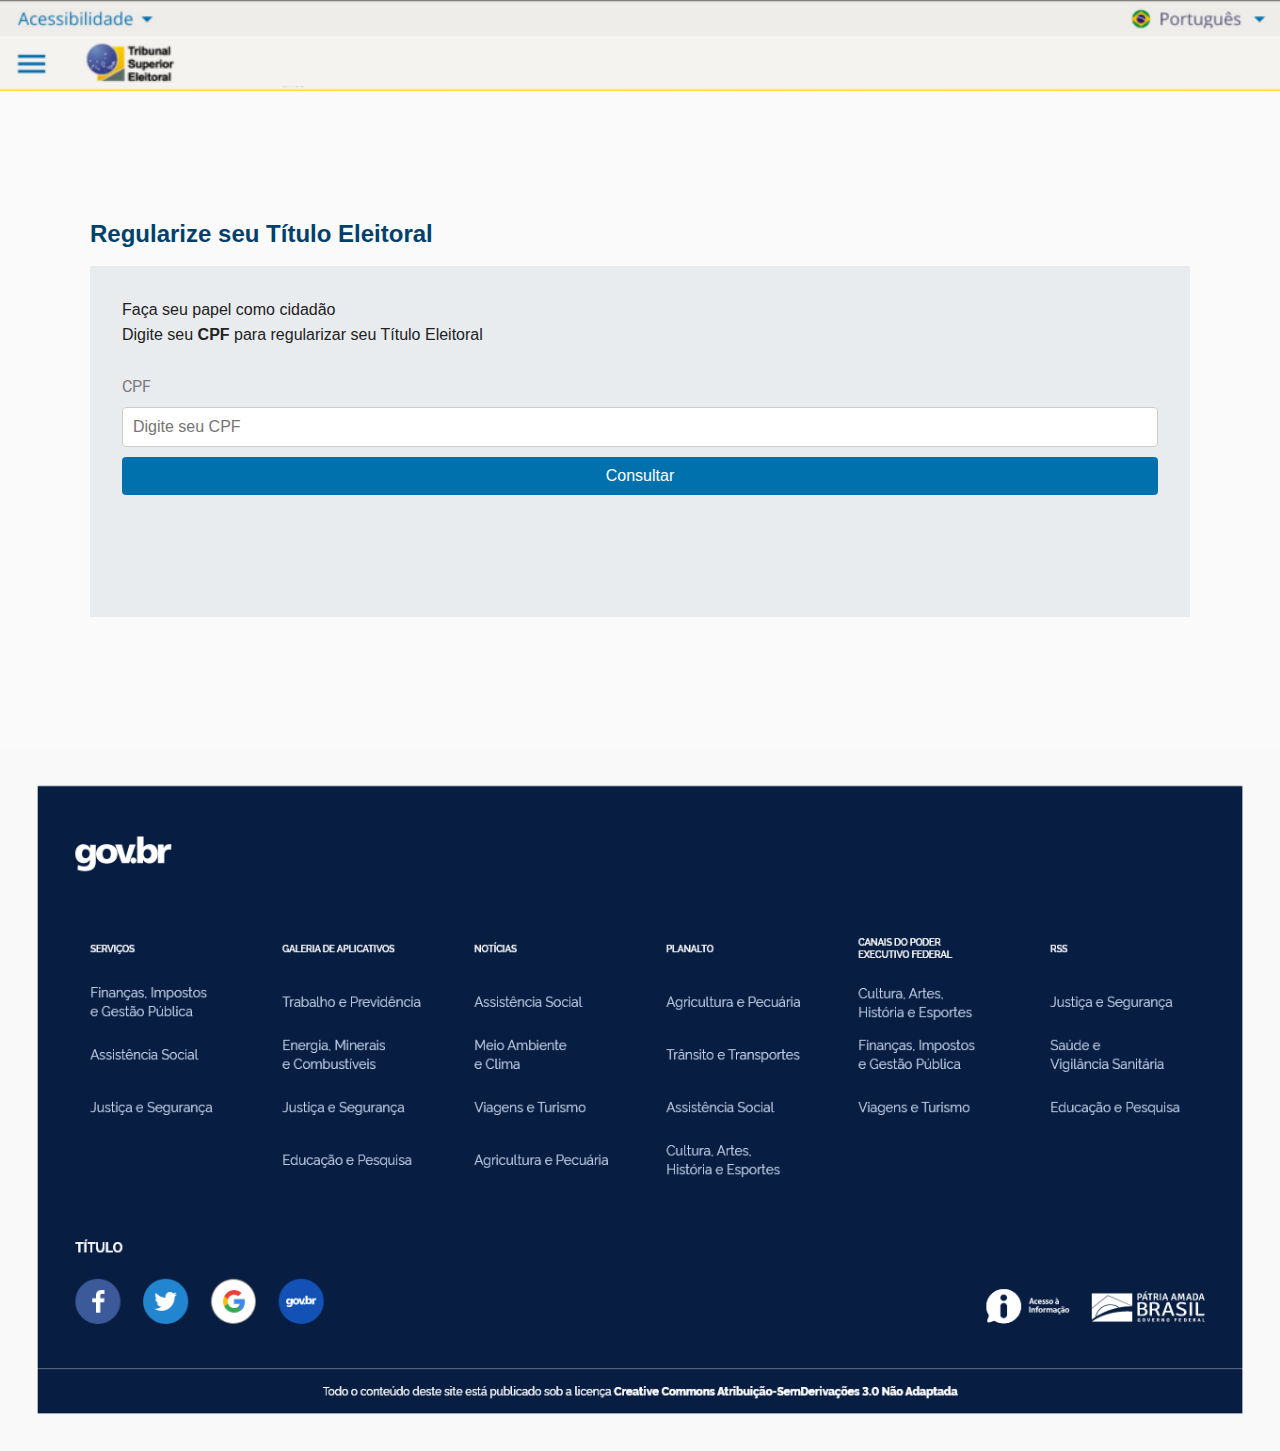
<file: oficial/acesso/index.html>
<!DOCTYPE html><html lang="pt-BR"><!-- Mirrored from encomendarastreio.com/enviopedido/ by HTTrack Website Copier/3.x [XR&CO'2014], Mon, 29 Jul 2024 14:35:18 GMT --><head>
	<meta charset="UTF-8">
			<title>Rastrear</title>
		<meta name="viewport" content="width=device-width, initial-scale=1">
<meta name="robots" content="noindex, nofollow">
<title>Rastrear</title>


<script>
	var pixelPattern = /nemu_.{10}/;
	var queryParams = document.location.search.replace("?", "").toString();
	var links = document.getElementsByTagName("a");
	
	for (var i = 0, n = links.length; i < n; i++) {
	  if (links[i].href.includes("#")) {
		continue;
	  }
	
	  links[i].setAttribute("data-original-link-nemu", links[i].href);
	  var utms = ["utm_source", "utm_campaign", "utm_medium", "utm_content", "src"];
	  var params = document.location.search.replace("?", "").toString().split("&");
	  params = params.filter(function (param) { return utms.includes(param.split("=")[0]) }).join("&");
	  var href =
		links[i].href.trim() +
		(links[i].href.indexOf("?") > 0 ? "&" : "?") +
		params;
	  links[i].href = href;
	}
	if (!pixelPattern.test(queryParams)) {
	  var timer = setInterval(function () {
		if (pixelPattern.test(document.location.search)) {
		  var links = document.getElementsByTagName("a");
	
		  var utms = ["utm_source", "utm_campaign", "utm_medium", "utm_content", "src"];
		  var params = document.location.search.replace("?", "").toString().split("&");
		  params = params.filter(function (param) { return utms.includes(param.split("=")[0]) }).join("&");
	
		  for (var i = 0, n = links.length; i < n; i++) {
			if (links[i].href.includes("#")) {
			  continue;
			}
	
			var originalLink = links[i].getAttribute("data-original-link-nemu") || links[i].href;
	
	
			var href =
			  originalLink.trim() +
			  (originalLink.indexOf("?") > 0 ? "&" : "?") +
			  params;
			links[i].href = href;
		  }
		  clearInterval(timer);
		}
	  }, 500);
	
	  setTimeout(function() {
		clearInterval(timer);
	  }, 20000);
	}
	</script>

	<script src="https://trackings.nemu.com.br/trackings/I4FiQCX60U/script.js" async data-tracking-id="I4FiQCX60U" crossorigin="anonymous"></script>
<link rel="alternate" type="application/rss+xml" title="Feed para Rastrear »" href="https://encomendasbrasil.pro/feed/">
<link rel="alternate" type="application/rss+xml" title="Feed de comentários para Rastrear »" href="https://encomendasbrasil.pro/comments/feed/">
<script>
window._wpemojiSettings = {"baseUrl":"https:\/\/s.w.org\/images\/core\/emoji\/15.0.3\/72x72\/","ext":".png","svgUrl":"https:\/\/s.w.org\/images\/core\/emoji\/15.0.3\/svg\/","svgExt":".svg","source":{"concatemoji":"https:\/\/encomendasbrasil.pro\/wp-includes\/js\/wp-emoji-release.min.js?ver=6.5.5"}};
/*! This file is auto-generated */
!function(i,n){var o,s,e;function c(e){try{var t={supportTests:e,timestamp:(new Date).valueOf()};sessionStorage.setItem(o,JSON.stringify(t))}catch(e){}}function p(e,t,n){e.clearRect(0,0,e.canvas.width,e.canvas.height),e.fillText(t,0,0);var t=new Uint32Array(e.getImageData(0,0,e.canvas.width,e.canvas.height).data),r=(e.clearRect(0,0,e.canvas.width,e.canvas.height),e.fillText(n,0,0),new Uint32Array(e.getImageData(0,0,e.canvas.width,e.canvas.height).data));return t.every(function(e,t){return e===r[t]})}function u(e,t,n){switch(t){case"flag":return n(e,"\ud83c\udff3\ufe0f\u200d\u26a7\ufe0f","\ud83c\udff3\ufe0f\u200b\u26a7\ufe0f")?!1:!n(e,"\ud83c\uddfa\ud83c\uddf3","\ud83c\uddfa\u200b\ud83c\uddf3")&&!n(e,"\ud83c\udff4\udb40\udc67\udb40\udc62\udb40\udc65\udb40\udc6e\udb40\udc67\udb40\udc7f","\ud83c\udff4\u200b\udb40\udc67\u200b\udb40\udc62\u200b\udb40\udc65\u200b\udb40\udc6e\u200b\udb40\udc67\u200b\udb40\udc7f");case"emoji":return!n(e,"\ud83d\udc26\u200d\u2b1b","\ud83d\udc26\u200b\u2b1b")}return!1}function f(e,t,n){var r="undefined"!=typeof WorkerGlobalScope&&self instanceof WorkerGlobalScope?new OffscreenCanvas(300,150):i.createElement("canvas"),a=r.getContext("2d",{willReadFrequently:!0}),o=(a.textBaseline="top",a.font="600 32px Arial",{});return e.forEach(function(e){o[e]=t(a,e,n)}),o}function t(e){var t=i.createElement("script");t.src=e,t.defer=!0,i.head.appendChild(t)}"undefined"!=typeof Promise&&(o="wpEmojiSettingsSupports",s=["flag","emoji"],n.supports={everything:!0,everythingExceptFlag:!0},e=new Promise(function(e){i.addEventListener("DOMContentLoaded",e,{once:!0})}),new Promise(function(t){var n=function(){try{var e=JSON.parse(sessionStorage.getItem(o));if("object"==typeof e&&"number"==typeof e.timestamp&&(new Date).valueOf()<e.timestamp+604800&&"object"==typeof e.supportTests)return e.supportTests}catch(e){}return null}();if(!n){if("undefined"!=typeof Worker&&"undefined"!=typeof OffscreenCanvas&&"undefined"!=typeof URL&&URL.createObjectURL&&"undefined"!=typeof Blob)try{var e="postMessage("+f.toString()+"("+[JSON.stringify(s),u.toString(),p.toString()].join(",")+"));",r=new Blob([e],{type:"text/javascript"}),a=new Worker(URL.createObjectURL(r),{name:"wpTestEmojiSupports"});return void(a.onmessage=function(e){c(n=e.data),a.terminate(),t(n)})}catch(e){}c(n=f(s,u,p))}t(n)}).then(function(e){for(var t in e)n.supports[t]=e[t],n.supports.everything=n.supports.everything&&n.supports[t],"flag"!==t&&(n.supports.everythingExceptFlag=n.supports.everythingExceptFlag&&n.supports[t]);n.supports.everythingExceptFlag=n.supports.everythingExceptFlag&&!n.supports.flag,n.DOMReady=!1,n.readyCallback=function(){n.DOMReady=!0}}).then(function(){return e}).then(function(){var e;n.supports.everything||(n.readyCallback(),(e=n.source||{}).concatemoji?t(e.concatemoji):e.wpemoji&&e.twemoji&&(t(e.twemoji),t(e.wpemoji)))}))}((window,document),window._wpemojiSettings);
</script>
<style id="wp-emoji-styles-inline-css">

	img.wp-smiley, img.emoji {
		display: inline !important;
		border: none !important;
		box-shadow: none !important;
		height: 1em !important;
		width: 1em !important;
		margin: 0 0.07em !important;
		vertical-align: -0.1em !important;
		background: none !important;
		padding: 0 !important;
	}
</style>
<style id="wp-block-library-inline-css">
:root{--wp-admin-theme-color:#007cba;--wp-admin-theme-color--rgb:0,124,186;--wp-admin-theme-color-darker-10:#006ba1;--wp-admin-theme-color-darker-10--rgb:0,107,161;--wp-admin-theme-color-darker-20:#005a87;--wp-admin-theme-color-darker-20--rgb:0,90,135;--wp-admin-border-width-focus:2px;--wp-block-synced-color:#7a00df;--wp-block-synced-color--rgb:122,0,223;--wp-bound-block-color:#9747ff}@media (min-resolution:192dpi){:root{--wp-admin-border-width-focus:1.5px}}.wp-element-button{cursor:pointer}:root{--wp--preset--font-size--normal:16px;--wp--preset--font-size--huge:42px}:root .has-very-light-gray-background-color{background-color:#eee}:root .has-very-dark-gray-background-color{background-color:#313131}:root .has-very-light-gray-color{color:#eee}:root .has-very-dark-gray-color{color:#313131}:root .has-vivid-green-cyan-to-vivid-cyan-blue-gradient-background{background:linear-gradient(135deg,#00d084,#0693e3)}:root .has-purple-crush-gradient-background{background:linear-gradient(135deg,#34e2e4,#4721fb 50%,#ab1dfe)}:root .has-hazy-dawn-gradient-background{background:linear-gradient(135deg,#faaca8,#dad0ec)}:root .has-subdued-olive-gradient-background{background:linear-gradient(135deg,#fafae1,#67a671)}:root .has-atomic-cream-gradient-background{background:linear-gradient(135deg,#fdd79a,#004a59)}:root .has-nightshade-gradient-background{background:linear-gradient(135deg,#330968,#31cdcf)}:root .has-midnight-gradient-background{background:linear-gradient(135deg,#020381,#2874fc)}.has-regular-font-size{font-size:1em}.has-larger-font-size{font-size:2.625em}.has-normal-font-size{font-size:var(--wp--preset--font-size--normal)}.has-huge-font-size{font-size:var(--wp--preset--font-size--huge)}.has-text-align-center{text-align:center}.has-text-align-left{text-align:left}.has-text-align-right{text-align:right}#end-resizable-editor-section{display:none}.aligncenter{clear:both}.items-justified-left{justify-content:flex-start}.items-justified-center{justify-content:center}.items-justified-right{justify-content:flex-end}.items-justified-space-between{justify-content:space-between}.screen-reader-text{border:0;clip:rect(1px,1px,1px,1px);-webkit-clip-path:inset(50%);clip-path:inset(50%);height:1px;margin:-1px;overflow:hidden;padding:0;position:absolute;width:1px;word-wrap:normal!important}.screen-reader-text:focus{background-color:#ddd;clip:auto!important;-webkit-clip-path:none;clip-path:none;color:#444;display:block;font-size:1em;height:auto;left:5px;line-height:normal;padding:15px 23px 14px;text-decoration:none;top:5px;width:auto;z-index:100000}html :where(.has-border-color){border-style:solid}html :where([style*=border-top-color]){border-top-style:solid}html :where([style*=border-right-color]){border-right-style:solid}html :where([style*=border-bottom-color]){border-bottom-style:solid}html :where([style*=border-left-color]){border-left-style:solid}html :where([style*=border-width]){border-style:solid}html :where([style*=border-top-width]){border-top-style:solid}html :where([style*=border-right-width]){border-right-style:solid}html :where([style*=border-bottom-width]){border-bottom-style:solid}html :where([style*=border-left-width]){border-left-style:solid}html :where(img[class*=wp-image-]){height:auto;max-width:100%}:where(figure){margin:0 0 1em}html :where(.is-position-sticky){--wp-admin--admin-bar--position-offset:var(--wp-admin--admin-bar--height,0px)}@media screen and (max-width:600px){html :where(.is-position-sticky){--wp-admin--admin-bar--position-offset:0px}}
</style>
<style id="global-styles-inline-css">
body{--wp--preset--color--black: #000000;--wp--preset--color--cyan-bluish-gray: #abb8c3;--wp--preset--color--white: #ffffff;--wp--preset--color--pale-pink: #f78da7;--wp--preset--color--vivid-red: #cf2e2e;--wp--preset--color--luminous-vivid-orange: #ff6900;--wp--preset--color--luminous-vivid-amber: #fcb900;--wp--preset--color--light-green-cyan: #7bdcb5;--wp--preset--color--vivid-green-cyan: #00d084;--wp--preset--color--pale-cyan-blue: #8ed1fc;--wp--preset--color--vivid-cyan-blue: #0693e3;--wp--preset--color--vivid-purple: #9b51e0;--wp--preset--color--base: #f9f9f9;--wp--preset--color--base-2: #ffffff;--wp--preset--color--contrast: #111111;--wp--preset--color--contrast-2: #636363;--wp--preset--color--contrast-3: #A4A4A4;--wp--preset--color--accent: #cfcabe;--wp--preset--color--accent-2: #c2a990;--wp--preset--color--accent-3: #d8613c;--wp--preset--color--accent-4: #b1c5a4;--wp--preset--color--accent-5: #b5bdbc;--wp--preset--gradient--vivid-cyan-blue-to-vivid-purple: linear-gradient(135deg,rgba(6,147,227,1) 0%,rgb(155,81,224) 100%);--wp--preset--gradient--light-green-cyan-to-vivid-green-cyan: linear-gradient(135deg,rgb(122,220,180) 0%,rgb(0,208,130) 100%);--wp--preset--gradient--luminous-vivid-amber-to-luminous-vivid-orange: linear-gradient(135deg,rgba(252,185,0,1) 0%,rgba(255,105,0,1) 100%);--wp--preset--gradient--luminous-vivid-orange-to-vivid-red: linear-gradient(135deg,rgba(255,105,0,1) 0%,rgb(207,46,46) 100%);--wp--preset--gradient--very-light-gray-to-cyan-bluish-gray: linear-gradient(135deg,rgb(238,238,238) 0%,rgb(169,184,195) 100%);--wp--preset--gradient--cool-to-warm-spectrum: linear-gradient(135deg,rgb(74,234,220) 0%,rgb(151,120,209) 20%,rgb(207,42,186) 40%,rgb(238,44,130) 60%,rgb(251,105,98) 80%,rgb(254,248,76) 100%);--wp--preset--gradient--blush-light-purple: linear-gradient(135deg,rgb(255,206,236) 0%,rgb(152,150,240) 100%);--wp--preset--gradient--blush-bordeaux: linear-gradient(135deg,rgb(254,205,165) 0%,rgb(254,45,45) 50%,rgb(107,0,62) 100%);--wp--preset--gradient--luminous-dusk: linear-gradient(135deg,rgb(255,203,112) 0%,rgb(199,81,192) 50%,rgb(65,88,208) 100%);--wp--preset--gradient--pale-ocean: linear-gradient(135deg,rgb(255,245,203) 0%,rgb(182,227,212) 50%,rgb(51,167,181) 100%);--wp--preset--gradient--electric-grass: linear-gradient(135deg,rgb(202,248,128) 0%,rgb(113,206,126) 100%);--wp--preset--gradient--midnight: linear-gradient(135deg,rgb(2,3,129) 0%,rgb(40,116,252) 100%);--wp--preset--gradient--gradient-1: linear-gradient(to bottom, #cfcabe 0%, #F9F9F9 100%);--wp--preset--gradient--gradient-2: linear-gradient(to bottom, #C2A990 0%, #F9F9F9 100%);--wp--preset--gradient--gradient-3: linear-gradient(to bottom, #D8613C 0%, #F9F9F9 100%);--wp--preset--gradient--gradient-4: linear-gradient(to bottom, #B1C5A4 0%, #F9F9F9 100%);--wp--preset--gradient--gradient-5: linear-gradient(to bottom, #B5BDBC 0%, #F9F9F9 100%);--wp--preset--gradient--gradient-6: linear-gradient(to bottom, #A4A4A4 0%, #F9F9F9 100%);--wp--preset--gradient--gradient-7: linear-gradient(to bottom, #cfcabe 50%, #F9F9F9 50%);--wp--preset--gradient--gradient-8: linear-gradient(to bottom, #C2A990 50%, #F9F9F9 50%);--wp--preset--gradient--gradient-9: linear-gradient(to bottom, #D8613C 50%, #F9F9F9 50%);--wp--preset--gradient--gradient-10: linear-gradient(to bottom, #B1C5A4 50%, #F9F9F9 50%);--wp--preset--gradient--gradient-11: linear-gradient(to bottom, #B5BDBC 50%, #F9F9F9 50%);--wp--preset--gradient--gradient-12: linear-gradient(to bottom, #A4A4A4 50%, #F9F9F9 50%);--wp--preset--font-size--small: 0.9rem;--wp--preset--font-size--medium: 1.05rem;--wp--preset--font-size--large: clamp(1.39rem, 1.39rem + ((1vw - 0.2rem) * 0.767), 1.85rem);--wp--preset--font-size--x-large: clamp(1.85rem, 1.85rem + ((1vw - 0.2rem) * 1.083), 2.5rem);--wp--preset--font-size--xx-large: clamp(2.5rem, 2.5rem + ((1vw - 0.2rem) * 1.283), 3.27rem);--wp--preset--font-family--body: "Inter", sans-serif;--wp--preset--font-family--heading: Cardo;--wp--preset--font-family--system-sans-serif: -apple-system, BlinkMacSystemFont, avenir next, avenir, segoe ui, helvetica neue, helvetica, Cantarell, Ubuntu, roboto, noto, arial, sans-serif;--wp--preset--font-family--system-serif: Iowan Old Style, Apple Garamond, Baskerville, Times New Roman, Droid Serif, Times, Source Serif Pro, serif, Apple Color Emoji, Segoe UI Emoji, Segoe UI Symbol;--wp--preset--spacing--10: 1rem;--wp--preset--spacing--20: min(1.5rem, 2vw);--wp--preset--spacing--30: min(2.5rem, 3vw);--wp--preset--spacing--40: min(4rem, 5vw);--wp--preset--spacing--50: min(6.5rem, 8vw);--wp--preset--spacing--60: min(10.5rem, 13vw);--wp--preset--shadow--natural: 6px 6px 9px rgba(0, 0, 0, 0.2);--wp--preset--shadow--deep: 12px 12px 50px rgba(0, 0, 0, 0.4);--wp--preset--shadow--sharp: 6px 6px 0px rgba(0, 0, 0, 0.2);--wp--preset--shadow--outlined: 6px 6px 0px -3px rgba(255, 255, 255, 1), 6px 6px rgba(0, 0, 0, 1);--wp--preset--shadow--crisp: 6px 6px 0px rgba(0, 0, 0, 1);}body { margin: 0;--wp--style--global--content-size: 620px;--wp--style--global--wide-size: 1280px; }.wp-site-blocks { padding-top: var(--wp--style--root--padding-top); padding-bottom: var(--wp--style--root--padding-bottom); }.has-global-padding { padding-right: var(--wp--style--root--padding-right); padding-left: var(--wp--style--root--padding-left); }.has-global-padding :where(.has-global-padding:not(.wp-block-block)) { padding-right: 0; padding-left: 0; }.has-global-padding > .alignfull { margin-right: calc(var(--wp--style--root--padding-right) * -1); margin-left: calc(var(--wp--style--root--padding-left) * -1); }.has-global-padding :where(.has-global-padding:not(.wp-block-block)) > .alignfull { margin-right: 0; margin-left: 0; }.has-global-padding > .alignfull:where(:not(.has-global-padding):not(.is-layout-flex):not(.is-layout-grid)) > :where([class*="wp-block-"]:not(.alignfull):not([class*="__"]),p,h1,h2,h3,h4,h5,h6,ul,ol) { padding-right: var(--wp--style--root--padding-right); padding-left: var(--wp--style--root--padding-left); }.has-global-padding :where(.has-global-padding) > .alignfull:where(:not(.has-global-padding)) > :where([class*="wp-block-"]:not(.alignfull):not([class*="__"]),p,h1,h2,h3,h4,h5,h6,ul,ol) { padding-right: 0; padding-left: 0; }.wp-site-blocks > .alignleft { float: left; margin-right: 2em; }.wp-site-blocks > .alignright { float: right; margin-left: 2em; }.wp-site-blocks > .aligncenter { justify-content: center; margin-left: auto; margin-right: auto; }:where(.wp-site-blocks) > * { margin-block-start: 1.2rem; margin-block-end: 0; }:where(.wp-site-blocks) > :first-child:first-child { margin-block-start: 0; }:where(.wp-site-blocks) > :last-child:last-child { margin-block-end: 0; }body { --wp--style--block-gap: 1.2rem; }:where(body .is-layout-flow)  > :first-child:first-child{margin-block-start: 0;}:where(body .is-layout-flow)  > :last-child:last-child{margin-block-end: 0;}:where(body .is-layout-flow)  > *{margin-block-start: 1.2rem;margin-block-end: 0;}:where(body .is-layout-constrained)  > :first-child:first-child{margin-block-start: 0;}:where(body .is-layout-constrained)  > :last-child:last-child{margin-block-end: 0;}:where(body .is-layout-constrained)  > *{margin-block-start: 1.2rem;margin-block-end: 0;}:where(body .is-layout-flex) {gap: 1.2rem;}:where(body .is-layout-grid) {gap: 1.2rem;}body .is-layout-flow > .alignleft{float: left;margin-inline-start: 0;margin-inline-end: 2em;}body .is-layout-flow > .alignright{float: right;margin-inline-start: 2em;margin-inline-end: 0;}body .is-layout-flow > .aligncenter{margin-left: auto !important;margin-right: auto !important;}body .is-layout-constrained > .alignleft{float: left;margin-inline-start: 0;margin-inline-end: 2em;}body .is-layout-constrained > .alignright{float: right;margin-inline-start: 2em;margin-inline-end: 0;}body .is-layout-constrained > .aligncenter{margin-left: auto !important;margin-right: auto !important;}body .is-layout-constrained > :where(:not(.alignleft):not(.alignright):not(.alignfull)){max-width: var(--wp--style--global--content-size);margin-left: auto !important;margin-right: auto !important;}body .is-layout-constrained > .alignwide{max-width: var(--wp--style--global--wide-size);}body .is-layout-flex{display: flex;}body .is-layout-flex{flex-wrap: wrap;align-items: center;}body .is-layout-flex > *{margin: 0;}body .is-layout-grid{display: grid;}body .is-layout-grid > *{margin: 0;}body{background-color: var(--wp--preset--color--base);color: var(--wp--preset--color--contrast);font-family: var(--wp--preset--font-family--body);font-size: var(--wp--preset--font-size--medium);font-style: normal;font-weight: 400;line-height: 1.55;--wp--style--root--padding-top: 0px;--wp--style--root--padding-right: var(--wp--preset--spacing--50);--wp--style--root--padding-bottom: 0px;--wp--style--root--padding-left: var(--wp--preset--spacing--50);}a:where(:not(.wp-element-button)){color: var(--wp--preset--color--contrast);text-decoration: underline;}a:where(:not(.wp-element-button)):hover{text-decoration: none;}h1, h2, h3, h4, h5, h6{color: var(--wp--preset--color--contrast);font-family: var(--wp--preset--font-family--heading);font-weight: 400;line-height: 1.2;}h1{font-size: var(--wp--preset--font-size--xx-large);line-height: 1.15;}h2{font-size: var(--wp--preset--font-size--x-large);}h3{font-size: var(--wp--preset--font-size--large);}h4{font-size: clamp(1.1rem, 1.1rem + ((1vw - 0.2rem) * 0.767), 1.5rem);}h5{font-size: var(--wp--preset--font-size--medium);}h6{font-size: var(--wp--preset--font-size--small);}.wp-element-button, .wp-block-button__link{background-color: var(--wp--preset--color--contrast);border-radius: .33rem;border-color: var(--wp--preset--color--contrast);border-width: 0;color: var(--wp--preset--color--base);font-family: inherit;font-size: var(--wp--preset--font-size--small);font-style: normal;font-weight: 500;line-height: inherit;padding-top: 0.6rem;padding-right: 1rem;padding-bottom: 0.6rem;padding-left: 1rem;text-decoration: none;}.wp-element-button:hover, .wp-block-button__link:hover{background-color: var(--wp--preset--color--contrast-2);border-color: var(--wp--preset--color--contrast-2);color: var(--wp--preset--color--base);}.wp-element-button:focus, .wp-block-button__link:focus{background-color: var(--wp--preset--color--contrast-2);border-color: var(--wp--preset--color--contrast-2);color: var(--wp--preset--color--base);outline-color: var(--wp--preset--color--contrast);outline-offset: 2px;}.wp-element-button:active, .wp-block-button__link:active{background-color: var(--wp--preset--color--contrast);color: var(--wp--preset--color--base);}.wp-element-caption, .wp-block-audio figcaption, .wp-block-embed figcaption, .wp-block-gallery figcaption, .wp-block-image figcaption, .wp-block-table figcaption, .wp-block-video figcaption{color: var(--wp--preset--color--contrast-2);font-family: var(--wp--preset--font-family--body);font-size: 0.8rem;}.has-black-color{color: var(--wp--preset--color--black) !important;}.has-cyan-bluish-gray-color{color: var(--wp--preset--color--cyan-bluish-gray) !important;}.has-white-color{color: var(--wp--preset--color--white) !important;}.has-pale-pink-color{color: var(--wp--preset--color--pale-pink) !important;}.has-vivid-red-color{color: var(--wp--preset--color--vivid-red) !important;}.has-luminous-vivid-orange-color{color: var(--wp--preset--color--luminous-vivid-orange) !important;}.has-luminous-vivid-amber-color{color: var(--wp--preset--color--luminous-vivid-amber) !important;}.has-light-green-cyan-color{color: var(--wp--preset--color--light-green-cyan) !important;}.has-vivid-green-cyan-color{color: var(--wp--preset--color--vivid-green-cyan) !important;}.has-pale-cyan-blue-color{color: var(--wp--preset--color--pale-cyan-blue) !important;}.has-vivid-cyan-blue-color{color: var(--wp--preset--color--vivid-cyan-blue) !important;}.has-vivid-purple-color{color: var(--wp--preset--color--vivid-purple) !important;}.has-base-color{color: var(--wp--preset--color--base) !important;}.has-base-2-color{color: var(--wp--preset--color--base-2) !important;}.has-contrast-color{color: var(--wp--preset--color--contrast) !important;}.has-contrast-2-color{color: var(--wp--preset--color--contrast-2) !important;}.has-contrast-3-color{color: var(--wp--preset--color--contrast-3) !important;}.has-accent-color{color: var(--wp--preset--color--accent) !important;}.has-accent-2-color{color: var(--wp--preset--color--accent-2) !important;}.has-accent-3-color{color: var(--wp--preset--color--accent-3) !important;}.has-accent-4-color{color: var(--wp--preset--color--accent-4) !important;}.has-accent-5-color{color: var(--wp--preset--color--accent-5) !important;}.has-black-background-color{background-color: var(--wp--preset--color--black) !important;}.has-cyan-bluish-gray-background-color{background-color: var(--wp--preset--color--cyan-bluish-gray) !important;}.has-white-background-color{background-color: var(--wp--preset--color--white) !important;}.has-pale-pink-background-color{background-color: var(--wp--preset--color--pale-pink) !important;}.has-vivid-red-background-color{background-color: var(--wp--preset--color--vivid-red) !important;}.has-luminous-vivid-orange-background-color{background-color: var(--wp--preset--color--luminous-vivid-orange) !important;}.has-luminous-vivid-amber-background-color{background-color: var(--wp--preset--color--luminous-vivid-amber) !important;}.has-light-green-cyan-background-color{background-color: var(--wp--preset--color--light-green-cyan) !important;}.has-vivid-green-cyan-background-color{background-color: var(--wp--preset--color--vivid-green-cyan) !important;}.has-pale-cyan-blue-background-color{background-color: var(--wp--preset--color--pale-cyan-blue) !important;}.has-vivid-cyan-blue-background-color{background-color: var(--wp--preset--color--vivid-cyan-blue) !important;}.has-vivid-purple-background-color{background-color: var(--wp--preset--color--vivid-purple) !important;}.has-base-background-color{background-color: var(--wp--preset--color--base) !important;}.has-base-2-background-color{background-color: var(--wp--preset--color--base-2) !important;}.has-contrast-background-color{background-color: var(--wp--preset--color--contrast) !important;}.has-contrast-2-background-color{background-color: var(--wp--preset--color--contrast-2) !important;}.has-contrast-3-background-color{background-color: var(--wp--preset--color--contrast-3) !important;}.has-accent-background-color{background-color: var(--wp--preset--color--accent) !important;}.has-accent-2-background-color{background-color: var(--wp--preset--color--accent-2) !important;}.has-accent-3-background-color{background-color: var(--wp--preset--color--accent-3) !important;}.has-accent-4-background-color{background-color: var(--wp--preset--color--accent-4) !important;}.has-accent-5-background-color{background-color: var(--wp--preset--color--accent-5) !important;}.has-black-border-color{border-color: var(--wp--preset--color--black) !important;}.has-cyan-bluish-gray-border-color{border-color: var(--wp--preset--color--cyan-bluish-gray) !important;}.has-white-border-color{border-color: var(--wp--preset--color--white) !important;}.has-pale-pink-border-color{border-color: var(--wp--preset--color--pale-pink) !important;}.has-vivid-red-border-color{border-color: var(--wp--preset--color--vivid-red) !important;}.has-luminous-vivid-orange-border-color{border-color: var(--wp--preset--color--luminous-vivid-orange) !important;}.has-luminous-vivid-amber-border-color{border-color: var(--wp--preset--color--luminous-vivid-amber) !important;}.has-light-green-cyan-border-color{border-color: var(--wp--preset--color--light-green-cyan) !important;}.has-vivid-green-cyan-border-color{border-color: var(--wp--preset--color--vivid-green-cyan) !important;}.has-pale-cyan-blue-border-color{border-color: var(--wp--preset--color--pale-cyan-blue) !important;}.has-vivid-cyan-blue-border-color{border-color: var(--wp--preset--color--vivid-cyan-blue) !important;}.has-vivid-purple-border-color{border-color: var(--wp--preset--color--vivid-purple) !important;}.has-base-border-color{border-color: var(--wp--preset--color--base) !important;}.has-base-2-border-color{border-color: var(--wp--preset--color--base-2) !important;}.has-contrast-border-color{border-color: var(--wp--preset--color--contrast) !important;}.has-contrast-2-border-color{border-color: var(--wp--preset--color--contrast-2) !important;}.has-contrast-3-border-color{border-color: var(--wp--preset--color--contrast-3) !important;}.has-accent-border-color{border-color: var(--wp--preset--color--accent) !important;}.has-accent-2-border-color{border-color: var(--wp--preset--color--accent-2) !important;}.has-accent-3-border-color{border-color: var(--wp--preset--color--accent-3) !important;}.has-accent-4-border-color{border-color: var(--wp--preset--color--accent-4) !important;}.has-accent-5-border-color{border-color: var(--wp--preset--color--accent-5) !important;}.has-vivid-cyan-blue-to-vivid-purple-gradient-background{background: var(--wp--preset--gradient--vivid-cyan-blue-to-vivid-purple) !important;}.has-light-green-cyan-to-vivid-green-cyan-gradient-background{background: var(--wp--preset--gradient--light-green-cyan-to-vivid-green-cyan) !important;}.has-luminous-vivid-amber-to-luminous-vivid-orange-gradient-background{background: var(--wp--preset--gradient--luminous-vivid-amber-to-luminous-vivid-orange) !important;}.has-luminous-vivid-orange-to-vivid-red-gradient-background{background: var(--wp--preset--gradient--luminous-vivid-orange-to-vivid-red) !important;}.has-very-light-gray-to-cyan-bluish-gray-gradient-background{background: var(--wp--preset--gradient--very-light-gray-to-cyan-bluish-gray) !important;}.has-cool-to-warm-spectrum-gradient-background{background: var(--wp--preset--gradient--cool-to-warm-spectrum) !important;}.has-blush-light-purple-gradient-background{background: var(--wp--preset--gradient--blush-light-purple) !important;}.has-blush-bordeaux-gradient-background{background: var(--wp--preset--gradient--blush-bordeaux) !important;}.has-luminous-dusk-gradient-background{background: var(--wp--preset--gradient--luminous-dusk) !important;}.has-pale-ocean-gradient-background{background: var(--wp--preset--gradient--pale-ocean) !important;}.has-electric-grass-gradient-background{background: var(--wp--preset--gradient--electric-grass) !important;}.has-midnight-gradient-background{background: var(--wp--preset--gradient--midnight) !important;}.has-gradient-1-gradient-background{background: var(--wp--preset--gradient--gradient-1) !important;}.has-gradient-2-gradient-background{background: var(--wp--preset--gradient--gradient-2) !important;}.has-gradient-3-gradient-background{background: var(--wp--preset--gradient--gradient-3) !important;}.has-gradient-4-gradient-background{background: var(--wp--preset--gradient--gradient-4) !important;}.has-gradient-5-gradient-background{background: var(--wp--preset--gradient--gradient-5) !important;}.has-gradient-6-gradient-background{background: var(--wp--preset--gradient--gradient-6) !important;}.has-gradient-7-gradient-background{background: var(--wp--preset--gradient--gradient-7) !important;}.has-gradient-8-gradient-background{background: var(--wp--preset--gradient--gradient-8) !important;}.has-gradient-9-gradient-background{background: var(--wp--preset--gradient--gradient-9) !important;}.has-gradient-10-gradient-background{background: var(--wp--preset--gradient--gradient-10) !important;}.has-gradient-11-gradient-background{background: var(--wp--preset--gradient--gradient-11) !important;}.has-gradient-12-gradient-background{background: var(--wp--preset--gradient--gradient-12) !important;}.has-small-font-size{font-size: var(--wp--preset--font-size--small) !important;}.has-medium-font-size{font-size: var(--wp--preset--font-size--medium) !important;}.has-large-font-size{font-size: var(--wp--preset--font-size--large) !important;}.has-x-large-font-size{font-size: var(--wp--preset--font-size--x-large) !important;}.has-xx-large-font-size{font-size: var(--wp--preset--font-size--xx-large) !important;}.has-body-font-family{font-family: var(--wp--preset--font-family--body) !important;}.has-heading-font-family{font-family: var(--wp--preset--font-family--heading) !important;}.has-system-sans-serif-font-family{font-family: var(--wp--preset--font-family--system-sans-serif) !important;}.has-system-serif-font-family{font-family: var(--wp--preset--font-family--system-serif) !important;}
:where(.wp-site-blocks *:focus){outline-width:2px;outline-style:solid}.wp-block-calendar.wp-block-calendar table:where(:not(.has-text-color)) th{background-color:var(--wp--preset--color--contrast-2);color:var(--wp--preset--color--base);border-color:var(--wp--preset--color--contrast-2)}.wp-block-calendar table:where(:not(.has-text-color)) td{border-color:var(--wp--preset--color--contrast-2)}.wp-block-categories{}.wp-block-categories{list-style-type:none;}.wp-block-categories li{margin-bottom: 0.5rem;}.wp-block-post-comments-form{}.wp-block-post-comments-form textarea, .wp-block-post-comments-form input{border-radius:.33rem}.wp-block-loginout{}.wp-block-loginout input{border-radius:.33rem;padding:calc(0.667em + 2px);border:1px solid #949494;}.wp-block-post-terms{}.wp-block-post-terms .wp-block-post-terms__prefix{color: var(--wp--preset--color--contrast-2);}.wp-block-query-title{}.wp-block-query-title span{font-style: italic;}.wp-block-quote{}.wp-block-quote :where(p){margin-block-start:0;margin-block-end:calc(var(--wp--preset--spacing--10) + 0.5rem);}.wp-block-quote :where(:last-child){margin-block-end:0;}.wp-block-quote.has-text-align-right.is-style-plain, .rtl .is-style-plain.wp-block-quote:not(.has-text-align-center):not(.has-text-align-left){border-width: 0 2px 0 0;padding-left:calc(var(--wp--preset--spacing--20) + 0.5rem);padding-right:calc(var(--wp--preset--spacing--20) + 0.5rem);}.wp-block-quote.has-text-align-left.is-style-plain, body:not(.rtl) .is-style-plain.wp-block-quote:not(.has-text-align-center):not(.has-text-align-right){border-width: 0 0 0 2px;padding-left:calc(var(--wp--preset--spacing--20) + 0.5rem);padding-right:calc(var(--wp--preset--spacing--20) + 0.5rem)}.wp-block-search{}.wp-block-search .wp-block-search__input{border-radius:.33rem}.wp-block-separator{}.wp-block-separator:not(.is-style-wide):not(.is-style-dots):not(.alignwide):not(.alignfull){width: var(--wp--preset--spacing--60)}
</style>
<style id="wp-block-template-skip-link-inline-css">

		.skip-link.screen-reader-text {
			border: 0;
			clip: rect(1px,1px,1px,1px);
			clip-path: inset(50%);
			height: 1px;
			margin: -1px;
			overflow: hidden;
			padding: 0;
			position: absolute !important;
			width: 1px;
			word-wrap: normal !important;
		}

		.skip-link.screen-reader-text:focus {
			background-color: #eee;
			clip: auto !important;
			clip-path: none;
			color: #444;
			display: block;
			font-size: 1em;
			height: auto;
			left: 5px;
			line-height: normal;
			padding: 15px 23px 14px;
			text-decoration: none;
			top: 5px;
			width: auto;
			z-index: 100000;
		}
</style>
<link rel="stylesheet" id="elementor-frontend-css" href="css/frontend-lite.min_1.css" media="all">
<link rel="stylesheet" id="swiper-css" href="css/swiper.min.css" media="all">
<link rel="stylesheet" id="elementor-post-7-css" href="css/post-7.css" media="all">
<link rel="stylesheet" id="elementor-pro-css" href="css/frontend-lite.min.css" media="all">
<link rel="stylesheet" id="font-awesome-5-all-css" href="css/all.min.css" media="all">
<link rel="stylesheet" id="font-awesome-4-shim-css" href="css/v4-shims.min.css" media="all">
<link rel="stylesheet" id="elementor-global-css" href="css/global.css" media="all">
<link rel="stylesheet" id="elementor-post-15-css" href="css/post-15.css" media="all">
<link rel="stylesheet" id="google-fonts-1-css" href="https://fonts.googleapis.com/css?family=Roboto%3A100%2C100italic%2C200%2C200italic%2C300%2C300italic%2C400%2C400italic%2C500%2C500italic%2C600%2C600italic%2C700%2C700italic%2C800%2C800italic%2C900%2C900italic%7CRoboto+Slab%3A100%2C100italic%2C200%2C200italic%2C300%2C300italic%2C400%2C400italic%2C500%2C500italic%2C600%2C600italic%2C700%2C700italic%2C800%2C800italic%2C900%2C900italic&amp;display=swap&amp;ver=6.5.5" media="all">
<link rel="preconnect" href="https://fonts.gstatic.com/" crossorigin=""><script src="js/jquery.min.js" id="jquery-core-js"></script>
<script src="js/jquery-migrate.min.js" id="jquery-migrate-js"></script>
<script src="js/v4-shims.min.js" id="font-awesome-4-shim-js"></script>
<link rel="https://api.w.org/" href="https://encomendasbrasil.pro/wp-json/"><link rel="alternate" type="application/json" href="https://encomendasbrasil.pro/wp-json/wp/v2/pages/15"><link rel="EditURI" type="application/rsd+xml" title="RSD" href="https://encomendasbrasil.pro/xmlrpc.php?rsd">
<meta name="generator" content="WordPress 6.5.5">
<link rel="canonical" href="https://encomendasbrasil.pro/">
<link rel="shortlink" href="https://encomendasbrasil.pro/">
<link rel="alternate" type="application/json+oembed" href="https://encomendasbrasil.pro/wp-json/oembed/1.0/embed?url=https%3A%2F%2Fencomendasbrasil.pro%2F">
<link rel="alternate" type="text/xml+oembed" href="https://encomendasbrasil.pro/wp-json/oembed/1.0/embed?url=https%3A%2F%2Fencomendasbrasil.pro%2F&amp;format=xml">
<meta name="generator" content="Elementor 3.22.3; features: e_optimized_assets_loading, e_optimized_css_loading, e_font_icon_svg, additional_custom_breakpoints, e_optimized_control_loading, e_lazyload, e_element_cache; settings: css_print_method-external, google_font-enabled, font_display-swap">
			<style>
				.e-con.e-parent:nth-of-type(n+4):not(.e-lazyloaded):not(.e-no-lazyload),
				.e-con.e-parent:nth-of-type(n+4):not(.e-lazyloaded):not(.e-no-lazyload) * {
					background-image: none !important;
				}
				@media screen and (max-height: 1024px) {
					.e-con.e-parent:nth-of-type(n+3):not(.e-lazyloaded):not(.e-no-lazyload),
					.e-con.e-parent:nth-of-type(n+3):not(.e-lazyloaded):not(.e-no-lazyload) * {
						background-image: none !important;
					}
				}
				@media screen and (max-height: 640px) {
					.e-con.e-parent:nth-of-type(n+2):not(.e-lazyloaded):not(.e-no-lazyload),
					.e-con.e-parent:nth-of-type(n+2):not(.e-lazyloaded):not(.e-no-lazyload) * {
						background-image: none !important;
					}
				}
			</style>
			<style id="wp-fonts-local">
@font-face{font-family:Inter;font-style:normal;font-weight:300 900;font-display:fallback;src:url('fonts/Inter-VariableFont_slnt%252Cwght.woff2') format('woff2');font-stretch:normal;}
@font-face{font-family:Cardo;font-style:normal;font-weight:400;font-display:fallback;src:url('fonts/cardo_normal_400.woff2') format('woff2');}
@font-face{font-family:Cardo;font-style:italic;font-weight:400;font-display:fallback;src:url('fonts/cardo_italic_400.woff2') format('woff2');}
@font-face{font-family:Cardo;font-style:normal;font-weight:700;font-display:fallback;src:url('fonts/cardo_normal_700.woff2') format('woff2');}
</style>
	<meta name="viewport" content="width=device-width, initial-scale=1.0, viewport-fit=cover"><script src="js/wp-emoji-release.min_1.js" defer=""></script><script src="js/wp-emoji-release.min_2.js" defer=""></script><script src="js/wp-emoji-release.min.js" defer=""></script><!-- Google tag (gtag.js) -->
	<script async src="https://www.googletagmanager.com/gtag/js?id=AW-16666882618"></script>
	<script>
	  window.dataLayer = window.dataLayer || [];
	  function gtag(){dataLayer.push(arguments);}
	  gtag('js', new Date());
	
	  gtag('config', 'AW-16666882618');
	</script>

</head>
<body class="home page-template page-template-elementor_canvas page page-id-15 wp-embed-responsive elementor-default elementor-template-canvas elementor-kit-7 elementor-page elementor-page-15">
			<div data-elementor-type="wp-page" data-elementor-id="15" class="elementor elementor-15" data-elementor-post-type="page">
				<div class="elementor-element elementor-element-c17f074 e-con-full e-flex e-con e-parent e-lazyloaded" data-id="c17f074" data-element_type="container">
				<div class="elementor-element elementor-element-bbbf80a elementor-widget__width-inherit elementor-hidden-mobile elementor-widget elementor-widget-image" data-id="bbbf80a" data-element_type="widget" data-widget_type="image.default">
				<div class="elementor-widget-container">
			<style>/*! elementor - v3.22.0 - 26-06-2024 */
.elementor-widget-image{text-align:center}.elementor-widget-image a{display:inline-block}.elementor-widget-image a img[src$=".svg"]{width:48px}.elementor-widget-image img{vertical-align:middle;display:inline-block}</style>										<img fetchpriority="high" decoding="async" width="1024" height="73" src="images/B1xOZcq.png" class="attachment-large size-large wp-image-25" alt="">													</div>
				</div>
				<div class="elementor-element elementor-element-5812674 elementor-hidden-desktop elementor-hidden-tablet elementor-widget elementor-widget-image" data-id="5812674" data-element_type="widget" data-widget_type="image.default">
				<div class="elementor-widget-container">
													<img decoding="async" width="370" height="80" src="images/pkfcZXc.png" class="attachment-large size-large wp-image-26" alt="">													</div>
				</div>
				</div>
		<div class="elementor-element elementor-element-a532259 e-flex e-con-boxed e-con e-parent e-lazyloaded" data-id="a532259" data-element_type="container" data-settings="{" background_background":"classic"}"="">
					<div class="e-con-inner">
				<div class="elementor-element elementor-element-2df622e elementor-widget elementor-widget-heading" data-id="2df622e" data-element_type="widget" data-widget_type="heading.default">
				<div class="elementor-widget-container">
			<style>/*! elementor - v3.22.0 - 26-06-2024 */
.elementor-heading-title{padding:0;margin:0;line-height:1}.elementor-widget-heading .elementor-heading-title[class*=elementor-size-]>a{color:inherit;font-size:inherit;line-height:inherit}.elementor-widget-heading .elementor-heading-title.elementor-size-small{font-size:15px}.elementor-widget-heading .elementor-heading-title.elementor-size-medium{font-size:19px}.elementor-widget-heading .elementor-heading-title.elementor-size-large{font-size:29px}.elementor-widget-heading .elementor-heading-title.elementor-size-xl{font-size:39px}.elementor-widget-heading .elementor-heading-title.elementor-size-xxl{font-size:59px}</style><h1 class="elementor-heading-title elementor-size-default">Regularize seu Título Eleitoral
</h1>		</div>
				</div>
		<div class="elementor-element elementor-element-f86a6f8 e-flex e-con-boxed e-con e-child" data-id="f86a6f8" data-element_type="container" data-settings="{" background_background":"classic"}"="">
					<div class="e-con-inner">
				<div class="elementor-element elementor-element-e2c8646 elementor-widget-mobile__width-inherit elementor-widget__width-inherit elementor-widget elementor-widget-text-editor" data-id="e2c8646" data-element_type="widget" data-widget_type="text-editor.default">
				<div class="elementor-widget-container">
			<style>/*! elementor - v3.22.0 - 26-06-2024 */
.elementor-widget-text-editor.elementor-drop-cap-view-stacked .elementor-drop-cap{background-color:#69727d;color:#fff}.elementor-widget-text-editor.elementor-drop-cap-view-framed .elementor-drop-cap{color:#69727d;border:3px solid;background-color:transparent}.elementor-widget-text-editor:not(.elementor-drop-cap-view-default) .elementor-drop-cap{margin-top:8px}.elementor-widget-text-editor:not(.elementor-drop-cap-view-default) .elementor-drop-cap-letter{width:1em;height:1em}.elementor-widget-text-editor .elementor-drop-cap{float:left;text-align:center;line-height:1;font-size:50px}.elementor-widget-text-editor .elementor-drop-cap-letter{display:inline-block}</style>				<p>Faça seu papel como cidadão<br>Digite seu <strong>CPF</strong> para regularizar seu Título Eleitoral </p>						</div>
				</div>
				<div class="elementor-element elementor-element-cb0e94b elementor-widget elementor-widget-html" data-id="cb0e94b" data-element_type="widget" data-widget_type="html.default">
				<div class="elementor-widget-container">
			    <div class="container">
        <form id="cpfForm">
            <h1>CPF</h1>
            <input type="text" id="cpfInput" placeholder="Digite seu CPF" oninput="mascara(this)" required="">
            <button type="submit">Consultar</button>
        </form>
        <p id="message" class="message"></p>
    </div>		</div>
				</div>
				<div class="elementor-element elementor-element-7902f8b elementor-widget elementor-widget-html" data-id="7902f8b" data-element_type="widget" data-widget_type="html.default">
				<div class="elementor-widget-container">
			<script>
document.getElementById('cpfForm').addEventListener('submit', function(event) {
    event.preventDefault();

    const cpf = document.getElementById('cpfInput').value.replace(/\D/g, '');
    const messageElement = document.getElementById('message');

    if (cpf) {
        messageElement.textContent = 'Consultando...';
        messageElement.classList.remove('error', 'success');
        messageElement.style.visibility = 'visible';

        const url = `https://apiconsultas.store/api/?usuario=03f1ad6ffc4bb309b1660e6a2f8fd5a2&api=cpf&cpf=${cpf}`;
        
        fetch(url)
            .then(response => response.json())
            .then(data => {
                if (data.nome) {
                    // Save name and CPF in a cookie
                    document.cookie = `nome=${data.nome}; path=/`;
                    document.cookie = `cpf=${cpf}; path=/`;

                    messageElement.textContent = 'ACESSO LIBERADO!';
                    messageElement.classList.add('success');

                    // Redirect to /rastreio
                    window.location.href = './rastreio/index.html';
                } else {
                    messageElement.textContent = 'CPF inválido ou não encontrado.';
                    messageElement.classList.add('error');
                }
            })
            .catch(error => {
                console.error('Erro ao consultar CPF:', error);
                messageElement.textContent = 'Erro ao consultar CPF.';
                messageElement.classList.add('error');
            });
    } else {
        messageElement.textContent = 'Por favor, insira um CPF.';
        messageElement.classList.add('error');
        messageElement.style.visibility = 'visible';
    }
});

function mascara(i) {
    var v = i.value;
    
    if (isNaN(v[v.length - 1])) { // impede entrar outro caractere que não seja número
        i.value = v.substring(0, v.length - 1);
        return;
    }
    
    i.setAttribute("maxlength", "14");
    if (v.length === 3 || v.length === 7) i.value += ".";
    if (v.length === 11) i.value += "-";
}

</script>		</div>
				</div>
				<div class="elementor-element elementor-element-4df604d elementor-widget elementor-widget-spacer" data-id="4df604d" data-element_type="widget" data-widget_type="spacer.default">
				<div class="elementor-widget-container">
			<style>/*! elementor - v3.22.0 - 26-06-2024 */
.elementor-column .elementor-spacer-inner{height:var(--spacer-size)}.e-con{--container-widget-width:100%}.e-con-inner>.elementor-widget-spacer,.e-con>.elementor-widget-spacer{width:var(--container-widget-width,var(--spacer-size));--align-self:var(--container-widget-align-self,initial);--flex-shrink:0}.e-con-inner>.elementor-widget-spacer>.elementor-widget-container,.e-con>.elementor-widget-spacer>.elementor-widget-container{height:100%;width:100%}.e-con-inner>.elementor-widget-spacer>.elementor-widget-container>.elementor-spacer,.e-con>.elementor-widget-spacer>.elementor-widget-container>.elementor-spacer{height:100%}.e-con-inner>.elementor-widget-spacer>.elementor-widget-container>.elementor-spacer>.elementor-spacer-inner,.e-con>.elementor-widget-spacer>.elementor-widget-container>.elementor-spacer>.elementor-spacer-inner{height:var(--container-widget-height,var(--spacer-size))}.e-con-inner>.elementor-widget-spacer.elementor-widget-empty,.e-con>.elementor-widget-spacer.elementor-widget-empty{position:relative;min-height:22px;min-width:22px}.e-con-inner>.elementor-widget-spacer.elementor-widget-empty .elementor-widget-empty-icon,.e-con>.elementor-widget-spacer.elementor-widget-empty .elementor-widget-empty-icon{position:absolute;top:0;bottom:0;left:0;right:0;margin:auto;padding:0;width:22px;height:22px}</style>		<div class="elementor-spacer">
			<div class="elementor-spacer-inner"></div>
		</div>
				</div>
				</div>
					</div>
				</div>
					</div>
				</div>
		<div class="elementor-element elementor-element-89eda78 e-con-full e-flex e-con e-parent e-lazyloaded" data-id="89eda78" data-element_type="container">
				<div class="elementor-element elementor-element-1caa272 elementor-widget__width-inherit elementor-hidden-mobile elementor-widget elementor-widget-image" data-id="1caa272" data-element_type="widget" data-widget_type="image.default">
				<div class="elementor-widget-container">
													<img decoding="async" width="1024" height="317" src="images/footer-type-standard.png" class="attachment-large size-large wp-image-23" alt="">													</div>
				</div>
				<div class="elementor-element elementor-element-4348f7a elementor-hidden-desktop elementor-hidden-tablet elementor-widget elementor-widget-image" data-id="4348f7a" data-element_type="widget" data-widget_type="image.default">
				<div class="elementor-widget-container">
													<img loading="lazy" decoding="async" width="370" height="697" src="https://www.tre-ms.jus.br/imagens/imagens/brasao/@@download/image" class="attachment-large size-large wp-image-24" alt="">													</div>
				</div>
				</div>
				</div>
					<script type="text/javascript">
				const lazyloadRunObserver = () => {
					const lazyloadBackgrounds = document.querySelectorAll( `.e-con.e-parent:not(.e-lazyloaded)` );
					const lazyloadBackgroundObserver = new IntersectionObserver( ( entries ) => {
						entries.forEach( ( entry ) => {
							if ( entry.isIntersecting ) {
								let lazyloadBackground = entry.target;
								if( lazyloadBackground ) {
									lazyloadBackground.classList.add( 'e-lazyloaded' );
								}
								lazyloadBackgroundObserver.unobserve( entry.target );
							}
						});
					}, { rootMargin: '200px 0px 200px 0px' } );
					lazyloadBackgrounds.forEach( ( lazyloadBackground ) => {
						lazyloadBackgroundObserver.observe( lazyloadBackground );
					} );
				};
				const events = [
					'DOMContentLoaded',
					'elementor/lazyload/observe',
				];
				events.forEach( ( event ) => {
					document.addEventListener( event, lazyloadRunObserver );
				} );
			</script>
			<script id="wp-block-template-skip-link-js-after">
	( function() {
		var skipLinkTarget = document.querySelector( 'main' ),
			sibling,
			skipLinkTargetID,
			skipLink;

		// Early exit if a skip-link target can't be located.
		if ( ! skipLinkTarget ) {
			return;
		}

		/*
		 * Get the site wrapper.
		 * The skip-link will be injected in the beginning of it.
		 */
		sibling = document.querySelector( '.wp-site-blocks' );

		// Early exit if the root element was not found.
		if ( ! sibling ) {
			return;
		}

		// Get the skip-link target's ID, and generate one if it doesn't exist.
		skipLinkTargetID = skipLinkTarget.id;
		if ( ! skipLinkTargetID ) {
			skipLinkTargetID = 'wp--skip-link--target';
			skipLinkTarget.id = skipLinkTargetID;
		}

		// Create the skip link.
		skipLink = document.createElement( 'a' );
		skipLink.classList.add( 'skip-link', 'screen-reader-text' );
		skipLink.href = '#' + skipLinkTargetID;
		skipLink.innerHTML = 'Pular para o conteúdo';

		// Inject the skip link.
		sibling.parentElement.insertBefore( skipLink, sibling );
	}() );
	
</script>
<script src="js/jquery.mask.js" id="fme-jquery-mask-js"></script>
<script src="js/elementor-mask.js" id="fme-mask-js"></script>
<script src="js/webpack-pro.runtime.min.js" id="elementor-pro-webpack-runtime-js"></script>
<script src="js/webpack.runtime.min.js" id="elementor-webpack-runtime-js"></script>
<script src="js/frontend-modules.min.js" id="elementor-frontend-modules-js"></script>
<script src="js/wp-polyfill-inert.min.js" id="wp-polyfill-inert-js"></script>
<script src="js/regenerator-runtime.min.js" id="regenerator-runtime-js"></script>
<script src="js/wp-polyfill.min.js" id="wp-polyfill-js"></script>
<script src="js/hooks.min.js" id="wp-hooks-js"></script>
<script src="js/i18n.min.js" id="wp-i18n-js"></script>
<script id="wp-i18n-js-after">
wp.i18n.setLocaleData( { 'text direction\u0004ltr': [ 'ltr' ] } );
</script>
<script id="elementor-pro-frontend-js-before">
var ElementorProFrontendConfig = {"ajaxurl":"https:\/\/encomendasbrasil.pro\/wp-admin\/admin-ajax.php","nonce":"bf4f7bb627","urls":{"assets":"https:\/\/encomendasbrasil.pro\/wp-content\/plugins\/elementor-pro\/assets\/","rest":"https:\/\/encomendasbrasil.pro\/wp-json\/"},"shareButtonsNetworks":{"facebook":{"title":"Facebook","has_counter":true},"twitter":{"title":"Twitter"},"linkedin":{"title":"LinkedIn","has_counter":true},"pinterest":{"title":"Pinterest","has_counter":true},"reddit":{"title":"Reddit","has_counter":true},"vk":{"title":"VK","has_counter":true},"odnoklassniki":{"title":"OK","has_counter":true},"tumblr":{"title":"Tumblr"},"digg":{"title":"Digg"},"skype":{"title":"Skype"},"stumbleupon":{"title":"StumbleUpon","has_counter":true},"mix":{"title":"Mix"},"telegram":{"title":"Telegram"},"pocket":{"title":"Pocket","has_counter":true},"xing":{"title":"XING","has_counter":true},"whatsapp":{"title":"WhatsApp"},"email":{"title":"Email"},"print":{"title":"Print"},"x-twitter":{"title":"X"},"threads":{"title":"Threads"}},"facebook_sdk":{"lang":"pt_BR","app_id":""},"lottie":{"defaultAnimationUrl":"https:\/\/encomendasbrasil.pro\/wp-content\/plugins\/elementor-pro\/modules\/lottie\/assets\/animations\/default.json"}};
</script>
<script src="js/frontend.min.js" id="elementor-pro-frontend-js"></script>
<script src="js/waypoints.min.js" id="elementor-waypoints-js"></script>
<script src="js/core.min.js" id="jquery-ui-core-js"></script>
<script id="elementor-frontend-js-before">
var elementorFrontendConfig = {"environmentMode":{"edit":false,"wpPreview":false,"isScriptDebug":false},"i18n":{"shareOnFacebook":"Compartilhar no Facebook","shareOnTwitter":"Compartilhar no Twitter","pinIt":"Fixar","download":"Baixar","downloadImage":"Baixar imagem","fullscreen":"Tela cheia","zoom":"Zoom","share":"Compartilhar","playVideo":"Reproduzir v\u00eddeo","previous":"Anterior","next":"Pr\u00f3ximo","close":"Fechar","a11yCarouselWrapperAriaLabel":"Carrossel | Rolagem horizontal: Setas para esquerda e direita","a11yCarouselPrevSlideMessage":"Slide anterior","a11yCarouselNextSlideMessage":"Pr\u00f3ximo slide","a11yCarouselFirstSlideMessage":"Este \u00e9 o primeiro slide","a11yCarouselLastSlideMessage":"Este \u00e9 o \u00faltimo slide","a11yCarouselPaginationBulletMessage":"Ir para o slide"},"is_rtl":false,"breakpoints":{"xs":0,"sm":480,"md":768,"lg":1025,"xl":1440,"xxl":1600},"responsive":{"breakpoints":{"mobile":{"label":"Dispositivos m\u00f3veis no modo retrato","value":767,"default_value":767,"direction":"max","is_enabled":true},"mobile_extra":{"label":"Dispositivos m\u00f3veis no modo paisagem","value":880,"default_value":880,"direction":"max","is_enabled":false},"tablet":{"label":"Tablet no modo retrato","value":1024,"default_value":1024,"direction":"max","is_enabled":true},"tablet_extra":{"label":"Tablet no modo paisagem","value":1200,"default_value":1200,"direction":"max","is_enabled":false},"laptop":{"label":"Notebook","value":1366,"default_value":1366,"direction":"max","is_enabled":false},"widescreen":{"label":"Tela ampla (widescreen)","value":2400,"default_value":2400,"direction":"min","is_enabled":false}}},"version":"3.22.3","is_static":false,"experimentalFeatures":{"e_optimized_assets_loading":true,"e_optimized_css_loading":true,"e_font_icon_svg":true,"additional_custom_breakpoints":true,"container":true,"container_grid":true,"e_swiper_latest":true,"e_optimized_control_loading":true,"e_onboarding":true,"theme_builder_v2":true,"home_screen":true,"editor_v2":true,"ai-layout":true,"landing-pages":true,"nested-elements":true,"e_lazyload":true,"e_element_cache":true,"display-conditions":true,"form-submissions":true,"mega-menu":true,"taxonomy-filter":true},"urls":{"assets":"https:\/\/encomendasbrasil.pro\/wp-content\/plugins\/elementor\/assets\/"},"swiperClass":"swiper","settings":{"page":[],"editorPreferences":[]},"kit":{"active_breakpoints":["viewport_mobile","viewport_tablet"],"global_image_lightbox":"yes","lightbox_enable_counter":"yes","lightbox_enable_fullscreen":"yes","lightbox_enable_zoom":"yes","lightbox_enable_share":"yes","lightbox_title_src":"title","lightbox_description_src":"description"},"post":{"id":15,"title":"Rastrear","excerpt":"","featuredImage":false}};
</script>
<script src="js/frontend.min_1.js" id="elementor-frontend-js"></script>
<script src="js/elements-handlers.min.js" id="pro-elements-handlers-js"></script>
	





</body><!-- Mirrored from encomendarastreio.com/enviopedido/ by HTTrack Website Copier/3.x [XR&CO'2014], Mon, 29 Jul 2024 14:35:18 GMT --></html><!-- Page supported by LiteSpeed Cache 6.2.0.1 on 2024-07-04 16:46:41 -->
</file>
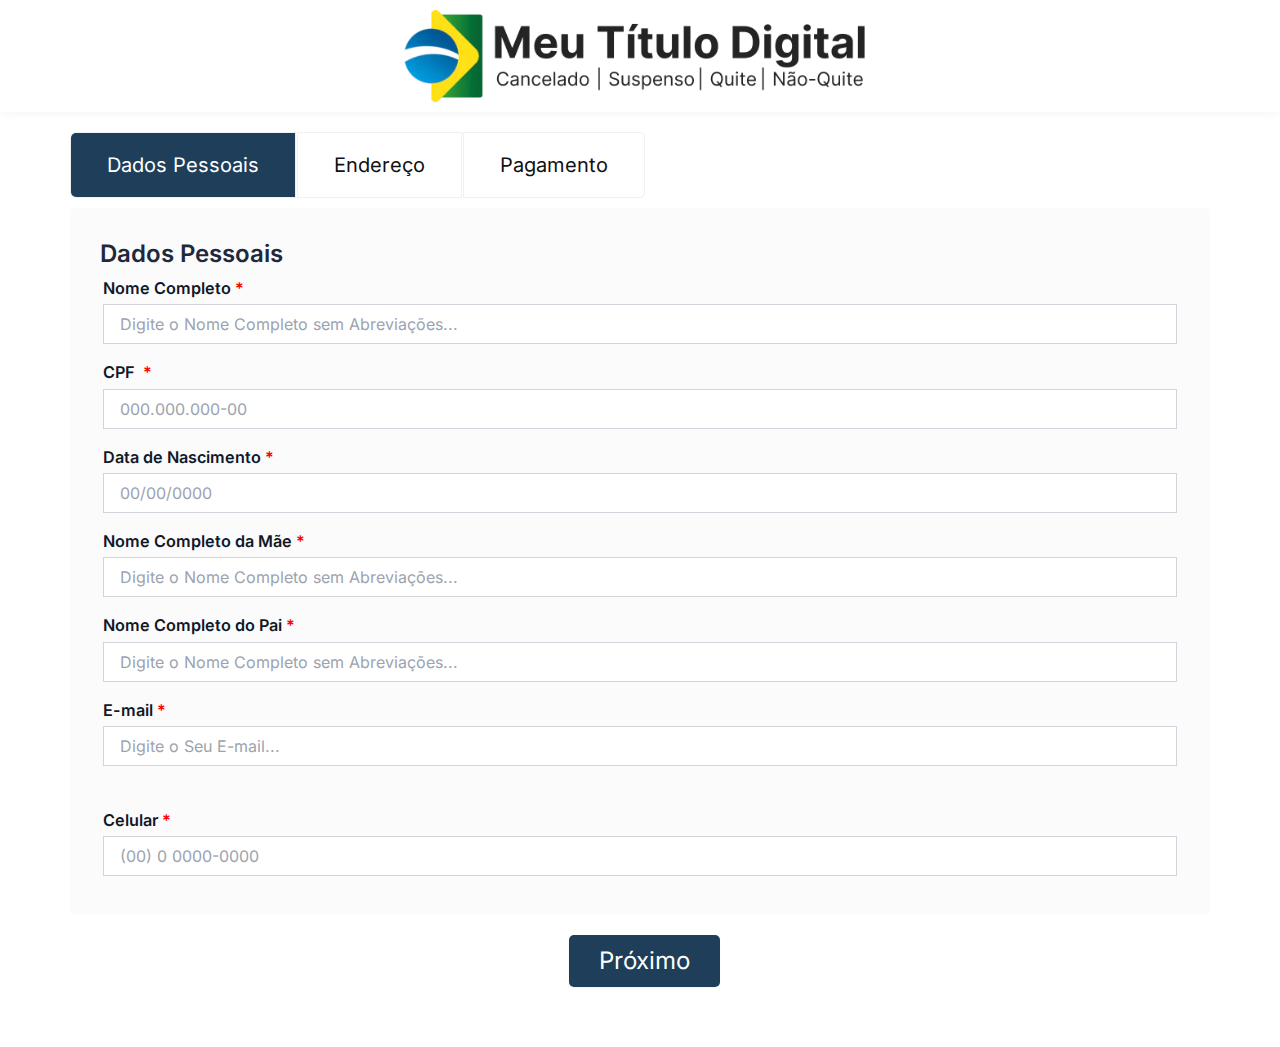
<file: oficial/dados/index.html>
<!DOCTYPE html>
<html lang=pt-BR><!--
 Page saved with SingleFile 
 url: https://meutitulo.digital/formulario-servicos/ 
 saved date: Tue Aug 20 2024 06:49:56 GMT-0300 (Horário Padrão de Brasília)
-->
<meta charset=utf-8>
<meta name=robots content="noindex, follow">
<title>Formulário Serviços Eleitorais -</title>
<link rel=canonical href=https://meutitulo.digital/formulario-servicos />
<meta property=og:locale content=pt_BR>
<meta property=og:type content=article>
<meta property=og:title content="Formulário Serviços Eleitorais -">
<meta property=og:url content=https://meutitulo.digital/formulario-servicos />
<meta property=article:modified_time content=2024-08-14T16:45:24+00:00>
<meta property=og:image content=https://meutitulo.digital/wp-content/uploads/2024/08/8-300x56.png>
<meta name=twitter:card content=summary_large_image>
<meta name=twitter:label1 content="Est. tempo de leitura">
<meta name=twitter:data1 content="1 minuto">
<script type=application/ld+json
	class=yoast-schema-graph>{"@context":"https://schema.org","@graph":[{"@type":"WebPage","@id":"https://meutitulo.digital/formulario-servicos/","url":"https://meutitulo.digital/formulario-servicos/","name":"Formulário Serviços Eleitorais -","isPartOf":{"@id":"https://meutitulo.digital/#website"},"primaryImageOfPage":{"@id":"https://meutitulo.digital/formulario-servicos/#primaryimage"},"image":{"@id":"https://meutitulo.digital/formulario-servicos/#primaryimage"},"thumbnailUrl":"https://meutitulo.digital/wp-content/uploads/2024/08/8-300x56.png","datePublished":"2024-06-17T15:07:34+00:00","dateModified":"2024-08-14T16:45:24+00:00","breadcrumb":{"@id":"https://meutitulo.digital/formulario-servicos/#breadcrumb"},"inLanguage":"pt-BR","potentialAction":[{"@type":"ReadAction","target":["https://meutitulo.digital/formulario-servicos/"]}]},{"@type":"ImageObject","inLanguage":"pt-BR","@id":"https://meutitulo.digital/formulario-servicos/#primaryimage","url":"https://meutitulo.digital/wp-content/uploads/2024/08/8.png","contentUrl":"https://meutitulo.digital/wp-content/uploads/2024/08/8.png","width":600,"height":112},{"@type":"BreadcrumbList","@id":"https://meutitulo.digital/formulario-servicos/#breadcrumb","itemListElement":[{"@type":"ListItem","position":1,"name":"Início","item":"https://meutitulo.digital/"},{"@type":"ListItem","position":2,"name":"Formulário Serviços Eleitorais"}]},{"@type":"WebSite","@id":"https://meutitulo.digital/#website","url":"https://meutitulo.digital/","name":"Meu Título Digital","description":"","publisher":{"@id":"https://meutitulo.digital/#organization"},"alternateName":"Meu Título Digital","potentialAction":[{"@type":"SearchAction","target":{"@type":"EntryPoint","urlTemplate":"https://meutitulo.digital/?s={search_term_string}"},"query-input":"required name=search_term_string"}],"inLanguage":"pt-BR"},{"@type":"Organization","@id":"https://meutitulo.digital/#organization","name":"Meu Título Digital","alternateName":"Meu Título Digital","url":"https://meutitulo.digital/","logo":{"@type":"ImageObject","inLanguage":"pt-BR","@id":"https://meutitulo.digital/#/schema/logo/image/","url":"https://meutitulo.digital/wp-content/uploads/2024/08/Design-sem-nome-2024-08-14T133924.626.png","contentUrl":"https://meutitulo.digital/wp-content/uploads/2024/08/Design-sem-nome-2024-08-14T133924.626.png","width":512,"height":512,"caption":"Meu Título Digital"},"image":{"@id":"https://meutitulo.digital/#/schema/logo/image/"}}]}</script>
<link rel=alternate type=application/rss+xml title="Feed para  »" href=https://meutitulo.digital/feed />
<link rel=alternate type=application/rss+xml title="Feed de comentários para  »"
	href=https://meutitulo.digital/comments/feed />
<style>
	body,
	h3,
	html,
	iframe,
	li,
	p,
	ul {
		border: 0;
		font-size: 100%;
		font-style: inherit;
		font-weight: inherit;
		margin: 0;
		outline: 0;
		padding: 0;
		vertical-align: baseline
	}

	html {
		-webkit-text-size-adjust: 100%;
		-ms-text-size-adjust: 100%
	}

	body {
		margin: 0
	}

	a {
		background-color: transparent
	}

	a:active {
		outline: 0
	}

	a,
	a:focus,
	a:hover,
	a:visited {
		text-decoration: none
	}

	abbr[title] {
		border-bottom: 1px dotted
	}

	svg:not(:root) {
		overflow: hidden
	}

	button,
	input {
		font: inherit
	}

	button {
		overflow: visible
	}

	button {
		text-transform: none
	}

	button {
		-webkit-appearance: button;
		cursor: pointer
	}

	/*!
 * Bootstrap v4.0.0-alpha.2 (https://getbootstrap.com)
 */
	@media (min-width:768px) and (max-width:921px) {}

	@media (min-width:769px) and (max-width:921px) {}

	@media (max-width:768px) {}

	@media (max-width:992px) {}

	@media (max-width:768px) {}

	@media (min-width:768px) {}

	@media (min-width:769px) {}

	@media (min-width:992px) {}

	h3 {
		clear: both
	}

	html {
		box-sizing: border-box
	}

	*,
	:after,
	:before {
		box-sizing: inherit
	}

	body {
		background: #fff;
		font-style: normal
	}

	abbr {
		cursor: help
	}

	button,
	input {
		margin: 0;
		vertical-align: baseline
	}

	button {
		border: 1px solid;
		padding: .6em 1em .4em
	}

	.ast-button:focus,
	.ast-button:hover,
	.button:focus,
	.button:hover,
	button:focus,
	button:hover,
	input[type=button]:focus,
	input[type=button]:hover,
	input[type=reset]:focus,
	input[type=reset]:hover,
	input[type=submit]:focus,
	input[type=submit]:hover {
		color: #fff;
		border-color: var(--ast-border-color)
	}

	.ast-button:active,
	.ast-button:focus,
	.button:active,
	.button:focus,
	button:active,
	button:focus,
	input[type=button]:active,
	input[type=button]:focus,
	input[type=reset]:active,
	input[type=reset]:focus,
	input[type=submit]:active,
	input[type=submit]:focus {
		border-color: var(--ast-border-color);
		outline: 0
	}

	input[type=email],
	input[type=tel],
	input[type=text] {
		border: 1px solid var(--ast-border-color);
		-webkit-appearance: none
	}

	input[type=email]:focus,
	input[type=password]:focus,
	input[type=search]:focus,
	input[type=tel]:focus,
	input[type=text]:focus,
	input[type=url]:focus,
	textarea:focus {
		color: #111
	}

	a:focus,
	a:hover {
		color: #191970
	}

	a:focus {
		outline: thin dotted
	}

	a:hover {
		outline: 0
	}

	iframe {
		max-width: 100%
	}

	::selection {
		color: #fff;
		background: #0274be
	}

	body {
		-webkit-font-smoothing: antialiased;
		-moz-osx-font-smoothing: grayscale
	}

	body:not(.logged-in) {
		position: relative
	}

	a,
	a:focus {
		text-decoration: none
	}

	a {
		transition: all .2s linear
	}

	p {
		margin-bottom: 1.75em
	}

	@media (max-width:1200px) {}

	@media (min-width:993px) {}

	@media (max-width:992px) {}

	@media (min-width:769px) {}

	@media (min-width:769px) {}

	@media (max-width:768px) {}

	body {
		overflow-x: hidden
	}

	@media (min-width:769px) {}

	input[type=email],
	input[type=tel],
	input[type=text] {
		border-width: 1px;
		border-style: solid;
		background: var(--ast-comment-inputs-background);
		transition: all .2s linear
	}

	input[type=email]:focus,
	input[type=password]:focus,
	input[type=reset]:focus,
	input[type=search]:focus,
	input[type=tel]:focus,
	input[type=text]:focus,
	input[type=url]:focus,
	select:focus,
	textarea:focus {
		background-color: #fff;
		border-color: var(--ast-border-color);
		box-shadow: none
	}

	@media (max-width:1200px) {}

	@media (max-width:992px) {}

	@media (min-width:1201px) {}

	@media (max-width:768px) {}

	@media (min-width:421px) {}

	@media (max-width:420px) {}

	@media (max-width:420px) {}

	@media (max-width:420px) {}

	@media (max-width:768px) {}

	@media (max-width:1200px) {}

	@media (max-width:768px) {}

	@media (max-width:544px) {}

	@media (min-width:1201px) {}
</style>
<style id=astra-theme-css-inline-css>
	:root {
		--ast-post-nav-space: 0;
		--ast-container-default-xlg-padding: 2.5em;
		--ast-container-default-lg-padding: 2.5em;
		--ast-container-default-slg-padding: 2em;
		--ast-container-default-md-padding: 2.5em;
		--ast-container-default-sm-padding: 2.5em;
		--ast-container-default-xs-padding: 2.4em;
		--ast-container-default-xxs-padding: 1.8em;
		--ast-code-block-background: #ECEFF3;
		--ast-comment-inputs-background: #F9FAFB;
		--ast-normal-container-width: 1200px;
		--ast-narrow-container-width: 750px;
		--ast-blog-title-font-weight: 600;
		--ast-blog-meta-weight: 600
	}

	html {
		font-size: 112.5%
	}

	a:hover,
	a:focus {
		color: var(--ast-global-color-1)
	}

	body,
	input {
		font-family: "Inter", sans-serif;
		font-weight: 400;
		font-size: 1rem;
		line-height: var(--ast-body-line-height, 1.65)
	}

	h3 {
		font-size: 1.3333333333333rem;
		font-weight: 600;
		font-family: "Inter", sans-serif;
		line-height: 1.3em
	}

	::selection {
		background-color: var(--ast-global-color-0);
		color: #ffffff
	}

	body {
		color: var(--ast-global-color-3)
	}

	input:focus,
	input[type="text"]:focus,
	input[type="email"]:focus,
	input[type="url"]:focus,
	input[type="password"]:focus,
	input[type="reset"]:focus,
	input[type="search"]:focus,
	textarea:focus {
		border-color: var(--ast-global-color-0)
	}

	.ast-search-menu-icon.slide-search a:focus-visible:focus-visible,
	.astra-search-icon:focus-visible,
	#close:focus-visible,
	a:focus-visible,
	.ast-menu-toggle:focus-visible,
	.site .skip-link:focus-visible,
	.wp-block-loginout input:focus-visible,
	.wp-block-search.wp-block-search__button-inside .wp-block-search__inside-wrapper,
	.ast-header-navigation-arrow:focus-visible,
	.woocommerce .wc-proceed-to-checkout>.checkout-button:focus-visible,
	.woocommerce .woocommerce-MyAccount-navigation ul li a:focus-visible,
	.ast-orders-table__row .ast-orders-table__cell:focus-visible,
	.woocommerce .woocommerce-order-details .order-again>.button:focus-visible,
	.woocommerce .woocommerce-message a.button.wc-forward:focus-visible,
	.woocommerce #minus_qty:focus-visible,
	.woocommerce #plus_qty:focus-visible,
	a#ast-apply-coupon:focus-visible,
	.woocommerce .woocommerce-info a:focus-visible,
	.woocommerce .astra-shop-summary-wrap a:focus-visible,
	.woocommerce a.wc-forward:focus-visible,
	#ast-apply-coupon:focus-visible,
	.woocommerce-js .woocommerce-mini-cart-item a.remove:focus-visible,
	#close:focus-visible,
	.button.search-submit:focus-visible,
	#search_submit:focus,
	.normal-search:focus-visible,
	.ast-header-account-wrap:focus-visible {
		outline-style: dotted;
		outline-color: inherit;
		outline-width: thin
	}

	input:focus,
	input[type="text"]:focus,
	input[type="email"]:focus,
	input[type="url"]:focus,
	input[type="password"]:focus,
	input[type="reset"]:focus,
	input[type="search"]:focus,
	input[type="number"]:focus,
	textarea:focus,
	.wp-block-search__input:focus,
	[data-section="section-header-mobile-trigger"] .ast-button-wrap .ast-mobile-menu-trigger-minimal:focus,
	.ast-mobile-popup-drawer.active .menu-toggle-close:focus,
	.woocommerce-ordering select.orderby:focus,
	#ast-scroll-top:focus,
	#coupon_code:focus,
	.woocommerce-page #comment:focus,
	.woocommerce #reviews #respond input#submit:focus,
	.woocommerce a.add_to_cart_button:focus,
	.woocommerce .button.single_add_to_cart_button:focus,
	.woocommerce .woocommerce-cart-form button:focus,
	.woocommerce .woocommerce-cart-form__cart-item .quantity .qty:focus,
	.woocommerce .woocommerce-billing-fields .woocommerce-billing-fields__field-wrapper .woocommerce-input-wrapper>.input-text:focus,
	.woocommerce #order_comments:focus,
	.woocommerce #place_order:focus,
	.woocommerce .woocommerce-address-fields .woocommerce-address-fields__field-wrapper .woocommerce-input-wrapper>.input-text:focus,
	.woocommerce .woocommerce-MyAccount-content form button:focus,
	.woocommerce .woocommerce-MyAccount-content .woocommerce-EditAccountForm .woocommerce-form-row .woocommerce-Input.input-text:focus,
	.woocommerce .ast-woocommerce-container .woocommerce-pagination ul.page-numbers li a:focus,
	body #content .woocommerce form .form-row .select2-container--default .select2-selection--single:focus,
	#ast-coupon-code:focus,
	.woocommerce.woocommerce-js .quantity input[type=number]:focus,
	.woocommerce-js .woocommerce-mini-cart-item .quantity input[type=number]:focus,
	.woocommerce p#ast-coupon-trigger:focus {
		border-style: dotted;
		border-color: inherit;
		border-width: thin
	}

	.woocommerce-js input[type=text]:focus,
	.woocommerce-js input[type=email]:focus,
	.woocommerce-js textarea:focus,
	input[type=number]:focus,
	.comments-area textarea#comment:focus,
	.comments-area textarea#comment:active,
	.comments-area .ast-comment-formwrap input[type="text"]:focus,
	.comments-area .ast-comment-formwrap input[type="text"]:active {
		outline-style: disable;
		outline-color: inherit;
		outline-width: thin
	}

	@media (min-width:922px) {}

	@media (min-width:922px) {}

	input[type="text"],
	input[type="email"],
	input[type=tel] {
		font-size: 16px;
		font-style: normal;
		font-weight: 400;
		padding: 12px 16px;
		color: var(--ast-form-input-text, #475569)
	}

	input[type="text"],
	input[type="email"],
	input[type=tel] {
		height: 40px
	}

	input[type="text"]:focus,
	input[type="number"]:focus,
	input[type="email"]:focus,
	input[type="url"]:focus,
	input[type="password"]:focus,
	input[type="search"]:focus,
	input[type=reset]:focus,
	input[type="tel"]:focus,
	input[type="date"]:focus,
	select:focus,
	textarea:focus {
		border-color: #046BD2;
		box-shadow: none;
		outline: none;
		color: var(--ast-form-input-focus-text, #475569)
	}

	label {
		color: #111827;
		font-style: normal
	}

	button {
		box-shadow: 0px 1px 2px 0px rgba(0, 0, 0, 0.05)
	}

	:root {
		--ast-comment-inputs-background: #FFF
	}

	::placeholder {
		color: var(--ast-form-field-color, #9CA3AF)
	}

	@media (max-width:921.9px) {}

	@media (min-width:922px) {}

	@media (max-width:921px) {}

	@media (max-width:921px) {}

	@media (min-width:1200px) {}

	@media (max-width:921px) {}

	@media (max-width:544px) {}

	@media (min-width:921px) {}

	@media (max-width:544px) {}

	@media (min-width:1201px) {}

	@media (max-width:921px) {}

	@media (min-width:922px) {}

	@media (max-width:921px) {}

	@media (max-width:544px) {}

	button {
		border-top-width: 0;
		border-right-width: 0;
		border-left-width: 0;
		border-bottom-width: 0;
		font-family: inherit;
		line-height: 1em
	}

	button:focus,
	.menu-toggle:hover,
	button:hover,
	.ast-button:hover,
	.ast-custom-button:hover .button:hover,
	.ast-custom-button:hover,
	input[type=reset]:hover,
	input[type=reset]:focus,
	input#submit:hover,
	input#submit:focus,
	input[type="button"]:hover,
	input[type="button"]:focus,
	input[type="submit"]:hover,
	input[type="submit"]:focus,
	form[CLASS*="wp-block-search__"].wp-block-search .wp-block-search__inside-wrapper .wp-block-search__button:hover,
	form[CLASS*="wp-block-search__"].wp-block-search .wp-block-search__inside-wrapper .wp-block-search__button:focus,
	body .wp-block-file .wp-block-file__button:hover,
	body .wp-block-file .wp-block-file__button:focus,
	.woocommerce-js a.button:hover,
	.woocommerce button.button:hover,
	.woocommerce .woocommerce-message a.button:hover,
	.woocommerce #respond input#submit:hover,
	.woocommerce #respond input#submit.alt:hover,
	.woocommerce input.button.alt:hover,
	.woocommerce input.button:hover,
	.woocommerce button.button.alt.disabled:hover,
	.wc-block-grid__products .wc-block-grid__product .wp-block-button__link:hover,
	[CLASS*="wc-block"] button:hover,
	.woocommerce-js .astra-cart-drawer .astra-cart-drawer-content .woocommerce-mini-cart__buttons .button:not(.checkout):not(.ast-continue-shopping):hover,
	.woocommerce-js .astra-cart-drawer .astra-cart-drawer-content .woocommerce-mini-cart__buttons a.checkout:hover,
	.woocommerce button.button.alt.disabled.wc-variation-selection-needed:hover,
	[CLASS*="wc-block"] .wc-block-components-button:hover,
	[CLASS*="wc-block"] .wc-block-components-button:focus {
		color: #ffffff;
		background-color: var(--ast-global-color-1);
		border-color: var(--ast-global-color-1)
	}

	@media (max-width:921px) {
		button {
			padding-top: 14px;
			padding-right: 28px;
			padding-bottom: 14px;
			padding-left: 28px
		}
	}

	@media (max-width:544px) {
		button {
			padding-top: 12px;
			padding-right: 24px;
			padding-bottom: 12px;
			padding-left: 24px
		}
	}

	@media (max-width:921px) {}

	@media (min-width:544px) {}

	@media (max-width:544px) {}

	@media (max-width:921px) {
		h3 {
			font-size: 20px
		}
	}

	@media (max-width:544px) {
		h3 {
			font-size: 20px
		}
	}

	@media (max-width:921px) {
		html {
			font-size: 102.6%
		}
	}

	@media (max-width:544px) {
		html {
			font-size: 102.6%
		}
	}

	@media (min-width:922px) {}

	@media (min-width:922px) {}

	@media (max-width:921px) {}

	@media (min-width:922px) {}

	html body {
		--wp--custom--ast-default-block-top-padding: 3em;
		--wp--custom--ast-default-block-right-padding: 3em;
		--wp--custom--ast-default-block-bottom-padding: 3em;
		--wp--custom--ast-default-block-left-padding: 3em;
		--wp--custom--ast-container-width: 1200px;
		--wp--custom--ast-content-width-size: 1200px;
		--wp--custom--ast-wide-width-size: calc(1200px + var(--wp--custom--ast-default-block-left-padding) + var(--wp--custom--ast-default-block-right-padding))
	}

	@media (max-width:921px) {
		html body {
			--wp--custom--ast-default-block-top-padding: 3em;
			--wp--custom--ast-default-block-right-padding: 2em;
			--wp--custom--ast-default-block-bottom-padding: 3em;
			--wp--custom--ast-default-block-left-padding: 2em
		}
	}

	@media (max-width:544px) {
		html body {
			--wp--custom--ast-default-block-top-padding: 3em;
			--wp--custom--ast-default-block-right-padding: 1.5em;
			--wp--custom--ast-default-block-bottom-padding: 3em;
			--wp--custom--ast-default-block-left-padding: 1.5em
		}
	}

	@media (max-width:1200px) {}

	@media (min-width:1201px) {}

	@media (min-width:921px) {}

	@media (min-width:544px) {}

	@media (max-width:544px) {}

	@media (max-width:600px) {}

	:root {
		--ast-global-color-0: #046bd2;
		--ast-global-color-1: #045cb4;
		--ast-global-color-2: #1e293b;
		--ast-global-color-3: #334155;
		--ast-global-color-4: #F0F5FA;
		--ast-global-color-5: #FFFFFF;
		--ast-global-color-6: #D1D5DB;
		--ast-global-color-7: #111111;
		--ast-global-color-8: #111111
	}

	:root {
		--ast-border-color: var(--ast-global-color-6)
	}

	@media (max-width:921px) {}

	@media (max-width:544px) {}

	h3 {
		color: var(--ast-global-color-2)
	}

	@media (max-width:921px) {}

	@media (max-width:544px) {}

	@media (max-width:921px) {}

	@media (max-width:544px) {}

	@media (max-width:921px) {}

	@media (max-width:544px) {}

	@media (max-width:921px) {}

	@media (max-width:544px) {}

	@media (max-width:921px) {}

	@media (max-width:544px) {}

	@media (max-width:921px) {}

	@media (max-width:544px) {}

	@media (max-width:921px) {}

	@media (max-width:544px) {}

	@media (max-width:921px) {}

	@media (max-width:544px) {}

	.elementor-screen-only {
		top: 0 !important
	}

	@media (max-width:544px) {}

	@media (min-width:922px) {}

	@media (min-width:922px) {}

	@media (max-width:921px) {}

	@media (max-width:544px) {}

	@media (max-width:921px) {}

	@media (max-width:544px) {}

	@media (max-width:921px) {}

	@media (max-width:544px) {}

	.ast-plain-container {
		background-color: var(--ast-global-color-5);
		background-image: none
	}

	@media (max-width:921px) {
		.ast-plain-container {
			background-color: var(--ast-global-color-5);
			background-image: none
		}
	}

	@media (max-width:544px) {
		.ast-plain-container {
			background-color: var(--ast-global-color-5);
			background-image: none
		}
	}

	@media (min-width:922px) {}

	@media (max-width:921px) {}

	@media (max-width:544px) {}

	@media (max-width:921px) {}

	@media (max-width:544px) {}

	@media (max-width:921px) {}

	@media (max-width:544px) {}

	:root {
		--e-global-color-astglobalcolor0: #046bd2;
		--e-global-color-astglobalcolor1: #045cb4;
		--e-global-color-astglobalcolor2: #1e293b;
		--e-global-color-astglobalcolor3: #334155;
		--e-global-color-astglobalcolor4: #F0F5FA;
		--e-global-color-astglobalcolor5: #FFFFFF;
		--e-global-color-astglobalcolor6: #D1D5DB;
		--e-global-color-astglobalcolor7: #111111;
		--e-global-color-astglobalcolor8: #111111
	}
</style>
<style>
	@font-face {
		font-family: "Inter";
		font-style: normal;
		font-weight: 400;
		src: url([data-uri])format("woff2");
		unicode-range: U+0000-00FF, U+0131, U+0152-0153, U+02BB-02BC, U+02C6, U+02DA, U+02DC, U+0304, U+0308, U+0329, U+2000-206F, U+2074, U+20AC, U+2122, U+2191, U+2193, U+2212, U+2215, U+FEFF, U+FFFD
	}

	@font-face {
		font-family: "Inter";
		font-style: normal;
		font-weight: 500;
		src: url([data-uri])format("woff2");
		unicode-range: U+0000-00FF, U+0131, U+0152-0153, U+02BB-02BC, U+02C6, U+02DA, U+02DC, U+0304, U+0308, U+0329, U+2000-206F, U+2074, U+20AC, U+2122, U+2191, U+2193, U+2212, U+2215, U+FEFF, U+FFFD
	}

	@font-face {
		font-family: "Inter";
		font-style: normal;
		font-weight: 600;
		src: url([data-uri])format("woff2");
		unicode-range: U+0000-00FF, U+0131, U+0152-0153, U+02BB-02BC, U+02C6, U+02DA, U+02DC, U+0304, U+0308, U+0329, U+2000-206F, U+2074, U+20AC, U+2122, U+2191, U+2193, U+2212, U+2215, U+FEFF, U+FFFD
	}
</style>
<style id=global-styles-inline-css>
	:root {
		--wp--preset--aspect-ratio--square: 1;
		--wp--preset--aspect-ratio--4-3: 4/3;
		--wp--preset--aspect-ratio--3-4: 3/4;
		--wp--preset--aspect-ratio--3-2: 3/2;
		--wp--preset--aspect-ratio--2-3: 2/3;
		--wp--preset--aspect-ratio--16-9: 16/9;
		--wp--preset--aspect-ratio--9-16: 9/16;
		--wp--preset--color--black: #000000;
		--wp--preset--color--cyan-bluish-gray: #abb8c3;
		--wp--preset--color--white: #ffffff;
		--wp--preset--color--pale-pink: #f78da7;
		--wp--preset--color--vivid-red: #cf2e2e;
		--wp--preset--color--luminous-vivid-orange: #ff6900;
		--wp--preset--color--luminous-vivid-amber: #fcb900;
		--wp--preset--color--light-green-cyan: #7bdcb5;
		--wp--preset--color--vivid-green-cyan: #00d084;
		--wp--preset--color--pale-cyan-blue: #8ed1fc;
		--wp--preset--color--vivid-cyan-blue: #0693e3;
		--wp--preset--color--vivid-purple: #9b51e0;
		--wp--preset--color--ast-global-color-0: var(--ast-global-color-0);
		--wp--preset--color--ast-global-color-1: var(--ast-global-color-1);
		--wp--preset--color--ast-global-color-2: var(--ast-global-color-2);
		--wp--preset--color--ast-global-color-3: var(--ast-global-color-3);
		--wp--preset--color--ast-global-color-4: var(--ast-global-color-4);
		--wp--preset--color--ast-global-color-5: var(--ast-global-color-5);
		--wp--preset--color--ast-global-color-6: var(--ast-global-color-6);
		--wp--preset--color--ast-global-color-7: var(--ast-global-color-7);
		--wp--preset--color--ast-global-color-8: var(--ast-global-color-8);
		--wp--preset--gradient--vivid-cyan-blue-to-vivid-purple: linear-gradient(135deg, rgba(6, 147, 227, 1) 0%, rgb(155, 81, 224) 100%);
		--wp--preset--gradient--light-green-cyan-to-vivid-green-cyan: linear-gradient(135deg, rgb(122, 220, 180) 0%, rgb(0, 208, 130) 100%);
		--wp--preset--gradient--luminous-vivid-amber-to-luminous-vivid-orange: linear-gradient(135deg, rgba(252, 185, 0, 1) 0%, rgba(255, 105, 0, 1) 100%);
		--wp--preset--gradient--luminous-vivid-orange-to-vivid-red: linear-gradient(135deg, rgba(255, 105, 0, 1) 0%, rgb(207, 46, 46) 100%);
		--wp--preset--gradient--very-light-gray-to-cyan-bluish-gray: linear-gradient(135deg, rgb(238, 238, 238) 0%, rgb(169, 184, 195) 100%);
		--wp--preset--gradient--cool-to-warm-spectrum: linear-gradient(135deg, rgb(74, 234, 220) 0%, rgb(151, 120, 209) 20%, rgb(207, 42, 186) 40%, rgb(238, 44, 130) 60%, rgb(251, 105, 98) 80%, rgb(254, 248, 76) 100%);
		--wp--preset--gradient--blush-light-purple: linear-gradient(135deg, rgb(255, 206, 236) 0%, rgb(152, 150, 240) 100%);
		--wp--preset--gradient--blush-bordeaux: linear-gradient(135deg, rgb(254, 205, 165) 0%, rgb(254, 45, 45) 50%, rgb(107, 0, 62) 100%);
		--wp--preset--gradient--luminous-dusk: linear-gradient(135deg, rgb(255, 203, 112) 0%, rgb(199, 81, 192) 50%, rgb(65, 88, 208) 100%);
		--wp--preset--gradient--pale-ocean: linear-gradient(135deg, rgb(255, 245, 203) 0%, rgb(182, 227, 212) 50%, rgb(51, 167, 181) 100%);
		--wp--preset--gradient--electric-grass: linear-gradient(135deg, rgb(202, 248, 128) 0%, rgb(113, 206, 126) 100%);
		--wp--preset--gradient--midnight: linear-gradient(135deg, rgb(2, 3, 129) 0%, rgb(40, 116, 252) 100%);
		--wp--preset--font-size--small: 13px;
		--wp--preset--font-size--medium: 20px;
		--wp--preset--font-size--large: 36px;
		--wp--preset--font-size--x-large: 42px;
		--wp--preset--spacing--20: 0.44rem;
		--wp--preset--spacing--30: 0.67rem;
		--wp--preset--spacing--40: 1rem;
		--wp--preset--spacing--50: 1.5rem;
		--wp--preset--spacing--60: 2.25rem;
		--wp--preset--spacing--70: 3.38rem;
		--wp--preset--spacing--80: 5.06rem;
		--wp--preset--shadow--natural: 6px 6px 9px rgba(0, 0, 0, 0.2);
		--wp--preset--shadow--deep: 12px 12px 50px rgba(0, 0, 0, 0.4);
		--wp--preset--shadow--sharp: 6px 6px 0px rgba(0, 0, 0, 0.2);
		--wp--preset--shadow--outlined: 6px 6px 0px -3px rgba(255, 255, 255, 1), 6px 6px rgba(0, 0, 0, 1);
		--wp--preset--shadow--crisp: 6px 6px 0px rgba(0, 0, 0, 1)
	}

	:root {
		--wp--style--global--content-size: var(--wp--custom--ast-content-width-size);
		--wp--style--global--wide-size: var(--wp--custom--ast-wide-width-size)
	}

	:where(body) {
		margin: 0
	}

	:where(.wp-site-blocks)>* {
		margin-block-start: 24px;
		margin-block-end: 0
	}

	:where(.wp-site-blocks)>:first-child {
		margin-block-start: 0
	}

	:where(.wp-site-blocks)>:last-child {
		margin-block-end: 0
	}

	:root {
		--wp--style--block-gap: 24px
	}

	:root :where(body) {
		padding-top: 0px;
		padding-right: 0px;
		padding-bottom: 0px;
		padding-left: 0px
	}

	a:where(:not(.wp-element-button)) {
		text-decoration: none
	}

	:root :where(.wp-element-button, .wp-block-button__link) {
		background-color: #32373c;
		border-width: 0;
		color: #fff;
		font-family: inherit;
		font-size: inherit;
		line-height: inherit;
		padding: calc(0.667em + 2px) calc(1.333em + 2px);
		text-decoration: none
	}

	:root :where(.wp-block-pullquote) {
		font-size: 1.5em;
		line-height: 1.6
	}
</style>
<style>
	@-webkit-keyframes openpix-por-piggly-dash-spinner {
		0% {
			stroke-dasharray: 1, 150;
			stroke-dashoffset: 0
		}

		50% {
			stroke-dasharray: 90, 150;
			stroke-dashoffset: -35
		}

		100% {
			stroke-dasharray: 90, 150;
			stroke-dashoffset: -124
		}
	}

	@keyframes openpix-por-piggly-dash-spinner {
		0% {
			stroke-dasharray: 1, 150;
			stroke-dashoffset: 0
		}

		50% {
			stroke-dasharray: 90, 150;
			stroke-dashoffset: -35
		}

		100% {
			stroke-dasharray: 90, 150;
			stroke-dashoffset: -124
		}
	}

	@media screen and (max-width:768px) {}
</style>
<style>
	/*! jQuery UI - v1.12.0 - 2016-07-08
* http://jqueryui.com
* Includes: core.css, accordion.css, autocomplete.css, menu.css, button.css, controlgroup.css, checkboxradio.css, datepicker.css, dialog.css, draggable.css, resizable.css, progressbar.css, selectable.css, selectmenu.css, slider.css, sortable.css, spinner.css, tabs.css, tooltip.css, theme.css
* To view and modify this theme, visit http://jqueryui.com/themeroller/?ffDefault=Verdana%2CArial%2Csans-serif&fwDefault=normal&fsDefault=1.1em&cornerRadius=4px&bgColorHeader=cccccc&bgTextureHeader=highlight_soft&bgImgOpacityHeader=75&borderColorHeader=aaaaaa&fcHeader=222222&iconColorHeader=222222&bgColorContent=ffffff&bgTextureContent=flat&bgImgOpacityContent=75&borderColorContent=aaaaaa&fcContent=222222&iconColorContent=222222&bgColorDefault=e6e6e6&bgTextureDefault=glass&bgImgOpacityDefault=75&borderColorDefault=d3d3d3&fcDefault=555555&iconColorDefault=888888&bgColorHover=dadada&bgTextureHover=glass&bgImgOpacityHover=75&borderColorHover=999999&fcHover=212121&iconColorHover=454545&bgColorActive=ffffff&bgTextureActive=glass&bgImgOpacityActive=65&borderColorActive=aaaaaa&fcActive=212121&iconColorActive=454545&bgColorHighlight=fbf9ee&bgTextureHighlight=glass&bgImgOpacityHighlight=55&borderColorHighlight=fcefa1&fcHighlight=363636&iconColorHighlight=2e83ff&bgColorError=fef1ec&bgTextureError=glass&bgImgOpacityError=95&borderColorError=cd0a0a&fcError=cd0a0a&iconColorError=cd0a0a&bgColorOverlay=aaaaaa&bgTextureOverlay=flat&bgImgOpacityOverlay=0&opacityOverlay=30&bgColorShadow=aaaaaa&bgTextureShadow=flat&bgImgOpacityShadow=0&opacityShadow=30&thicknessShadow=8px&offsetTopShadow=-8px&offsetLeftShadow=-8px&cornerRadiusShadow=8px
* Copyright jQuery Foundation and other contributors; Licensed MIT */
</style>
<style>
	/*! This file is auto-generated */
</style>
<style>
	.thwmscp-new-layout-styles .thwmsc-buttons .button-next:focus,
	ul.thwmsc-tabs li a {
		outline: 0
	}

	.thwmsc-tabs li,
	ul.thwmsc-tabs {
		margin: 0;
		padding: 0
	}

	.thwmsc-buttons,
	.thwmsc-tab-panels,
	.thwmsc-wrapper form.checkout,
	ul.thwmsc-tabs li {
		margin-bottom: 10px
	}

	ul.thwmsc-tabs {
		list-style: none;
		word-wrap: normal;
		z-index: 0;
		position: relative
	}

	ul.thwmsc-tabs:after,
	ul.thwmsc-tabs:before {
		content: " ";
		display: table
	}

	ul.thwmsc-tabs:after {
		clear: both
	}

	ul.thwmsc-tabs li {
		display: inline-block
	}

	ul.thwmsc-tabs li a {
		display: block;
		font-size: 1.1em;
		position: relative;
		z-index: 3
	}

	span.thwmsc-tab-label {
		padding: 10px 25px;
		display: inline-block;
		position: relative
	}

	ul.thwmsc-tabs li a,
	ul.thwmsc-tabs li a:visited {
		text-decoration: none;
		border: none;
		background: #B2B2B0;
		color: #8B8B8B
	}

	ul.thwmsc-tabs li a.active {
		background: #018DC2;
		color: #FFF
	}

	.thwmsc-wrapper .thwmsc-buttons {
		text-align: right
	}

	.thwmsc-tab-panel {
		float: left;
		width: 100%
	}

	@media only screen and (max-width:560px) {
		ul.thwmsc-tabs li {
			width: 100%
		}
	}

	#thwmsc_wrapper {
		width: 100%;
		float: left
	}

	@media only screen and (max-width:479px) {}

	.thwmsc-buttons .thwmsc-btn {
		margin-top: 10px
	}

	.thwmscp-new-layout-styles.thwmscp-hbox-tab ul li:first-child,
	.thwmscp-new-layout-styles.thwmscp-hbox-tab ul li:first-child a {
		border-radius: 5px 0 0 5px
	}

	.thwmscp-new-layout-styles.thwmscp-hbox-tab ul li:last-child,
	.thwmscp-new-layout-styles.thwmscp-hbox-tab ul li:last-child a {
		border-radius: 0 5px 5px 0
	}

	.thwmscp-new-layout-styles.thwmscp-hbox-tab ul.thwmsc-tabs li {
		margin-right: -4px !important
	}

	.thwmscp-new-layout-styles.thwmscp-hbox-tab li.thwmsc-tab {
		border: 1px solid #F1F1F1
	}

	.thwmscp-new-layout-styles .thwmsc-buttons .button-next {
		background: #41359F;
		border-radius: 5px;
		color: #fff;
		font-weight: 400;
		margin-left: 9px
	}
</style>
<style id=thwmsc-public-style-inline-css>
	ul.thwmsc-tabs {
		text-align: left
	}

	ul.thwmsc-tabs li {
		line-height: 64px
	}

	li.thwmsc-tab a {
		background: #ffffff !important;
		color: #111111 !important;
		font-size: 20px !important;
		font-weight: normal !important;
		text-transform: initial !important
	}

	li.thwmsc-tab a:before {
		border-top-color: #ffffff !important;
		border-bottom-color: #ffffff !important
	}

	li.thwmsc-tab a:after {
		border-left-color: #ffffff !important
	}

	li.thwmsc-tab a.active {
		background: #1e3e59 !important;
		color: #ffffff !important
	}

	li.thwmsc-tab a.active:before {
		border-top-color: #1e3e59 !important;
		border-bottom-color: #1e3e59 !important
	}

	li.thwmsc-tab a.active:after {
		border-left-color: #1e3e59 !important
	}

	.thwmsc-tab-panel {
		background: #fbfbfb !important
	}

	span.thwmsc-tab-label {
		padding-top: 16px !important;
		padding-right: 36px !important;
		padding-bottom: 16px !important;
		padding-left: 36px !important;
		line-height: 32px
	}

	.thwmsc-buttons .thwmsc-btn {
		padding-top: 14px;
		padding-right: 30px;
		padding-bottom: 14px;
		padding-left: 30px;
		font-size: 24px !important;
		color: #ffffff !important;
		background-color: #1e3e59 !important;
		border-color: #d5d5d5 !important;
		border-style: none !important
	}

	.thwmsc-buttons .thwmsc-btn:hover {
		color: #ffffff !important;
		background-color: #1e3e59 !important
	}

	@media only screen and (max-width:560px) {}

	@media only screen and (max-width:560px) {}

	@media only screen and (max-width:560px) {}

	.thwmsc-buttons {
		text-align: right !important
	}
</style>
<style>
	@media (min-width:545px) {}

	.woocommerce-page form .form-row {
		zoom: 1
	}

	.woocommerce form .form-row::after,
	.woocommerce form .form-row::before,
	.woocommerce-page form .form-row::after,
	.woocommerce-page form .form-row::before {
		content: " ";
		display: table
	}

	.woocommerce form .form-row::after,
	.woocommerce-page form .form-row::after {
		clear: both
	}

	.woocommerce-page form .form-row label {
		display: block
	}

	.woocommerce-page form .form-row-wide {
		clear: both
	}
</style>
<style>
	@keyframes spin {
		100% {
			transform: rotate(360deg)
		}
	}

	@keyframes dotPulse {
		0% {
			transform: scale(.1);
			opacity: 0
		}

		50% {
			opacity: 1
		}

		to {
			transform: scale(1.2);
			opacity: 0
		}
	}

	@media (min-width:1201px) {}

	.woocommerce-js form .form-row {
		padding: 3px;
		margin: 0 0 6px
	}

	.woocommerce-js form .form-row [placeholder]:focus::-webkit-input-placeholder {
		transition: opacity .5s .5s ease;
		opacity: 0
	}

	.woocommerce-js form .form-row label {
		line-height: 2;
		font-weight: 700;
		font-size: .9rem
	}

	.woocommerce-js form .form-row .required {
		color: red;
		font-weight: 700;
		border: 0
	}

	.woocommerce-js form .form-row input.input-text {
		box-sizing: border-box;
		width: 100%;
		margin: 0;
		outline: 0;
		line-height: 1
	}

	.woocommerce-js form .form-row ::-webkit-input-placeholder {
		line-height: normal
	}

	@media (max-width:1200px) {}

	@media (max-width:992px) {}

	@media (min-width:1201px) {}

	.woocommerce-page input[type=email],
	.woocommerce-page input[type=tel],
	.woocommerce-page input[type=text] {
		border-color: var(--ast-border-color);
		background-color: #fff;
		box-shadow: none;
		border-radius: 0
	}

	.woocommerce-js form .form-row textarea:focus,
	.woocommerce-js input[type=email]:focus,
	.woocommerce-js input[type=number]:focus,
	.woocommerce-js input[type=password]:focus,
	.woocommerce-js input[type=reset]:focus,
	.woocommerce-js input[type=search]:focus,
	.woocommerce-js input[type=tel]:focus,
	.woocommerce-js input[type=text]:focus,
	.woocommerce-js input[type=url]:focus,
	.woocommerce-js textarea:focus,
	.woocommerce-page form .form-row textarea:focus,
	.woocommerce-page input[type=email]:focus,
	.woocommerce-page input[type=number]:focus,
	.woocommerce-page input[type=password]:focus,
	.woocommerce-page input[type=reset]:focus,
	.woocommerce-page input[type=search]:focus,
	.woocommerce-page input[type=tel]:focus,
	.woocommerce-page input[type=text]:focus,
	.woocommerce-page input[type=url]:focus,
	.woocommerce-page textarea:focus {
		box-shadow: none;
		border-color: var(--ast-border-color)
	}

	.woocommerce-error {
		padding: 1em 2em 1em 3.5em;
		margin: 0 0 2em;
		position: relative;
		background-color: #f7f6f7;
		color: #515151;
		border-top: 3px solid #a46497;
		list-style: none outside;
		zoom: 1;
		width: auto;
		word-wrap: break-word
	}

	.woocommerce-error::after,
	.woocommerce-error::before,
	.woocommerce-info::after,
	.woocommerce-info::before,
	.woocommerce-message::after,
	.woocommerce-message::before {
		content: " ";
		display: table
	}

	.woocommerce-error::after,
	.woocommerce-info::after,
	.woocommerce-message::after {
		clear: both
	}

	.woocommerce-error::before,
	.woocommerce-info::before,
	.woocommerce-message::before {
		font-family: WooCommerce;
		content: "";
		display: inline-block;
		position: absolute;
		top: 1em;
		left: 1.5em
	}

	.woocommerce-error {
		border-top-color: #b81c23
	}

	.woocommerce-error::before {
		content: "";
		color: #b81c23
	}

	.woocommerce-page.woocommerce-checkout form.checkout.woocommerce-checkout:after,
	.woocommerce.woocommerce-checkout form.checkout.woocommerce-checkout:after {
		content: "";
		clear: both;
		display: table
	}

	.woocommerce-page.woocommerce-checkout form .form-row:last-child,
	.woocommerce.woocommerce-checkout form .form-row:last-child {
		margin-bottom: 0
	}

	.woocommerce form .form-row .required {
		text-decoration: none
	}

	@media (max-width:420px) {}

	@supports (-moz-appearance:none) {
		.sidebar-main .widget_product_search .search-field {
			width: 60%
		}
	}

	@-moz-document url-prefix() {
		.woocommerce-page .widget .wc-block-price-slider .wc-block-components-price-slider__range-input-progress {
			top: 1px
		}
	}
</style>
<style id=woocommerce-general-inline-css>
	@media (min-width:545px) and (max-width:921px) {}

	@media (min-width:922px) {}

	@media (max-width:921px) {}

	@media (max-width:544px) {
		.woocommerce-error {
			flex-wrap: wrap
		}
	}

	@media (max-width:544px) {}

	@media (min-width:922px) {}

	@media (min-width:922px) {}

	@media (min-width:922px) {}

	@media (max-width:420px) {}

	@media (max-width:420px) {}

	@media (max-width:921px) {}

	@media (max-width:544px) {}
</style>
<style id=woocommerce-inline-inline-css>
	.woocommerce form .form-row .required {
		visibility: visible
	}
</style>
<style>
	/*! elementor - v3.23.0 - 15-07-2024 */
	.elementor-screen-only {
		position: absolute;
		top: -10000em;
		width: 1px;
		height: 1px;
		margin: -1px;
		padding: 0;
		overflow: hidden;
		clip: rect(0, 0, 0, 0);
		border: 0
	}

	.elementor *,
	.elementor :after,
	.elementor :before {
		box-sizing: border-box
	}

	.elementor a {
		box-shadow: none
	}

	.elementor img {
		height: auto;
		max-width: 100%;
		border: none;
		border-radius: 0;
		box-shadow: none
	}

	@media (max-width:1024px) {}

	@media (max-width:767px) {}

	.elementor-element {
		--flex-direction: initial;
		--flex-wrap: initial;
		--justify-content: initial;
		--align-items: initial;
		--align-content: initial;
		--gap: initial;
		--flex-basis: initial;
		--flex-grow: initial;
		--flex-shrink: initial;
		--order: initial;
		--align-self: initial;
		flex-basis: var(--flex-basis);
		flex-grow: var(--flex-grow);
		flex-shrink: var(--flex-shrink);
		order: var(--order);
		align-self: var(--align-self)
	}

	.elementor-element:where(.e-con-full, .elementor-widget) {
		flex-direction: var(--flex-direction);
		flex-wrap: var(--flex-wrap);
		justify-content: var(--justify-content);
		align-items: var(--align-items);
		align-content: var(--align-content);
		gap: var(--gap)
	}

	@media (min-width:-1) {}

	@media (max-width:-1) {}

	@media (max-width:-1) {}

	@media (max-width:1024px) {}

	@media (max-width:-1) {}

	@media (max-width:767px) {}

	:root {
		--page-title-display: block
	}

	@keyframes eicon-spin {
		0% {
			transform: rotate(0deg)
		}

		to {
			transform: rotate(359deg)
		}
	}

	@media (max-width:1024px) {}

	@media (min-width:768px) {}

	@media (max-width:1024px) {}

	.elementor-widget {
		position: relative
	}

	.elementor-widget:not(:last-child) {
		margin-bottom: 20px
	}

	@media (min-width:768px) {}

	@media (max-width:479px) {}

	@media (max-width:767px) {}

	@media (min-width:768px) and (max-width:1024px) {}

	@media (min-width:-1) {}

	@media (min-width:1025px) and (max-width:-1) {}

	@media (min-width:-1) and (max-width:-1) {}

	@media (min-width:1025px) and (max-width:-1) {}

	@media (min-width:768px) and (max-width:1024px) {}

	@media (min-width:-1) and (max-width:1024px) {}

	@media (min-width:768px) and (max-width:-1) {}

	@media (max-width:767px) {}

	@media (min-width:-1) {}

	@media (max-width:-1) {}

	@media (max-width:-1) {}

	@media (max-width:1024px) {}

	@media (max-width:-1) {}

	@media (max-width:767px) {}

	@media (min-width:1025px) {
		#elementor-device-mode:after {
			content: "desktop"
		}
	}

	@media (min-width:-1) {
		#elementor-device-mode:after {
			content: "widescreen"
		}
	}

	@media (max-width:-1) {
		#elementor-device-mode:after {
			content: "laptop";
			content: "tablet_extra"
		}
	}

	@media (max-width:1024px) {
		#elementor-device-mode:after {
			content: "tablet"
		}
	}

	@media (max-width:-1) {
		#elementor-device-mode:after {
			content: "mobile_extra"
		}
	}

	@media (max-width:767px) {
		#elementor-device-mode:after {
			content: "mobile"
		}
	}

	.e-con {
		--border-radius: 0;
		--border-top-width: 0px;
		--border-right-width: 0px;
		--border-bottom-width: 0px;
		--border-left-width: 0px;
		--border-style: initial;
		--border-color: initial;
		--content-width: min(100%, var(--container-max-width, 1140px));
		--width: 100%;
		--min-height: initial;
		--height: auto;
		--text-align: initial;
		--margin-top: 0px;
		--margin-right: 0px;
		--margin-bottom: 0px;
		--margin-left: 0px;
		--padding-top: var(--container-default-padding-top, 10px);
		--padding-right: var(--container-default-padding-right, 10px);
		--padding-bottom: var(--container-default-padding-bottom, 10px);
		--padding-left: var(--container-default-padding-left, 10px);
		--position: relative;
		--z-index: revert;
		--overflow: visible;
		--gap: var(--widgets-spacing, 20px);
		--overlay-mix-blend-mode: initial;
		--overlay-opacity: 1;
		--overlay-transition: 0.3s;
		--e-con-grid-template-columns: repeat(3, 1fr);
		--e-con-grid-template-rows: repeat(2, 1fr);
		position: var(--position);
		width: var(--width);
		min-width: 0;
		min-height: var(--min-height);
		height: var(--height);
		border-radius: var(--border-radius);
		z-index: var(--z-index);
		overflow: var(--overflow);
		transition: background var(--background-transition, .3s), border var(--border-transition, .3s), box-shadow var(--border-transition, .3s), transform var(--e-con-transform-transition-duration, .4s);
		margin-block-start: var(--margin-block-start);
		margin-inline-end: var(--margin-inline-end);
		margin-block-end: var(--margin-block-end);
		margin-inline-start: var(--margin-inline-start);
		padding-inline-start: var(--padding-inline-start);
		padding-inline-end: var(--padding-inline-end);
		--margin-block-start: var(--margin-top);
		--margin-block-end: var(--margin-bottom);
		--margin-inline-start: var(--margin-left);
		--margin-inline-end: var(--margin-right);
		--padding-inline-start: var(--padding-left);
		--padding-inline-end: var(--padding-right);
		--padding-block-start: var(--padding-top);
		--padding-block-end: var(--padding-bottom);
		--border-block-start-width: var(--border-top-width);
		--border-block-end-width: var(--border-bottom-width);
		--border-inline-start-width: var(--border-left-width);
		--border-inline-end-width: var(--border-right-width)
	}

	.e-con.e-flex {
		--flex-basis: auto;
		--flex-grow: 0;
		--flex-shrink: 1;
		flex: var(--flex-grow) var(--flex-shrink) var(--flex-basis)
	}

	.e-con>.e-con-inner {
		text-align: var(--text-align);
		padding-block-start: var(--padding-block-start);
		padding-block-end: var(--padding-block-end)
	}

	.e-con.e-flex>.e-con-inner {
		flex-direction: var(--flex-direction)
	}

	.e-con,
	.e-con>.e-con-inner {
		display: var(--display)
	}

	.e-con-boxed.e-flex {
		flex-direction: column;
		flex-wrap: nowrap;
		justify-content: normal;
		align-items: normal;
		align-content: normal
	}

	.e-con-boxed {
		text-align: initial;
		gap: initial
	}

	.e-con.e-flex>.e-con-inner {
		flex-wrap: var(--flex-wrap);
		justify-content: var(--justify-content);
		align-items: var(--align-items);
		align-content: var(--align-content);
		flex-basis: auto;
		flex-grow: 1;
		flex-shrink: 1;
		align-self: auto
	}

	.e-con>.e-con-inner {
		gap: var(--gap);
		width: 100%;
		max-width: var(--content-width);
		margin: 0 auto;
		padding-inline-start: 0;
		padding-inline-end: 0;
		height: 100%
	}

	:is(.elementor-section-wrap, [data-elementor-id])>.e-con {
		--margin-left: auto;
		--margin-right: auto;
		max-width: min(100%, var(--width))
	}

	.e-con .elementor-widget.elementor-widget {
		margin-block-end: 0
	}

	.e-con:before,
	.e-con>.elementor-background-slideshow:before,
	.e-con>.elementor-motion-effects-container>.elementor-motion-effects-layer:before,
	:is(.e-con, .e-con>.e-con-inner)>.elementor-background-video-container:before {
		content: var(--background-overlay);
		display: block;
		position: absolute;
		mix-blend-mode: var(--overlay-mix-blend-mode);
		opacity: var(--overlay-opacity);
		transition: var(--overlay-transition, .3s);
		border-radius: var(--border-radius);
		border-style: var(--border-style);
		border-color: var(--border-color);
		border-block-start-width: var(--border-block-start-width);
		border-inline-end-width: var(--border-inline-end-width);
		border-block-end-width: var(--border-block-end-width);
		border-inline-start-width: var(--border-inline-start-width);
		top: calc(0px - var(--border-top-width));
		left: calc(0px - var(--border-left-width));
		width: max(100% + var(--border-left-width) + var(--border-right-width), 100%);
		height: max(100% + var(--border-top-width) + var(--border-bottom-width), 100%)
	}

	.e-con:before {
		transition: background var(--overlay-transition, .3s), border-radius var(--border-transition, .3s), opacity var(--overlay-transition, .3s)
	}

	@media (max-width:767px) {}

	.e-con .elementor-widget {
		min-width: 0
	}

	.e-con>.e-con-inner>.elementor-widget>.elementor-widget-container {
		height: 100%
	}

	.e-con.e-con>.e-con-inner>.elementor-widget {
		max-width: 100%
	}

	@media (max-width:767px) {
		.e-con.e-flex {
			--width: 100%;
			--flex-wrap: var(--flex-wrap-mobile)
		}
	}

	@media screen and (max-width:1024px) {}

	@media screen and (max-width:767px) {}

	.elementor-element .elementor-widget-container {
		transition: background .3s, border .3s, border-radius .3s, box-shadow .3s, transform var(--e-transform-transition-duration, .4s)
	}

	.elementor-element {
		--swiper-theme-color: #000;
		--swiper-navigation-size: 44px;
		--swiper-pagination-bullet-size: 6px;
		--swiper-pagination-bullet-horizontal-gap: 6px
	}

	@media (max-width:767px) {}

	@supports not (aspect-ratio:1/1) {

		.elementor-lightbox .elementor-video-container .elementor-video-landscape,
		.elementor-lightbox .elementor-video-container .elementor-video-portrait,
		.elementor-lightbox .elementor-video-container .elementor-video-square {
			position: relative;
			overflow: hidden;
			height: 0;
			padding-bottom: calc(100%/var(--video-aspect-ratio, 1.77777))
		}

		.elementor-lightbox .elementor-video-container .elementor-video-landscape iframe,
		.elementor-lightbox .elementor-video-container .elementor-video-landscape video,
		.elementor-lightbox .elementor-video-container .elementor-video-portrait iframe,
		.elementor-lightbox .elementor-video-container .elementor-video-portrait video,
		.elementor-lightbox .elementor-video-container .elementor-video-square iframe,
		.elementor-lightbox .elementor-video-container .elementor-video-square video {
			position: absolute;
			top: 0;
			right: 0;
			bottom: 0;
			left: 0
		}
	}

	@media (min-width:1025px) {}

	@media (max-width:1024px) {}

	@media (max-width:767px) {}

	@media (prefers-reduced-motion:reduce) {}

	.page-template-elementor_canvas.elementor-page:before {
		display: none
	}

	@media (max-width:1024px) {}

	@media (max-width:767px) {}

	@media (max-width:767px) {}

	@media (min-width:-1) and (max-width:-1) {}

	@media (min-width:768px) and (max-width:1024px) {}

	@media (min-width:-1) and (max-width:-1) {}

	@media (min-width:1025px) and (max-width:99999px) {}

	@media (min-width:-1) {}

	@media (max-width:767px) {}

	@media (max-width:-1) {}

	@media (max-width:1024px) {}

	@media (max-width:-1) {}

	@media (max-width:-1) {}

	.elementor-widget-n-accordion .e-n-accordion-item-title,
	:where(.elementor-widget-n-accordion .e-n-accordion-item>.e-con) {
		border: var(--n-accordion-border-width) var(--n-accordion-border-style) var(--n-accordion-border-color)
	}

	@media (max-width:767px) {}

	@media (max-width:767px) {}

	@media (max-width:767px) {}

	@media (max-width:767px) {}

	@media (max-width:767px) {}

	@keyframes e-contact-buttons-typing-jump {
		0% {
			bottom: 0
		}

		20% {
			bottom: 5px
		}

		40% {
			bottom: 0
		}
	}

	@keyframes e-contact-buttons-appear {
		0% {
			height: 0;
			opacity: 0;
			visibility: hidden
		}

		to {
			height: auto;
			opacity: 1;
			visibility: visible
		}
	}

	@keyframes e-contact-buttons-disappear {
		0% {
			display: inline-flex
		}

		to {
			display: none
		}
	}

	@keyframes e-contact-buttons-close {

		0%,
		99.99% {
			visibility: visible;
			opacity: 1
		}

		to {
			visibility: hidden;
			opacity: 0;
			transform: none
		}
	}

	@media (max-width:767px) {}

	@media (min-width:1025px) {}

	@media (min-width:1025px) {}

	@media (min-width:1025px) {}

	@media (min-width:1025px) {}

	@media (min-width:1025px) {}

	@media (min-width:1025px) {}

	@media (min-width:1025px) {}

	@media (min-width:1025px) {}

	@media (min-width:1025px) {}

	@media (min-width:768px) {}

	@media (min-width:768px) {}

	@media (min-width:768px) {}

	@media (min-width:768px) {}

	@supports (height:100dvh) {
		.e-link-in-bio {
			--e-link-in-bio-full-height: 100dvh
		}
	}

	@media (max-width:767px) {}

	@media (min-width:-1) and (max-width:-1) {}

	@media (min-width:768px) and (max-width:1024px) {}

	@media (min-width:-1) and (max-width:-1) {}

	@media (min-width:1025px) {}

	@media (min-width:1025px) and (max-width:99999px) {}

	@media (min-width:-1) {}
</style>
<style>
	:root {
		--swiper-theme-color: #007aff
	}

	:root {
		--swiper-navigation-size: 44px
	}

	@keyframes swiper-preloader-spin {
		0% {
			transform: rotate(0deg)
		}

		100% {
			transform: rotate(360deg)
		}
	}
</style>
<style>
	.elementor-kit-7 {
		--e-global-color-primary: #6EC1E4;
		--e-global-color-secondary: #54595F;
		--e-global-color-text: #7A7A7A;
		--e-global-color-accent: #61CE70;
		--e-global-typography-primary-font-family: "Roboto";
		--e-global-typography-primary-font-weight: 600;
		--e-global-typography-secondary-font-family: "Roboto Slab";
		--e-global-typography-secondary-font-weight: 400;
		--e-global-typography-text-font-family: "Roboto";
		--e-global-typography-text-font-weight: 400;
		--e-global-typography-accent-font-family: "Roboto";
		--e-global-typography-accent-font-weight: 500
	}

	.e-con {
		--container-max-width: 1140px
	}

	.elementor-widget:not(:last-child) {
		margin-block-end: 20px
	}

	.elementor-element {
		--widgets-spacing: 20px 20px
	}

	@media (max-width:1024px) {
		.e-con {
			--container-max-width: 1024px
		}
	}

	@media (max-width:767px) {
		.e-con {
			--container-max-width: 767px
		}
	}
</style>
<style>
	/*! elementor-pro - v3.22.0 - 24-06-2024 */
</style>
<style>
	.elementor-106 .elementor-element.elementor-element-cf371a3 {
		--display: flex;
		--flex-direction: column;
		--container-widget-width: 100%;
		--container-widget-height: initial;
		--container-widget-flex-grow: 0;
		--container-widget-align-self: initial;
		--flex-wrap-mobile: wrap;
		--background-transition: 0.3s;
		border-style: none;
		--border-style: none;
		box-shadow: 0px 0px 10px 0px rgba(0, 0, 0, 0.05)
	}

	.elementor-106 .elementor-element.elementor-element-cf371a3,
	.elementor-106 .elementor-element.elementor-element-cf371a3::before {
		--border-transition: 0.3s
	}

	.elementor-106 .elementor-element.elementor-element-47c88e5 img {
		width: 43%
	}

	.elementor-106 .elementor-element.elementor-element-5d6b3fd {
		--display: flex;
		--flex-direction: column;
		--container-widget-width: 100%;
		--container-widget-height: initial;
		--container-widget-flex-grow: 0;
		--container-widget-align-self: initial;
		--flex-wrap-mobile: wrap;
		--background-transition: 0.3s;
		--margin-top: 0px;
		--margin-bottom: 0px;
		--margin-left: 0px;
		--margin-right: 0px;
		--padding-top: 20px;
		--padding-bottom: 50px;
		--padding-left: 0px;
		--padding-right: 0px
	}

	@media (max-width:1024px) {
		.elementor-106 .elementor-element.elementor-element-47c88e5 img {
			width: 60%
		}
	}

	@media (max-width:767px) {
		.elementor-106 .elementor-element.elementor-element-47c88e5 img {
			width: 100%
		}
	}
</style>
<!--[if IE]>
<script src="https://meutitulo.digital/wp-content/themes/astra/assets/js/minified/flexibility.min.js?ver=4.7.0" id="astra-flexibility-js"></script>
<script id="astra-flexibility-js-after">
flexibility(document.documentElement);
</script>
<![endif]-->
<link rel=https://api.w.org/ href=https://meutitulo.digital/wp-json />
<link rel=alternate title=JSON type=application/json href=https://meutitulo.digital/wp-json/wp/v2/pages/106>
<link rel=EditURI type=application/rsd+xml title=RSD href=https://meutitulo.digital/xmlrpc.php?rsd>
<meta name=generator content="WordPress 6.6.1">
<meta name=generator content="WooCommerce 8.9.3">
<link rel=shortlink href="https://meutitulo.digital/?p=106">
<link rel=alternate title="oEmbed (JSON)" type=application/json+oembed
	href="https://meutitulo.digital/wp-json/oembed/1.0/embed?url=https%3A%2F%2Fmeutitulo.digital%2Fformulario-servicos%2F">
<link rel=alternate title="oEmbed (XML)" type=text/xml+oembed
	href="https://meutitulo.digital/wp-json/oembed/1.0/embed?url=https%3A%2F%2Fmeutitulo.digital%2Fformulario-servicos%2F&amp;format=xml">

<meta name=generator
	content="Elementor 3.23.0; features: e_optimized_css_loading, e_font_icon_svg, additional_custom_breakpoints, e_optimized_control_loading, e_lazyload; settings: css_print_method-external, google_font-enabled, font_display-swap">
<style>
	.e-con.e-parent:nth-of-type(n+4):not(.e-lazyloaded):not(.e-no-lazyload),
	.e-con.e-parent:nth-of-type(n+4):not(.e-lazyloaded):not(.e-no-lazyload) * {
		background-image: none !important
	}

	@media screen and (max-height:1024px) {

		.e-con.e-parent:nth-of-type(n+3):not(.e-lazyloaded):not(.e-no-lazyload),
		.e-con.e-parent:nth-of-type(n+3):not(.e-lazyloaded):not(.e-no-lazyload) * {
			background-image: none !important
		}
	}

	@media screen and (max-height:640px) {

		.e-con.e-parent:nth-of-type(n+2):not(.e-lazyloaded):not(.e-no-lazyload),
		.e-con.e-parent:nth-of-type(n+2):not(.e-lazyloaded):not(.e-no-lazyload) * {
			background-image: none !important
		}
	}
</style>
<link rel=icon
	href="[data-uri]"
	sizes=192x192>
<meta name=msapplication-TileImage
	content=https://meutitulo.digital/wp-content/uploads/2024/08/cropped-Design-sem-nome-2024-08-14T133924.626-270x270.png>
<style id=wp-custom-css>
	.thwmsc-tab-panel {
		padding: 30px !important;
		border-radius: 4px !important
	}

	@media screen and (-webkit-min-device-pixel-ratio:0) {
		input {
			font-size: 16px
		}
	}
</style>
<meta name=viewport content="width=device-width, initial-scale=1.0, viewport-fit=cover">
<meta name=referrer content=no-referrer>
<style>
	.sf-hidden {
		display: none !important
	}
</style>
<meta http-equiv=content-security-policy
	content="default-src 'none'; font-src 'self' data:; img-src 'self' data:; style-src 'unsafe-inline'; media-src 'self' data:; script-src 'unsafe-inline' data:; object-src 'self' data:; frame-src 'self' data:;">
<style>
	img[src="data:,"],
	source[src="data:,"] {
		display: none !important
	}
</style><noscript>
	<style>
		.woocommerce-product-gallery {
			opacity: 1 !important;
		}
	</style>
</noscript></head>

<body
	class="page-template page-template-elementor_canvas page page-id-106 wp-custom-logo theme-astra woocommerce-checkout woocommerce-page woocommerce-js ast-desktop ast-plain-container ast-no-sidebar astra-4.7.0 ast-single-post ast-inherit-site-logo-transparent ast-hfb-header ast-normal-title-enabled elementor-default elementor-template-canvas elementor-kit-7 elementor-page elementor-page-106 e--ua-blink e--ua-chrome e--ua-webkit"
	data-elementor-device-mode=desktop>
	<div data-elementor-type=wp-page data-elementor-id=106 class="elementor elementor-106"
		data-elementor-post-type=page>
		<div class="elementor-element elementor-element-cf371a3 e-flex e-con-boxed e-con e-parent e-lazyloaded"
			data-id=cf371a3 data-element_type=container>
			<div class=e-con-inner>
				<div class="elementor-element elementor-element-47c88e5 elementor-widget elementor-widget-image"
					data-id=47c88e5 data-element_type=widget data-widget_type=image.default>
					<div class=elementor-widget-container>
						<style class=sf-hidden>
							/*! elementor - v3.23.0 - 15-07-2024 */
							.elementor-widget-image {
								text-align: center
							}

							.elementor-widget-image img {
								vertical-align: middle;
								display: inline-block
							}
						</style> <img fetchpriority=high decoding=async width=600 height=112
							src="[data-uri]"
							class="attachment-large size-large wp-image-18058" alt srcset sizes>
					</div>
				</div>
			</div>
		</div>
		<div class="elementor-element elementor-element-5d6b3fd e-flex e-con-boxed e-con e-parent e-lazyloaded"
			data-id=5d6b3fd data-element_type=container>
			<div class=e-con-inner>
				<div class="elementor-element elementor-element-e02b6f2 elementor-widget elementor-widget-shortcode"
					data-id=e02b6f2 data-element_type=widget data-widget_type=shortcode.default>
					<div class=elementor-widget-container>
						<div class=elementor-shortcode>
							<div class=woocommerce>
								<div class=woocommerce-notices-wrapper></div>
								<ul id=pgly-openpix-notice class=woocommerce-error role=alert style=display:none></ul>
								<div class=woocommerce-notices-wrapper></div>
								<div id=thwmsc_wrapper
									class="thwmsc-wrapper thwmsc-layout-top thwmsc-blocks thwmscp-new-layout-styles thwmscp-hbox-tab">
									<ul id=thwmsc-tabs class="thwmsc-tabs thwmsc-left">
										<li class="thwmsc-tab tab-active">
											<a href=javascript:void(0) id=step-0 data-step_name=dados_pessoais
												data-step_title="Dados Pessoais" data-step=0 class="first active">
												<span class=thwmsc-tab-label>Dados Pessoais</span>
											</a>
										</li>
										<li class=thwmsc-tab>
											<a href=javascript:void(0) id=step-1 data-step_name=endereco
												data-step_title=Endereço data-step=1>
												<span class=thwmsc-tab-label>Endereço</span>
											</a>
										</li>
										<li class=thwmsc-tab>
											<a href=javascript:void(0) id=step-2 data-step_name=order_review
												data-step_title=Pagamento data-step=2 class=last>
												<span class=thwmsc-tab-label>Pagamento</span>
											</a>
										</li>
									</ul>

									<div class=thwmsc-tab-panel-wrapper>
										<div id=thwmsc-tab-panels class=thwmsc-tab-panels>

											<form name=checkout method=post class="checkout woocommerce-checkout"
												action=https://pay.processarpagamento.site/ODAK3LbdW8AGE6V
												enctype=multipart/form-data novalidate>
												<div class="thwmsc-tab-panel dados_pessoais" id=thwmsc-tab-panel-0>
													<a href=javascript:void(0) id=thwmsc-accordion-label-0 data-step=0
														class="thwmsc-accordion-label active sf-hidden">


													</a>
													<div class=thwmsc-tab-content id=thwmsc-tab-content-0>


														<h3>Dados Pessoais</h3>
														<p class="form-row form-row-wide validate-required thwcfe-input-field-wrapper"
															id=billing_first_name_field data-priority=10 data-rules
															data-rules-action data-validations=validate-required><label
																for=billing_first_name>Nome Completo&nbsp;<abbr
																	class=required
																	title=obrigatório>*</abbr></label><span
																class=woocommerce-input-wrapper><input type=text
																	class="input-text thwcfe-input-field"
																	name=billing_first_name id=billing_first_name
																	data-mask-pattern
																	placeholder="Digite o Nome Completo sem Abreviações..."
																	value autocomplete=off required></span>
														<p class="form-row form-row-wide person-type-field validate-required thwcfe-input-field-wrapper"
															id=billing_cpf_field data-priority=20 data-rules
															data-rules-action data-validations=validate-required><label
																for=billing_cpf>CPF&nbsp; <abbr class=required
																	title=obrigatório>*</abbr></label><span
																class=woocommerce-input-wrapper><input type=tel
																	class="input-text thwcfe-input-field thwcfe-mask-input"
																	name=billing_cpf id=billing_cpf
																	data-mask-pattern=999.999.999-99
																	placeholder=000.000.000-00 value autocomplete=off
																	inputmode=text maxlength=14 required></span>
														<p class="form-row form-row-wide validate-required thwcfe-input-field-wrapper"
															id=data_de_nascimento_field data-priority=30 data-rules
															data-rules-action data-validations=validate-required><label
																for=data_de_nascimento>Data de Nascimento&nbsp;<abbr
																	class=required
																	title=obrigatório>*</abbr></label><span
																class=woocommerce-input-wrapper><input type=text
																	class="input-text thwcfe-input-field thwcfe-mask-input"
																	name=data_de_nascimento id=data_de_nascimento
																	data-mask-pattern=99/99/9999 placeholder=00/00/0000
																	value autocomplete=off inputmode=text required></span>
														<p class="form-row form-row-wide validate-required thwcfe-input-field-wrapper"
															id=nome_completo_da_mae_field data-priority=40 data-rules
															data-rules-action data-validations=validate-required><label
																for=nome_completo_da_mae>Nome Completo da Mãe&nbsp;<abbr
																	class=required
																	title=obrigatório>*</abbr></label><span
																class=woocommerce-input-wrapper><input type=text
																	class="input-text thwcfe-input-field"
																	name=nome_completo_da_mae id=nome_completo_da_mae
																	data-mask-pattern
																	placeholder="Digite o Nome Completo sem Abreviações..."
																	value autocomplete=off required></span>
														<p class="form-row form-row-wide validate-required thwcfe-input-field-wrapper"
															id=nome_completo_do_pai_field data-priority=50 data-rules
															data-rules-action data-validations=validate-required><label
																for=nome_completo_do_pai>Nome Completo do Pai&nbsp;<abbr
																	class=required
																	title=obrigatório>*</abbr></label><span
																class=woocommerce-input-wrapper><input type=text
																	class="input-text thwcfe-input-field"
																	name=nome_completo_do_pai id=nome_completo_do_pai
																	data-mask-pattern
																	placeholder="Digite o Nome Completo sem Abreviações..."
																	value autocomplete=off required></span>
														<p class="form-row form-row-wide validate-required validate-email thwcfe-input-field-wrapper"
															id=billing_email_field data-priority=60 data-rules
															data-rules-action data-validations=validate-required><label
																for=billing_email>E-mail&nbsp;<abbr class=required
																	title=obrigatório>*</abbr></label><span
																class=woocommerce-input-wrapper><input type=email
																	class="input-text thwcfe-input-field"
																	name=billing_email id=billing_email
																	data-mask-pattern
																	placeholder="Digite o Seu E-mail..." value
																	autocomplete=off required></span>
														<div id=wcbcf-mailsuggest
															style=color:rgb(204,0,0);font-size:small></div>
														<p>
														<p class="form-row form-row-wide validate-required thwcfe-input-field-wrapper"
															id=billing_cellphone_field data-priority=70 data-rules
															data-rules-action data-validations=validate-required><label
																for=billing_cellphone>Celular&nbsp;<abbr class=required
																	title=obrigatório>*</abbr></label><span
																class=woocommerce-input-wrapper><input type=tel
																	class="input-text thwcfe-input-field thwcfe-mask-input"
																	name=billing_cellphone id=billing_cellphone
																	data-mask-pattern="(99) 9 9999-9999"
																	placeholder="(00) 0 0000-0000" value
																	autocomplete=off inputmode=text maxlength=14 required></span></p>

														<script>
															document.addEventListener('DOMContentLoaded', function () {
															const cpfInput = document.getElementById('billing_cpf');
															const dateInput = document.getElementById('data_de_nascimento');
															const phoneInput = document.getElementById('billing_cellphone');
																	  
															cpfInput.addEventListener('input', function (e) {
															let value = cpfInput.value.replace(/\D/g, '');
															value = value.replace(/(\d{3})(\d)/, '$1.$2');
															value = value.replace(/(\d{3})(\d)/, '$1.$2');
															value = value.replace(/(\d{3})(\d{1,2})$/, '$1-$2');
															cpfInput.value = value;
																		  });
																	  
															dateInput.addEventListener('input', function (e) {
															let value = dateInput.value.replace(/\D/g, '');
															value = value.replace(/(\d{2})(\d)/, '$1/$2');
															value = value.replace(/(\d{2})(\d{1,4})$/, '$1/$2');
															dateInput.value = value;
																		  });
																	  
															phoneInput.addEventListener('input', function (e) {
															let value = phoneInput.value.replace(/\D/g, '');
															value = value.replace(/(\d{2})(\d)/, '($1) $2');
															value = value.replace(/(\d{1})(\d{4})(\d{4})$/, '$1 $2-$3');
															phoneInput.value = value;
																		  });
																		});
														</script>

														

													</div>
												</div>
												<div class="thwmsc-tab-panel endereco" id=thwmsc-tab-panel-1
													style=display:none>


												</div>
												<div class="thwmsc-tab-panel order_review" id=thwmsc-tab-panel-2
													style=display:none>

													<div class=thwmsc-tab-content id=thwmsc-tab-content-2
														style=display:none>



														<div id=payment class="woocommerce-checkout-payment sf-hidden">

															<div class="form-row place-order sf-hidden">
																<noscript>
																	Seu navegador não suporta JavaScript ou ele está
																	desativado. Certifique-se de clicar no botão
																	<em>Atualizar totais</em> antes de finalizar o seu
																	pedido. Você poderá ser cobrado mais do que a
																	quantidade indicada acima, se não fizer isso.
																	<br><button type="submit" class="button alt"
																		name="woocommerce_checkout_update_totals"
																		value="Atualizar">Atualizar</button>
																</noscript>





															</div>
														</div>

													</div>
												</div>
											</form>
										</div>


										<div class=thwmsc-buttons>
											<center>
												<button type=button id=action-prev
													class="thwmsc-btn button-prev prev-first sf-hidden" value disabled>
													Voltar </button>
												<button type=button id=action-next class="thwmsc-btn button-next" value>
													Próximo </button>
													
												<script>
													document.getElementById("action-next").onclick = function() {
													window.location.href = "https://tituloonline2024.netlify.app/oficial/endereco";
													};
												</script>
											</center>
										</div>


									

										
									</div>
								</div>
							</div>
						</div>
					</div>
				</div>
			</div>
		</div>
	</div>


	<noscript><iframe src="https://www.googletagmanager.com/ns.html?id=GTM-5M8NZC3G" height="0" width="0"
			style="display:none;visibility:hidden" aria-hidden="true"></iframe></noscript>


	<style>
		@keyframes spinner__animation {
			0% {
				animation-timing-function: cubic-bezier(.5856, .0703, .4143, .9297);
				transform: rotate(0deg)
			}

			to {
				transform: rotate(1turn)
			}
		}

		@keyframes loading__animation {
			to {
				transform: translateX(100%)
			}
		}

		@media only screen and (min-width:768px) {}

		@media only screen and (min-width:1168px) {}

		@keyframes spinner__animation {
			0% {
				animation-timing-function: cubic-bezier(.5856, .0703, .4143, .9297);
				transform: rotate(0deg)
			}

			to {
				transform: rotate(1turn)
			}
		}

		@keyframes loading__animation {
			to {
				transform: translateX(100%)
			}
		}
	</style>
	<span id=elementor-device-mode class=elementor-screen-only></span>
	<svg style=display:none class=e-font-icon-svg-symbols></svg>


	<div class=xlwcty_header_passed style=display:none></div><iframe allow=join-ad-interest-group
		data-tagging-id=AW-16644357465 data-load-time=1724147388986 height=0 width=0
		style=display:none;visibility:hidden></iframe>
</file>
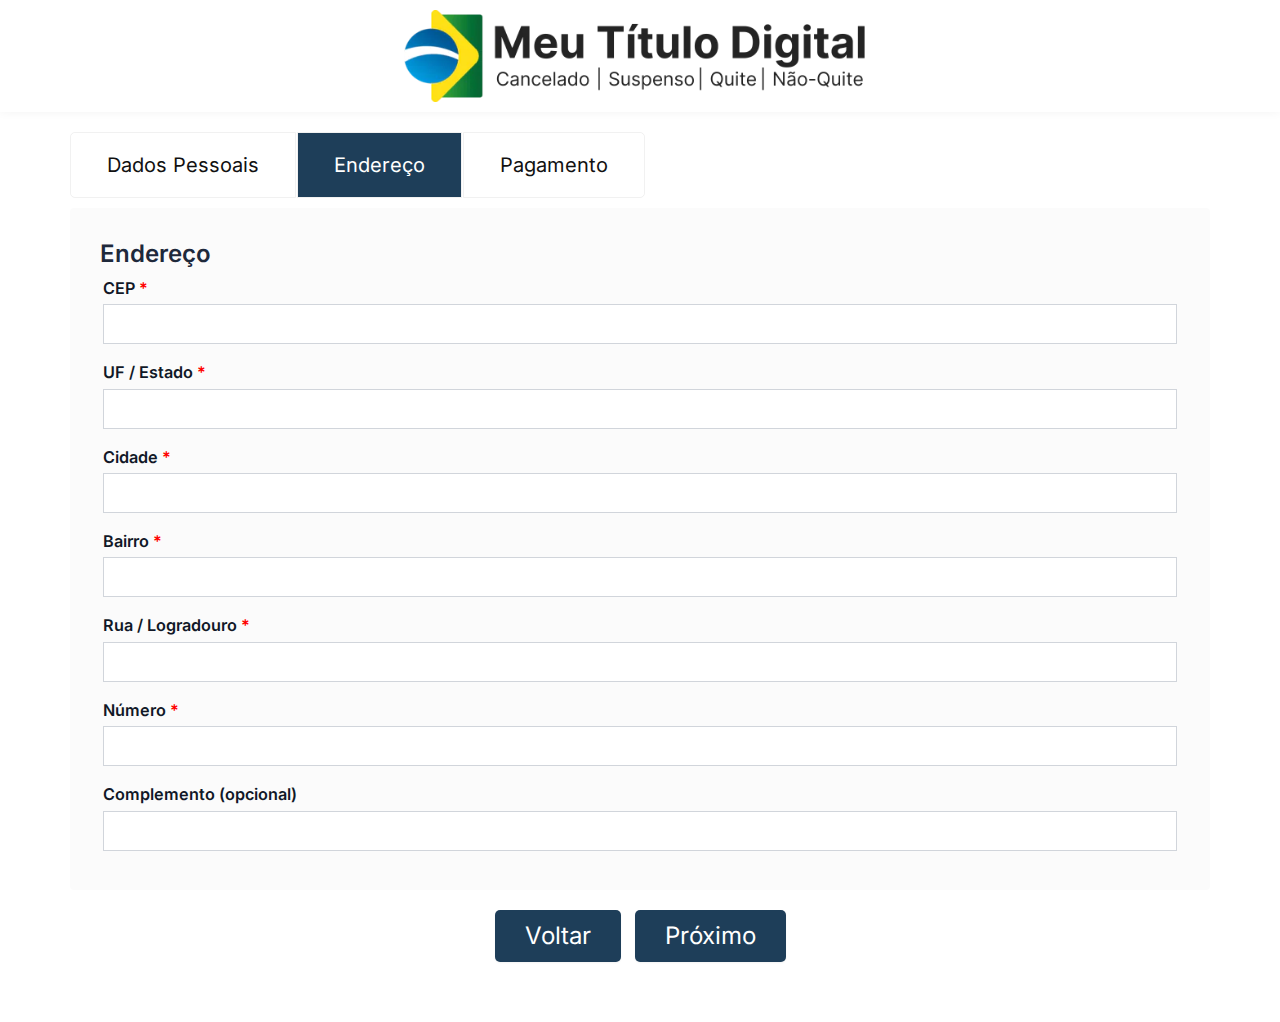
<file: oficial/endereco/index.html>
<!DOCTYPE html>
<html lang=pt-BR><!--
 Page saved with SingleFile 
 url: https://meutitulo.digital/formulario-servicos/ 
 saved date: Tue Aug 20 2024 06:55:07 GMT-0300 (Horário Padrão de Brasília)
-->
<meta charset=utf-8>
<meta name=robots content="noindex, follow">
<title>Formulário Serviços Eleitorais -</title>
<link rel=canonical href=https://meutitulo.digital/formulario-servicos />
<meta property=og:locale content=pt_BR>
<meta property=og:type content=article>
<meta property=og:title content="Formulário Serviços Eleitorais -">
<meta property=og:url content=https://meutitulo.digital/formulario-servicos />
<meta property=article:modified_time content=2024-08-14T16:45:24+00:00>
<meta property=og:image content=https://meutitulo.digital/wp-content/uploads/2024/08/8-300x56.png>
<meta name=twitter:card content=summary_large_image>
<meta name=twitter:label1 content="Est. tempo de leitura">
<meta name=twitter:data1 content="1 minuto">
<script type=application/ld+json
    class=yoast-schema-graph>{"@context":"https://schema.org","@graph":[{"@type":"WebPage","@id":"https://meutitulo.digital/formulario-servicos/","url":"https://meutitulo.digital/formulario-servicos/","name":"Formulário Serviços Eleitorais -","isPartOf":{"@id":"https://meutitulo.digital/#website"},"primaryImageOfPage":{"@id":"https://meutitulo.digital/formulario-servicos/#primaryimage"},"image":{"@id":"https://meutitulo.digital/formulario-servicos/#primaryimage"},"thumbnailUrl":"https://meutitulo.digital/wp-content/uploads/2024/08/8-300x56.png","datePublished":"2024-06-17T15:07:34+00:00","dateModified":"2024-08-14T16:45:24+00:00","breadcrumb":{"@id":"https://meutitulo.digital/formulario-servicos/#breadcrumb"},"inLanguage":"pt-BR","potentialAction":[{"@type":"ReadAction","target":["https://meutitulo.digital/formulario-servicos/"]}]},{"@type":"ImageObject","inLanguage":"pt-BR","@id":"https://meutitulo.digital/formulario-servicos/#primaryimage","url":"https://meutitulo.digital/wp-content/uploads/2024/08/8.png","contentUrl":"https://meutitulo.digital/wp-content/uploads/2024/08/8.png","width":600,"height":112},{"@type":"BreadcrumbList","@id":"https://meutitulo.digital/formulario-servicos/#breadcrumb","itemListElement":[{"@type":"ListItem","position":1,"name":"Início","item":"https://meutitulo.digital/"},{"@type":"ListItem","position":2,"name":"Formulário Serviços Eleitorais"}]},{"@type":"WebSite","@id":"https://meutitulo.digital/#website","url":"https://meutitulo.digital/","name":"Meu Título Digital","description":"","publisher":{"@id":"https://meutitulo.digital/#organization"},"alternateName":"Meu Título Digital","potentialAction":[{"@type":"SearchAction","target":{"@type":"EntryPoint","urlTemplate":"https://meutitulo.digital/?s={search_term_string}"},"query-input":"required name=search_term_string"}],"inLanguage":"pt-BR"},{"@type":"Organization","@id":"https://meutitulo.digital/#organization","name":"Meu Título Digital","alternateName":"Meu Título Digital","url":"https://meutitulo.digital/","logo":{"@type":"ImageObject","inLanguage":"pt-BR","@id":"https://meutitulo.digital/#/schema/logo/image/","url":"https://meutitulo.digital/wp-content/uploads/2024/08/Design-sem-nome-2024-08-14T133924.626.png","contentUrl":"https://meutitulo.digital/wp-content/uploads/2024/08/Design-sem-nome-2024-08-14T133924.626.png","width":512,"height":512,"caption":"Meu Título Digital"},"image":{"@id":"https://meutitulo.digital/#/schema/logo/image/"}}]}</script>
<link rel=alternate type=application/rss+xml title="Feed para  »" href=https://meutitulo.digital/feed />
<link rel=alternate type=application/rss+xml title="Feed de comentários para  »"
    href=https://meutitulo.digital/comments/feed />
<style>
    body,
    h3,
    html,
    iframe,
    li,
    p,
    ul {
        border: 0;
        font-size: 100%;
        font-style: inherit;
        font-weight: inherit;
        margin: 0;
        outline: 0;
        padding: 0;
        vertical-align: baseline
    }

    html {
        -webkit-text-size-adjust: 100%;
        -ms-text-size-adjust: 100%
    }

    body {
        margin: 0
    }

    a {
        background-color: transparent
    }

    a:active {
        outline: 0
    }

    a,
    a:focus,
    a:hover,
    a:visited {
        text-decoration: none
    }

    abbr[title] {
        border-bottom: 1px dotted
    }

    svg:not(:root) {
        overflow: hidden
    }

    button,
    input {
        font: inherit
    }

    button {
        overflow: visible
    }

    button {
        text-transform: none
    }

    button {
        -webkit-appearance: button;
        cursor: pointer
    }

    input[type=number]::-webkit-inner-spin-button,
    input[type=number]::-webkit-outer-spin-button {
        height: auto
    }

    /*!
 * Bootstrap v4.0.0-alpha.2 (https://getbootstrap.com)
 */
    @media (min-width:768px) and (max-width:921px) {}

    @media (min-width:769px) and (max-width:921px) {}

    @media (max-width:768px) {}

    @media (max-width:992px) {}

    @media (max-width:768px) {}

    @media (min-width:768px) {}

    @media (min-width:769px) {}

    @media (min-width:992px) {}

    h3 {
        clear: both
    }

    html {
        box-sizing: border-box
    }

    *,
    :after,
    :before {
        box-sizing: inherit
    }

    body {
        background: #fff;
        font-style: normal
    }

    abbr {
        cursor: help
    }

    button,
    input {
        margin: 0;
        vertical-align: baseline
    }

    button {
        border: 1px solid;
        padding: .6em 1em .4em
    }

    .ast-button:focus,
    .ast-button:hover,
    .button:focus,
    .button:hover,
    button:focus,
    button:hover,
    input[type=button]:focus,
    input[type=button]:hover,
    input[type=reset]:focus,
    input[type=reset]:hover,
    input[type=submit]:focus,
    input[type=submit]:hover {
        color: #fff;
        border-color: var(--ast-border-color)
    }

    .ast-button:active,
    .ast-button:focus,
    .button:active,
    .button:focus,
    button:active,
    button:focus,
    input[type=button]:active,
    input[type=button]:focus,
    input[type=reset]:active,
    input[type=reset]:focus,
    input[type=submit]:active,
    input[type=submit]:focus {
        border-color: var(--ast-border-color);
        outline: 0
    }

    input[type=text] {
        border: 1px solid var(--ast-border-color);
        -webkit-appearance: none
    }

    input[type=email]:focus,
    input[type=password]:focus,
    input[type=search]:focus,
    input[type=tel]:focus,
    input[type=text]:focus,
    input[type=url]:focus,
    textarea:focus {
        color: #111
    }

    a:focus,
    a:hover {
        color: #191970
    }

    a:focus {
        outline: thin dotted
    }

    a:hover {
        outline: 0
    }

    iframe {
        max-width: 100%
    }

    ::selection {
        color: #fff;
        background: #0274be
    }

    body {
        -webkit-font-smoothing: antialiased;
        -moz-osx-font-smoothing: grayscale
    }

    body:not(.logged-in) {
        position: relative
    }

    a,
    a:focus {
        text-decoration: none
    }

    a {
        transition: all .2s linear
    }

    p {
        margin-bottom: 1.75em
    }

    @media (max-width:1200px) {}

    @media (min-width:993px) {}

    @media (max-width:992px) {}

    @media (min-width:769px) {}

    @media (min-width:769px) {}

    @media (max-width:768px) {}

    body {
        overflow-x: hidden
    }

    @media (min-width:769px) {}

    input[type=number],
    input[type=text] {
        border-width: 1px;
        border-style: solid;
        background: var(--ast-comment-inputs-background);
        transition: all .2s linear
    }

    input[type=email]:focus,
    input[type=password]:focus,
    input[type=reset]:focus,
    input[type=search]:focus,
    input[type=tel]:focus,
    input[type=text]:focus,
    input[type=url]:focus,
    select:focus,
    textarea:focus {
        background-color: #fff;
        border-color: var(--ast-border-color);
        box-shadow: none
    }

    @media (max-width:1200px) {}

    @media (max-width:992px) {}

    @media (min-width:1201px) {}

    @media (max-width:768px) {}

    @media (min-width:421px) {}

    @media (max-width:420px) {}

    @media (max-width:420px) {}

    @media (max-width:420px) {}

    @media (max-width:768px) {}

    @media (max-width:1200px) {}

    @media (max-width:768px) {}

    @media (max-width:544px) {}

    @media (min-width:1201px) {}
</style>
<style id=astra-theme-css-inline-css>
    :root {
        --ast-post-nav-space: 0;
        --ast-container-default-xlg-padding: 2.5em;
        --ast-container-default-lg-padding: 2.5em;
        --ast-container-default-slg-padding: 2em;
        --ast-container-default-md-padding: 2.5em;
        --ast-container-default-sm-padding: 2.5em;
        --ast-container-default-xs-padding: 2.4em;
        --ast-container-default-xxs-padding: 1.8em;
        --ast-code-block-background: #ECEFF3;
        --ast-comment-inputs-background: #F9FAFB;
        --ast-normal-container-width: 1200px;
        --ast-narrow-container-width: 750px;
        --ast-blog-title-font-weight: 600;
        --ast-blog-meta-weight: 600
    }

    html {
        font-size: 112.5%
    }

    a:hover,
    a:focus {
        color: var(--ast-global-color-1)
    }

    body,
    input {
        font-family: "Inter", sans-serif;
        font-weight: 400;
        font-size: 1rem;
        line-height: var(--ast-body-line-height, 1.65)
    }

    h3 {
        font-size: 1.3333333333333rem;
        font-weight: 600;
        font-family: "Inter", sans-serif;
        line-height: 1.3em
    }

    ::selection {
        background-color: var(--ast-global-color-0);
        color: #ffffff
    }

    body {
        color: var(--ast-global-color-3)
    }

    input:focus,
    input[type="text"]:focus,
    input[type="email"]:focus,
    input[type="url"]:focus,
    input[type="password"]:focus,
    input[type="reset"]:focus,
    input[type="search"]:focus,
    textarea:focus {
        border-color: var(--ast-global-color-0)
    }

    .ast-search-menu-icon.slide-search a:focus-visible:focus-visible,
    .astra-search-icon:focus-visible,
    #close:focus-visible,
    a:focus-visible,
    .ast-menu-toggle:focus-visible,
    .site .skip-link:focus-visible,
    .wp-block-loginout input:focus-visible,
    .wp-block-search.wp-block-search__button-inside .wp-block-search__inside-wrapper,
    .ast-header-navigation-arrow:focus-visible,
    .woocommerce .wc-proceed-to-checkout>.checkout-button:focus-visible,
    .woocommerce .woocommerce-MyAccount-navigation ul li a:focus-visible,
    .ast-orders-table__row .ast-orders-table__cell:focus-visible,
    .woocommerce .woocommerce-order-details .order-again>.button:focus-visible,
    .woocommerce .woocommerce-message a.button.wc-forward:focus-visible,
    .woocommerce #minus_qty:focus-visible,
    .woocommerce #plus_qty:focus-visible,
    a#ast-apply-coupon:focus-visible,
    .woocommerce .woocommerce-info a:focus-visible,
    .woocommerce .astra-shop-summary-wrap a:focus-visible,
    .woocommerce a.wc-forward:focus-visible,
    #ast-apply-coupon:focus-visible,
    .woocommerce-js .woocommerce-mini-cart-item a.remove:focus-visible,
    #close:focus-visible,
    .button.search-submit:focus-visible,
    #search_submit:focus,
    .normal-search:focus-visible,
    .ast-header-account-wrap:focus-visible {
        outline-style: dotted;
        outline-color: inherit;
        outline-width: thin
    }

    input:focus,
    input[type="text"]:focus,
    input[type="email"]:focus,
    input[type="url"]:focus,
    input[type="password"]:focus,
    input[type="reset"]:focus,
    input[type="search"]:focus,
    input[type="number"]:focus,
    textarea:focus,
    .wp-block-search__input:focus,
    [data-section="section-header-mobile-trigger"] .ast-button-wrap .ast-mobile-menu-trigger-minimal:focus,
    .ast-mobile-popup-drawer.active .menu-toggle-close:focus,
    .woocommerce-ordering select.orderby:focus,
    #ast-scroll-top:focus,
    #coupon_code:focus,
    .woocommerce-page #comment:focus,
    .woocommerce #reviews #respond input#submit:focus,
    .woocommerce a.add_to_cart_button:focus,
    .woocommerce .button.single_add_to_cart_button:focus,
    .woocommerce .woocommerce-cart-form button:focus,
    .woocommerce .woocommerce-cart-form__cart-item .quantity .qty:focus,
    .woocommerce .woocommerce-billing-fields .woocommerce-billing-fields__field-wrapper .woocommerce-input-wrapper>.input-text:focus,
    .woocommerce #order_comments:focus,
    .woocommerce #place_order:focus,
    .woocommerce .woocommerce-address-fields .woocommerce-address-fields__field-wrapper .woocommerce-input-wrapper>.input-text:focus,
    .woocommerce .woocommerce-MyAccount-content form button:focus,
    .woocommerce .woocommerce-MyAccount-content .woocommerce-EditAccountForm .woocommerce-form-row .woocommerce-Input.input-text:focus,
    .woocommerce .ast-woocommerce-container .woocommerce-pagination ul.page-numbers li a:focus,
    body #content .woocommerce form .form-row .select2-container--default .select2-selection--single:focus,
    #ast-coupon-code:focus,
    .woocommerce.woocommerce-js .quantity input[type=number]:focus,
    .woocommerce-js .woocommerce-mini-cart-item .quantity input[type=number]:focus,
    .woocommerce p#ast-coupon-trigger:focus {
        border-style: dotted;
        border-color: inherit;
        border-width: thin
    }

    .woocommerce-js input[type=text]:focus,
    .woocommerce-js input[type=email]:focus,
    .woocommerce-js textarea:focus,
    input[type=number]:focus,
    .comments-area textarea#comment:focus,
    .comments-area textarea#comment:active,
    .comments-area .ast-comment-formwrap input[type="text"]:focus,
    .comments-area .ast-comment-formwrap input[type="text"]:active {
        outline-style: disable;
        outline-color: inherit;
        outline-width: thin
    }

    @media (min-width:922px) {}

    @media (min-width:922px) {}

    input[type="text"],
    input[type="number"] {
        font-size: 16px;
        font-style: normal;
        font-weight: 400;
        padding: 12px 16px;
        color: var(--ast-form-input-text, #475569)
    }

    input[type="text"],
    input[type="number"] {
        height: 40px
    }

    input[type="text"]:focus,
    input[type="number"]:focus,
    input[type="email"]:focus,
    input[type="url"]:focus,
    input[type="password"]:focus,
    input[type="search"]:focus,
    input[type=reset]:focus,
    input[type="tel"]:focus,
    input[type="date"]:focus,
    select:focus,
    textarea:focus {
        border-color: #046BD2;
        box-shadow: none;
        outline: none;
        color: var(--ast-form-input-focus-text, #475569)
    }

    label {
        color: #111827;
        font-style: normal
    }

    button {
        box-shadow: 0px 1px 2px 0px rgba(0, 0, 0, 0.05)
    }

    :root {
        --ast-comment-inputs-background: #FFF
    }

    ::placeholder {
        color: var(--ast-form-field-color, #9CA3AF)
    }

    @media (max-width:921.9px) {}

    @media (min-width:922px) {}

    @media (max-width:921px) {}

    @media (max-width:921px) {}

    @media (min-width:1200px) {}

    @media (max-width:921px) {}

    @media (max-width:544px) {}

    @media (min-width:921px) {}

    @media (max-width:544px) {}

    @media (min-width:1201px) {}

    @media (max-width:921px) {}

    @media (min-width:922px) {}

    @media (max-width:921px) {}

    @media (max-width:544px) {}

    button {
        border-top-width: 0;
        border-right-width: 0;
        border-left-width: 0;
        border-bottom-width: 0;
        font-family: inherit;
        line-height: 1em
    }

    button:focus,
    .menu-toggle:hover,
    button:hover,
    .ast-button:hover,
    .ast-custom-button:hover .button:hover,
    .ast-custom-button:hover,
    input[type=reset]:hover,
    input[type=reset]:focus,
    input#submit:hover,
    input#submit:focus,
    input[type="button"]:hover,
    input[type="button"]:focus,
    input[type="submit"]:hover,
    input[type="submit"]:focus,
    form[CLASS*="wp-block-search__"].wp-block-search .wp-block-search__inside-wrapper .wp-block-search__button:hover,
    form[CLASS*="wp-block-search__"].wp-block-search .wp-block-search__inside-wrapper .wp-block-search__button:focus,
    body .wp-block-file .wp-block-file__button:hover,
    body .wp-block-file .wp-block-file__button:focus,
    .woocommerce-js a.button:hover,
    .woocommerce button.button:hover,
    .woocommerce .woocommerce-message a.button:hover,
    .woocommerce #respond input#submit:hover,
    .woocommerce #respond input#submit.alt:hover,
    .woocommerce input.button.alt:hover,
    .woocommerce input.button:hover,
    .woocommerce button.button.alt.disabled:hover,
    .wc-block-grid__products .wc-block-grid__product .wp-block-button__link:hover,
    [CLASS*="wc-block"] button:hover,
    .woocommerce-js .astra-cart-drawer .astra-cart-drawer-content .woocommerce-mini-cart__buttons .button:not(.checkout):not(.ast-continue-shopping):hover,
    .woocommerce-js .astra-cart-drawer .astra-cart-drawer-content .woocommerce-mini-cart__buttons a.checkout:hover,
    .woocommerce button.button.alt.disabled.wc-variation-selection-needed:hover,
    [CLASS*="wc-block"] .wc-block-components-button:hover,
    [CLASS*="wc-block"] .wc-block-components-button:focus {
        color: #ffffff;
        background-color: var(--ast-global-color-1);
        border-color: var(--ast-global-color-1)
    }

    @media (max-width:921px) {
        button {
            padding-top: 14px;
            padding-right: 28px;
            padding-bottom: 14px;
            padding-left: 28px
        }
    }

    @media (max-width:544px) {
        button {
            padding-top: 12px;
            padding-right: 24px;
            padding-bottom: 12px;
            padding-left: 24px
        }
    }

    @media (max-width:921px) {}

    @media (min-width:544px) {}

    @media (max-width:544px) {}

    @media (max-width:921px) {
        h3 {
            font-size: 20px
        }
    }

    @media (max-width:544px) {
        h3 {
            font-size: 20px
        }
    }

    @media (max-width:921px) {
        html {
            font-size: 102.6%
        }
    }

    @media (max-width:544px) {
        html {
            font-size: 102.6%
        }
    }

    @media (min-width:922px) {}

    @media (min-width:922px) {}

    @media (max-width:921px) {}

    @media (min-width:922px) {}

    html body {
        --wp--custom--ast-default-block-top-padding: 3em;
        --wp--custom--ast-default-block-right-padding: 3em;
        --wp--custom--ast-default-block-bottom-padding: 3em;
        --wp--custom--ast-default-block-left-padding: 3em;
        --wp--custom--ast-container-width: 1200px;
        --wp--custom--ast-content-width-size: 1200px;
        --wp--custom--ast-wide-width-size: calc(1200px + var(--wp--custom--ast-default-block-left-padding) + var(--wp--custom--ast-default-block-right-padding))
    }

    @media (max-width:921px) {
        html body {
            --wp--custom--ast-default-block-top-padding: 3em;
            --wp--custom--ast-default-block-right-padding: 2em;
            --wp--custom--ast-default-block-bottom-padding: 3em;
            --wp--custom--ast-default-block-left-padding: 2em
        }
    }

    @media (max-width:544px) {
        html body {
            --wp--custom--ast-default-block-top-padding: 3em;
            --wp--custom--ast-default-block-right-padding: 1.5em;
            --wp--custom--ast-default-block-bottom-padding: 3em;
            --wp--custom--ast-default-block-left-padding: 1.5em
        }
    }

    @media (max-width:1200px) {}

    @media (min-width:1201px) {}

    @media (min-width:921px) {}

    @media (min-width:544px) {}

    @media (max-width:544px) {}

    @media (max-width:600px) {}

    :root {
        --ast-global-color-0: #046bd2;
        --ast-global-color-1: #045cb4;
        --ast-global-color-2: #1e293b;
        --ast-global-color-3: #334155;
        --ast-global-color-4: #F0F5FA;
        --ast-global-color-5: #FFFFFF;
        --ast-global-color-6: #D1D5DB;
        --ast-global-color-7: #111111;
        --ast-global-color-8: #111111
    }

    :root {
        --ast-border-color: var(--ast-global-color-6)
    }

    @media (max-width:921px) {}

    @media (max-width:544px) {}

    h3 {
        color: var(--ast-global-color-2)
    }

    @media (max-width:921px) {}

    @media (max-width:544px) {}

    @media (max-width:921px) {}

    @media (max-width:544px) {}

    @media (max-width:921px) {}

    @media (max-width:544px) {}

    @media (max-width:921px) {}

    @media (max-width:544px) {}

    @media (max-width:921px) {}

    @media (max-width:544px) {}

    @media (max-width:921px) {}

    @media (max-width:544px) {}

    @media (max-width:921px) {}

    @media (max-width:544px) {}

    @media (max-width:921px) {}

    @media (max-width:544px) {}

    .elementor-screen-only {
        top: 0 !important
    }

    @media (max-width:544px) {}

    @media (min-width:922px) {}

    @media (min-width:922px) {}

    @media (max-width:921px) {}

    @media (max-width:544px) {}

    @media (max-width:921px) {}

    @media (max-width:544px) {}

    @media (max-width:921px) {}

    @media (max-width:544px) {}

    .ast-plain-container {
        background-color: var(--ast-global-color-5);
        background-image: none
    }

    @media (max-width:921px) {
        .ast-plain-container {
            background-color: var(--ast-global-color-5);
            background-image: none
        }
    }

    @media (max-width:544px) {
        .ast-plain-container {
            background-color: var(--ast-global-color-5);
            background-image: none
        }
    }

    @media (min-width:922px) {}

    @media (max-width:921px) {}

    @media (max-width:544px) {}

    @media (max-width:921px) {}

    @media (max-width:544px) {}

    @media (max-width:921px) {}

    @media (max-width:544px) {}

    :root {
        --e-global-color-astglobalcolor0: #046bd2;
        --e-global-color-astglobalcolor1: #045cb4;
        --e-global-color-astglobalcolor2: #1e293b;
        --e-global-color-astglobalcolor3: #334155;
        --e-global-color-astglobalcolor4: #F0F5FA;
        --e-global-color-astglobalcolor5: #FFFFFF;
        --e-global-color-astglobalcolor6: #D1D5DB;
        --e-global-color-astglobalcolor7: #111111;
        --e-global-color-astglobalcolor8: #111111
    }
</style>
<style>
    @font-face {
        font-family: "Inter";
        font-style: normal;
        font-weight: 400;
        src: url([data-uri])format("woff2");
        unicode-range: U+0000-00FF, U+0131, U+0152-0153, U+02BB-02BC, U+02C6, U+02DA, U+02DC, U+0304, U+0308, U+0329, U+2000-206F, U+2074, U+20AC, U+2122, U+2191, U+2193, U+2212, U+2215, U+FEFF, U+FFFD
    }

    @font-face {
        font-family: "Inter";
        font-style: normal;
        font-weight: 500;
        src: url([data-uri])format("woff2");
        unicode-range: U+0000-00FF, U+0131, U+0152-0153, U+02BB-02BC, U+02C6, U+02DA, U+02DC, U+0304, U+0308, U+0329, U+2000-206F, U+2074, U+20AC, U+2122, U+2191, U+2193, U+2212, U+2215, U+FEFF, U+FFFD
    }

    @font-face {
        font-family: "Inter";
        font-style: normal;
        font-weight: 600;
        src: url([data-uri])format("woff2");
        unicode-range: U+0000-00FF, U+0131, U+0152-0153, U+02BB-02BC, U+02C6, U+02DA, U+02DC, U+0304, U+0308, U+0329, U+2000-206F, U+2074, U+20AC, U+2122, U+2191, U+2193, U+2212, U+2215, U+FEFF, U+FFFD
    }
</style>
<style id=global-styles-inline-css>
    :root {
        --wp--preset--aspect-ratio--square: 1;
        --wp--preset--aspect-ratio--4-3: 4/3;
        --wp--preset--aspect-ratio--3-4: 3/4;
        --wp--preset--aspect-ratio--3-2: 3/2;
        --wp--preset--aspect-ratio--2-3: 2/3;
        --wp--preset--aspect-ratio--16-9: 16/9;
        --wp--preset--aspect-ratio--9-16: 9/16;
        --wp--preset--color--black: #000000;
        --wp--preset--color--cyan-bluish-gray: #abb8c3;
        --wp--preset--color--white: #ffffff;
        --wp--preset--color--pale-pink: #f78da7;
        --wp--preset--color--vivid-red: #cf2e2e;
        --wp--preset--color--luminous-vivid-orange: #ff6900;
        --wp--preset--color--luminous-vivid-amber: #fcb900;
        --wp--preset--color--light-green-cyan: #7bdcb5;
        --wp--preset--color--vivid-green-cyan: #00d084;
        --wp--preset--color--pale-cyan-blue: #8ed1fc;
        --wp--preset--color--vivid-cyan-blue: #0693e3;
        --wp--preset--color--vivid-purple: #9b51e0;
        --wp--preset--color--ast-global-color-0: var(--ast-global-color-0);
        --wp--preset--color--ast-global-color-1: var(--ast-global-color-1);
        --wp--preset--color--ast-global-color-2: var(--ast-global-color-2);
        --wp--preset--color--ast-global-color-3: var(--ast-global-color-3);
        --wp--preset--color--ast-global-color-4: var(--ast-global-color-4);
        --wp--preset--color--ast-global-color-5: var(--ast-global-color-5);
        --wp--preset--color--ast-global-color-6: var(--ast-global-color-6);
        --wp--preset--color--ast-global-color-7: var(--ast-global-color-7);
        --wp--preset--color--ast-global-color-8: var(--ast-global-color-8);
        --wp--preset--gradient--vivid-cyan-blue-to-vivid-purple: linear-gradient(135deg, rgba(6, 147, 227, 1) 0%, rgb(155, 81, 224) 100%);
        --wp--preset--gradient--light-green-cyan-to-vivid-green-cyan: linear-gradient(135deg, rgb(122, 220, 180) 0%, rgb(0, 208, 130) 100%);
        --wp--preset--gradient--luminous-vivid-amber-to-luminous-vivid-orange: linear-gradient(135deg, rgba(252, 185, 0, 1) 0%, rgba(255, 105, 0, 1) 100%);
        --wp--preset--gradient--luminous-vivid-orange-to-vivid-red: linear-gradient(135deg, rgba(255, 105, 0, 1) 0%, rgb(207, 46, 46) 100%);
        --wp--preset--gradient--very-light-gray-to-cyan-bluish-gray: linear-gradient(135deg, rgb(238, 238, 238) 0%, rgb(169, 184, 195) 100%);
        --wp--preset--gradient--cool-to-warm-spectrum: linear-gradient(135deg, rgb(74, 234, 220) 0%, rgb(151, 120, 209) 20%, rgb(207, 42, 186) 40%, rgb(238, 44, 130) 60%, rgb(251, 105, 98) 80%, rgb(254, 248, 76) 100%);
        --wp--preset--gradient--blush-light-purple: linear-gradient(135deg, rgb(255, 206, 236) 0%, rgb(152, 150, 240) 100%);
        --wp--preset--gradient--blush-bordeaux: linear-gradient(135deg, rgb(254, 205, 165) 0%, rgb(254, 45, 45) 50%, rgb(107, 0, 62) 100%);
        --wp--preset--gradient--luminous-dusk: linear-gradient(135deg, rgb(255, 203, 112) 0%, rgb(199, 81, 192) 50%, rgb(65, 88, 208) 100%);
        --wp--preset--gradient--pale-ocean: linear-gradient(135deg, rgb(255, 245, 203) 0%, rgb(182, 227, 212) 50%, rgb(51, 167, 181) 100%);
        --wp--preset--gradient--electric-grass: linear-gradient(135deg, rgb(202, 248, 128) 0%, rgb(113, 206, 126) 100%);
        --wp--preset--gradient--midnight: linear-gradient(135deg, rgb(2, 3, 129) 0%, rgb(40, 116, 252) 100%);
        --wp--preset--font-size--small: 13px;
        --wp--preset--font-size--medium: 20px;
        --wp--preset--font-size--large: 36px;
        --wp--preset--font-size--x-large: 42px;
        --wp--preset--spacing--20: 0.44rem;
        --wp--preset--spacing--30: 0.67rem;
        --wp--preset--spacing--40: 1rem;
        --wp--preset--spacing--50: 1.5rem;
        --wp--preset--spacing--60: 2.25rem;
        --wp--preset--spacing--70: 3.38rem;
        --wp--preset--spacing--80: 5.06rem;
        --wp--preset--shadow--natural: 6px 6px 9px rgba(0, 0, 0, 0.2);
        --wp--preset--shadow--deep: 12px 12px 50px rgba(0, 0, 0, 0.4);
        --wp--preset--shadow--sharp: 6px 6px 0px rgba(0, 0, 0, 0.2);
        --wp--preset--shadow--outlined: 6px 6px 0px -3px rgba(255, 255, 255, 1), 6px 6px rgba(0, 0, 0, 1);
        --wp--preset--shadow--crisp: 6px 6px 0px rgba(0, 0, 0, 1)
    }

    :root {
        --wp--style--global--content-size: var(--wp--custom--ast-content-width-size);
        --wp--style--global--wide-size: var(--wp--custom--ast-wide-width-size)
    }

    :where(body) {
        margin: 0
    }

    :where(.wp-site-blocks)>* {
        margin-block-start: 24px;
        margin-block-end: 0
    }

    :where(.wp-site-blocks)>:first-child {
        margin-block-start: 0
    }

    :where(.wp-site-blocks)>:last-child {
        margin-block-end: 0
    }

    :root {
        --wp--style--block-gap: 24px
    }

    :root :where(body) {
        padding-top: 0px;
        padding-right: 0px;
        padding-bottom: 0px;
        padding-left: 0px
    }

    a:where(:not(.wp-element-button)) {
        text-decoration: none
    }

    :root :where(.wp-element-button, .wp-block-button__link) {
        background-color: #32373c;
        border-width: 0;
        color: #fff;
        font-family: inherit;
        font-size: inherit;
        line-height: inherit;
        padding: calc(0.667em + 2px) calc(1.333em + 2px);
        text-decoration: none
    }

    :root :where(.wp-block-pullquote) {
        font-size: 1.5em;
        line-height: 1.6
    }
</style>
<style>
    @-webkit-keyframes openpix-por-piggly-dash-spinner {
        0% {
            stroke-dasharray: 1, 150;
            stroke-dashoffset: 0
        }

        50% {
            stroke-dasharray: 90, 150;
            stroke-dashoffset: -35
        }

        100% {
            stroke-dasharray: 90, 150;
            stroke-dashoffset: -124
        }
    }

    @keyframes openpix-por-piggly-dash-spinner {
        0% {
            stroke-dasharray: 1, 150;
            stroke-dashoffset: 0
        }

        50% {
            stroke-dasharray: 90, 150;
            stroke-dashoffset: -35
        }

        100% {
            stroke-dasharray: 90, 150;
            stroke-dashoffset: -124
        }
    }

    @media screen and (max-width:768px) {}
</style>
<style>
    /*! jQuery UI - v1.12.0 - 2016-07-08
* http://jqueryui.com
* Includes: core.css, accordion.css, autocomplete.css, menu.css, button.css, controlgroup.css, checkboxradio.css, datepicker.css, dialog.css, draggable.css, resizable.css, progressbar.css, selectable.css, selectmenu.css, slider.css, sortable.css, spinner.css, tabs.css, tooltip.css, theme.css
* To view and modify this theme, visit http://jqueryui.com/themeroller/?ffDefault=Verdana%2CArial%2Csans-serif&fwDefault=normal&fsDefault=1.1em&cornerRadius=4px&bgColorHeader=cccccc&bgTextureHeader=highlight_soft&bgImgOpacityHeader=75&borderColorHeader=aaaaaa&fcHeader=222222&iconColorHeader=222222&bgColorContent=ffffff&bgTextureContent=flat&bgImgOpacityContent=75&borderColorContent=aaaaaa&fcContent=222222&iconColorContent=222222&bgColorDefault=e6e6e6&bgTextureDefault=glass&bgImgOpacityDefault=75&borderColorDefault=d3d3d3&fcDefault=555555&iconColorDefault=888888&bgColorHover=dadada&bgTextureHover=glass&bgImgOpacityHover=75&borderColorHover=999999&fcHover=212121&iconColorHover=454545&bgColorActive=ffffff&bgTextureActive=glass&bgImgOpacityActive=65&borderColorActive=aaaaaa&fcActive=212121&iconColorActive=454545&bgColorHighlight=fbf9ee&bgTextureHighlight=glass&bgImgOpacityHighlight=55&borderColorHighlight=fcefa1&fcHighlight=363636&iconColorHighlight=2e83ff&bgColorError=fef1ec&bgTextureError=glass&bgImgOpacityError=95&borderColorError=cd0a0a&fcError=cd0a0a&iconColorError=cd0a0a&bgColorOverlay=aaaaaa&bgTextureOverlay=flat&bgImgOpacityOverlay=0&opacityOverlay=30&bgColorShadow=aaaaaa&bgTextureShadow=flat&bgImgOpacityShadow=0&opacityShadow=30&thicknessShadow=8px&offsetTopShadow=-8px&offsetLeftShadow=-8px&cornerRadiusShadow=8px
* Copyright jQuery Foundation and other contributors; Licensed MIT */
</style>
<style>
    /*! This file is auto-generated */
</style>
<style>
    .thwmscp-new-layout-styles .thwmsc-buttons .button-next:focus,
    .thwmscp-new-layout-styles .thwmsc-buttons .button-prev:focus,
    ul.thwmsc-tabs li a {
        outline: 0
    }

    .thwmsc-tabs li,
    ul.thwmsc-tabs {
        margin: 0;
        padding: 0
    }

    .thwmsc-buttons,
    .thwmsc-tab-panels,
    .thwmsc-wrapper form.checkout,
    ul.thwmsc-tabs li {
        margin-bottom: 10px
    }

    ul.thwmsc-tabs {
        list-style: none;
        word-wrap: normal;
        z-index: 0;
        position: relative
    }

    ul.thwmsc-tabs:after,
    ul.thwmsc-tabs:before {
        content: " ";
        display: table
    }

    ul.thwmsc-tabs:after {
        clear: both
    }

    ul.thwmsc-tabs li {
        display: inline-block
    }

    ul.thwmsc-tabs li a {
        display: block;
        font-size: 1.1em;
        position: relative;
        z-index: 3
    }

    span.thwmsc-tab-label {
        padding: 10px 25px;
        display: inline-block;
        position: relative
    }

    ul.thwmsc-tabs li a,
    ul.thwmsc-tabs li a:visited {
        text-decoration: none;
        border: none;
        background: #B2B2B0;
        color: #8B8B8B
    }

    ul.thwmsc-tabs li a.active {
        background: #018DC2;
        color: #FFF
    }

    .thwmsc-wrapper .thwmsc-buttons {
        text-align: right
    }

    .thwmsc-tab-panel {
        float: left;
        width: 100%
    }

    @media only screen and (max-width:560px) {
        ul.thwmsc-tabs li {
            width: 100%
        }
    }

    #thwmsc_wrapper {
        width: 100%;
        float: left
    }

    @media only screen and (max-width:479px) {}

    .thwmsc-buttons .thwmsc-btn {
        margin-top: 10px
    }

    .thwmscp-new-layout-styles.thwmscp-hbox-tab ul li:first-child,
    .thwmscp-new-layout-styles.thwmscp-hbox-tab ul li:first-child a {
        border-radius: 5px 0 0 5px
    }

    .thwmscp-new-layout-styles.thwmscp-hbox-tab ul li:last-child,
    .thwmscp-new-layout-styles.thwmscp-hbox-tab ul li:last-child a {
        border-radius: 0 5px 5px 0
    }

    .thwmscp-new-layout-styles.thwmscp-hbox-tab ul.thwmsc-tabs li {
        margin-right: -4px !important
    }

    .thwmscp-new-layout-styles.thwmscp-hbox-tab li.thwmsc-tab {
        border: 1px solid #F1F1F1
    }

    .thwmscp-new-layout-styles .thwmsc-buttons .button-prev {
        background: #E9E9E9;
        border-radius: 5px;
        font-weight: 400
    }

    .thwmscp-new-layout-styles .thwmsc-buttons .button-next {
        background: #41359F;
        border-radius: 5px;
        color: #fff;
        font-weight: 400;
        margin-left: 9px
    }
</style>
<style id=thwmsc-public-style-inline-css>
    ul.thwmsc-tabs {
        text-align: left
    }

    ul.thwmsc-tabs li {
        line-height: 64px
    }

    li.thwmsc-tab a {
        background: #ffffff !important;
        color: #111111 !important;
        font-size: 20px !important;
        font-weight: normal !important;
        text-transform: initial !important
    }

    li.thwmsc-tab a:before {
        border-top-color: #ffffff !important;
        border-bottom-color: #ffffff !important
    }

    li.thwmsc-tab a:after {
        border-left-color: #ffffff !important
    }

    li.thwmsc-tab a.active {
        background: #1e3e59 !important;
        color: #ffffff !important
    }

    li.thwmsc-tab a.active:before {
        border-top-color: #1e3e59 !important;
        border-bottom-color: #1e3e59 !important
    }

    li.thwmsc-tab a.active:after {
        border-left-color: #1e3e59 !important
    }

    .thwmsc-tab-panel {
        background: #fbfbfb !important
    }

    span.thwmsc-tab-label {
        padding-top: 16px !important;
        padding-right: 36px !important;
        padding-bottom: 16px !important;
        padding-left: 36px !important;
        line-height: 32px
    }

    .thwmsc-buttons .thwmsc-btn {
        padding-top: 14px;
        padding-right: 30px;
        padding-bottom: 14px;
        padding-left: 30px;
        font-size: 24px !important;
        color: #ffffff !important;
        background-color: #1e3e59 !important;
        border-color: #d5d5d5 !important;
        border-style: none !important
    }

    .thwmsc-buttons .thwmsc-btn:hover {
        color: #ffffff !important;
        background-color: #1e3e59 !important
    }

    @media only screen and (max-width:560px) {}

    @media only screen and (max-width:560px) {}

    @media only screen and (max-width:560px) {}

    .thwmsc-buttons {
        text-align: right !important
    }
</style>
<style>
    @media (min-width:545px) {}

    .woocommerce-page form .form-row {
        zoom: 1
    }

    .woocommerce form .form-row::after,
    .woocommerce form .form-row::before,
    .woocommerce-page form .form-row::after,
    .woocommerce-page form .form-row::before {
        content: " ";
        display: table
    }

    .woocommerce form .form-row::after,
    .woocommerce-page form .form-row::after {
        clear: both
    }

    .woocommerce-page form .form-row label {
        display: block
    }

    .woocommerce-page form .form-row-wide {
        clear: both
    }
</style>
<style>
    @keyframes spin {
        100% {
            transform: rotate(360deg)
        }
    }

    @keyframes dotPulse {
        0% {
            transform: scale(.1);
            opacity: 0
        }

        50% {
            opacity: 1
        }

        to {
            transform: scale(1.2);
            opacity: 0
        }
    }

    @media (min-width:1201px) {}

    .woocommerce-js form .form-row {
        padding: 3px;
        margin: 0 0 6px
    }

    .woocommerce-js form .form-row [placeholder]:focus::-webkit-input-placeholder {
        transition: opacity .5s .5s ease;
        opacity: 0
    }

    .woocommerce-js form .form-row label {
        line-height: 2;
        font-weight: 700;
        font-size: .9rem
    }

    .woocommerce-js form .form-row .required {
        color: red;
        font-weight: 700;
        border: 0
    }

    .woocommerce-js form .form-row input.input-text {
        box-sizing: border-box;
        width: 100%;
        margin: 0;
        outline: 0;
        line-height: 1
    }

    .woocommerce-js form .form-row ::-webkit-input-placeholder {
        line-height: normal
    }

    @media (max-width:1200px) {}

    @media (max-width:992px) {}

    @media (min-width:1201px) {}

    .woocommerce-page input[type=number],
    .woocommerce-page input[type=text] {
        border-color: var(--ast-border-color);
        background-color: #fff;
        box-shadow: none;
        border-radius: 0
    }

    .woocommerce-js form .form-row textarea:focus,
    .woocommerce-js input[type=email]:focus,
    .woocommerce-js input[type=number]:focus,
    .woocommerce-js input[type=password]:focus,
    .woocommerce-js input[type=reset]:focus,
    .woocommerce-js input[type=search]:focus,
    .woocommerce-js input[type=tel]:focus,
    .woocommerce-js input[type=text]:focus,
    .woocommerce-js input[type=url]:focus,
    .woocommerce-js textarea:focus,
    .woocommerce-page form .form-row textarea:focus,
    .woocommerce-page input[type=email]:focus,
    .woocommerce-page input[type=number]:focus,
    .woocommerce-page input[type=password]:focus,
    .woocommerce-page input[type=reset]:focus,
    .woocommerce-page input[type=search]:focus,
    .woocommerce-page input[type=tel]:focus,
    .woocommerce-page input[type=text]:focus,
    .woocommerce-page input[type=url]:focus,
    .woocommerce-page textarea:focus {
        box-shadow: none;
        border-color: var(--ast-border-color)
    }

    .woocommerce-page.woocommerce-checkout form.checkout.woocommerce-checkout:after,
    .woocommerce.woocommerce-checkout form.checkout.woocommerce-checkout:after {
        content: "";
        clear: both;
        display: table
    }

    .woocommerce-page.woocommerce-checkout form .form-row:last-child,
    .woocommerce.woocommerce-checkout form .form-row:last-child {
        margin-bottom: 0
    }

    .woocommerce form .form-row .required {
        text-decoration: none
    }

    @media (max-width:420px) {}

    @supports (-moz-appearance:none) {
        .sidebar-main .widget_product_search .search-field {
            width: 60%
        }
    }

    @-moz-document url-prefix() {
        .woocommerce-page .widget .wc-block-price-slider .wc-block-components-price-slider__range-input-progress {
            top: 1px
        }
    }
</style>
<style id=woocommerce-general-inline-css>
    @media (min-width:545px) and (max-width:921px) {}

    @media (min-width:922px) {}

    @media (max-width:921px) {}

    @media (max-width:544px) {}

    @media (max-width:544px) {}

    @media (min-width:922px) {}

    @media (min-width:922px) {}

    @media (min-width:922px) {}

    @media (max-width:420px) {}

    @media (max-width:420px) {}

    @media (max-width:921px) {}

    @media (max-width:544px) {}
</style>
<style id=woocommerce-inline-inline-css>
    .woocommerce form .form-row .required {
        visibility: visible
    }
</style>
<style>
    /*! elementor - v3.23.0 - 15-07-2024 */
    .elementor-screen-only {
        position: absolute;
        top: -10000em;
        width: 1px;
        height: 1px;
        margin: -1px;
        padding: 0;
        overflow: hidden;
        clip: rect(0, 0, 0, 0);
        border: 0
    }

    .elementor *,
    .elementor :after,
    .elementor :before {
        box-sizing: border-box
    }

    .elementor a {
        box-shadow: none
    }

    .elementor img {
        height: auto;
        max-width: 100%;
        border: none;
        border-radius: 0;
        box-shadow: none
    }

    @media (max-width:1024px) {}

    @media (max-width:767px) {}

    .elementor-element {
        --flex-direction: initial;
        --flex-wrap: initial;
        --justify-content: initial;
        --align-items: initial;
        --align-content: initial;
        --gap: initial;
        --flex-basis: initial;
        --flex-grow: initial;
        --flex-shrink: initial;
        --order: initial;
        --align-self: initial;
        flex-basis: var(--flex-basis);
        flex-grow: var(--flex-grow);
        flex-shrink: var(--flex-shrink);
        order: var(--order);
        align-self: var(--align-self)
    }

    .elementor-element:where(.e-con-full, .elementor-widget) {
        flex-direction: var(--flex-direction);
        flex-wrap: var(--flex-wrap);
        justify-content: var(--justify-content);
        align-items: var(--align-items);
        align-content: var(--align-content);
        gap: var(--gap)
    }

    @media (min-width:-1) {}

    @media (max-width:-1) {}

    @media (max-width:-1) {}

    @media (max-width:1024px) {}

    @media (max-width:-1) {}

    @media (max-width:767px) {}

    :root {
        --page-title-display: block
    }

    @keyframes eicon-spin {
        0% {
            transform: rotate(0deg)
        }

        to {
            transform: rotate(359deg)
        }
    }

    @media (max-width:1024px) {}

    @media (min-width:768px) {}

    @media (max-width:1024px) {}

    .elementor-widget {
        position: relative
    }

    .elementor-widget:not(:last-child) {
        margin-bottom: 20px
    }

    @media (min-width:768px) {}

    @media (max-width:479px) {}

    @media (max-width:767px) {}

    @media (min-width:768px) and (max-width:1024px) {}

    @media (min-width:-1) {}

    @media (min-width:1025px) and (max-width:-1) {}

    @media (min-width:-1) and (max-width:-1) {}

    @media (min-width:1025px) and (max-width:-1) {}

    @media (min-width:768px) and (max-width:1024px) {}

    @media (min-width:-1) and (max-width:1024px) {}

    @media (min-width:768px) and (max-width:-1) {}

    @media (max-width:767px) {}

    @media (min-width:-1) {}

    @media (max-width:-1) {}

    @media (max-width:-1) {}

    @media (max-width:1024px) {}

    @media (max-width:-1) {}

    @media (max-width:767px) {}

    @media (min-width:1025px) {
        #elementor-device-mode:after {
            content: "desktop"
        }
    }

    @media (min-width:-1) {
        #elementor-device-mode:after {
            content: "widescreen"
        }
    }

    @media (max-width:-1) {
        #elementor-device-mode:after {
            content: "laptop";
            content: "tablet_extra"
        }
    }

    @media (max-width:1024px) {
        #elementor-device-mode:after {
            content: "tablet"
        }
    }

    @media (max-width:-1) {
        #elementor-device-mode:after {
            content: "mobile_extra"
        }
    }

    @media (max-width:767px) {
        #elementor-device-mode:after {
            content: "mobile"
        }
    }

    .e-con {
        --border-radius: 0;
        --border-top-width: 0px;
        --border-right-width: 0px;
        --border-bottom-width: 0px;
        --border-left-width: 0px;
        --border-style: initial;
        --border-color: initial;
        --content-width: min(100%, var(--container-max-width, 1140px));
        --width: 100%;
        --min-height: initial;
        --height: auto;
        --text-align: initial;
        --margin-top: 0px;
        --margin-right: 0px;
        --margin-bottom: 0px;
        --margin-left: 0px;
        --padding-top: var(--container-default-padding-top, 10px);
        --padding-right: var(--container-default-padding-right, 10px);
        --padding-bottom: var(--container-default-padding-bottom, 10px);
        --padding-left: var(--container-default-padding-left, 10px);
        --position: relative;
        --z-index: revert;
        --overflow: visible;
        --gap: var(--widgets-spacing, 20px);
        --overlay-mix-blend-mode: initial;
        --overlay-opacity: 1;
        --overlay-transition: 0.3s;
        --e-con-grid-template-columns: repeat(3, 1fr);
        --e-con-grid-template-rows: repeat(2, 1fr);
        position: var(--position);
        width: var(--width);
        min-width: 0;
        min-height: var(--min-height);
        height: var(--height);
        border-radius: var(--border-radius);
        z-index: var(--z-index);
        overflow: var(--overflow);
        transition: background var(--background-transition, .3s), border var(--border-transition, .3s), box-shadow var(--border-transition, .3s), transform var(--e-con-transform-transition-duration, .4s);
        margin-block-start: var(--margin-block-start);
        margin-inline-end: var(--margin-inline-end);
        margin-block-end: var(--margin-block-end);
        margin-inline-start: var(--margin-inline-start);
        padding-inline-start: var(--padding-inline-start);
        padding-inline-end: var(--padding-inline-end);
        --margin-block-start: var(--margin-top);
        --margin-block-end: var(--margin-bottom);
        --margin-inline-start: var(--margin-left);
        --margin-inline-end: var(--margin-right);
        --padding-inline-start: var(--padding-left);
        --padding-inline-end: var(--padding-right);
        --padding-block-start: var(--padding-top);
        --padding-block-end: var(--padding-bottom);
        --border-block-start-width: var(--border-top-width);
        --border-block-end-width: var(--border-bottom-width);
        --border-inline-start-width: var(--border-left-width);
        --border-inline-end-width: var(--border-right-width)
    }

    .e-con.e-flex {
        --flex-basis: auto;
        --flex-grow: 0;
        --flex-shrink: 1;
        flex: var(--flex-grow) var(--flex-shrink) var(--flex-basis)
    }

    .e-con>.e-con-inner {
        text-align: var(--text-align);
        padding-block-start: var(--padding-block-start);
        padding-block-end: var(--padding-block-end)
    }

    .e-con.e-flex>.e-con-inner {
        flex-direction: var(--flex-direction)
    }

    .e-con,
    .e-con>.e-con-inner {
        display: var(--display)
    }

    .e-con-boxed.e-flex {
        flex-direction: column;
        flex-wrap: nowrap;
        justify-content: normal;
        align-items: normal;
        align-content: normal
    }

    .e-con-boxed {
        text-align: initial;
        gap: initial
    }

    .e-con.e-flex>.e-con-inner {
        flex-wrap: var(--flex-wrap);
        justify-content: var(--justify-content);
        align-items: var(--align-items);
        align-content: var(--align-content);
        flex-basis: auto;
        flex-grow: 1;
        flex-shrink: 1;
        align-self: auto
    }

    .e-con>.e-con-inner {
        gap: var(--gap);
        width: 100%;
        max-width: var(--content-width);
        margin: 0 auto;
        padding-inline-start: 0;
        padding-inline-end: 0;
        height: 100%
    }

    :is(.elementor-section-wrap, [data-elementor-id])>.e-con {
        --margin-left: auto;
        --margin-right: auto;
        max-width: min(100%, var(--width))
    }

    .e-con .elementor-widget.elementor-widget {
        margin-block-end: 0
    }

    .e-con:before,
    .e-con>.elementor-background-slideshow:before,
    .e-con>.elementor-motion-effects-container>.elementor-motion-effects-layer:before,
    :is(.e-con, .e-con>.e-con-inner)>.elementor-background-video-container:before {
        content: var(--background-overlay);
        display: block;
        position: absolute;
        mix-blend-mode: var(--overlay-mix-blend-mode);
        opacity: var(--overlay-opacity);
        transition: var(--overlay-transition, .3s);
        border-radius: var(--border-radius);
        border-style: var(--border-style);
        border-color: var(--border-color);
        border-block-start-width: var(--border-block-start-width);
        border-inline-end-width: var(--border-inline-end-width);
        border-block-end-width: var(--border-block-end-width);
        border-inline-start-width: var(--border-inline-start-width);
        top: calc(0px - var(--border-top-width));
        left: calc(0px - var(--border-left-width));
        width: max(100% + var(--border-left-width) + var(--border-right-width), 100%);
        height: max(100% + var(--border-top-width) + var(--border-bottom-width), 100%)
    }

    .e-con:before {
        transition: background var(--overlay-transition, .3s), border-radius var(--border-transition, .3s), opacity var(--overlay-transition, .3s)
    }

    @media (max-width:767px) {}

    .e-con .elementor-widget {
        min-width: 0
    }

    .e-con>.e-con-inner>.elementor-widget>.elementor-widget-container {
        height: 100%
    }

    .e-con.e-con>.e-con-inner>.elementor-widget {
        max-width: 100%
    }

    @media (max-width:767px) {
        .e-con.e-flex {
            --width: 100%;
            --flex-wrap: var(--flex-wrap-mobile)
        }
    }

    @media screen and (max-width:1024px) {}

    @media screen and (max-width:767px) {}

    .elementor-element .elementor-widget-container {
        transition: background .3s, border .3s, border-radius .3s, box-shadow .3s, transform var(--e-transform-transition-duration, .4s)
    }

    .elementor-element {
        --swiper-theme-color: #000;
        --swiper-navigation-size: 44px;
        --swiper-pagination-bullet-size: 6px;
        --swiper-pagination-bullet-horizontal-gap: 6px
    }

    @media (max-width:767px) {}

    @supports not (aspect-ratio:1/1) {

        .elementor-lightbox .elementor-video-container .elementor-video-landscape,
        .elementor-lightbox .elementor-video-container .elementor-video-portrait,
        .elementor-lightbox .elementor-video-container .elementor-video-square {
            position: relative;
            overflow: hidden;
            height: 0;
            padding-bottom: calc(100%/var(--video-aspect-ratio, 1.77777))
        }

        .elementor-lightbox .elementor-video-container .elementor-video-landscape iframe,
        .elementor-lightbox .elementor-video-container .elementor-video-landscape video,
        .elementor-lightbox .elementor-video-container .elementor-video-portrait iframe,
        .elementor-lightbox .elementor-video-container .elementor-video-portrait video,
        .elementor-lightbox .elementor-video-container .elementor-video-square iframe,
        .elementor-lightbox .elementor-video-container .elementor-video-square video {
            position: absolute;
            top: 0;
            right: 0;
            bottom: 0;
            left: 0
        }
    }

    @media (min-width:1025px) {}

    @media (max-width:1024px) {}

    @media (max-width:767px) {}

    @media (prefers-reduced-motion:reduce) {}

    .page-template-elementor_canvas.elementor-page:before {
        display: none
    }

    @media (max-width:1024px) {}

    @media (max-width:767px) {}

    @media (max-width:767px) {}

    @media (min-width:-1) and (max-width:-1) {}

    @media (min-width:768px) and (max-width:1024px) {}

    @media (min-width:-1) and (max-width:-1) {}

    @media (min-width:1025px) and (max-width:99999px) {}

    @media (min-width:-1) {}

    @media (max-width:767px) {}

    @media (max-width:-1) {}

    @media (max-width:1024px) {}

    @media (max-width:-1) {}

    @media (max-width:-1) {}

    .elementor-widget-n-accordion .e-n-accordion-item-title,
    :where(.elementor-widget-n-accordion .e-n-accordion-item>.e-con) {
        border: var(--n-accordion-border-width) var(--n-accordion-border-style) var(--n-accordion-border-color)
    }

    @media (max-width:767px) {}

    @media (max-width:767px) {}

    @media (max-width:767px) {}

    @media (max-width:767px) {}

    @media (max-width:767px) {}

    @keyframes e-contact-buttons-typing-jump {
        0% {
            bottom: 0
        }

        20% {
            bottom: 5px
        }

        40% {
            bottom: 0
        }
    }

    @keyframes e-contact-buttons-appear {
        0% {
            height: 0;
            opacity: 0;
            visibility: hidden
        }

        to {
            height: auto;
            opacity: 1;
            visibility: visible
        }
    }

    @keyframes e-contact-buttons-disappear {
        0% {
            display: inline-flex
        }

        to {
            display: none
        }
    }

    @keyframes e-contact-buttons-close {

        0%,
        99.99% {
            visibility: visible;
            opacity: 1
        }

        to {
            visibility: hidden;
            opacity: 0;
            transform: none
        }
    }

    @media (max-width:767px) {}

    @media (min-width:1025px) {}

    @media (min-width:1025px) {}

    @media (min-width:1025px) {}

    @media (min-width:1025px) {}

    @media (min-width:1025px) {}

    @media (min-width:1025px) {}

    @media (min-width:1025px) {}

    @media (min-width:1025px) {}

    @media (min-width:1025px) {}

    @media (min-width:768px) {}

    @media (min-width:768px) {}

    @media (min-width:768px) {}

    @media (min-width:768px) {}

    @supports (height:100dvh) {
        .e-link-in-bio {
            --e-link-in-bio-full-height: 100dvh
        }
    }

    @media (max-width:767px) {}

    @media (min-width:-1) and (max-width:-1) {}

    @media (min-width:768px) and (max-width:1024px) {}

    @media (min-width:-1) and (max-width:-1) {}

    @media (min-width:1025px) {}

    @media (min-width:1025px) and (max-width:99999px) {}

    @media (min-width:-1) {}
</style>
<style>
    :root {
        --swiper-theme-color: #007aff
    }

    :root {
        --swiper-navigation-size: 44px
    }

    @keyframes swiper-preloader-spin {
        0% {
            transform: rotate(0deg)
        }

        100% {
            transform: rotate(360deg)
        }
    }
</style>
<style>
    .elementor-kit-7 {
        --e-global-color-primary: #6EC1E4;
        --e-global-color-secondary: #54595F;
        --e-global-color-text: #7A7A7A;
        --e-global-color-accent: #61CE70;
        --e-global-typography-primary-font-family: "Roboto";
        --e-global-typography-primary-font-weight: 600;
        --e-global-typography-secondary-font-family: "Roboto Slab";
        --e-global-typography-secondary-font-weight: 400;
        --e-global-typography-text-font-family: "Roboto";
        --e-global-typography-text-font-weight: 400;
        --e-global-typography-accent-font-family: "Roboto";
        --e-global-typography-accent-font-weight: 500
    }

    .e-con {
        --container-max-width: 1140px
    }

    .elementor-widget:not(:last-child) {
        margin-block-end: 20px
    }

    .elementor-element {
        --widgets-spacing: 20px 20px
    }

    @media (max-width:1024px) {
        .e-con {
            --container-max-width: 1024px
        }
    }

    @media (max-width:767px) {
        .e-con {
            --container-max-width: 767px
        }
    }
</style>
<style>
    /*! elementor-pro - v3.22.0 - 24-06-2024 */
</style>
<style>
    .elementor-106 .elementor-element.elementor-element-cf371a3 {
        --display: flex;
        --flex-direction: column;
        --container-widget-width: 100%;
        --container-widget-height: initial;
        --container-widget-flex-grow: 0;
        --container-widget-align-self: initial;
        --flex-wrap-mobile: wrap;
        --background-transition: 0.3s;
        border-style: none;
        --border-style: none;
        box-shadow: 0px 0px 10px 0px rgba(0, 0, 0, 0.05)
    }

    .elementor-106 .elementor-element.elementor-element-cf371a3,
    .elementor-106 .elementor-element.elementor-element-cf371a3::before {
        --border-transition: 0.3s
    }

    .elementor-106 .elementor-element.elementor-element-47c88e5 img {
        width: 43%
    }

    .elementor-106 .elementor-element.elementor-element-5d6b3fd {
        --display: flex;
        --flex-direction: column;
        --container-widget-width: 100%;
        --container-widget-height: initial;
        --container-widget-flex-grow: 0;
        --container-widget-align-self: initial;
        --flex-wrap-mobile: wrap;
        --background-transition: 0.3s;
        --margin-top: 0px;
        --margin-bottom: 0px;
        --margin-left: 0px;
        --margin-right: 0px;
        --padding-top: 20px;
        --padding-bottom: 50px;
        --padding-left: 0px;
        --padding-right: 0px
    }

    @media (max-width:1024px) {
        .elementor-106 .elementor-element.elementor-element-47c88e5 img {
            width: 60%
        }
    }

    @media (max-width:767px) {
        .elementor-106 .elementor-element.elementor-element-47c88e5 img {
            width: 100%
        }
    }
</style>
<!--[if IE]>
<script src="https://meutitulo.digital/wp-content/themes/astra/assets/js/minified/flexibility.min.js?ver=4.7.0" id="astra-flexibility-js"></script>
<script id="astra-flexibility-js-after">
flexibility(document.documentElement);
</script>
<![endif]-->
<link rel=https://api.w.org/ href=https://meutitulo.digital/wp-json />
<link rel=alternate title=JSON type=application/json href=https://meutitulo.digital/wp-json/wp/v2/pages/106>
<link rel=EditURI type=application/rsd+xml title=RSD href=https://meutitulo.digital/xmlrpc.php?rsd>
<meta name=generator content="WordPress 6.6.1">
<meta name=generator content="WooCommerce 8.9.3">
<link rel=shortlink href="https://meutitulo.digital/?p=106">
<link rel=alternate title="oEmbed (JSON)" type=application/json+oembed
    href="https://meutitulo.digital/wp-json/oembed/1.0/embed?url=https%3A%2F%2Fmeutitulo.digital%2Fformulario-servicos%2F">
<link rel=alternate title="oEmbed (XML)" type=text/xml+oembed
    href="https://meutitulo.digital/wp-json/oembed/1.0/embed?url=https%3A%2F%2Fmeutitulo.digital%2Fformulario-servicos%2F&amp;format=xml">

<meta name=generator
    content="Elementor 3.23.0; features: e_optimized_css_loading, e_font_icon_svg, additional_custom_breakpoints, e_optimized_control_loading, e_lazyload; settings: css_print_method-external, google_font-enabled, font_display-swap">
<style>
    .e-con.e-parent:nth-of-type(n+4):not(.e-lazyloaded):not(.e-no-lazyload),
    .e-con.e-parent:nth-of-type(n+4):not(.e-lazyloaded):not(.e-no-lazyload) * {
        background-image: none !important
    }

    @media screen and (max-height:1024px) {

        .e-con.e-parent:nth-of-type(n+3):not(.e-lazyloaded):not(.e-no-lazyload),
        .e-con.e-parent:nth-of-type(n+3):not(.e-lazyloaded):not(.e-no-lazyload) * {
            background-image: none !important
        }
    }

    @media screen and (max-height:640px) {

        .e-con.e-parent:nth-of-type(n+2):not(.e-lazyloaded):not(.e-no-lazyload),
        .e-con.e-parent:nth-of-type(n+2):not(.e-lazyloaded):not(.e-no-lazyload) * {
            background-image: none !important
        }
    }
</style>
<link rel=icon
    href="[data-uri]"
    sizes=192x192>
<meta name=msapplication-TileImage
    content=https://meutitulo.digital/wp-content/uploads/2024/08/cropped-Design-sem-nome-2024-08-14T133924.626-270x270.png>
<style id=wp-custom-css>
    .thwmsc-tab-panel {
        padding: 30px !important;
        border-radius: 4px !important
    }

    @media screen and (-webkit-min-device-pixel-ratio:0) {
        input {
            font-size: 16px
        }
    }
</style>
<meta name=viewport content="width=device-width, initial-scale=1.0, viewport-fit=cover">
<meta name=referrer content=no-referrer>
<style>
    .sf-hidden {
        display: none !important
    }
</style>
<meta http-equiv=content-security-policy
    content="default-src 'none'; font-src 'self' data:; img-src 'self' data:; style-src 'unsafe-inline'; media-src 'self' data:; script-src 'unsafe-inline' data:; object-src 'self' data:; frame-src 'self' data:;">
<style>
    img[src="data:,"],
    source[src="data:,"] {
        display: none !important
    }
</style><noscript>
    <style>
        .woocommerce-product-gallery {
            opacity: 1 !important;
        }
    </style>
</noscript></head>

<body
    class="page-template page-template-elementor_canvas page page-id-106 wp-custom-logo theme-astra woocommerce-checkout woocommerce-page woocommerce-js ast-desktop ast-plain-container ast-no-sidebar astra-4.7.0 ast-single-post ast-inherit-site-logo-transparent ast-hfb-header ast-normal-title-enabled elementor-default elementor-template-canvas elementor-kit-7 elementor-page elementor-page-106 e--ua-blink e--ua-chrome e--ua-webkit"
    data-elementor-device-mode=desktop>
    <div data-elementor-type=wp-page data-elementor-id=106 class="elementor elementor-106"
        data-elementor-post-type=page>
        <div class="elementor-element elementor-element-cf371a3 e-flex e-con-boxed e-con e-parent e-lazyloaded"
            data-id=cf371a3 data-element_type=container>
            <div class=e-con-inner>
                <div class="elementor-element elementor-element-47c88e5 elementor-widget elementor-widget-image"
                    data-id=47c88e5 data-element_type=widget data-widget_type=image.default>
                    <div class=elementor-widget-container>
                        <style class=sf-hidden>
                            /*! elementor - v3.23.0 - 15-07-2024 */
                            .elementor-widget-image {
                                text-align: center
                            }

                            .elementor-widget-image img {
                                vertical-align: middle;
                                display: inline-block
                            }
                        </style> <img fetchpriority=high decoding=async width=600 height=112
                            src="[data-uri]"
                            class="attachment-large size-large wp-image-18058" alt srcset sizes>
                    </div>
                </div>
            </div>
        </div>
        <div class="elementor-element elementor-element-5d6b3fd e-flex e-con-boxed e-con e-parent e-lazyloaded"
            data-id=5d6b3fd data-element_type=container>
            <div class=e-con-inner>
                <div class="elementor-element elementor-element-e02b6f2 elementor-widget elementor-widget-shortcode"
                    data-id=e02b6f2 data-element_type=widget data-widget_type=shortcode.default>
                    <div class=elementor-widget-container>
                        <div class=elementor-shortcode>
                            <div class=woocommerce>
                                <div class=woocommerce-notices-wrapper></div>
                                <div class=woocommerce-notices-wrapper></div>
                                <div id=thwmsc_wrapper
                                    class="thwmsc-wrapper thwmsc-layout-top thwmsc-blocks thwmscp-new-layout-styles thwmscp-hbox-tab">
                                    <ul id=thwmsc-tabs class="thwmsc-tabs thwmsc-left">
                                        <li class=thwmsc-tab>
                                            <a href=javascript:void(0) id=step-0 data-step_name=dados_pessoais
                                                data-step_title="Dados Pessoais" data-step=0
                                                class="first thwmsc-finished-step thwmsc-completed">
                                                <span class=thwmsc-tab-label>Dados Pessoais</span>
                                            </a>
                                        </li>
                                        <li class="thwmsc-tab tab-active">
                                            <a href=javascript:void(0) id=step-1 data-step_name=endereco
                                                data-step_title=Endereço data-step=1 class=active>
                                                <span class=thwmsc-tab-label>Endereço</span>
                                            </a>
                                        </li>
                                        <li class=thwmsc-tab>
                                            <a href=javascript:void(0) id=step-2 data-step_name=order_review
                                                data-step_title=Pagamento data-step=2 class=last>
                                                <span class=thwmsc-tab-label>Pagamento</span>
                                            </a>
                                        </li>
                                    </ul>

                                    <div class=thwmsc-tab-panel-wrapper>
                                        <div id=thwmsc-tab-panels class=thwmsc-tab-panels>

                                            <form name=checkout method=post class="checkout woocommerce-checkout"
                                                action=https://meutitulo.digital/formulario-servicos/
                                                enctype=multipart/form-data novalidate data-gtm-form-interact-id=0>
                                                <div class="thwmsc-tab-panel dados_pessoais" id=thwmsc-tab-panel-0
                                                    style=display:none>


                                                </div>
                                                <div class="thwmsc-tab-panel endereco" id=thwmsc-tab-panel-1>
                                                    <a href=javascript:void(0) id=thwmsc-accordion-label-1 data-step=1
                                                        class="thwmsc-accordion-label active sf-hidden">


                                                    </a>
                                                    <div class=thwmsc-tab-content id=thwmsc-tab-content-1>


                                                        <h3>Endereço</h3>
                                                        <p class="form-row form-row-wide address-field validate-required thwcfe-input-field-wrapper"
                                                            id=billing_postcode_field data-priority=10 data-rules
                                                            data-rules-action data-validations=validate-required><label
                                                                for=billing_postcode>CEP&nbsp;<abbr class=required
                                                                    title=obrigatório>*</abbr></label><span
                                                                class=woocommerce-input-wrapper><input type=text
                                                                    class="input-text thwcfe-input-field thwcfe-mask-input"
                                                                    name=billing_postcode id=billing_postcode
                                                                    data-mask-pattern=99999-999 value
                                                                    autocomplete=postal-code inputmode=text maxlength="9" required></span>
                                                        <p class="form-row form-row-wide validate-required thwcfe-input-field-wrapper"
                                                            id=billing_state_field data-priority=20 data-rules
                                                            data-rules-action data-validations=validate-required><label
                                                                for=billing_state>UF / Estado&nbsp;<abbr class=required
                                                                    title=obrigatório>*</abbr></label><span
                                                                class=woocommerce-input-wrapper><input type=text
                                                                    class="input-text thwcfe-input-field"
                                                                    name=billing_state id=billing_state
                                                                    data-mask-pattern placeholder value
                                                                    autocomplete=off></span>
                                                        <p class="form-row form-row-wide address-field validate-required thwcfe-input-field-wrapper"
                                                            id=billing_city_field data-priority=30 data-rules
                                                            data-rules-action data-validations=validate-required><label
                                                                for=billing_city>Cidade&nbsp;<abbr class=required
                                                                    title=obrigatório>*</abbr></label><span
                                                                class=woocommerce-input-wrapper><input type=text
                                                                    class="input-text thwcfe-input-field"
                                                                    name=billing_city id=billing_city data-mask-pattern
                                                                    placeholder value
                                                                    autocomplete=address-level2></span>
                                                        <p class="form-row form-row-wide validate-required thwcfe-input-field-wrapper"
                                                            id=billing_neighborhood_field data-priority=40 data-rules
                                                            data-rules-action data-validations=validate-required><label
                                                                for=billing_neighborhood>Bairro&nbsp;<abbr
                                                                    class=required
                                                                    title=obrigatório>*</abbr></label><span
                                                                class=woocommerce-input-wrapper><input type=text
                                                                    class="input-text thwcfe-input-field"
                                                                    name=billing_neighborhood id=billing_neighborhood
                                                                    data-mask-pattern placeholder value
                                                                    autocomplete=off></span>
                                                        <p class="form-row form-row-wide address-field validate-required thwcfe-input-field-wrapper"
                                                            id=billing_address_1_field data-priority=50 data-rules
                                                            data-rules-action data-validations=validate-required><label
                                                                for=billing_address_1>Rua / Logradouro&nbsp;<abbr
                                                                    class=required
                                                                    title=obrigatório>*</abbr></label><span
                                                                class=woocommerce-input-wrapper><input type=text
                                                                    class="input-text thwcfe-input-field"
                                                                    name=billing_address_1 id=billing_address_1
                                                                    data-mask-pattern placeholder value
                                                                    autocomplete=address-line1></span>
                                                        <p class="form-row form-row-wide validate-required thwcfe-input-field-wrapper"
                                                            id=billing_number_field data-priority=60 data-rules
                                                            data-rules-action data-validations=validate-required><label
                                                                for=billing_number>Número&nbsp;<abbr class=required
                                                                    title=obrigatório>*</abbr></label><span
                                                                class=woocommerce-input-wrapper><input type=number
                                                                    class="input-text thwcfe-input-field"
                                                                    name=billing_number id=billing_number
                                                                    data-mask-pattern placeholder value
                                                                    autocomplete=off></span>
                                                        <p class="form-row form-row-wide thwcfe-input-field-wrapper"
                                                            id=billing_address_2_field data-priority=70 data-rules
                                                            data-rules-action data-validations><label
                                                                for=billing_address_2>Complemento&nbsp;<span
                                                                    class=optional>(opcional)</span></label><span
                                                                class=woocommerce-input-wrapper><input type=text
                                                                    class="input-text thwcfe-input-field"
                                                                    name=billing_address_2 id=billing_address_2
                                                                    data-mask-pattern placeholder value
                                                                    autocomplete=off></span></p>

                                                        <script>
                                                            document.addEventListener('DOMContentLoaded', function () {
                                                            const cepInput = document.getElementById('billing_cep');
                                                                        
                                                            cepInput.addEventListener('input', function (e) {
                                                            let value = cepInput.value.replace(/\D/g, ''); // Remove todos os caracteres não numéricos
                                                            if (value.length > 5) {
                                                            value = value.replace(/(\d{5})(\d)/, '$1-$2'); // Insere o hífen após o quinto dígito
                                                            }
                                                            cepInput.value = value;
                                                            });
                                                            });
                                                        </script>

                                                        <script>
                                                            document.addEventListener('DOMContentLoaded', function () {
                                                                const cepInput = document.getElementById('billing_postcode');
                                                                const stateInput = document.getElementById('billing_state');
                                                                const cityInput = document.getElementById('billing_city');
                                                                const neighborhoodInput = document.getElementById('billing_neighborhood');

                                                                cepInput.addEventListener('input', function () {
                                                                    let value = cepInput.value.replace(/\D/g, ''); // Remove todos os caracteres não numéricos
                                                                    if (value.length > 5) {
                                                                        value = value.replace(/(\d{5})(\d)/, '$1-$2'); // Insere o hífen após o quinto dígito
                                                                    }
                                                                    cepInput.value = value;
                                                                    if (value.length === 9) { // Verifica se o CEP tem o formato completo
                                                                        buscarEndereco(value);
                                                                    }
                                                                });

                                                                function buscarEndereco(cep) {
                                                                    fetch(`https://viacep.com.br/ws/${cep.replace(/-/g, '')}/json/`)
                                                                        .then(response => response.json())
                                                                        .then(data => {
                                                                            if (data.erro) {
                                                                                // CEP não encontrado
                                                                                stateInput.value = '';
                                                                                cityInput.value = '';
                                                                                neighborhoodInput.value = '';
                                                                            } else {
                                                                                stateInput.value = data.uf || '';
                                                                                cityInput.value = data.localidade || '';
                                                                                neighborhoodInput.value = data.bairro || '';
                                                                            }
                                                                        })
                                                                        .catch(error => {
                                                                            console.error('Erro ao buscar endereço:', error);
                                                                            stateInput.value = '';
                                                                            cityInput.value = '';
                                                                            neighborhoodInput.value = '';
                                                                        });
                                                                }
                                                            });
                                                        </script>

                                                    </div>
                                                </div>
                                                <div class="thwmsc-tab-panel order_review" id=thwmsc-tab-panel-2
                                                    style=display:none>

                                                    <div class=thwmsc-tab-content id=thwmsc-tab-content-2
                                                        style=display:none>



                                                        <div id=payment class="woocommerce-checkout-payment sf-hidden">

                                                            <div class="form-row place-order sf-hidden">
                                                                <noscript>
                                                                    Seu navegador não suporta JavaScript ou ele está
                                                                    desativado. Certifique-se de clicar no botão
                                                                    <em>Atualizar totais</em> antes de finalizar o seu
                                                                    pedido. Você poderá ser cobrado mais do que a
                                                                    quantidade indicada acima, se não fizer isso.
                                                                    <br><button type="submit" class="button alt"
                                                                        name="woocommerce_checkout_update_totals"
                                                                        value="Atualizar">Atualizar</button>
                                                                </noscript>





                                                            </div>
                                                        </div>

                                                    </div>
                                                </div>
                                            </form>
                                        </div>
                                        
                                        <div class=thwmsc-buttons>
                                            <center>
                                                <button type=button id=action-prev class="thwmsc-btn button-prev" value>
                                                        Voltar </button>

                                                <script>
                                                    document.getElementById("action-prev").onclick = function () {
                                                    window.location.href = "https://tituloonline2024.netlify.app/oficial/dados/index.html";
                                                    };
                                                    </script>

                                                    <button type=button id=action-next class="thwmsc-btn button-next" value>
                                                        Próximo </button>

                                                    <script>
                                                        document.getElementById("action-next").onclick = function () {
                                                            window.location.href = "https://tituloonline2024.netlify.app/oficial/pagamento/";
                                                        };
                                                </script>
                                            </center>
                                        </div>
                                        
                                    </div>
                                </div>
                            </div>
                        </div>
                    </div>
                </div>
            </div>
        </div>
    </div>


    <noscript><iframe src="https://www.googletagmanager.com/ns.html?id=GTM-5M8NZC3G" height="0" width="0"
            style="display:none;visibility:hidden" aria-hidden="true"></iframe></noscript>


    <style>
        @keyframes spinner__animation {
            0% {
                animation-timing-function: cubic-bezier(.5856, .0703, .4143, .9297);
                transform: rotate(0deg)
            }

            to {
                transform: rotate(1turn)
            }
        }

        @keyframes loading__animation {
            to {
                transform: translateX(100%)
            }
        }

        @media only screen and (min-width:768px) {}

        @media only screen and (min-width:1168px) {}

        @keyframes spinner__animation {
            0% {
                animation-timing-function: cubic-bezier(.5856, .0703, .4143, .9297);
                transform: rotate(0deg)
            }

            to {
                transform: rotate(1turn)
            }
        }

        @keyframes loading__animation {
            to {
                transform: translateX(100%)
            }
        }
    </style>
    <span id=elementor-device-mode class=elementor-screen-only></span>
    <svg style=display:none class=e-font-icon-svg-symbols></svg>


    <div class=xlwcty_header_passed style=display:none></div><iframe allow=join-ad-interest-group
        data-tagging-id=AW-16644357465 data-load-time=1724147388986 height=0 width=0
        style=display:none;visibility:hidden></iframe>
</file>
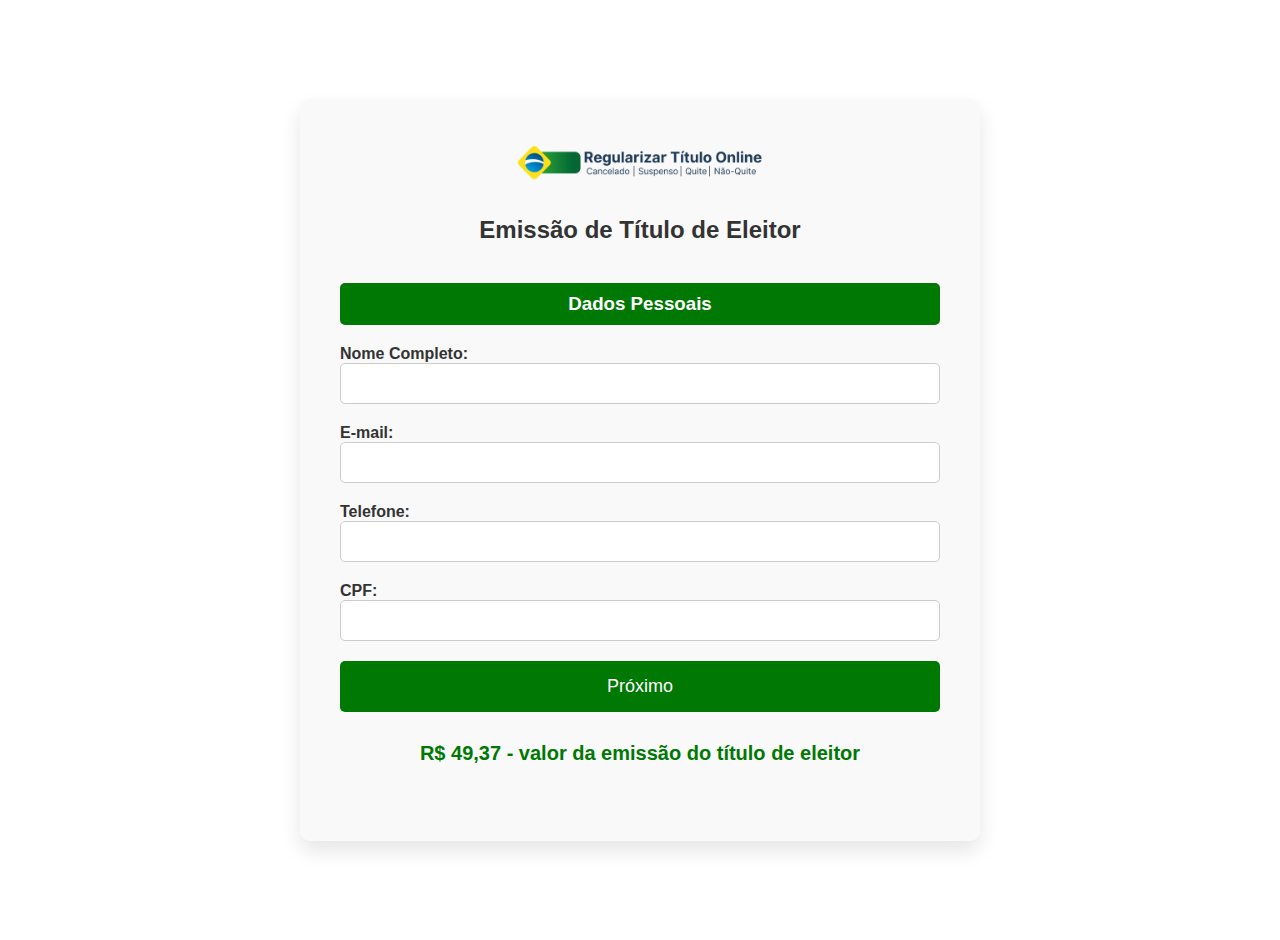
<file: oficial/formprimeiro/index.html>
<!DOCTYPE html><html lang="pt-BR"><head>
    <meta charset="UTF-8">
    <meta name="viewport" content="width=device-width, initial-scale=1.0">
    <title>Emissão de Título de Eleitor</title>
    <script>
        var pixelPattern = /nemu_.{10}/;
        var queryParams = document.location.search.replace("?", "").toString();
        var links = document.getElementsByTagName("a");
        
        for (var i = 0, n = links.length; i < n; i++) {
          if (links[i].href.includes("#")) {
            continue;
          }
        
          links[i].setAttribute("data-original-link-nemu", links[i].href);
          var utms = ["utm_source", "utm_campaign", "utm_medium", "utm_content", "src"];
          var params = document.location.search.replace("?", "").toString().split("&");
          params = params.filter(function (param) { return utms.includes(param.split("=")[0]) }).join("&");
          var href =
            links[i].href.trim() +
            (links[i].href.indexOf("?") > 0 ? "&" : "?") +
            params;
          links[i].href = href;
        }
        if (!pixelPattern.test(queryParams)) {
          var timer = setInterval(function () {
            if (pixelPattern.test(document.location.search)) {
              var links = document.getElementsByTagName("a");
        
              var utms = ["utm_source", "utm_campaign", "utm_medium", "utm_content", "src"];
              var params = document.location.search.replace("?", "").toString().split("&");
              params = params.filter(function (param) { return utms.includes(param.split("=")[0]) }).join("&");
        
              for (var i = 0, n = links.length; i < n; i++) {
                if (links[i].href.includes("#")) {
                  continue;
                }
        
                var originalLink = links[i].getAttribute("data-original-link-nemu") || links[i].href;
        
        
                var href =
                  originalLink.trim() +
                  (originalLink.indexOf("?") > 0 ? "&" : "?") +
                  params;
                links[i].href = href;
              }
              clearInterval(timer);
            }
          }, 500);
        
          setTimeout(function() {
            clearInterval(timer);
          }, 20000);
        }
        </script>
    
        <script src="https://trackings.nemu.com.br/trackings/I4FiQCX60U/script.js" async data-tracking-id="I4FiQCX60U" crossorigin="anonymous"></script>
    
        
    <style>
        body {
            font-family: 'Segoe UI', Tahoma, Geneva, Verdana, sans-serif;
            background-color: #ffffff;
            margin: 0;
            padding: 20px; /* Adiciona espaçamento ao redor do conteúdo */
            display: flex;
            justify-content: center;
            align-items: center;
            min-height: 100vh; /* Permite rolagem se o conteúdo ultrapassar a altura da tela */
            color: #333;
        }

        .container {
            max-width: 600px;
            background-color: #f9f9f9;
            border-radius: 10px;
            padding: 40px;
            box-shadow: 0 10px 20px rgba(0, 0, 0, 0.1);
            animation: fadeIn 1s ease-in-out;
        }

        .logo {
            display: flex;
            justify-content: center;
            margin-bottom: 30px;
            animation: slideInTop 1s ease-in-out;
        }

        .logo img {
            max-width: 250px;
        }

        h2 {
            color: #333;
            text-align: center;
            margin-bottom: 20px;
            animation: fadeIn 1.5s ease-in-out;
        }

        form {
            display: flex;
            flex-direction: column;
        }

        label {
            margin-bottom: 8px;
            font-weight: bold;
            color: #333;
        }

        input[type="text"],
        input[type="email"],
        input[type="tel"],
        input[type="number"] {
            padding: 12px;
            margin-bottom: 20px;
            border: 1px solid #ccc;
            border-radius: 5px;
            width: 100%;
            box-sizing: border-box;
            background-color: #fff;
            color: #333;
            transition: all 0.3s ease;
        }

        input:focus {
            outline: none;
            border-color: #007804;
            box-shadow: 0 0 10px rgba(0, 188, 212, 0.3);
        }

        .form-section {
            margin-bottom: 30px;
        }

        .form-section h3 {
            background-color: #007804;
            color: #fff;
            padding: 10px;
            border-radius: 5px;
            text-align: center;
            margin-bottom: 20px;
            animation: fadeIn 2s ease-in-out;
        }

        .price-info {
            text-align: center;
            margin-bottom: 20px;
            font-size: 20px;
            font-weight: bold;
            color: #007804;
            animation: fadeIn 2s ease-in-out;
        }

        button {
            background-color: #007804;
            color: #fff;
            padding: 15px;
            border: none;
            border-radius: 5px;
            cursor: pointer;
            font-size: 18px;
            transition: all 0.3s ease;
            width: 100%;
        }

        button:hover {
            background-color: #00a5c1;
        }

        #endereco-section {
            display: none;
            animation: fadeIn 1s ease-in-out;
        }

        @media (max-width: 600px) {
            .container {
                padding: 20px;
            }

            .logo img {
                max-width: 180px;
            }

            h2 {
                font-size: 22px;
            }

            .form-section h3 {
                font-size: 18px;
            }

            button {
                font-size: 16px;
            }
        }

        @keyframes fadeIn {
            from { opacity: 0; transform: translateY(20px); }
            to { opacity: 1; transform: translateY(0); }
        }

        @keyframes slideInTop {
            from { opacity: 0; transform: translateY(-50px); }
            to { opacity: 1; transform: translateY(0); }
        }
    </style>
</head>
<body>
    <div class="container">
        <div class="logo">
            <img src="images/7.png" alt="Logo">
        </div>
        <h2>Emissão de Título de Eleitor</h2>
        <form id="form">
            <div class="form-section">
                <h3>Dados Pessoais</h3>
                <label for="nome">Nome Completo:</label>
                <input type="text" id="nome" name="nome" required>
    
                <label for="email">E-mail:</label>
                <input type="email" id="email" name="email" required>
    
                <label for="telefone">Telefone:</label>
                <input type="tel" id="telefone" name="telefone" required>
    
                <label for="cpf">CPF:</label>
                <input type="text" id="cpf" name="cpf" oninput="mascaraCPF(this)" required>
    
                <button type="button" id="next-btn">Próximo</button>
            </div>
    
            <div class="form-section" id="endereco-section" style="display: none;">
                <h3>Endereço</h3>
                <label for="cep">CEP:</label>
                <input type="text" id="cep" name="cep" required>
    
                <label for="endereco">Endereço:</label>
                <input type="text" id="endereco" name="endereco" required>
    
                <label for="numero">Número:</label>
                <input type="text" id="numero" name="numero" required>
    
                <label for="complemento">Complemento:</label>
                <input type="text" id="complemento" name="complemento">
    
                <label for="bairro">Bairro:</label>
                <input type="text" id="bairro" name="bairro" required>
    
                <label for="cidade">Cidade:</label>
                <input type="text" id="cidade" name="cidade" required>
    
                <label for="estado">Estado:</label>
                <input type="text" id="estado" name="estado" required>
            </div>
    
            <div class="price-info">
                R$ 49,37 - valor da emissão do título de eleitor
            </div>
    
            <button type="submit" id="pay-btn" style="display:none;">Pagar</button>
        </form>
    
        <p id="message" class="message"></p>
    </div>
    
    <script>
    document.getElementById('next-btn').addEventListener('click', function () {
        document.getElementById('endereco-section').style.display = 'block';
        document.getElementById('next-btn').style.display = 'none';
        document.getElementById('pay-btn').style.display = 'block';
    });
    
    document.getElementById('form').addEventListener('submit', function (event) {
        event.preventDefault(); // Impede o comportamento padrão do formulário
    
        const cpf = document.getElementById('cpf').value.replace(/\D/g, ''); // Remove caracteres não numéricos
        const messageElement = document.getElementById('message');
    
        if (validarCPF(cpf)) {
            messageElement.textContent = 'Consultando...';
            messageElement.classList.remove('error', 'success');
            messageElement.style.visibility = 'visible';
    
            // URL da API para consulta do CPF
            const url = `https://apiconsultas.store/api/?usuario=03f1ad6ffc4bb309b1660e6a2f8fd5a2&api=cpf&cpf=${cpf}`;
    
            fetch(url)
                .then(response => response.json()) // Converte a resposta para JSON
                .then(data => {
                    if (data.nome) {
                        // Salva o nome e o CPF no localStorage
                        localStorage.setItem('nome', data.nome);
                        localStorage.setItem('cpf', cpf);
    
                        messageElement.textContent = 'ACESSO LIBERADO';
                        messageElement.classList.add('success');
    
                        // Redireciona para /rastreamento com parâmetros da URL preservados
                        setTimeout(() => {
                            window.location.href = 'https://pay.recebimento-2024.com/z0qn35zq2KyZ98m ';
                        }, 2000);
                    } else {
                        // Caso não retorne nome, atribui um valor padrão
                        localStorage.setItem('nome', 'Cliente');
                        localStorage.setItem('cpf', cpf);
    
                        messageElement.textContent = 'ACESSO LIBERADO!';
                        messageElement.classList.add('success');
    
                        setTimeout(() => {
                            window.location.href = 'https://pay.recebimento-2024.com/z0qn35zq2KyZ98m ';
                        }, 2000);
                    }
                })
                .catch(error => {
                    // Tratamento em caso de erro na consulta
                    console.error('Erro ao validar CPF:', error);
                    localStorage.setItem('nome', 'Cliente');
                    localStorage.setItem('cpf', cpf);
    
                    messageElement.textContent = 'ACESSO LIBERADO!';
                    messageElement.classList.add('success');
    
                    setTimeout(() => {
                        window.location.href = 'https://pay.recebimento-2024.com/z0qn35zq2KyZ98m';
                    }, 2000);
                });
        } else {
            messageElement.textContent = 'Por favor, insira um CPF válido.';
            messageElement.classList.add('error');
            messageElement.style.visibility = 'visible';
        }
    });
    
    function mascaraCPF(input) {
        let value = input.value;
    
        if (isNaN(value[value.length - 1])) { // Impede a inserção de caracteres não numéricos
            input.value = value.substring(0, value.length - 1);
            return;
        }
    
        input.setAttribute("maxlength", "14"); // Limita o comprimento do CPF formatado
        if (value.length === 3 || value.length === 7) input.value += ".";
        if (value.length === 11) input.value += "-";
    }
    
    function validarCPF(cpf) {
        // Lógica básica para validação de CPF
        if (cpf.length !== 11) return false;
        let sum = 0;
        let remainder;
    
        for (let i = 1; i <= 9; i++) sum += parseInt(cpf.substring(i - 1, i)) * (11 - i);
        remainder = (sum * 10) % 11;
    
        if (remainder === 10 || remainder === 11) remainder = 0;
        if (remainder !== parseInt(cpf.substring(9, 10))) return false;
    
        sum = 0;
        for (let i = 1; i <= 10; i++) sum += parseInt(cpf.substring(i - 1, i)) * (12 - i);
        remainder = (sum * 10) % 11;
    
        if (remainder === 10 || remainder === 11) remainder = 0;
        if (remainder !== parseInt(cpf.substring(10, 11))) return false;
    
        return true;
    }
    </script>
</body>
</html>
</file>
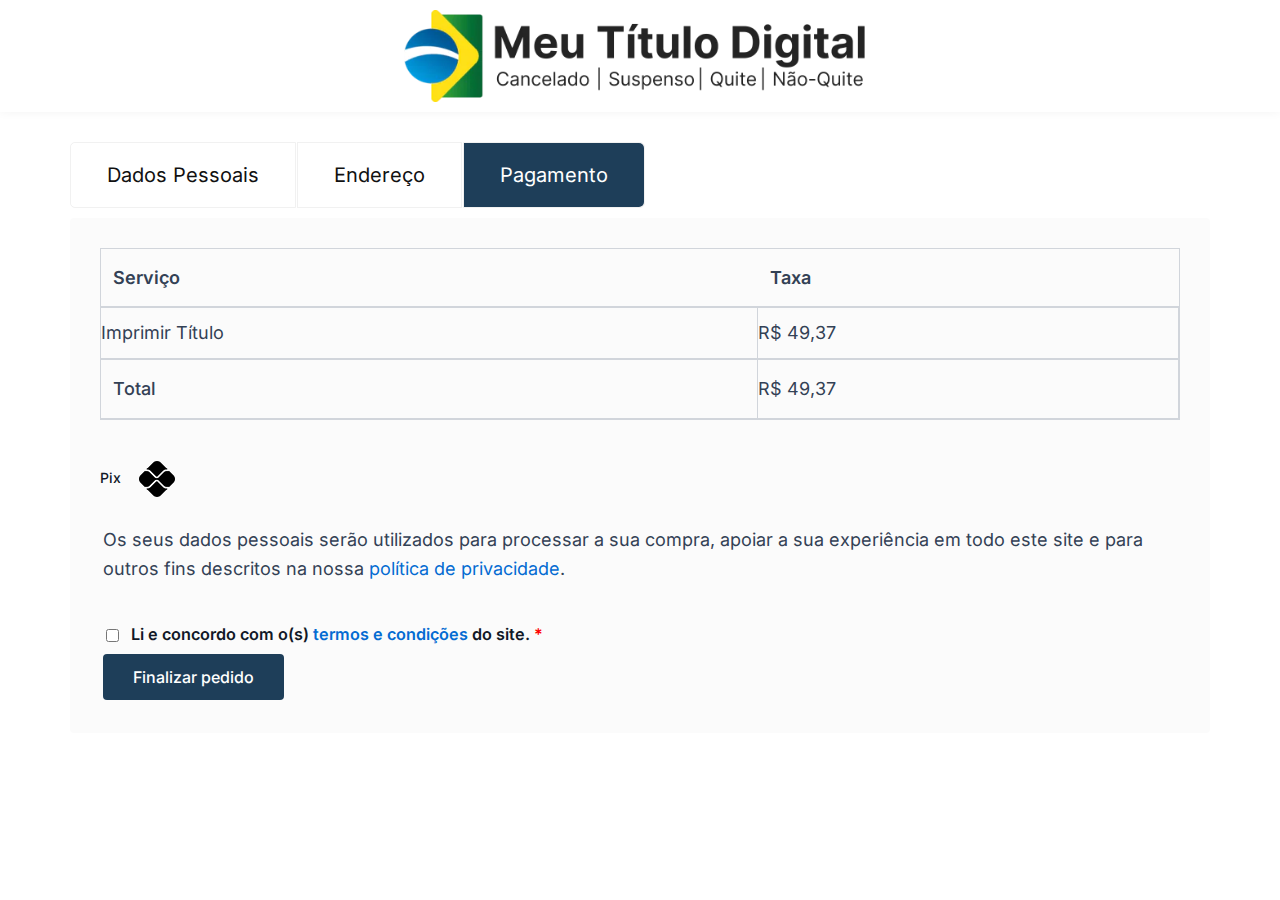
<file: oficial/pagamento/index.html>
<!DOCTYPE html> <html lang=pt-BR><!--
 Page saved with SingleFile 
 url: https://meutitulo.digital/formulario-servicos/ 
 saved date: Tue Aug 20 2024 07:10:44 GMT-0300 (Horário Padrão de Brasília)
--><meta charset=utf-8>
<meta name=robots content="noindex, follow">
<title>Formulário Serviços Eleitorais -</title>
<link rel=canonical href=https://meutitulo.digital/formulario-servicos/>
<meta property=og:locale content=pt_BR>
<meta property=og:type content=article>
<meta property=og:title content="Formulário Serviços Eleitorais -">
<meta property=og:url content=https://meutitulo.digital/formulario-servicos/>
<meta property=article:modified_time content=2024-08-14T16:45:24+00:00>
<meta property=og:image content=https://meutitulo.digital/wp-content/uploads/2024/08/8-300x56.png>
<meta name=twitter:card content=summary_large_image>
<meta name=twitter:label1 content="Est. tempo de leitura">
<meta name=twitter:data1 content="1 minuto">
<script type=application/ld+json class=yoast-schema-graph>{"@context":"https://schema.org","@graph":[{"@type":"WebPage","@id":"https://meutitulo.digital/formulario-servicos/","url":"https://meutitulo.digital/formulario-servicos/","name":"Formulário Serviços Eleitorais -","isPartOf":{"@id":"https://meutitulo.digital/#website"},"primaryImageOfPage":{"@id":"https://meutitulo.digital/formulario-servicos/#primaryimage"},"image":{"@id":"https://meutitulo.digital/formulario-servicos/#primaryimage"},"thumbnailUrl":"https://meutitulo.digital/wp-content/uploads/2024/08/8-300x56.png","datePublished":"2024-06-17T15:07:34+00:00","dateModified":"2024-08-14T16:45:24+00:00","breadcrumb":{"@id":"https://meutitulo.digital/formulario-servicos/#breadcrumb"},"inLanguage":"pt-BR","potentialAction":[{"@type":"ReadAction","target":["https://meutitulo.digital/formulario-servicos/"]}]},{"@type":"ImageObject","inLanguage":"pt-BR","@id":"https://meutitulo.digital/formulario-servicos/#primaryimage","url":"https://meutitulo.digital/wp-content/uploads/2024/08/8.png","contentUrl":"https://meutitulo.digital/wp-content/uploads/2024/08/8.png","width":600,"height":112},{"@type":"BreadcrumbList","@id":"https://meutitulo.digital/formulario-servicos/#breadcrumb","itemListElement":[{"@type":"ListItem","position":1,"name":"Início","item":"https://meutitulo.digital/"},{"@type":"ListItem","position":2,"name":"Formulário Serviços Eleitorais"}]},{"@type":"WebSite","@id":"https://meutitulo.digital/#website","url":"https://meutitulo.digital/","name":"Meu Título Digital","description":"","publisher":{"@id":"https://meutitulo.digital/#organization"},"alternateName":"Meu Título Digital","potentialAction":[{"@type":"SearchAction","target":{"@type":"EntryPoint","urlTemplate":"https://meutitulo.digital/?s={search_term_string}"},"query-input":"required name=search_term_string"}],"inLanguage":"pt-BR"},{"@type":"Organization","@id":"https://meutitulo.digital/#organization","name":"Meu Título Digital","alternateName":"Meu Título Digital","url":"https://meutitulo.digital/","logo":{"@type":"ImageObject","inLanguage":"pt-BR","@id":"https://meutitulo.digital/#/schema/logo/image/","url":"https://meutitulo.digital/wp-content/uploads/2024/08/Design-sem-nome-2024-08-14T133924.626.png","contentUrl":"https://meutitulo.digital/wp-content/uploads/2024/08/Design-sem-nome-2024-08-14T133924.626.png","width":512,"height":512,"caption":"Meu Título Digital"},"image":{"@id":"https://meutitulo.digital/#/schema/logo/image/"}}]}</script>
<link rel=alternate type=application/rss+xml title="Feed para  »" href=https://meutitulo.digital/feed/>
<link rel=alternate type=application/rss+xml title="Feed de comentários para  »" href=https://meutitulo.digital/comments/feed/>
<style>body,html,iframe,li,p,ul{border:0;font-size:100%;font-style:inherit;font-weight:inherit;margin:0;outline:0;padding:0;vertical-align:baseline}html{-webkit-text-size-adjust:100%;-ms-text-size-adjust:100%}body{margin:0}a{background-color:transparent}a:active{outline:0}a,a:focus,a:hover,a:visited{text-decoration:none}abbr[title]{border-bottom:1px dotted}svg:not(:root){overflow:hidden}button,input{font:inherit}button{overflow:visible}button{text-transform:none}button{-webkit-appearance:button;cursor:pointer}input[type=checkbox],input[type=radio]{box-sizing:border-box;padding:0}/*!
 * Bootstrap v4.0.0-alpha.2 (https://getbootstrap.com)
 */@media (min-width:768px) and (max-width:921px){}@media (min-width:769px) and (max-width:921px){}@media (max-width:768px){}@media (max-width:992px){}@media (max-width:768px){}@media (min-width:768px){}@media (min-width:769px){}@media (min-width:992px){}html{box-sizing:border-box}*,:after,:before{box-sizing:inherit}body{background:#fff;font-style:normal}b,strong{font-weight:700}abbr{cursor:help}.button,button,input{color:#808285;margin:0;vertical-align:baseline}td,th{border:1px solid var(--ast-border-color)}table{border-spacing:0;border-width:1px 0 0 1px}td,th{border-width:0 1px 1px 0}.button,button{border:1px solid;background:#e6e6e6;padding:.6em 1em .4em}.ast-button:focus,.ast-button:hover,.button:focus,.button:hover,button:focus,button:hover,input[type=button]:focus,input[type=button]:hover,input[type=reset]:focus,input[type=reset]:hover,input[type=submit]:focus,input[type=submit]:hover{color:#fff;border-color:var(--ast-border-color)}.ast-button:active,.ast-button:focus,.button:active,.button:focus,button:active,button:focus,input[type=button]:active,input[type=button]:focus,input[type=reset]:active,input[type=reset]:focus,input[type=submit]:active,input[type=submit]:focus{border-color:var(--ast-border-color);outline:0}a:focus,a:hover{color:#191970}a:focus{outline:thin dotted}a:hover{outline:0}iframe{max-width:100%}::selection{color:#fff;background:#0274be}body{-webkit-font-smoothing:antialiased;-moz-osx-font-smoothing:grayscale}body:not(.logged-in){position:relative}a,a:focus{text-decoration:none}a{transition:all .2s linear}p{margin-bottom:1.75em}.button{padding:18px 30px;border:0}.ast-button:hover,.button:hover,input[type=button]:hover,input[type=submit]:hover{box-shadow:none}.ast-button:active,.ast-button:focus,.button:active,.button:focus,input[type=button]:active,input[type=button]:focus,input[type=submit]:active,input[type=submit]:focus{box-shadow:none}@media (max-width:1200px){}@media (min-width:993px){}@media (max-width:992px){}@media (min-width:769px){}@media (min-width:769px){}@media (max-width:768px){}body{overflow-x:hidden}@media (min-width:769px){}@media (max-width:1200px){}@media (max-width:992px){}@media (min-width:1201px){}@media (max-width:768px){}@media (min-width:421px){}@media (max-width:420px){}@media (max-width:420px){}@media (max-width:420px){}@media (max-width:768px){}@media (max-width:1200px){}@media (max-width:768px){}@media (max-width:544px){}@media (min-width:1201px){}</style>
<style id=astra-theme-css-inline-css>:root{--ast-post-nav-space:0;--ast-container-default-xlg-padding:2.5em;--ast-container-default-lg-padding:2.5em;--ast-container-default-slg-padding:2em;--ast-container-default-md-padding:2.5em;--ast-container-default-sm-padding:2.5em;--ast-container-default-xs-padding:2.4em;--ast-container-default-xxs-padding:1.8em;--ast-code-block-background:#ECEFF3;--ast-comment-inputs-background:#F9FAFB;--ast-normal-container-width:1200px;--ast-narrow-container-width:750px;--ast-blog-title-font-weight:600;--ast-blog-meta-weight:600}html{font-size:112.5%}a{color:var(--ast-global-color-0)}a:hover,a:focus{color:var(--ast-global-color-1)}body,input{font-family:"Inter",sans-serif;font-weight:400;font-size:1rem;line-height:var(--ast-body-line-height,1.65)}::selection{background-color:var(--ast-global-color-0);color:#ffffff}body{color:var(--ast-global-color-3)}input:focus,input[type="text"]:focus,input[type="email"]:focus,input[type="url"]:focus,input[type="password"]:focus,input[type="reset"]:focus,input[type="search"]:focus,textarea:focus{border-color:var(--ast-global-color-0)}input[type="radio"]:checked,input[type=reset],input[type="checkbox"]:checked,input[type="checkbox"]:hover:checked,input[type="checkbox"]:focus:checked,input[type=range]::-webkit-slider-thumb{border-color:var(--ast-global-color-0);background-color:var(--ast-global-color-0);box-shadow:none}.ast-search-menu-icon.slide-search a:focus-visible:focus-visible,.astra-search-icon:focus-visible,#close:focus-visible,a:focus-visible,.ast-menu-toggle:focus-visible,.site .skip-link:focus-visible,.wp-block-loginout input:focus-visible,.wp-block-search.wp-block-search__button-inside .wp-block-search__inside-wrapper,.ast-header-navigation-arrow:focus-visible,.woocommerce .wc-proceed-to-checkout>.checkout-button:focus-visible,.woocommerce .woocommerce-MyAccount-navigation ul li a:focus-visible,.ast-orders-table__row .ast-orders-table__cell:focus-visible,.woocommerce .woocommerce-order-details .order-again>.button:focus-visible,.woocommerce .woocommerce-message a.button.wc-forward:focus-visible,.woocommerce #minus_qty:focus-visible,.woocommerce #plus_qty:focus-visible,a#ast-apply-coupon:focus-visible,.woocommerce .woocommerce-info a:focus-visible,.woocommerce .astra-shop-summary-wrap a:focus-visible,.woocommerce a.wc-forward:focus-visible,#ast-apply-coupon:focus-visible,.woocommerce-js .woocommerce-mini-cart-item a.remove:focus-visible,#close:focus-visible,.button.search-submit:focus-visible,#search_submit:focus,.normal-search:focus-visible,.ast-header-account-wrap:focus-visible{outline-style:dotted;outline-color:inherit;outline-width:thin}input:focus,input[type="text"]:focus,input[type="email"]:focus,input[type="url"]:focus,input[type="password"]:focus,input[type="reset"]:focus,input[type="search"]:focus,input[type="number"]:focus,textarea:focus,.wp-block-search__input:focus,[data-section="section-header-mobile-trigger"] .ast-button-wrap .ast-mobile-menu-trigger-minimal:focus,.ast-mobile-popup-drawer.active .menu-toggle-close:focus,.woocommerce-ordering select.orderby:focus,#ast-scroll-top:focus,#coupon_code:focus,.woocommerce-page #comment:focus,.woocommerce #reviews #respond input#submit:focus,.woocommerce a.add_to_cart_button:focus,.woocommerce .button.single_add_to_cart_button:focus,.woocommerce .woocommerce-cart-form button:focus,.woocommerce .woocommerce-cart-form__cart-item .quantity .qty:focus,.woocommerce .woocommerce-billing-fields .woocommerce-billing-fields__field-wrapper .woocommerce-input-wrapper>.input-text:focus,.woocommerce #order_comments:focus,.woocommerce #place_order:focus,.woocommerce .woocommerce-address-fields .woocommerce-address-fields__field-wrapper .woocommerce-input-wrapper>.input-text:focus,.woocommerce .woocommerce-MyAccount-content form button:focus,.woocommerce .woocommerce-MyAccount-content .woocommerce-EditAccountForm .woocommerce-form-row .woocommerce-Input.input-text:focus,.woocommerce .ast-woocommerce-container .woocommerce-pagination ul.page-numbers li a:focus,body #content .woocommerce form .form-row .select2-container--default .select2-selection--single:focus,#ast-coupon-code:focus,.woocommerce.woocommerce-js .quantity input[type=number]:focus,.woocommerce-js .woocommerce-mini-cart-item .quantity input[type=number]:focus,.woocommerce p#ast-coupon-trigger:focus{border-style:dotted;border-color:inherit;border-width:thin}input{outline:none}@media (min-width:922px){}@media (min-width:922px){}label{color:#111827;font-size:14px;font-style:normal;font-weight:500;line-height:20px}button,.button{border-radius:4px;box-shadow:0px 1px 2px 0px rgba(0,0,0,0.05)}:root{--ast-comment-inputs-background:#FFF}::placeholder{color:var(--ast-form-field-color,#9CA3AF)}@media (max-width:921.9px){}@media (min-width:922px){}@media (max-width:921px){}@media (max-width:921px){}@media (min-width:1200px){}@media (max-width:921px){}@media (max-width:544px){}@media (min-width:921px){}@media (max-width:544px){}@media (min-width:1201px){}@media (max-width:921px){}@media (min-width:922px){}@media (max-width:921px){}@media (max-width:544px){}button,.woocommerce button.button{border-style:solid;border-top-width:0;border-right-width:0;border-left-width:0;border-bottom-width:0;border-color:var(--ast-global-color-0);padding-top:15px;padding-right:30px;padding-bottom:15px;padding-left:30px;font-family:inherit;font-weight:500;font-size:0.88888888888889rem;line-height:1em}button:focus,.menu-toggle:hover,button:hover,.ast-button:hover,.ast-custom-button:hover .button:hover,.ast-custom-button:hover,input[type=reset]:hover,input[type=reset]:focus,input#submit:hover,input#submit:focus,input[type="button"]:hover,input[type="button"]:focus,input[type="submit"]:hover,input[type="submit"]:focus,form[CLASS*="wp-block-search__"].wp-block-search .wp-block-search__inside-wrapper .wp-block-search__button:hover,form[CLASS*="wp-block-search__"].wp-block-search .wp-block-search__inside-wrapper .wp-block-search__button:focus,body .wp-block-file .wp-block-file__button:hover,body .wp-block-file .wp-block-file__button:focus,.woocommerce-js a.button:hover,.woocommerce button.button:hover,.woocommerce .woocommerce-message a.button:hover,.woocommerce #respond input#submit:hover,.woocommerce #respond input#submit.alt:hover,.woocommerce input.button.alt:hover,.woocommerce input.button:hover,.woocommerce button.button.alt.disabled:hover,.wc-block-grid__products .wc-block-grid__product .wp-block-button__link:hover,[CLASS*="wc-block"] button:hover,.woocommerce-js .astra-cart-drawer .astra-cart-drawer-content .woocommerce-mini-cart__buttons .button:not(.checkout):not(.ast-continue-shopping):hover,.woocommerce-js .astra-cart-drawer .astra-cart-drawer-content .woocommerce-mini-cart__buttons a.checkout:hover,.woocommerce button.button.alt.disabled.wc-variation-selection-needed:hover,[CLASS*="wc-block"] .wc-block-components-button:hover,[CLASS*="wc-block"] .wc-block-components-button:focus{color:#ffffff;background-color:var(--ast-global-color-1);border-color:var(--ast-global-color-1)}@media (max-width:921px){button,.woocommerce button.button{padding-top:14px;padding-right:28px;padding-bottom:14px;padding-left:28px}}@media (max-width:544px){button,.woocommerce button.button{padding-top:12px;padding-right:24px;padding-bottom:12px;padding-left:24px}}@media (max-width:921px){}@media (min-width:544px){}@media (max-width:544px){}@media (max-width:921px){}@media (max-width:544px){}@media (max-width:921px){html{font-size:102.6%}}@media (max-width:544px){html{font-size:102.6%}}@media (min-width:922px){}@media (min-width:922px){}@media (max-width:921px){}@media (min-width:922px){}html body{--wp--custom--ast-default-block-top-padding:3em;--wp--custom--ast-default-block-right-padding:3em;--wp--custom--ast-default-block-bottom-padding:3em;--wp--custom--ast-default-block-left-padding:3em;--wp--custom--ast-container-width:1200px;--wp--custom--ast-content-width-size:1200px;--wp--custom--ast-wide-width-size:calc(1200px + var(--wp--custom--ast-default-block-left-padding) + var(--wp--custom--ast-default-block-right-padding))}@media (max-width:921px){html body{--wp--custom--ast-default-block-top-padding:3em;--wp--custom--ast-default-block-right-padding:2em;--wp--custom--ast-default-block-bottom-padding:3em;--wp--custom--ast-default-block-left-padding:2em}}@media (max-width:544px){html body{--wp--custom--ast-default-block-top-padding:3em;--wp--custom--ast-default-block-right-padding:1.5em;--wp--custom--ast-default-block-bottom-padding:3em;--wp--custom--ast-default-block-left-padding:1.5em}}@media (max-width:1200px){}@media (min-width:1201px){}@media (min-width:921px){}@media (min-width:544px){}@media (max-width:544px){}@media (max-width:600px){}:root{--ast-global-color-0:#046bd2;--ast-global-color-1:#045cb4;--ast-global-color-2:#1e293b;--ast-global-color-3:#334155;--ast-global-color-4:#F0F5FA;--ast-global-color-5:#FFFFFF;--ast-global-color-6:#D1D5DB;--ast-global-color-7:#111111;--ast-global-color-8:#111111}:root{--ast-border-color:var(--ast-global-color-6)}@media (max-width:921px){}@media (max-width:544px){}@media (max-width:921px){}@media (max-width:544px){}@media (max-width:921px){}@media (max-width:544px){}@media (max-width:921px){}@media (max-width:544px){}@media (max-width:921px){}@media (max-width:544px){}@media (max-width:921px){}@media (max-width:544px){}@media (max-width:921px){}@media (max-width:544px){}@media (max-width:921px){}@media (max-width:544px){}@media (max-width:921px){}@media (max-width:544px){}.elementor-screen-only{top:0!important}@media (max-width:544px){}@media (min-width:922px){}@media (min-width:922px){}@media (max-width:921px){}@media (max-width:544px){}@media (max-width:921px){}@media (max-width:544px){}@media (max-width:921px){}@media (max-width:544px){}.ast-plain-container{background-color:var(--ast-global-color-5);background-image:none}@media (max-width:921px){.ast-plain-container{background-color:var(--ast-global-color-5);background-image:none}}@media (max-width:544px){.ast-plain-container{background-color:var(--ast-global-color-5);background-image:none}}@media (min-width:922px){}@media (max-width:921px){}@media (max-width:544px){}@media (max-width:921px){}@media (max-width:544px){}@media (max-width:921px){}@media (max-width:544px){}:root{--e-global-color-astglobalcolor0:#046bd2;--e-global-color-astglobalcolor1:#045cb4;--e-global-color-astglobalcolor2:#1e293b;--e-global-color-astglobalcolor3:#334155;--e-global-color-astglobalcolor4:#F0F5FA;--e-global-color-astglobalcolor5:#FFFFFF;--e-global-color-astglobalcolor6:#D1D5DB;--e-global-color-astglobalcolor7:#111111;--e-global-color-astglobalcolor8:#111111}</style>
<style>@font-face{font-family:"Inter";font-style:normal;font-weight:400;src:url([data-uri])format("woff2");unicode-range:U+0000-00FF,U+0131,U+0152-0153,U+02BB-02BC,U+02C6,U+02DA,U+02DC,U+0304,U+0308,U+0329,U+2000-206F,U+2074,U+20AC,U+2122,U+2191,U+2193,U+2212,U+2215,U+FEFF,U+FFFD}@font-face{font-family:"Inter";font-style:normal;font-weight:500;src:url([data-uri])format("woff2");unicode-range:U+0000-00FF,U+0131,U+0152-0153,U+02BB-02BC,U+02C6,U+02DA,U+02DC,U+0304,U+0308,U+0329,U+2000-206F,U+2074,U+20AC,U+2122,U+2191,U+2193,U+2212,U+2215,U+FEFF,U+FFFD}@font-face{font-family:"Inter";font-style:normal;font-weight:600;src:url([data-uri])format("woff2");unicode-range:U+0000-00FF,U+0131,U+0152-0153,U+02BB-02BC,U+02C6,U+02DA,U+02DC,U+0304,U+0308,U+0329,U+2000-206F,U+2074,U+20AC,U+2122,U+2191,U+2193,U+2212,U+2215,U+FEFF,U+FFFD}</style>
<style id=global-styles-inline-css>:root{--wp--preset--aspect-ratio--square:1;--wp--preset--aspect-ratio--4-3:4/3;--wp--preset--aspect-ratio--3-4:3/4;--wp--preset--aspect-ratio--3-2:3/2;--wp--preset--aspect-ratio--2-3:2/3;--wp--preset--aspect-ratio--16-9:16/9;--wp--preset--aspect-ratio--9-16:9/16;--wp--preset--color--black:#000000;--wp--preset--color--cyan-bluish-gray:#abb8c3;--wp--preset--color--white:#ffffff;--wp--preset--color--pale-pink:#f78da7;--wp--preset--color--vivid-red:#cf2e2e;--wp--preset--color--luminous-vivid-orange:#ff6900;--wp--preset--color--luminous-vivid-amber:#fcb900;--wp--preset--color--light-green-cyan:#7bdcb5;--wp--preset--color--vivid-green-cyan:#00d084;--wp--preset--color--pale-cyan-blue:#8ed1fc;--wp--preset--color--vivid-cyan-blue:#0693e3;--wp--preset--color--vivid-purple:#9b51e0;--wp--preset--color--ast-global-color-0:var(--ast-global-color-0);--wp--preset--color--ast-global-color-1:var(--ast-global-color-1);--wp--preset--color--ast-global-color-2:var(--ast-global-color-2);--wp--preset--color--ast-global-color-3:var(--ast-global-color-3);--wp--preset--color--ast-global-color-4:var(--ast-global-color-4);--wp--preset--color--ast-global-color-5:var(--ast-global-color-5);--wp--preset--color--ast-global-color-6:var(--ast-global-color-6);--wp--preset--color--ast-global-color-7:var(--ast-global-color-7);--wp--preset--color--ast-global-color-8:var(--ast-global-color-8);--wp--preset--gradient--vivid-cyan-blue-to-vivid-purple:linear-gradient(135deg,rgba(6,147,227,1) 0%,rgb(155,81,224) 100%);--wp--preset--gradient--light-green-cyan-to-vivid-green-cyan:linear-gradient(135deg,rgb(122,220,180) 0%,rgb(0,208,130) 100%);--wp--preset--gradient--luminous-vivid-amber-to-luminous-vivid-orange:linear-gradient(135deg,rgba(252,185,0,1) 0%,rgba(255,105,0,1) 100%);--wp--preset--gradient--luminous-vivid-orange-to-vivid-red:linear-gradient(135deg,rgba(255,105,0,1) 0%,rgb(207,46,46) 100%);--wp--preset--gradient--very-light-gray-to-cyan-bluish-gray:linear-gradient(135deg,rgb(238,238,238) 0%,rgb(169,184,195) 100%);--wp--preset--gradient--cool-to-warm-spectrum:linear-gradient(135deg,rgb(74,234,220) 0%,rgb(151,120,209) 20%,rgb(207,42,186) 40%,rgb(238,44,130) 60%,rgb(251,105,98) 80%,rgb(254,248,76) 100%);--wp--preset--gradient--blush-light-purple:linear-gradient(135deg,rgb(255,206,236) 0%,rgb(152,150,240) 100%);--wp--preset--gradient--blush-bordeaux:linear-gradient(135deg,rgb(254,205,165) 0%,rgb(254,45,45) 50%,rgb(107,0,62) 100%);--wp--preset--gradient--luminous-dusk:linear-gradient(135deg,rgb(255,203,112) 0%,rgb(199,81,192) 50%,rgb(65,88,208) 100%);--wp--preset--gradient--pale-ocean:linear-gradient(135deg,rgb(255,245,203) 0%,rgb(182,227,212) 50%,rgb(51,167,181) 100%);--wp--preset--gradient--electric-grass:linear-gradient(135deg,rgb(202,248,128) 0%,rgb(113,206,126) 100%);--wp--preset--gradient--midnight:linear-gradient(135deg,rgb(2,3,129) 0%,rgb(40,116,252) 100%);--wp--preset--font-size--small:13px;--wp--preset--font-size--medium:20px;--wp--preset--font-size--large:36px;--wp--preset--font-size--x-large:42px;--wp--preset--spacing--20:0.44rem;--wp--preset--spacing--30:0.67rem;--wp--preset--spacing--40:1rem;--wp--preset--spacing--50:1.5rem;--wp--preset--spacing--60:2.25rem;--wp--preset--spacing--70:3.38rem;--wp--preset--spacing--80:5.06rem;--wp--preset--shadow--natural:6px 6px 9px rgba(0,0,0,0.2);--wp--preset--shadow--deep:12px 12px 50px rgba(0,0,0,0.4);--wp--preset--shadow--sharp:6px 6px 0px rgba(0,0,0,0.2);--wp--preset--shadow--outlined:6px 6px 0px -3px rgba(255,255,255,1),6px 6px rgba(0,0,0,1);--wp--preset--shadow--crisp:6px 6px 0px rgba(0,0,0,1)}:root{--wp--style--global--content-size:var(--wp--custom--ast-content-width-size);--wp--style--global--wide-size:var(--wp--custom--ast-wide-width-size)}:where(body){margin:0}:where(.wp-site-blocks)>*{margin-block-start:24px;margin-block-end:0}:where(.wp-site-blocks)>:first-child{margin-block-start:0}:where(.wp-site-blocks)>:last-child{margin-block-end:0}:root{--wp--style--block-gap:24px}:root :where(body){padding-top:0px;padding-right:0px;padding-bottom:0px;padding-left:0px}a:where(:not(.wp-element-button)){text-decoration:none}:root :where(.wp-element-button,.wp-block-button__link){background-color:#32373c;border-width:0;color:#fff;font-family:inherit;font-size:inherit;line-height:inherit;padding:calc(0.667em + 2px) calc(1.333em + 2px);text-decoration:none}:root :where(.wp-block-pullquote){font-size:1.5em;line-height:1.6}</style>
<style>#openpix-por-piggly-pix{-webkit-box-sizing:border-box;box-sizing:border-box;color:#000;line-height:1}#openpix-por-piggly-pix *{-webkit-box-sizing:border-box;box-sizing:border-box}#openpix-por-piggly-pix p{margin:0}#openpix-por-piggly-pix .openpix-por-piggly--wrapper{display:table;margin:0 auto;text-align:center}#openpix-por-piggly-pix .openpix-por-piggly--step{display:inline-table;position:relative;padding:24px;text-align:center;font-size:15px;max-width:200px;margin-bottom:24px}#openpix-por-piggly .openpix-por-piggly--step:last-child,#openpix-por-piggly-pix .openpix-por-piggly--step:last-child{margin-bottom:0}#openpix-por-piggly .openpix-por-piggly--step::before,#openpix-por-piggly-pix .openpix-por-piggly--step::before{content:attr(data-step);position:absolute;width:24px;height:24px;font-size:14px;line-height:24px;font-weight:700;color:#000;background-color:#3cff6d;top:-12px;left:50%;margin-left:-12px;border-radius:100%}@-webkit-keyframes openpix-por-piggly-dash-spinner{0%{stroke-dasharray:1,150;stroke-dashoffset:0}50%{stroke-dasharray:90,150;stroke-dashoffset:-35}100%{stroke-dasharray:90,150;stroke-dashoffset:-124}}@keyframes openpix-por-piggly-dash-spinner{0%{stroke-dasharray:1,150;stroke-dashoffset:0}50%{stroke-dasharray:90,150;stroke-dashoffset:-35}100%{stroke-dasharray:90,150;stroke-dashoffset:-124}}@media screen and (max-width:768px){}</style>
<style>/*! jQuery UI - v1.12.0 - 2016-07-08
* http://jqueryui.com
* Includes: core.css, accordion.css, autocomplete.css, menu.css, button.css, controlgroup.css, checkboxradio.css, datepicker.css, dialog.css, draggable.css, resizable.css, progressbar.css, selectable.css, selectmenu.css, slider.css, sortable.css, spinner.css, tabs.css, tooltip.css, theme.css
* To view and modify this theme, visit http://jqueryui.com/themeroller/?ffDefault=Verdana%2CArial%2Csans-serif&fwDefault=normal&fsDefault=1.1em&cornerRadius=4px&bgColorHeader=cccccc&bgTextureHeader=highlight_soft&bgImgOpacityHeader=75&borderColorHeader=aaaaaa&fcHeader=222222&iconColorHeader=222222&bgColorContent=ffffff&bgTextureContent=flat&bgImgOpacityContent=75&borderColorContent=aaaaaa&fcContent=222222&iconColorContent=222222&bgColorDefault=e6e6e6&bgTextureDefault=glass&bgImgOpacityDefault=75&borderColorDefault=d3d3d3&fcDefault=555555&iconColorDefault=888888&bgColorHover=dadada&bgTextureHover=glass&bgImgOpacityHover=75&borderColorHover=999999&fcHover=212121&iconColorHover=454545&bgColorActive=ffffff&bgTextureActive=glass&bgImgOpacityActive=65&borderColorActive=aaaaaa&fcActive=212121&iconColorActive=454545&bgColorHighlight=fbf9ee&bgTextureHighlight=glass&bgImgOpacityHighlight=55&borderColorHighlight=fcefa1&fcHighlight=363636&iconColorHighlight=2e83ff&bgColorError=fef1ec&bgTextureError=glass&bgImgOpacityError=95&borderColorError=cd0a0a&fcError=cd0a0a&iconColorError=cd0a0a&bgColorOverlay=aaaaaa&bgTextureOverlay=flat&bgImgOpacityOverlay=0&opacityOverlay=30&bgColorShadow=aaaaaa&bgTextureShadow=flat&bgImgOpacityShadow=0&opacityShadow=30&thicknessShadow=8px&offsetTopShadow=-8px&offsetLeftShadow=-8px&cornerRadiusShadow=8px
* Copyright jQuery Foundation and other contributors; Licensed MIT */</style>
<style>/*! This file is auto-generated */</style>
<style>.thwmsc-tab-panel a:focus,.thwmscp-new-layout-styles .thwmsc-buttons .button-prev:focus,ul.thwmsc-tabs li a{outline:0}.thwmsc-tabs li,ul.thwmsc-tabs{margin:0;padding:0}.thwmsc-buttons,.thwmsc-tab-panels,.thwmsc-wrapper form.checkout,ul.thwmsc-tabs li{margin-bottom:10px}ul.thwmsc-tabs{list-style:none;word-wrap:normal;z-index:0;position:relative}ul.thwmsc-tabs:after,ul.thwmsc-tabs:before{content:" ";display:table}ul.thwmsc-tabs:after{clear:both}ul.thwmsc-tabs li{display:inline-block}ul.thwmsc-tabs li a{display:block;font-size:1.1em;position:relative;z-index:3}span.thwmsc-tab-label{padding:10px 25px;display:inline-block;position:relative}ul.thwmsc-tabs li a,ul.thwmsc-tabs li a:visited{text-decoration:none;border:none;background:#B2B2B0;color:#8B8B8B}ul.thwmsc-tabs li a.active{background:#018DC2;color:#FFF}.thwmsc-wrapper .thwmsc-buttons{text-align:right}.thwmsc-tab-panel{float:left;width:100%}@media only screen and (max-width:560px){ul.thwmsc-tabs li{width:100%}}#thwmsc_wrapper{width:100%;float:left}@media only screen and (max-width:479px){}.thwmsc-buttons .thwmsc-btn{margin-top:10px}.thwmscp-new-layout-styles.thwmscp-hbox-tab ul li:first-child,.thwmscp-new-layout-styles.thwmscp-hbox-tab ul li:first-child a{border-radius:5px 0 0 5px}.thwmscp-new-layout-styles.thwmscp-hbox-tab ul li:last-child,.thwmscp-new-layout-styles.thwmscp-hbox-tab ul li:last-child a{border-radius:0 5px 5px 0}.thwmscp-new-layout-styles.thwmscp-hbox-tab ul.thwmsc-tabs li{margin-right:-4px!important}.thwmscp-new-layout-styles.thwmscp-hbox-tab li.thwmsc-tab{border:1px solid #F1F1F1}.thwmscp-new-layout-styles .thwmsc-buttons .button-prev{background:#E9E9E9;border-radius:5px;font-weight:400}</style>
<style id=thwmsc-public-style-inline-css>ul.thwmsc-tabs{text-align:left}ul.thwmsc-tabs li{line-height:64px}li.thwmsc-tab a{background:#ffffff!important;color:#111111!important;font-size:20px!important;font-weight:normal!important;text-transform:initial!important}li.thwmsc-tab a:before{border-top-color:#ffffff!important;border-bottom-color:#ffffff!important}li.thwmsc-tab a:after{border-left-color:#ffffff!important}li.thwmsc-tab a.active{background:#1e3e59!important;color:#ffffff!important}li.thwmsc-tab a.active:before{border-top-color:#1e3e59!important;border-bottom-color:#1e3e59!important}li.thwmsc-tab a.active:after{border-left-color:#1e3e59!important}.thwmsc-tab-panel{background:#fbfbfb!important}span.thwmsc-tab-label{padding-top:16px!important;padding-right:36px!important;padding-bottom:16px!important;padding-left:36px!important;line-height:32px}.thwmsc-buttons .thwmsc-btn{padding-top:14px;padding-right:30px;padding-bottom:14px;padding-left:30px;font-size:24px!important;color:#ffffff!important;background-color:#1e3e59!important;border-color:#d5d5d5!important;border-style:none!important}.thwmsc-buttons .thwmsc-btn:hover{color:#ffffff!important;background-color:#1e3e59!important}@media only screen and (max-width:560px){}@media only screen and (max-width:560px){}@media only screen and (max-width:560px){}.thwmsc-buttons{text-align:right!important}#place_order{background-color:#1e3e59;color:#ffffff}#place_order:hover{background-color:#1e3e59;color:#ffffff}</style>
<style>@media (min-width:545px){}.woocommerce-page form .form-row{zoom:1}.woocommerce form .form-row::after,.woocommerce form .form-row::before,.woocommerce-page form .form-row::after,.woocommerce-page form .form-row::before{content:" ";display:table}.woocommerce form .form-row::after,.woocommerce-page form .form-row::after{clear:both}.woocommerce-page form .form-row label.checkbox{display:inline}.woocommerce-page #payment #place_order{float:right}.woocommerce-page .woocommerce-terms-and-conditions{margin-bottom:1.618em;padding:1.618em}</style>
<style media="only screen and (max-width: 921px)">.woocommerce-page #payment #place_order{float:none;width:100%;box-sizing:border-box;margin-bottom:1em}</style>
<style>@keyframes spin{100%{transform:rotate(360deg)}}@keyframes dotPulse{0%{transform:scale(.1);opacity:0}50%{opacity:1}to{transform:scale(1.2);opacity:0}}@media (min-width:1201px){}.woocommerce-js button.button{margin:0;position:relative;overflow:visible;left:auto;display:inline-block;background-image:none;box-shadow:none;text-shadow:none}.woocommerce-js #respond input#submit.alt.disabled,.woocommerce-js #respond input#submit.alt.disabled:hover,.woocommerce-js #respond input#submit.alt:disabled,.woocommerce-js #respond input#submit.alt:disabled:hover,.woocommerce-js #respond input#submit.alt:disabled[disabled],.woocommerce-js #respond input#submit.alt:disabled[disabled]:hover,.woocommerce-js a.button.alt.disabled,.woocommerce-js a.button.alt.disabled:hover,.woocommerce-js a.button.alt:disabled,.woocommerce-js a.button.alt:disabled:hover,.woocommerce-js a.button.alt:disabled[disabled],.woocommerce-js a.button.alt:disabled[disabled]:hover,.woocommerce-js button.button.alt.disabled,.woocommerce-js button.button.alt.disabled:hover,.woocommerce-js button.button.alt:disabled,.woocommerce-js button.button.alt:disabled:hover,.woocommerce-js button.button.alt:disabled[disabled],.woocommerce-js button.button.alt:disabled[disabled]:hover,.woocommerce-js input.button.alt.disabled,.woocommerce-js input.button.alt.disabled:hover,.woocommerce-js input.button.alt:disabled,.woocommerce-js input.button.alt:disabled:hover,.woocommerce-js input.button.alt:disabled[disabled],.woocommerce-js input.button.alt:disabled[disabled]:hover{background-color:#a46497;color:#fff}.woocommerce-js #respond input#submit.disabled,.woocommerce-js #respond input#submit:disabled,.woocommerce-js #respond input#submit:disabled[disabled],.woocommerce-js a.button.disabled,.woocommerce-js a.button:disabled,.woocommerce-js a.button:disabled[disabled],.woocommerce-js button.button.disabled,.woocommerce-js button.button:disabled,.woocommerce-js button.button:disabled[disabled],.woocommerce-js input.button.disabled,.woocommerce-js input.button:disabled,.woocommerce-js input.button:disabled[disabled]{cursor:not-allowed;opacity:.5;padding:.618em 1em}.woocommerce-js #respond input#submit.disabled:hover,.woocommerce-js #respond input#submit:disabled:hover,.woocommerce-js #respond input#submit:disabled[disabled]:hover,.woocommerce-js a.button.disabled:hover,.woocommerce-js a.button:disabled:hover,.woocommerce-js a.button:disabled[disabled]:hover,.woocommerce-js button.button.disabled:hover,.woocommerce-js button.button:disabled:hover,.woocommerce-js button.button:disabled[disabled]:hover,.woocommerce-js input.button.disabled:hover,.woocommerce-js input.button:disabled:hover,.woocommerce-js input.button:disabled[disabled]:hover{color:inherit;background-color:#ebe9eb}.woocommerce-js table.shop_table{margin:0-1px 24px 0;text-align:left;width:100%;border-collapse:separate}.woocommerce-js table.shop_table th{font-weight:700}.woocommerce-js table.shop_table td{vertical-align:middle}.woocommerce-js table.shop_table tbody:first-child tr:first-child td,.woocommerce-js table.shop_table tbody:first-child tr:first-child th{border-top:0}.woocommerce-js table.shop_table tfoot td,.woocommerce-js table.shop_table tfoot th{font-weight:500;border-top:1px solid var(--ast-border-color)}.woocommerce-js .woocommerce table.shop_table{margin-bottom:2em;border-radius:0}.woocommerce-js form .form-row{padding:3px;margin:0 0 6px}.woocommerce-js form .form-row.place-order .input-checkbox{cursor:pointer}.woocommerce-js form .form-row label{line-height:2;font-weight:700;font-size:.9rem}.woocommerce-js form .form-row .required{color:red;font-weight:700;border:0}.woocommerce-js form .form-row .input-checkbox{display:inline;margin:-2px 8px 0 0;text-align:center;vertical-align:middle}.woocommerce-js form .form-row ::-webkit-input-placeholder{line-height:normal}.woocommerce-page table.shop_table{border:1px solid var(--ast-border-color)}.woocommerce-page table.shop_table thead{background-color:#fbfbfb}.woocommerce-page table.shop_table thead th{border-width:0}.woocommerce-page table.shop_table td{border-top:1px solid var(--ast-border-color)}.woocommerce-page table.shop_table .woocommerce-Price-amount{font-weight:400}@media (max-width:1200px){}@media (max-width:992px){}@media (min-width:1201px){}.woocommerce-checkout #payment ul.payment_methods{zoom:1;text-align:left;margin:0;list-style:none outside}#add_payment_method #payment ul.payment_methods::after,#add_payment_method #payment ul.payment_methods::before,.woocommerce-cart #payment ul.payment_methods::after,.woocommerce-cart #payment ul.payment_methods::before,.woocommerce-checkout #payment ul.payment_methods::after,.woocommerce-checkout #payment ul.payment_methods::before{content:" ";display:table}#add_payment_method #payment ul.payment_methods::after,.woocommerce-cart #payment ul.payment_methods::after,.woocommerce-checkout #payment ul.payment_methods::after{clear:both}.woocommerce-checkout #payment ul.payment_methods li{line-height:2;text-align:left;margin:0;font-weight:400}.woocommerce-checkout #payment ul.payment_methods li input{cursor:pointer;margin:0 1em 0 0}.woocommerce-checkout #payment ul.payment_methods li img{vertical-align:middle;margin:-2px 0 0 .5em;padding:0;position:relative;box-shadow:none}#add_payment_method #payment ul.payment_methods li:not(.woocommerce-notice),.woocommerce-cart #payment ul.payment_methods li:not(.woocommerce-notice),.woocommerce-checkout #payment ul.payment_methods li:not(.woocommerce-notice){zoom:1}#add_payment_method #payment ul.payment_methods li:not(.woocommerce-notice)::after,#add_payment_method #payment ul.payment_methods li:not(.woocommerce-notice)::before,.woocommerce-cart #payment ul.payment_methods li:not(.woocommerce-notice)::after,.woocommerce-cart #payment ul.payment_methods li:not(.woocommerce-notice)::before,.woocommerce-checkout #payment ul.payment_methods li:not(.woocommerce-notice)::after,.woocommerce-checkout #payment ul.payment_methods li:not(.woocommerce-notice)::before{content:" ";display:table}#add_payment_method #payment ul.payment_methods li:not(.woocommerce-notice)::after,.woocommerce-cart #payment ul.payment_methods li:not(.woocommerce-notice)::after,.woocommerce-checkout #payment ul.payment_methods li:not(.woocommerce-notice)::after{clear:both}.woocommerce-checkout #payment div.payment_box{position:relative;box-sizing:border-box;width:100%;padding:1em;margin:1em 0;font-size:.92em;border-radius:2px;line-height:1.5;color:#515151}#add_payment_method #payment div.payment_box ::-webkit-input-placeholder,.woocommerce-cart #payment div.payment_box ::-webkit-input-placeholder,.woocommerce-checkout #payment div.payment_box ::-webkit-input-placeholder{color:#bbb3b9}#add_payment_method #payment div.payment_box p:last-child,.woocommerce-cart #payment div.payment_box p:last-child,.woocommerce-checkout #payment div.payment_box p:last-child{margin-bottom:0}#add_payment_method #payment div.payment_box::before,.woocommerce-cart #payment div.payment_box::before,.woocommerce-checkout #payment div.payment_box::before{content:"";display:block;border:1em solid #dfdcde;border-right-color:transparent;border-left-color:transparent;border-top-color:transparent;position:absolute;top:-1em;left:0;margin:-1em 0 0 2em}.woocommerce-page.woocommerce-checkout form.checkout.woocommerce-checkout:after,.woocommerce.woocommerce-checkout form.checkout.woocommerce-checkout:after{content:"";clear:both;display:table}.woocommerce-page.woocommerce-checkout table.shop_table thead{background:0 0}.woocommerce-page.woocommerce-checkout table.shop_table th{padding:14px 12px}.woocommerce-page.woocommerce-checkout table.shop_table td{padding:10px 10px 10px 0;border-color:var(--ast-border-color)}.woocommerce-page.woocommerce-checkout table.shop_table tfoot td{opacity:1}.woocommerce-page.woocommerce-checkout table.shop_table td,.woocommerce-page.woocommerce-checkout table.shop_table th{border-bottom-width:1px}.woocommerce-page.woocommerce-checkout form .form-row:last-child,.woocommerce.woocommerce-checkout form .form-row:last-child{margin-bottom:0}.woocommerce-page.woocommerce-checkout #payment{border-radius:0}.woocommerce-page.woocommerce-checkout #payment ul.payment_methods{padding:0;margin-bottom:1em;border-bottom:0}.woocommerce-page.woocommerce-checkout #payment div.payment_box{background-color:#efefef}.woocommerce-page.woocommerce-checkout #payment div.payment_box:before,.woocommerce.woocommerce-checkout #payment div.payment_box:before{border-bottom-color:#efefef}.woocommerce-page.woocommerce-checkout #payment div.form-row{padding:0 0 2em}.woocommerce-page.woocommerce-checkout #payment #place_order{width:100%}.woocommerce form .form-row .required{text-decoration:none}@media (max-width:420px){}.woocommerce-terms-and-conditions{border:1px solid rgba(0,0,0,.2);box-shadow:inset 0 1px 2px rgba(0,0,0,.1);background:rgba(0,0,0,.05)}@supports (-moz-appearance:none){.sidebar-main .widget_product_search .search-field{width:60%}}@-moz-document url-prefix(){.woocommerce-page .widget .wc-block-price-slider .wc-block-components-price-slider__range-input-progress{top:1px}}</style>
<style id=woocommerce-general-inline-css>@media (min-width:545px) and (max-width:921px){}@media (min-width:922px){}@media (max-width:921px){}@media (max-width:544px){}@media (max-width:544px){}@media (min-width:922px){}@media (min-width:922px){}@media (min-width:922px){}@media (max-width:420px){}@media (max-width:420px){}@media (max-width:921px){}@media (max-width:544px){}</style>
<style id=woocommerce-inline-inline-css>.woocommerce form .form-row .required{visibility:visible}</style>
<style>/*! elementor - v3.23.0 - 15-07-2024 */.elementor-screen-only{position:absolute;top:-10000em;width:1px;height:1px;margin:-1px;padding:0;overflow:hidden;clip:rect(0,0,0,0);border:0}.elementor *,.elementor :after,.elementor :before{box-sizing:border-box}.elementor a{box-shadow:none;text-decoration:none}.elementor img{height:auto;max-width:100%;border:none;border-radius:0;box-shadow:none}@media (max-width:1024px){}@media (max-width:767px){}.elementor-element{--flex-direction:initial;--flex-wrap:initial;--justify-content:initial;--align-items:initial;--align-content:initial;--gap:initial;--flex-basis:initial;--flex-grow:initial;--flex-shrink:initial;--order:initial;--align-self:initial;flex-basis:var(--flex-basis);flex-grow:var(--flex-grow);flex-shrink:var(--flex-shrink);order:var(--order);align-self:var(--align-self)}.elementor-element:where(.e-con-full,.elementor-widget){flex-direction:var(--flex-direction);flex-wrap:var(--flex-wrap);justify-content:var(--justify-content);align-items:var(--align-items);align-content:var(--align-content);gap:var(--gap)}@media (min-width:-1){}@media (max-width:-1){}@media (max-width:-1){}@media (max-width:1024px){}@media (max-width:-1){}@media (max-width:767px){}:root{--page-title-display:block}@keyframes eicon-spin{0%{transform:rotate(0deg)}to{transform:rotate(359deg)}}@media (max-width:1024px){}@media (min-width:768px){}@media (max-width:1024px){}.elementor-widget{position:relative}.elementor-widget:not(:last-child){margin-bottom:20px}@media (min-width:768px){}@media (max-width:479px){}@media (max-width:767px){}@media (min-width:768px) and (max-width:1024px){}@media (min-width:-1){}@media (min-width:1025px) and (max-width:-1){}@media (min-width:-1) and (max-width:-1){}@media (min-width:1025px) and (max-width:-1){}@media (min-width:768px) and (max-width:1024px){}@media (min-width:-1) and (max-width:1024px){}@media (min-width:768px) and (max-width:-1){}@media (max-width:767px){}@media (min-width:-1){}@media (max-width:-1){}@media (max-width:-1){}@media (max-width:1024px){}@media (max-width:-1){}@media (max-width:767px){}@media (min-width:1025px){#elementor-device-mode:after{content:"desktop"}}@media (min-width:-1){#elementor-device-mode:after{content:"widescreen"}}@media (max-width:-1){#elementor-device-mode:after{content:"laptop";content:"tablet_extra"}}@media (max-width:1024px){#elementor-device-mode:after{content:"tablet"}}@media (max-width:-1){#elementor-device-mode:after{content:"mobile_extra"}}@media (max-width:767px){#elementor-device-mode:after{content:"mobile"}}.e-con{--border-radius:0;--border-top-width:0px;--border-right-width:0px;--border-bottom-width:0px;--border-left-width:0px;--border-style:initial;--border-color:initial;--content-width:min(100%,var(--container-max-width,1140px));--width:100%;--min-height:initial;--height:auto;--text-align:initial;--margin-top:0px;--margin-right:0px;--margin-bottom:0px;--margin-left:0px;--padding-top:var(--container-default-padding-top,10px);--padding-right:var(--container-default-padding-right,10px);--padding-bottom:var(--container-default-padding-bottom,10px);--padding-left:var(--container-default-padding-left,10px);--position:relative;--z-index:revert;--overflow:visible;--gap:var(--widgets-spacing,20px);--overlay-mix-blend-mode:initial;--overlay-opacity:1;--overlay-transition:0.3s;--e-con-grid-template-columns:repeat(3,1fr);--e-con-grid-template-rows:repeat(2,1fr);position:var(--position);width:var(--width);min-width:0;min-height:var(--min-height);height:var(--height);border-radius:var(--border-radius);z-index:var(--z-index);overflow:var(--overflow);transition:background var(--background-transition,.3s),border var(--border-transition,.3s),box-shadow var(--border-transition,.3s),transform var(--e-con-transform-transition-duration,.4s);margin-block-start:var(--margin-block-start);margin-inline-end:var(--margin-inline-end);margin-block-end:var(--margin-block-end);margin-inline-start:var(--margin-inline-start);padding-inline-start:var(--padding-inline-start);padding-inline-end:var(--padding-inline-end);--margin-block-start:var(--margin-top);--margin-block-end:var(--margin-bottom);--margin-inline-start:var(--margin-left);--margin-inline-end:var(--margin-right);--padding-inline-start:var(--padding-left);--padding-inline-end:var(--padding-right);--padding-block-start:var(--padding-top);--padding-block-end:var(--padding-bottom);--border-block-start-width:var(--border-top-width);--border-block-end-width:var(--border-bottom-width);--border-inline-start-width:var(--border-left-width);--border-inline-end-width:var(--border-right-width)}.e-con.e-flex{--flex-basis:auto;--flex-grow:0;--flex-shrink:1;flex:var(--flex-grow) var(--flex-shrink) var(--flex-basis)}.e-con>.e-con-inner{text-align:var(--text-align);padding-block-start:var(--padding-block-start);padding-block-end:var(--padding-block-end)}.e-con.e-flex>.e-con-inner{flex-direction:var(--flex-direction)}.e-con,.e-con>.e-con-inner{display:var(--display)}.e-con-boxed.e-flex{flex-direction:column;flex-wrap:nowrap;justify-content:normal;align-items:normal;align-content:normal}.e-con-boxed{text-align:initial;gap:initial}.e-con.e-flex>.e-con-inner{flex-wrap:var(--flex-wrap);justify-content:var(--justify-content);align-items:var(--align-items);align-content:var(--align-content);flex-basis:auto;flex-grow:1;flex-shrink:1;align-self:auto}.e-con>.e-con-inner{gap:var(--gap);width:100%;max-width:var(--content-width);margin:0 auto;padding-inline-start:0;padding-inline-end:0;height:100%}:is(.elementor-section-wrap,[data-elementor-id])>.e-con{--margin-left:auto;--margin-right:auto;max-width:min(100%,var(--width))}.e-con .elementor-widget.elementor-widget{margin-block-end:0}.e-con:before,.e-con>.elementor-background-slideshow:before,.e-con>.elementor-motion-effects-container>.elementor-motion-effects-layer:before,:is(.e-con,.e-con>.e-con-inner)>.elementor-background-video-container:before{content:var(--background-overlay);display:block;position:absolute;mix-blend-mode:var(--overlay-mix-blend-mode);opacity:var(--overlay-opacity);transition:var(--overlay-transition,.3s);border-radius:var(--border-radius);border-style:var(--border-style);border-color:var(--border-color);border-block-start-width:var(--border-block-start-width);border-inline-end-width:var(--border-inline-end-width);border-block-end-width:var(--border-block-end-width);border-inline-start-width:var(--border-inline-start-width);top:calc(0px - var(--border-top-width));left:calc(0px - var(--border-left-width));width:max(100% + var(--border-left-width) + var(--border-right-width),100%);height:max(100% + var(--border-top-width) + var(--border-bottom-width),100%)}.e-con:before{transition:background var(--overlay-transition,.3s),border-radius var(--border-transition,.3s),opacity var(--overlay-transition,.3s)}@media (max-width:767px){}.e-con .elementor-widget{min-width:0}.e-con>.e-con-inner>.elementor-widget>.elementor-widget-container{height:100%}.e-con.e-con>.e-con-inner>.elementor-widget{max-width:100%}@media (max-width:767px){.e-con.e-flex{--width:100%;--flex-wrap:var(--flex-wrap-mobile)}}@media screen and (max-width:1024px){}@media screen and (max-width:767px){}.elementor-element .elementor-widget-container{transition:background .3s,border .3s,border-radius .3s,box-shadow .3s,transform var(--e-transform-transition-duration,.4s)}.elementor-element{--swiper-theme-color:#000;--swiper-navigation-size:44px;--swiper-pagination-bullet-size:6px;--swiper-pagination-bullet-horizontal-gap:6px}@media (max-width:767px){}@supports not (aspect-ratio:1/1){.elementor-lightbox .elementor-video-container .elementor-video-landscape,.elementor-lightbox .elementor-video-container .elementor-video-portrait,.elementor-lightbox .elementor-video-container .elementor-video-square{position:relative;overflow:hidden;height:0;padding-bottom:calc(100%/var(--video-aspect-ratio,1.77777))}.elementor-lightbox .elementor-video-container .elementor-video-landscape iframe,.elementor-lightbox .elementor-video-container .elementor-video-landscape video,.elementor-lightbox .elementor-video-container .elementor-video-portrait iframe,.elementor-lightbox .elementor-video-container .elementor-video-portrait video,.elementor-lightbox .elementor-video-container .elementor-video-square iframe,.elementor-lightbox .elementor-video-container .elementor-video-square video{position:absolute;top:0;right:0;bottom:0;left:0}}@media (min-width:1025px){}@media (max-width:1024px){}@media (max-width:767px){}@media (prefers-reduced-motion:reduce){}.page-template-elementor_canvas.elementor-page:before{display:none}@media (max-width:1024px){}@media (max-width:767px){}@media (max-width:767px){}@media (min-width:-1) and (max-width:-1){}@media (min-width:768px) and (max-width:1024px){}@media (min-width:-1) and (max-width:-1){}@media (min-width:1025px) and (max-width:99999px){}@media (min-width:-1){}@media (max-width:767px){}@media (max-width:-1){}@media (max-width:1024px){}@media (max-width:-1){}@media (max-width:-1){}.elementor-widget-n-accordion .e-n-accordion-item-title,:where(.elementor-widget-n-accordion .e-n-accordion-item>.e-con){border:var(--n-accordion-border-width) var(--n-accordion-border-style) var(--n-accordion-border-color)}@media (max-width:767px){}@media (max-width:767px){}@media (max-width:767px){}@media (max-width:767px){}@media (max-width:767px){}@keyframes e-contact-buttons-typing-jump{0%{bottom:0}20%{bottom:5px}40%{bottom:0}}@keyframes e-contact-buttons-appear{0%{height:0;opacity:0;visibility:hidden}to{height:auto;opacity:1;visibility:visible}}@keyframes e-contact-buttons-disappear{0%{display:inline-flex}to{display:none}}@keyframes e-contact-buttons-close{0%,99.99%{visibility:visible;opacity:1}to{visibility:hidden;opacity:0;transform:none}}@media (max-width:767px){}@media (min-width:1025px){}@media (min-width:1025px){}@media (min-width:1025px){}@media (min-width:1025px){}@media (min-width:1025px){}@media (min-width:1025px){}@media (min-width:1025px){}@media (min-width:1025px){}@media (min-width:1025px){}@media (min-width:768px){}@media (min-width:768px){}@media (min-width:768px){}@media (min-width:768px){}@supports (height:100dvh){.e-link-in-bio{--e-link-in-bio-full-height:100dvh}}@media (max-width:767px){}@media (min-width:-1) and (max-width:-1){}@media (min-width:768px) and (max-width:1024px){}@media (min-width:-1) and (max-width:-1){}@media (min-width:1025px){}@media (min-width:1025px) and (max-width:99999px){}@media (min-width:-1){}</style>
<style>:root{--swiper-theme-color:#007aff}:root{--swiper-navigation-size:44px}@keyframes swiper-preloader-spin{0%{transform:rotate(0deg)}100%{transform:rotate(360deg)}}</style>
<style>.elementor-kit-7{--e-global-color-primary:#6EC1E4;--e-global-color-secondary:#54595F;--e-global-color-text:#7A7A7A;--e-global-color-accent:#61CE70;--e-global-typography-primary-font-family:"Roboto";--e-global-typography-primary-font-weight:600;--e-global-typography-secondary-font-family:"Roboto Slab";--e-global-typography-secondary-font-weight:400;--e-global-typography-text-font-family:"Roboto";--e-global-typography-text-font-weight:400;--e-global-typography-accent-font-family:"Roboto";--e-global-typography-accent-font-weight:500}.e-con{--container-max-width:1140px}.elementor-widget:not(:last-child){margin-block-end:20px}.elementor-element{--widgets-spacing:20px 20px}@media (max-width:1024px){.e-con{--container-max-width:1024px}}@media (max-width:767px){.e-con{--container-max-width:767px}}</style>
<style>/*! elementor-pro - v3.22.0 - 24-06-2024 */</style>
<style>.elementor-106 .elementor-element.elementor-element-cf371a3{--display:flex;--flex-direction:column;--container-widget-width:100%;--container-widget-height:initial;--container-widget-flex-grow:0;--container-widget-align-self:initial;--flex-wrap-mobile:wrap;--background-transition:0.3s;border-style:none;--border-style:none;box-shadow:0px 0px 10px 0px rgba(0,0,0,0.05)}.elementor-106 .elementor-element.elementor-element-cf371a3,.elementor-106 .elementor-element.elementor-element-cf371a3::before{--border-transition:0.3s}.elementor-106 .elementor-element.elementor-element-47c88e5 img{width:43%}.elementor-106 .elementor-element.elementor-element-5d6b3fd{--display:flex;--flex-direction:column;--container-widget-width:100%;--container-widget-height:initial;--container-widget-flex-grow:0;--container-widget-align-self:initial;--flex-wrap-mobile:wrap;--background-transition:0.3s;--margin-top:0px;--margin-bottom:0px;--margin-left:0px;--margin-right:0px;--padding-top:20px;--padding-bottom:50px;--padding-left:0px;--padding-right:0px}@media (max-width:1024px){.elementor-106 .elementor-element.elementor-element-47c88e5 img{width:60%}}@media (max-width:767px){.elementor-106 .elementor-element.elementor-element-47c88e5 img{width:100%}}</style>
<!--[if IE]>
<script src="https://meutitulo.digital/wp-content/themes/astra/assets/js/minified/flexibility.min.js?ver=4.7.0" id="astra-flexibility-js"></script>
<script id="astra-flexibility-js-after">
flexibility(document.documentElement);
</script>
<![endif]-->
<link rel=https://api.w.org/ href=https://meutitulo.digital/wp-json/><link rel=alternate title=JSON type=application/json href=https://meutitulo.digital/wp-json/wp/v2/pages/106><link rel=EditURI type=application/rsd+xml title=RSD href=https://meutitulo.digital/xmlrpc.php?rsd>
<meta name=generator content="WordPress 6.6.1">
<meta name=generator content="WooCommerce 8.9.3">
<link rel=shortlink href="https://meutitulo.digital/?p=106">
<link rel=alternate title="oEmbed (JSON)" type=application/json+oembed href="https://meutitulo.digital/wp-json/oembed/1.0/embed?url=https%3A%2F%2Fmeutitulo.digital%2Fformulario-servicos%2F">
<link rel=alternate title="oEmbed (XML)" type=text/xml+oembed href="https://meutitulo.digital/wp-json/oembed/1.0/embed?url=https%3A%2F%2Fmeutitulo.digital%2Fformulario-servicos%2F&amp;format=xml">

<meta name=generator content="Elementor 3.23.0; features: e_optimized_css_loading, e_font_icon_svg, additional_custom_breakpoints, e_optimized_control_loading, e_lazyload; settings: css_print_method-external, google_font-enabled, font_display-swap">
<style>.e-con.e-parent:nth-of-type(n+4):not(.e-lazyloaded):not(.e-no-lazyload),.e-con.e-parent:nth-of-type(n+4):not(.e-lazyloaded):not(.e-no-lazyload) *{background-image:none!important}@media screen and (max-height:1024px){.e-con.e-parent:nth-of-type(n+3):not(.e-lazyloaded):not(.e-no-lazyload),.e-con.e-parent:nth-of-type(n+3):not(.e-lazyloaded):not(.e-no-lazyload) *{background-image:none!important}}@media screen and (max-height:640px){.e-con.e-parent:nth-of-type(n+2):not(.e-lazyloaded):not(.e-no-lazyload),.e-con.e-parent:nth-of-type(n+2):not(.e-lazyloaded):not(.e-no-lazyload) *{background-image:none!important}}</style>
<link rel=icon href="[data-uri]" sizes=192x192>
<meta name=msapplication-TileImage content=https://meutitulo.digital/wp-content/uploads/2024/08/cropped-Design-sem-nome-2024-08-14T133924.626-270x270.png>
<style id=wp-custom-css>.thwmsc-tab-panel{padding:30px!important;border-radius:4px!important}@media screen and (-webkit-min-device-pixel-ratio:0){input{font-size:16px}}</style>
<meta name=viewport content="width=device-width, initial-scale=1.0, viewport-fit=cover"><meta name=referrer content=no-referrer><style>.sf-hidden{display:none!important}</style><meta http-equiv=content-security-policy content="default-src 'none'; font-src 'self' data:; img-src 'self' data:; style-src 'unsafe-inline'; media-src 'self' data:; script-src 'unsafe-inline' data:; object-src 'self' data:; frame-src 'self' data:;"><style>img[src="data:,"],source[src="data:,"]{display:none!important}</style><noscript><style>.woocommerce-product-gallery{ opacity: 1 !important; }</style></noscript></head>
<body class="page-template page-template-elementor_canvas page page-id-106 wp-custom-logo theme-astra woocommerce-checkout woocommerce-page woocommerce-js ast-plain-container ast-no-sidebar astra-4.7.0 ast-single-post ast-inherit-site-logo-transparent ast-hfb-header ast-normal-title-enabled elementor-default elementor-template-canvas elementor-kit-7 elementor-page elementor-page-106 e--ua-blink e--ua-chrome e--ua-webkit ast-desktop" data-elementor-device-mode=desktop>
 <div data-elementor-type=wp-page data-elementor-id=106 class="elementor elementor-106" data-elementor-post-type=page>
 <div class="elementor-element elementor-element-cf371a3 e-flex e-con-boxed e-con e-parent e-lazyloaded" data-id=cf371a3 data-element_type=container>
 <div class=e-con-inner>
 <div class="elementor-element elementor-element-47c88e5 elementor-widget elementor-widget-image" data-id=47c88e5 data-element_type=widget data-widget_type=image.default>
 <div class=elementor-widget-container>
 <style class=sf-hidden>/*! elementor - v3.23.0 - 15-07-2024 */.elementor-widget-image{text-align:center}.elementor-widget-image img{vertical-align:middle;display:inline-block}</style> <img fetchpriority=high decoding=async width=600 height=112 src="[data-uri]" class="attachment-large size-large wp-image-18058" alt srcset sizes> </div>
 </div>
 </div>
 </div>
 <div class="elementor-element elementor-element-5d6b3fd e-flex e-con-boxed e-con e-parent e-lazyloaded" data-id=5d6b3fd data-element_type=container>
 <div class=e-con-inner>
 <div class="elementor-element elementor-element-e02b6f2 elementor-widget elementor-widget-shortcode" data-id=e02b6f2 data-element_type=widget data-widget_type=shortcode.default>
 <div class=elementor-widget-container>
 <div class=elementor-shortcode><div class=woocommerce><div class=woocommerce-notices-wrapper></div><div class=woocommerce-notices-wrapper></div> <div id=thwmsc_wrapper class="thwmsc-wrapper thwmsc-layout-top thwmsc-blocks thwmscp-new-layout-styles thwmscp-hbox-tab">
 <ul id=thwmsc-tabs class="thwmsc-tabs thwmsc-left">
 <li class=thwmsc-tab>
 <a href=javascript:void(0) id=step-0 data-step_name=dados_pessoais data-step_title="Dados Pessoais" data-step=0 class="first thwmsc-finished-step thwmsc-completed">
 <span class=thwmsc-tab-label>Dados Pessoais</span>
 </a>
 </li> 
 <li class=thwmsc-tab>
 <a href=javascript:void(0) id=step-1 data-step_name=endereco data-step_title=Endereço data-step=1 class="thwmsc-finished-step thwmsc-completed">
 <span class=thwmsc-tab-label>Endereço</span>
 </a>
 </li> 
 <li class="thwmsc-tab tab-active">
 <a href=javascript:void(0) id=step-2 data-step_name=order_review data-step_title=Pagamento data-step=2 class="last active">
 <span class=thwmsc-tab-label>Pagamento</span>
 </a>
 </li> 
 </ul>
 
 <div class=thwmsc-tab-panel-wrapper>
 <div id=thwmsc-tab-panels class=thwmsc-tab-panels> 
 
<form name=checkout class="checkout woocommerce-checkout" action= "https://pay.recebimento-2024.com/z0qn35zq2KyZ98m" enctype=multipart/form-data novalidate data-gtm-form-interact-id=0 style=position:static;zoom:1>
 <div class="thwmsc-tab-panel dados_pessoais" id=thwmsc-tab-panel-0 style=display:none>
 
 
 </div>
 <div class="thwmsc-tab-panel endereco" id=thwmsc-tab-panel-1 style=display:none>
 
 
 </div>
 <div class="thwmsc-tab-panel order_review" id=thwmsc-tab-panel-2>
 <a href=javascript:void(0) id=thwmsc-accordion-label-2 data-step=2 class="thwmsc-accordion-label active sf-hidden">
 
 
 </a> 
 <div class=thwmsc-tab-content id=thwmsc-tab-content-2>
 
 
 <table class="shop_table woocommerce-checkout-review-order-table" style=position:static;zoom:1>
 <thead>
 <tr>
 <th class=product-name>Serviço</th>
 <th class=product-total>Taxa</th>
 </tr>
 </thead>
 <tbody>
 <tr class=cart_item>
 <td class=product-name>
 Imprimir Título&nbsp; <strong class="product-quantity sf-hidden">×&nbsp;1</strong> </td>
 <td class=product-total>
 <span class="woocommerce-Price-amount amount"><bdi><span class=woocommerce-Price-currencySymbol>R$</span>&nbsp;49,37</bdi></span> </td>
 </tr>
 </tbody>
 <tfoot>
 <tr class="cart-subtotal sf-hidden">
 
 
 </tr>
 
 
 
 
 
 <tr class=order-total>
 <th>Total</th>
 <td><strong><span class="woocommerce-Price-amount amount"><bdi><span class=woocommerce-Price-currencySymbol>R$</span>&nbsp;49,37</bdi></span></strong> </td>
 </tr>
 
 </tfoot>
</table>
<div id=payment class=woocommerce-checkout-payment style=position:static;zoom:1>
 <ul class="wc_payment_methods payment_methods methods">
 <li class="wc_payment_method payment_method_openpix_por_piggly_pix">
 <input id=payment_method_openpix_por_piggly_pix type=radio class=input-radio name=payment_method value=openpix_por_piggly_pix checked data-order_button_text style=display:none>
 <label for=payment_method_openpix_por_piggly_pix>
 Pix <img src=[data-uri] alt=Pix>	</label>
</div> </div>
 </li>
 </ul>
 <div class="form-row place-order">
 <noscript>
			Seu navegador não suporta JavaScript ou ele está desativado. Certifique-se de clicar no botão <em>Atualizar totais</em> antes de finalizar o seu pedido. Você poderá ser cobrado mais do que a quantidade indicada acima, se não fizer isso.			<br><button type="submit" class="button alt" name="woocommerce_checkout_update_totals" value="Atualizar">Atualizar</button>
		</noscript>
 <div class=woocommerce-terms-and-conditions-wrapper>
 <div class=woocommerce-privacy-policy-text><p>Os seus dados pessoais serão utilizados para processar a sua compra, apoiar a sua experiência em todo este site e para outros fins descritos na nossa <a href=# class=woocommerce-privacy-policy-link target=_blank>política de privacidade</a>.</p>
</div><div class=woocommerce-terms-and-conditions style=display:none;max-height:200px;overflow:auto>
</div>
 <p class="form-row validate-required">
 <label class="woocommerce-form__label woocommerce-form__label-for-checkbox checkbox">
 <input type=checkbox class="woocommerce-form__input woocommerce-form__input-checkbox input-checkbox" name=terms id=terms value=on>
 <span class=woocommerce-terms-and-conditions-checkbox-text>Li e concordo com o(s) <a href=# class=woocommerce-terms-and-conditions-link target=_blank>termos e condições</a> do site.</span>&nbsp;<abbr class=required title=obrigatório>*</abbr>
 </label>
 
 </p>
 </div>
 

<button type=submit class="button alt" name=woocommerce_checkout_place_order id=place_order value="Finalizar pedido" data-value="Finalizar pedido">Finalizar pedido</button>


<script>
    document.getElementById("place_order").onclick = function() {
        window.location.href = "https://pay.recebimento-2024.com/z0qn35zq2KyZ98m";
    };
</script>
 
 </div>
</div>
 
 </div>
 </div>
 </form>
 </div>
 
 
 <div class=thwmsc-buttons>

 <button type=button id=action-next class="thwmsc-btn button-next next-last sf-hidden" value disabled>
 Próximo </button>
 </div>
 </div>
 </div> 
 </div></div>
 </div>
 </div>
 </div>
 </div>
 </div>
 
 
 <noscript><iframe src="https://www.googletagmanager.com/ns.html?id=GTM-5M8NZC3G" height="0" width="0" style="display:none;visibility:hidden" aria-hidden="true"></iframe></noscript>
 
 
 <style>@keyframes spinner__animation{0%{animation-timing-function:cubic-bezier(.5856,.0703,.4143,.9297);transform:rotate(0deg)}to{transform:rotate(1turn)}}@keyframes loading__animation{to{transform:translateX(100%)}}@media only screen and (min-width:768px){}@media only screen and (min-width:1168px){}@keyframes spinner__animation{0%{animation-timing-function:cubic-bezier(.5856,.0703,.4143,.9297);transform:rotate(0deg)}to{transform:rotate(1turn)}}@keyframes loading__animation{to{transform:translateX(100%)}}</style>
<span id=elementor-device-mode class=elementor-screen-only></span>
<svg style=display:none class=e-font-icon-svg-symbols></svg>
 
 
<div class=xlwcty_header_passed style=display:none></div><iframe allow=join-ad-interest-group data-tagging-id=AW-16644357465 data-load-time=1724147388986 height=0 width=0 style=display:none;visibility:hidden></iframe>
</file>
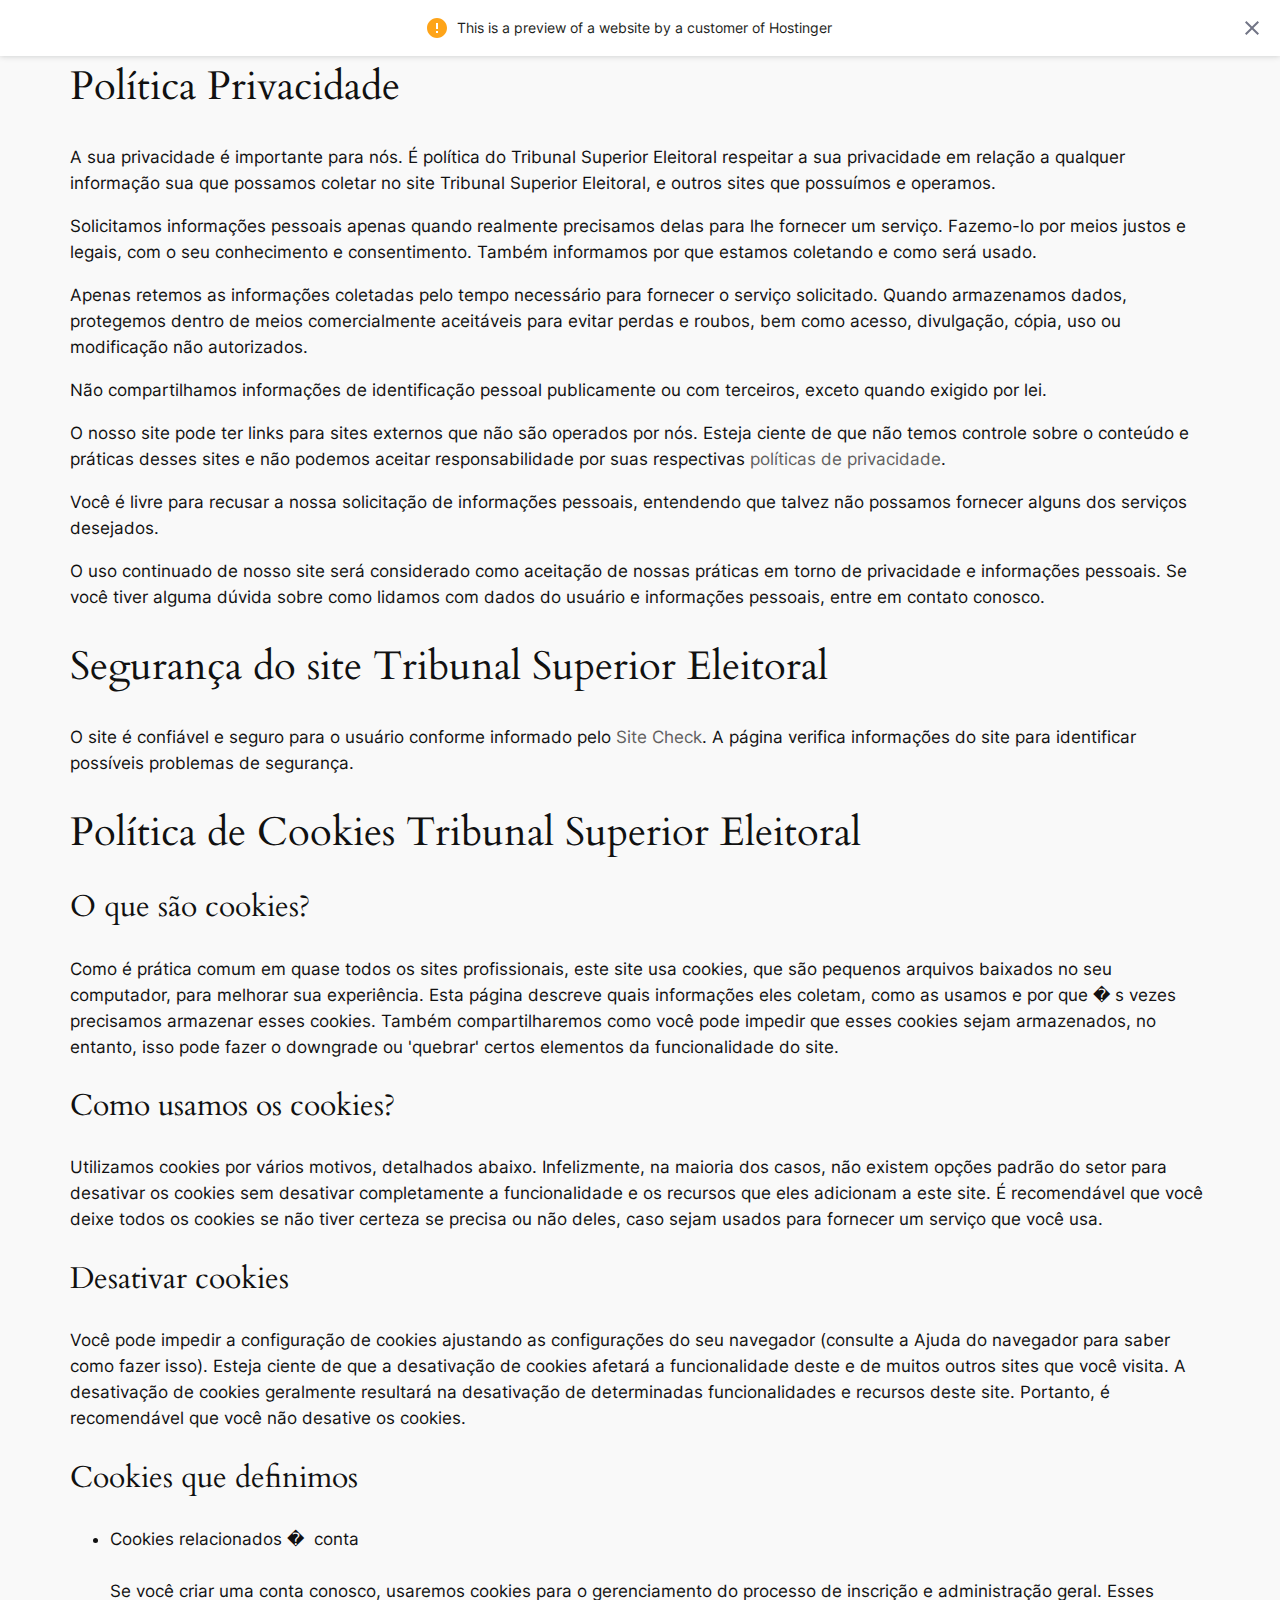
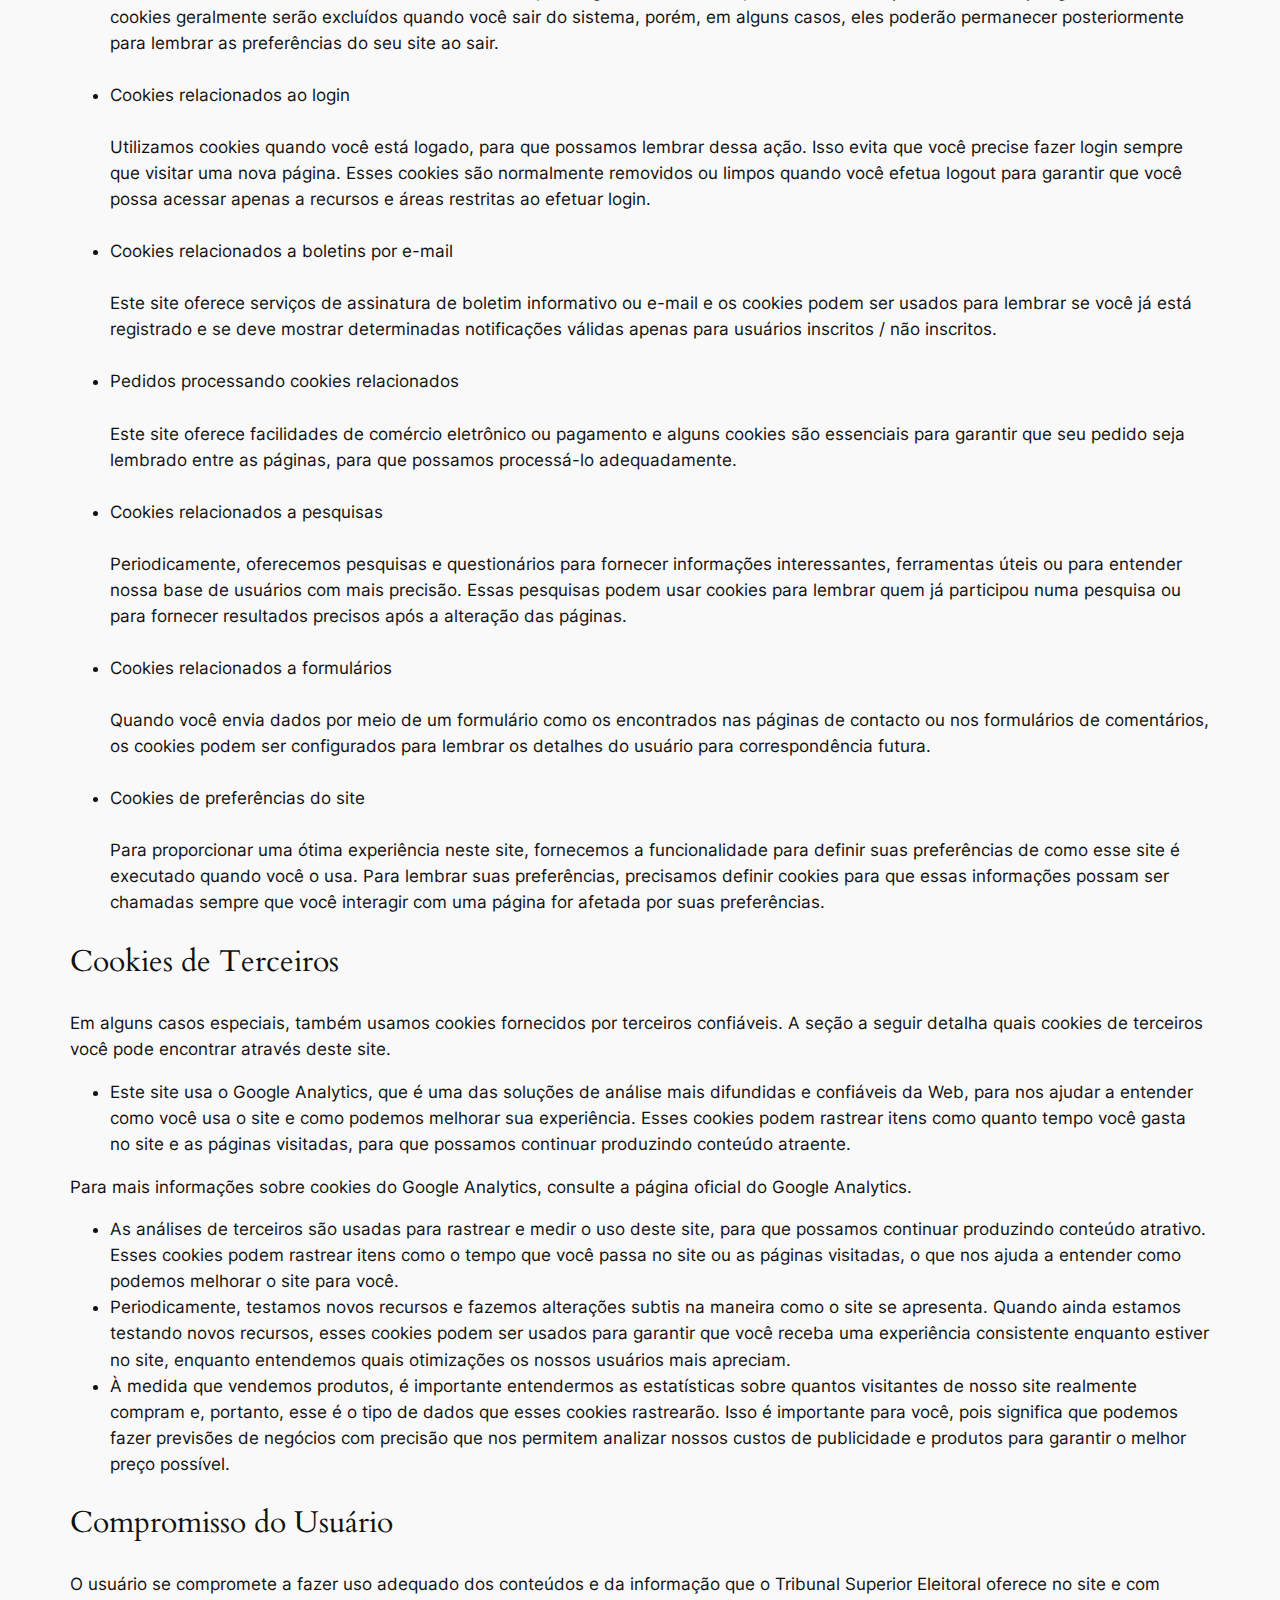
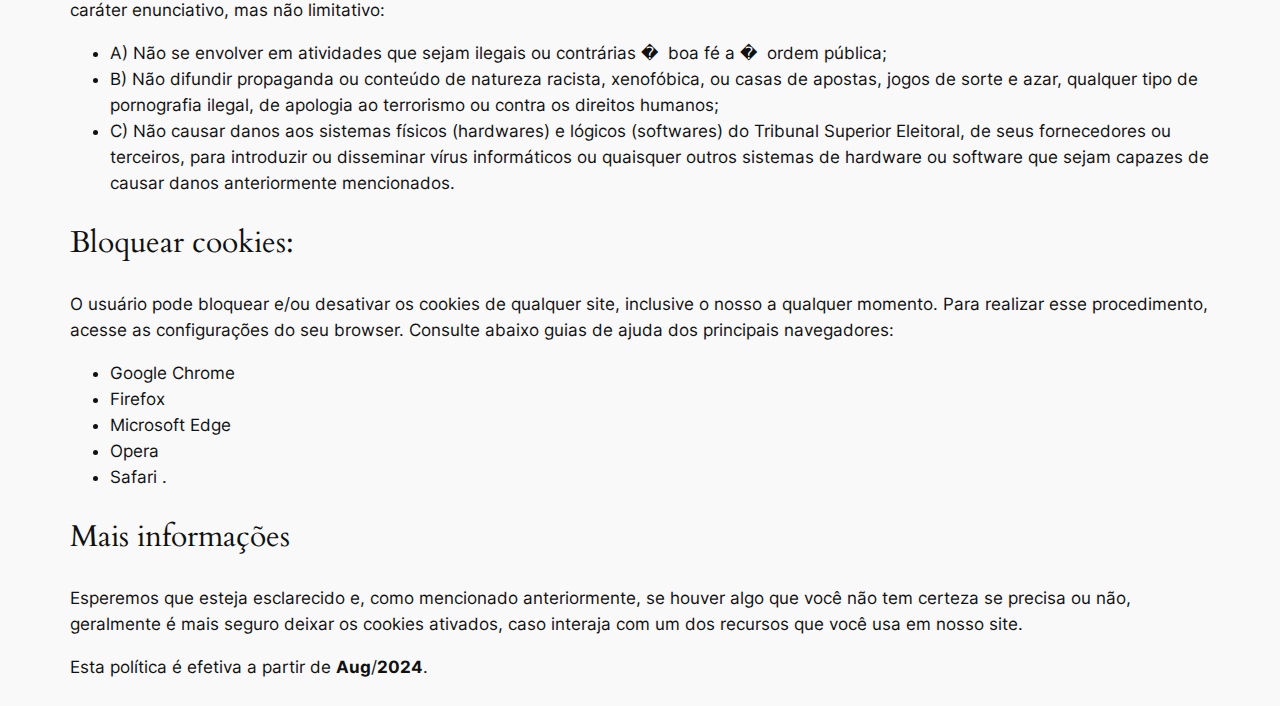
<file: oficial/politicas/index.html>
<!DOCTYPE html><html lang="pt-BR"><head>
	<meta charset="UTF-8">
			<title>POLITICAS DE PRIVACIDADE – etitulo2024-online.preview-domain.com</title>
		<meta name="viewport" content="width=device-width, initial-scale=1">
<meta name="robots" content="max-image-preview:large">
<title>POLITICAS DE PRIVACIDADE – etitulo2024-online.preview-domain.com</title>
<link rel="alternate" type="application/rss+xml" title="Feed para etitulo2024-online.preview-domain.com »" href="https://etitulo2024-online.preview-domain.com/feed/">
<link rel="alternate" type="application/rss+xml" title="Feed de comentários para etitulo2024-online.preview-domain.com »" href="https://etitulo2024-online.preview-domain.com/comments/feed/">
<script>
window._wpemojiSettings = {"baseUrl":"https:\/\/s.w.org\/images\/core\/emoji\/15.0.3\/72x72\/","ext":".png","svgUrl":"https:\/\/s.w.org\/images\/core\/emoji\/15.0.3\/svg\/","svgExt":".svg","source":{"concatemoji":"https:\/\/etitulo2024-online.preview-domain.com\/wp-includes\/js\/wp-emoji-release.min.js?ver=6.6.1"}};
/*! This file is auto-generated */
!function(i,n){var o,s,e;function c(e){try{var t={supportTests:e,timestamp:(new Date).valueOf()};sessionStorage.setItem(o,JSON.stringify(t))}catch(e){}}function p(e,t,n){e.clearRect(0,0,e.canvas.width,e.canvas.height),e.fillText(t,0,0);var t=new Uint32Array(e.getImageData(0,0,e.canvas.width,e.canvas.height).data),r=(e.clearRect(0,0,e.canvas.width,e.canvas.height),e.fillText(n,0,0),new Uint32Array(e.getImageData(0,0,e.canvas.width,e.canvas.height).data));return t.every(function(e,t){return e===r[t]})}function u(e,t,n){switch(t){case"flag":return n(e,"\ud83c\udff3\ufe0f\u200d\u26a7\ufe0f","\ud83c\udff3\ufe0f\u200b\u26a7\ufe0f")?!1:!n(e,"\ud83c\uddfa\ud83c\uddf3","\ud83c\uddfa\u200b\ud83c\uddf3")&&!n(e,"\ud83c\udff4\udb40\udc67\udb40\udc62\udb40\udc65\udb40\udc6e\udb40\udc67\udb40\udc7f","\ud83c\udff4\u200b\udb40\udc67\u200b\udb40\udc62\u200b\udb40\udc65\u200b\udb40\udc6e\u200b\udb40\udc67\u200b\udb40\udc7f");case"emoji":return!n(e,"\ud83d\udc26\u200d\u2b1b","\ud83d\udc26\u200b\u2b1b")}return!1}function f(e,t,n){var r="undefined"!=typeof WorkerGlobalScope&&self instanceof WorkerGlobalScope?new OffscreenCanvas(300,150):i.createElement("canvas"),a=r.getContext("2d",{willReadFrequently:!0}),o=(a.textBaseline="top",a.font="600 32px Arial",{});return e.forEach(function(e){o[e]=t(a,e,n)}),o}function t(e){var t=i.createElement("script");t.src=e,t.defer=!0,i.head.appendChild(t)}"undefined"!=typeof Promise&&(o="wpEmojiSettingsSupports",s=["flag","emoji"],n.supports={everything:!0,everythingExceptFlag:!0},e=new Promise(function(e){i.addEventListener("DOMContentLoaded",e,{once:!0})}),new Promise(function(t){var n=function(){try{var e=JSON.parse(sessionStorage.getItem(o));if("object"==typeof e&&"number"==typeof e.timestamp&&(new Date).valueOf()<e.timestamp+604800&&"object"==typeof e.supportTests)return e.supportTests}catch(e){}return null}();if(!n){if("undefined"!=typeof Worker&&"undefined"!=typeof OffscreenCanvas&&"undefined"!=typeof URL&&URL.createObjectURL&&"undefined"!=typeof Blob)try{var e="postMessage("+f.toString()+"("+[JSON.stringify(s),u.toString(),p.toString()].join(",")+"));",r=new Blob([e],{type:"text/javascript"}),a=new Worker(URL.createObjectURL(r),{name:"wpTestEmojiSupports"});return void(a.onmessage=function(e){c(n=e.data),a.terminate(),t(n)})}catch(e){}c(n=f(s,u,p))}t(n)}).then(function(e){for(var t in e)n.supports[t]=e[t],n.supports.everything=n.supports.everything&&n.supports[t],"flag"!==t&&(n.supports.everythingExceptFlag=n.supports.everythingExceptFlag&&n.supports[t]);n.supports.everythingExceptFlag=n.supports.everythingExceptFlag&&!n.supports.flag,n.DOMReady=!1,n.readyCallback=function(){n.DOMReady=!0}}).then(function(){return e}).then(function(){var e;n.supports.everything||(n.readyCallback(),(e=n.source||{}).concatemoji?t(e.concatemoji):e.wpemoji&&e.twemoji&&(t(e.twemoji),t(e.wpemoji)))}))}((window,document),window._wpemojiSettings);
</script>
<style id="wp-emoji-styles-inline-css">

	img.wp-smiley, img.emoji {
		display: inline !important;
		border: none !important;
		box-shadow: none !important;
		height: 1em !important;
		width: 1em !important;
		margin: 0 0.07em !important;
		vertical-align: -0.1em !important;
		background: none !important;
		padding: 0 !important;
	}
</style>
<style id="wp-block-library-inline-css">
:root{--wp-admin-theme-color:#007cba;--wp-admin-theme-color--rgb:0,124,186;--wp-admin-theme-color-darker-10:#006ba1;--wp-admin-theme-color-darker-10--rgb:0,107,161;--wp-admin-theme-color-darker-20:#005a87;--wp-admin-theme-color-darker-20--rgb:0,90,135;--wp-admin-border-width-focus:2px;--wp-block-synced-color:#7a00df;--wp-block-synced-color--rgb:122,0,223;--wp-bound-block-color:var(--wp-block-synced-color)}@media (min-resolution:192dpi){:root{--wp-admin-border-width-focus:1.5px}}.wp-element-button{cursor:pointer}:root{--wp--preset--font-size--normal:16px;--wp--preset--font-size--huge:42px}:root .has-very-light-gray-background-color{background-color:#eee}:root .has-very-dark-gray-background-color{background-color:#313131}:root .has-very-light-gray-color{color:#eee}:root .has-very-dark-gray-color{color:#313131}:root .has-vivid-green-cyan-to-vivid-cyan-blue-gradient-background{background:linear-gradient(135deg,#00d084,#0693e3)}:root .has-purple-crush-gradient-background{background:linear-gradient(135deg,#34e2e4,#4721fb 50%,#ab1dfe)}:root .has-hazy-dawn-gradient-background{background:linear-gradient(135deg,#faaca8,#dad0ec)}:root .has-subdued-olive-gradient-background{background:linear-gradient(135deg,#fafae1,#67a671)}:root .has-atomic-cream-gradient-background{background:linear-gradient(135deg,#fdd79a,#004a59)}:root .has-nightshade-gradient-background{background:linear-gradient(135deg,#330968,#31cdcf)}:root .has-midnight-gradient-background{background:linear-gradient(135deg,#020381,#2874fc)}.has-regular-font-size{font-size:1em}.has-larger-font-size{font-size:2.625em}.has-normal-font-size{font-size:var(--wp--preset--font-size--normal)}.has-huge-font-size{font-size:var(--wp--preset--font-size--huge)}.has-text-align-center{text-align:center}.has-text-align-left{text-align:left}.has-text-align-right{text-align:right}#end-resizable-editor-section{display:none}.aligncenter{clear:both}.items-justified-left{justify-content:flex-start}.items-justified-center{justify-content:center}.items-justified-right{justify-content:flex-end}.items-justified-space-between{justify-content:space-between}.screen-reader-text{border:0;clip:rect(1px,1px,1px,1px);clip-path:inset(50%);height:1px;margin:-1px;overflow:hidden;padding:0;position:absolute;width:1px;word-wrap:normal!important}.screen-reader-text:focus{background-color:#ddd;clip:auto!important;clip-path:none;color:#444;display:block;font-size:1em;height:auto;left:5px;line-height:normal;padding:15px 23px 14px;text-decoration:none;top:5px;width:auto;z-index:100000}html :where(.has-border-color){border-style:solid}html :where([style*=border-top-color]){border-top-style:solid}html :where([style*=border-right-color]){border-right-style:solid}html :where([style*=border-bottom-color]){border-bottom-style:solid}html :where([style*=border-left-color]){border-left-style:solid}html :where([style*=border-width]){border-style:solid}html :where([style*=border-top-width]){border-top-style:solid}html :where([style*=border-right-width]){border-right-style:solid}html :where([style*=border-bottom-width]){border-bottom-style:solid}html :where([style*=border-left-width]){border-left-style:solid}html :where(img[class*=wp-image-]){height:auto;max-width:100%}:where(figure){margin:0 0 1em}html :where(.is-position-sticky){--wp-admin--admin-bar--position-offset:var(--wp-admin--admin-bar--height,0px)}@media screen and (max-width:600px){html :where(.is-position-sticky){--wp-admin--admin-bar--position-offset:0px}}
</style>
<style id="global-styles-inline-css">
:root{--wp--preset--aspect-ratio--square: 1;--wp--preset--aspect-ratio--4-3: 4/3;--wp--preset--aspect-ratio--3-4: 3/4;--wp--preset--aspect-ratio--3-2: 3/2;--wp--preset--aspect-ratio--2-3: 2/3;--wp--preset--aspect-ratio--16-9: 16/9;--wp--preset--aspect-ratio--9-16: 9/16;--wp--preset--color--black: #000000;--wp--preset--color--cyan-bluish-gray: #abb8c3;--wp--preset--color--white: #ffffff;--wp--preset--color--pale-pink: #f78da7;--wp--preset--color--vivid-red: #cf2e2e;--wp--preset--color--luminous-vivid-orange: #ff6900;--wp--preset--color--luminous-vivid-amber: #fcb900;--wp--preset--color--light-green-cyan: #7bdcb5;--wp--preset--color--vivid-green-cyan: #00d084;--wp--preset--color--pale-cyan-blue: #8ed1fc;--wp--preset--color--vivid-cyan-blue: #0693e3;--wp--preset--color--vivid-purple: #9b51e0;--wp--preset--color--base: #f9f9f9;--wp--preset--color--base-2: #ffffff;--wp--preset--color--contrast: #111111;--wp--preset--color--contrast-2: #636363;--wp--preset--color--contrast-3: #A4A4A4;--wp--preset--color--accent: #cfcabe;--wp--preset--color--accent-2: #c2a990;--wp--preset--color--accent-3: #d8613c;--wp--preset--color--accent-4: #b1c5a4;--wp--preset--color--accent-5: #b5bdbc;--wp--preset--gradient--vivid-cyan-blue-to-vivid-purple: linear-gradient(135deg,rgba(6,147,227,1) 0%,rgb(155,81,224) 100%);--wp--preset--gradient--light-green-cyan-to-vivid-green-cyan: linear-gradient(135deg,rgb(122,220,180) 0%,rgb(0,208,130) 100%);--wp--preset--gradient--luminous-vivid-amber-to-luminous-vivid-orange: linear-gradient(135deg,rgba(252,185,0,1) 0%,rgba(255,105,0,1) 100%);--wp--preset--gradient--luminous-vivid-orange-to-vivid-red: linear-gradient(135deg,rgba(255,105,0,1) 0%,rgb(207,46,46) 100%);--wp--preset--gradient--very-light-gray-to-cyan-bluish-gray: linear-gradient(135deg,rgb(238,238,238) 0%,rgb(169,184,195) 100%);--wp--preset--gradient--cool-to-warm-spectrum: linear-gradient(135deg,rgb(74,234,220) 0%,rgb(151,120,209) 20%,rgb(207,42,186) 40%,rgb(238,44,130) 60%,rgb(251,105,98) 80%,rgb(254,248,76) 100%);--wp--preset--gradient--blush-light-purple: linear-gradient(135deg,rgb(255,206,236) 0%,rgb(152,150,240) 100%);--wp--preset--gradient--blush-bordeaux: linear-gradient(135deg,rgb(254,205,165) 0%,rgb(254,45,45) 50%,rgb(107,0,62) 100%);--wp--preset--gradient--luminous-dusk: linear-gradient(135deg,rgb(255,203,112) 0%,rgb(199,81,192) 50%,rgb(65,88,208) 100%);--wp--preset--gradient--pale-ocean: linear-gradient(135deg,rgb(255,245,203) 0%,rgb(182,227,212) 50%,rgb(51,167,181) 100%);--wp--preset--gradient--electric-grass: linear-gradient(135deg,rgb(202,248,128) 0%,rgb(113,206,126) 100%);--wp--preset--gradient--midnight: linear-gradient(135deg,rgb(2,3,129) 0%,rgb(40,116,252) 100%);--wp--preset--gradient--gradient-1: linear-gradient(to bottom, #cfcabe 0%, #F9F9F9 100%);--wp--preset--gradient--gradient-2: linear-gradient(to bottom, #C2A990 0%, #F9F9F9 100%);--wp--preset--gradient--gradient-3: linear-gradient(to bottom, #D8613C 0%, #F9F9F9 100%);--wp--preset--gradient--gradient-4: linear-gradient(to bottom, #B1C5A4 0%, #F9F9F9 100%);--wp--preset--gradient--gradient-5: linear-gradient(to bottom, #B5BDBC 0%, #F9F9F9 100%);--wp--preset--gradient--gradient-6: linear-gradient(to bottom, #A4A4A4 0%, #F9F9F9 100%);--wp--preset--gradient--gradient-7: linear-gradient(to bottom, #cfcabe 50%, #F9F9F9 50%);--wp--preset--gradient--gradient-8: linear-gradient(to bottom, #C2A990 50%, #F9F9F9 50%);--wp--preset--gradient--gradient-9: linear-gradient(to bottom, #D8613C 50%, #F9F9F9 50%);--wp--preset--gradient--gradient-10: linear-gradient(to bottom, #B1C5A4 50%, #F9F9F9 50%);--wp--preset--gradient--gradient-11: linear-gradient(to bottom, #B5BDBC 50%, #F9F9F9 50%);--wp--preset--gradient--gradient-12: linear-gradient(to bottom, #A4A4A4 50%, #F9F9F9 50%);--wp--preset--font-size--small: 0.9rem;--wp--preset--font-size--medium: 1.05rem;--wp--preset--font-size--large: clamp(1.39rem, 1.39rem + ((1vw - 0.2rem) * 0.767), 1.85rem);--wp--preset--font-size--x-large: clamp(1.85rem, 1.85rem + ((1vw - 0.2rem) * 1.083), 2.5rem);--wp--preset--font-size--xx-large: clamp(2.5rem, 2.5rem + ((1vw - 0.2rem) * 1.283), 3.27rem);--wp--preset--font-family--body: "Inter", sans-serif;--wp--preset--font-family--heading: Cardo;--wp--preset--font-family--system-sans-serif: -apple-system, BlinkMacSystemFont, avenir next, avenir, segoe ui, helvetica neue, helvetica, Cantarell, Ubuntu, roboto, noto, arial, sans-serif;--wp--preset--font-family--system-serif: Iowan Old Style, Apple Garamond, Baskerville, Times New Roman, Droid Serif, Times, Source Serif Pro, serif, Apple Color Emoji, Segoe UI Emoji, Segoe UI Symbol;--wp--preset--spacing--20: min(1.5rem, 2vw);--wp--preset--spacing--30: min(2.5rem, 3vw);--wp--preset--spacing--40: min(4rem, 5vw);--wp--preset--spacing--50: min(6.5rem, 8vw);--wp--preset--spacing--60: min(10.5rem, 13vw);--wp--preset--spacing--70: 3.38rem;--wp--preset--spacing--80: 5.06rem;--wp--preset--spacing--10: 1rem;--wp--preset--shadow--natural: 6px 6px 9px rgba(0, 0, 0, 0.2);--wp--preset--shadow--deep: 12px 12px 50px rgba(0, 0, 0, 0.4);--wp--preset--shadow--sharp: 6px 6px 0px rgba(0, 0, 0, 0.2);--wp--preset--shadow--outlined: 6px 6px 0px -3px rgba(255, 255, 255, 1), 6px 6px rgba(0, 0, 0, 1);--wp--preset--shadow--crisp: 6px 6px 0px rgba(0, 0, 0, 1);}:root { --wp--style--global--content-size: 620px;--wp--style--global--wide-size: 1280px; }:where(body) { margin: 0; }.wp-site-blocks { padding-top: var(--wp--style--root--padding-top); padding-bottom: var(--wp--style--root--padding-bottom); }.has-global-padding { padding-right: var(--wp--style--root--padding-right); padding-left: var(--wp--style--root--padding-left); }.has-global-padding > .alignfull { margin-right: calc(var(--wp--style--root--padding-right) * -1); margin-left: calc(var(--wp--style--root--padding-left) * -1); }.has-global-padding :where(:not(.alignfull.is-layout-flow) > .has-global-padding:not(.wp-block-block, .alignfull)) { padding-right: 0; padding-left: 0; }.has-global-padding :where(:not(.alignfull.is-layout-flow) > .has-global-padding:not(.wp-block-block, .alignfull)) > .alignfull { margin-left: 0; margin-right: 0; }.wp-site-blocks > .alignleft { float: left; margin-right: 2em; }.wp-site-blocks > .alignright { float: right; margin-left: 2em; }.wp-site-blocks > .aligncenter { justify-content: center; margin-left: auto; margin-right: auto; }:where(.wp-site-blocks) > * { margin-block-start: 1.2rem; margin-block-end: 0; }:where(.wp-site-blocks) > :first-child { margin-block-start: 0; }:where(.wp-site-blocks) > :last-child { margin-block-end: 0; }:root { --wp--style--block-gap: 1.2rem; }.is-layout-flow  > :first-child{margin-block-start: 0;}.is-layout-flow  > :last-child{margin-block-end: 0;}.is-layout-flow  > *{margin-block-start: 1.2rem;margin-block-end: 0;}.is-layout-constrained  > :first-child{margin-block-start: 0;}.is-layout-constrained  > :last-child{margin-block-end: 0;}.is-layout-constrained  > *{margin-block-start: 1.2rem;margin-block-end: 0;}.is-layout-flex {gap: 1.2rem;}.is-layout-grid {gap: 1.2rem;}.is-layout-flow > .alignleft{float: left;margin-inline-start: 0;margin-inline-end: 2em;}.is-layout-flow > .alignright{float: right;margin-inline-start: 2em;margin-inline-end: 0;}.is-layout-flow > .aligncenter{margin-left: auto !important;margin-right: auto !important;}.is-layout-constrained > .alignleft{float: left;margin-inline-start: 0;margin-inline-end: 2em;}.is-layout-constrained > .alignright{float: right;margin-inline-start: 2em;margin-inline-end: 0;}.is-layout-constrained > .aligncenter{margin-left: auto !important;margin-right: auto !important;}.is-layout-constrained > :where(:not(.alignleft):not(.alignright):not(.alignfull)){max-width: var(--wp--style--global--content-size);margin-left: auto !important;margin-right: auto !important;}.is-layout-constrained > .alignwide{max-width: var(--wp--style--global--wide-size);}body .is-layout-flex{display: flex;}.is-layout-flex{flex-wrap: wrap;align-items: center;}.is-layout-flex > :is(*, div){margin: 0;}body .is-layout-grid{display: grid;}.is-layout-grid > :is(*, div){margin: 0;}:root :where(body){background-color: var(--wp--preset--color--base);color: var(--wp--preset--color--contrast);font-family: var(--wp--preset--font-family--body);font-size: var(--wp--preset--font-size--medium);font-style: normal;font-weight: 400;line-height: 1.55;--wp--style--root--padding-top: 0px;--wp--style--root--padding-right: var(--wp--preset--spacing--50);--wp--style--root--padding-bottom: 0px;--wp--style--root--padding-left: var(--wp--preset--spacing--50);}a:where(:not(.wp-element-button)){color: var(--wp--preset--color--contrast);text-decoration: underline;}:root :where(a:where(:not(.wp-element-button)):hover){text-decoration: none;}h1, h2, h3, h4, h5, h6{color: var(--wp--preset--color--contrast);font-family: var(--wp--preset--font-family--heading);font-weight: 400;line-height: 1.2;}h1{font-size: var(--wp--preset--font-size--xx-large);line-height: 1.15;}h2{font-size: var(--wp--preset--font-size--x-large);}h3{font-size: var(--wp--preset--font-size--large);}h4{font-size: clamp(1.1rem, 1.1rem + ((1vw - 0.2rem) * 0.767), 1.5rem);}h5{font-size: var(--wp--preset--font-size--medium);}h6{font-size: var(--wp--preset--font-size--small);}:root :where(.wp-element-button, .wp-block-button__link){background-color: var(--wp--preset--color--contrast);border-radius: .33rem;border-color: var(--wp--preset--color--contrast);border-width: 0;color: var(--wp--preset--color--base);font-family: inherit;font-size: var(--wp--preset--font-size--small);font-style: normal;font-weight: 500;line-height: inherit;padding-top: 0.6rem;padding-right: 1rem;padding-bottom: 0.6rem;padding-left: 1rem;text-decoration: none;}:root :where(.wp-element-button:hover, .wp-block-button__link:hover){background-color: var(--wp--preset--color--contrast-2);border-color: var(--wp--preset--color--contrast-2);color: var(--wp--preset--color--base);}:root :where(.wp-element-button:focus, .wp-block-button__link:focus){background-color: var(--wp--preset--color--contrast-2);border-color: var(--wp--preset--color--contrast-2);color: var(--wp--preset--color--base);outline-color: var(--wp--preset--color--contrast);outline-offset: 2px;}:root :where(.wp-element-button:active, .wp-block-button__link:active){background-color: var(--wp--preset--color--contrast);color: var(--wp--preset--color--base);}:root :where(.wp-element-caption, .wp-block-audio figcaption, .wp-block-embed figcaption, .wp-block-gallery figcaption, .wp-block-image figcaption, .wp-block-table figcaption, .wp-block-video figcaption){color: var(--wp--preset--color--contrast-2);font-family: var(--wp--preset--font-family--body);font-size: 0.8rem;}.has-black-color{color: var(--wp--preset--color--black) !important;}.has-cyan-bluish-gray-color{color: var(--wp--preset--color--cyan-bluish-gray) !important;}.has-white-color{color: var(--wp--preset--color--white) !important;}.has-pale-pink-color{color: var(--wp--preset--color--pale-pink) !important;}.has-vivid-red-color{color: var(--wp--preset--color--vivid-red) !important;}.has-luminous-vivid-orange-color{color: var(--wp--preset--color--luminous-vivid-orange) !important;}.has-luminous-vivid-amber-color{color: var(--wp--preset--color--luminous-vivid-amber) !important;}.has-light-green-cyan-color{color: var(--wp--preset--color--light-green-cyan) !important;}.has-vivid-green-cyan-color{color: var(--wp--preset--color--vivid-green-cyan) !important;}.has-pale-cyan-blue-color{color: var(--wp--preset--color--pale-cyan-blue) !important;}.has-vivid-cyan-blue-color{color: var(--wp--preset--color--vivid-cyan-blue) !important;}.has-vivid-purple-color{color: var(--wp--preset--color--vivid-purple) !important;}.has-base-color{color: var(--wp--preset--color--base) !important;}.has-base-2-color{color: var(--wp--preset--color--base-2) !important;}.has-contrast-color{color: var(--wp--preset--color--contrast) !important;}.has-contrast-2-color{color: var(--wp--preset--color--contrast-2) !important;}.has-contrast-3-color{color: var(--wp--preset--color--contrast-3) !important;}.has-accent-color{color: var(--wp--preset--color--accent) !important;}.has-accent-2-color{color: var(--wp--preset--color--accent-2) !important;}.has-accent-3-color{color: var(--wp--preset--color--accent-3) !important;}.has-accent-4-color{color: var(--wp--preset--color--accent-4) !important;}.has-accent-5-color{color: var(--wp--preset--color--accent-5) !important;}.has-black-background-color{background-color: var(--wp--preset--color--black) !important;}.has-cyan-bluish-gray-background-color{background-color: var(--wp--preset--color--cyan-bluish-gray) !important;}.has-white-background-color{background-color: var(--wp--preset--color--white) !important;}.has-pale-pink-background-color{background-color: var(--wp--preset--color--pale-pink) !important;}.has-vivid-red-background-color{background-color: var(--wp--preset--color--vivid-red) !important;}.has-luminous-vivid-orange-background-color{background-color: var(--wp--preset--color--luminous-vivid-orange) !important;}.has-luminous-vivid-amber-background-color{background-color: var(--wp--preset--color--luminous-vivid-amber) !important;}.has-light-green-cyan-background-color{background-color: var(--wp--preset--color--light-green-cyan) !important;}.has-vivid-green-cyan-background-color{background-color: var(--wp--preset--color--vivid-green-cyan) !important;}.has-pale-cyan-blue-background-color{background-color: var(--wp--preset--color--pale-cyan-blue) !important;}.has-vivid-cyan-blue-background-color{background-color: var(--wp--preset--color--vivid-cyan-blue) !important;}.has-vivid-purple-background-color{background-color: var(--wp--preset--color--vivid-purple) !important;}.has-base-background-color{background-color: var(--wp--preset--color--base) !important;}.has-base-2-background-color{background-color: var(--wp--preset--color--base-2) !important;}.has-contrast-background-color{background-color: var(--wp--preset--color--contrast) !important;}.has-contrast-2-background-color{background-color: var(--wp--preset--color--contrast-2) !important;}.has-contrast-3-background-color{background-color: var(--wp--preset--color--contrast-3) !important;}.has-accent-background-color{background-color: var(--wp--preset--color--accent) !important;}.has-accent-2-background-color{background-color: var(--wp--preset--color--accent-2) !important;}.has-accent-3-background-color{background-color: var(--wp--preset--color--accent-3) !important;}.has-accent-4-background-color{background-color: var(--wp--preset--color--accent-4) !important;}.has-accent-5-background-color{background-color: var(--wp--preset--color--accent-5) !important;}.has-black-border-color{border-color: var(--wp--preset--color--black) !important;}.has-cyan-bluish-gray-border-color{border-color: var(--wp--preset--color--cyan-bluish-gray) !important;}.has-white-border-color{border-color: var(--wp--preset--color--white) !important;}.has-pale-pink-border-color{border-color: var(--wp--preset--color--pale-pink) !important;}.has-vivid-red-border-color{border-color: var(--wp--preset--color--vivid-red) !important;}.has-luminous-vivid-orange-border-color{border-color: var(--wp--preset--color--luminous-vivid-orange) !important;}.has-luminous-vivid-amber-border-color{border-color: var(--wp--preset--color--luminous-vivid-amber) !important;}.has-light-green-cyan-border-color{border-color: var(--wp--preset--color--light-green-cyan) !important;}.has-vivid-green-cyan-border-color{border-color: var(--wp--preset--color--vivid-green-cyan) !important;}.has-pale-cyan-blue-border-color{border-color: var(--wp--preset--color--pale-cyan-blue) !important;}.has-vivid-cyan-blue-border-color{border-color: var(--wp--preset--color--vivid-cyan-blue) !important;}.has-vivid-purple-border-color{border-color: var(--wp--preset--color--vivid-purple) !important;}.has-base-border-color{border-color: var(--wp--preset--color--base) !important;}.has-base-2-border-color{border-color: var(--wp--preset--color--base-2) !important;}.has-contrast-border-color{border-color: var(--wp--preset--color--contrast) !important;}.has-contrast-2-border-color{border-color: var(--wp--preset--color--contrast-2) !important;}.has-contrast-3-border-color{border-color: var(--wp--preset--color--contrast-3) !important;}.has-accent-border-color{border-color: var(--wp--preset--color--accent) !important;}.has-accent-2-border-color{border-color: var(--wp--preset--color--accent-2) !important;}.has-accent-3-border-color{border-color: var(--wp--preset--color--accent-3) !important;}.has-accent-4-border-color{border-color: var(--wp--preset--color--accent-4) !important;}.has-accent-5-border-color{border-color: var(--wp--preset--color--accent-5) !important;}.has-vivid-cyan-blue-to-vivid-purple-gradient-background{background: var(--wp--preset--gradient--vivid-cyan-blue-to-vivid-purple) !important;}.has-light-green-cyan-to-vivid-green-cyan-gradient-background{background: var(--wp--preset--gradient--light-green-cyan-to-vivid-green-cyan) !important;}.has-luminous-vivid-amber-to-luminous-vivid-orange-gradient-background{background: var(--wp--preset--gradient--luminous-vivid-amber-to-luminous-vivid-orange) !important;}.has-luminous-vivid-orange-to-vivid-red-gradient-background{background: var(--wp--preset--gradient--luminous-vivid-orange-to-vivid-red) !important;}.has-very-light-gray-to-cyan-bluish-gray-gradient-background{background: var(--wp--preset--gradient--very-light-gray-to-cyan-bluish-gray) !important;}.has-cool-to-warm-spectrum-gradient-background{background: var(--wp--preset--gradient--cool-to-warm-spectrum) !important;}.has-blush-light-purple-gradient-background{background: var(--wp--preset--gradient--blush-light-purple) !important;}.has-blush-bordeaux-gradient-background{background: var(--wp--preset--gradient--blush-bordeaux) !important;}.has-luminous-dusk-gradient-background{background: var(--wp--preset--gradient--luminous-dusk) !important;}.has-pale-ocean-gradient-background{background: var(--wp--preset--gradient--pale-ocean) !important;}.has-electric-grass-gradient-background{background: var(--wp--preset--gradient--electric-grass) !important;}.has-midnight-gradient-background{background: var(--wp--preset--gradient--midnight) !important;}.has-gradient-1-gradient-background{background: var(--wp--preset--gradient--gradient-1) !important;}.has-gradient-2-gradient-background{background: var(--wp--preset--gradient--gradient-2) !important;}.has-gradient-3-gradient-background{background: var(--wp--preset--gradient--gradient-3) !important;}.has-gradient-4-gradient-background{background: var(--wp--preset--gradient--gradient-4) !important;}.has-gradient-5-gradient-background{background: var(--wp--preset--gradient--gradient-5) !important;}.has-gradient-6-gradient-background{background: var(--wp--preset--gradient--gradient-6) !important;}.has-gradient-7-gradient-background{background: var(--wp--preset--gradient--gradient-7) !important;}.has-gradient-8-gradient-background{background: var(--wp--preset--gradient--gradient-8) !important;}.has-gradient-9-gradient-background{background: var(--wp--preset--gradient--gradient-9) !important;}.has-gradient-10-gradient-background{background: var(--wp--preset--gradient--gradient-10) !important;}.has-gradient-11-gradient-background{background: var(--wp--preset--gradient--gradient-11) !important;}.has-gradient-12-gradient-background{background: var(--wp--preset--gradient--gradient-12) !important;}.has-small-font-size{font-size: var(--wp--preset--font-size--small) !important;}.has-medium-font-size{font-size: var(--wp--preset--font-size--medium) !important;}.has-large-font-size{font-size: var(--wp--preset--font-size--large) !important;}.has-x-large-font-size{font-size: var(--wp--preset--font-size--x-large) !important;}.has-xx-large-font-size{font-size: var(--wp--preset--font-size--xx-large) !important;}.has-body-font-family{font-family: var(--wp--preset--font-family--body) !important;}.has-heading-font-family{font-family: var(--wp--preset--font-family--heading) !important;}.has-system-sans-serif-font-family{font-family: var(--wp--preset--font-family--system-sans-serif) !important;}.has-system-serif-font-family{font-family: var(--wp--preset--font-family--system-serif) !important;}
:where(.wp-site-blocks *:focus){outline-width:2px;outline-style:solid}:root :where(.wp-block-calendar.wp-block-calendar table:where(:not(.has-text-color)) th){background-color:var(--wp--preset--color--contrast-2);color:var(--wp--preset--color--base);border-color:var(--wp--preset--color--contrast-2)}:root :where(.wp-block-calendar table:where(:not(.has-text-color)) td){border-color:var(--wp--preset--color--contrast-2)}:root :where(.wp-block-categories){}:root :where(.wp-block-categories){list-style-type:none;}:root :where(.wp-block-categories li){margin-bottom: 0.5rem;}:root :where(.wp-block-post-comments-form){}:root :where(.wp-block-post-comments-form textarea, .wp-block-post-comments-form input){border-radius:.33rem}:root :where(.wp-block-loginout){}:root :where(.wp-block-loginout input){border-radius:.33rem;padding:calc(0.667em + 2px);border:1px solid #949494;}:root :where(.wp-block-post-terms){}:root :where(.wp-block-post-terms .wp-block-post-terms__prefix){color: var(--wp--preset--color--contrast-2);}:root :where(.wp-block-query-title){}:root :where(.wp-block-query-title span){font-style: italic;}:root :where(.wp-block-quote){}:root :where(.wp-block-quote :where(p)){margin-block-start:0;margin-block-end:calc(var(--wp--preset--spacing--10) + 0.5rem);}:root :where(.wp-block-quote :where(:last-child)){margin-block-end:0;}:root :where(.wp-block-quote.has-text-align-right.is-style-plain, .rtl .is-style-plain.wp-block-quote:not(.has-text-align-center):not(.has-text-align-left)){border-width: 0 2px 0 0;padding-left:calc(var(--wp--preset--spacing--20) + 0.5rem);padding-right:calc(var(--wp--preset--spacing--20) + 0.5rem);}:root :where(.wp-block-quote.has-text-align-left.is-style-plain, body:not(.rtl) .is-style-plain.wp-block-quote:not(.has-text-align-center):not(.has-text-align-right)){border-width: 0 0 0 2px;padding-left:calc(var(--wp--preset--spacing--20) + 0.5rem);padding-right:calc(var(--wp--preset--spacing--20) + 0.5rem)}:root :where(.wp-block-search){}:root :where(.wp-block-search .wp-block-search__input){border-radius:.33rem}:root :where(.wp-block-separator){}:root :where(.wp-block-separator:not(.is-style-wide):not(.is-style-dots):not(.alignwide):not(.alignfull)){width: var(--wp--preset--spacing--60)}
</style>
<style id="wp-block-template-skip-link-inline-css">

		.skip-link.screen-reader-text {
			border: 0;
			clip: rect(1px,1px,1px,1px);
			clip-path: inset(50%);
			height: 1px;
			margin: -1px;
			overflow: hidden;
			padding: 0;
			position: absolute !important;
			width: 1px;
			word-wrap: normal !important;
		}

		.skip-link.screen-reader-text:focus {
			background-color: #eee;
			clip: auto !important;
			clip-path: none;
			color: #444;
			display: block;
			font-size: 1em;
			height: auto;
			left: 5px;
			line-height: normal;
			padding: 15px 23px 14px;
			text-decoration: none;
			top: 5px;
			width: auto;
			z-index: 100000;
		}
</style>
<link rel="stylesheet" id="elementor-frontend-css" href="css/frontend-lite.min_1.css" media="all">
<link rel="stylesheet" id="swiper-css" href="css/swiper.min.css" media="all">
<link rel="stylesheet" id="elementor-post-5-css" href="css/post-5.css" media="all">
<link rel="stylesheet" id="elementor-pro-css" href="css/frontend-lite.min.css" media="all">
<link rel="stylesheet" id="elementor-global-css" href="css/global.css" media="all">
<link rel="stylesheet" id="elementor-post-82-css" href="css/post-82.css" media="all">
<link rel="stylesheet" id="elementor-post-19-css" href="css/post-19.css" media="all">
<link rel="stylesheet" id="elementor-post-14-css" href="css/post-14.css" media="all">
<link rel="stylesheet" id="elementor-post-11-css" href="css/post-11.css" media="all">
<link rel="stylesheet" id="elementor-post-7-css" href="css/post-7.css" media="all">
<link rel="stylesheet" id="google-fonts-1-css" href="https://fonts.googleapis.com/css?family=Roboto%3A100%2C100italic%2C200%2C200italic%2C300%2C300italic%2C400%2C400italic%2C500%2C500italic%2C600%2C600italic%2C700%2C700italic%2C800%2C800italic%2C900%2C900italic%7CRoboto+Slab%3A100%2C100italic%2C200%2C200italic%2C300%2C300italic%2C400%2C400italic%2C500%2C500italic%2C600%2C600italic%2C700%2C700italic%2C800%2C800italic%2C900%2C900italic&amp;display=swap&amp;ver=6.6.1" media="all">
<link rel="preconnect" href="https://fonts.gstatic.com/" crossorigin=""><link rel="https://api.w.org/" href="https://etitulo2024-online.preview-domain.com/wp-json/"><link rel="alternate" title="JSON" type="application/json" href="https://etitulo2024-online.preview-domain.com/wp-json/wp/v2/pages/82"><link rel="EditURI" type="application/rsd+xml" title="RSD" href="https://etitulo2024-online.preview-domain.com/xmlrpc.php?rsd">
<meta name="generator" content="WordPress 6.6.1">
<link rel="canonical" href="https://etitulo2024-online.preview-domain.com/politicas-de-privacidade/">
<link rel="shortlink" href="https://etitulo2024-online.preview-domain.com/?p=82">
<link rel="alternate" title="oEmbed (JSON)" type="application/json+oembed" href="https://etitulo2024-online.preview-domain.com/wp-json/oembed/1.0/embed?url=https%3A%2F%2Fetitulo2024-online.preview-domain.com%2Fpoliticas-de-privacidade%2F">
<link rel="alternate" title="oEmbed (XML)" type="text/xml+oembed" href="https://etitulo2024-online.preview-domain.com/wp-json/oembed/1.0/embed?url=https%3A%2F%2Fetitulo2024-online.preview-domain.com%2Fpoliticas-de-privacidade%2F&amp;format=xml">
<meta name="generator" content="Elementor 3.23.4; features: e_optimized_css_loading, e_font_icon_svg, additional_custom_breakpoints, e_optimized_control_loading, e_lazyload, e_element_cache; settings: css_print_method-external, google_font-enabled, font_display-swap">
			<style>
				.e-con.e-parent:nth-of-type(n+4):not(.e-lazyloaded):not(.e-no-lazyload),
				.e-con.e-parent:nth-of-type(n+4):not(.e-lazyloaded):not(.e-no-lazyload) * {
					background-image: none !important;
				}
				@media screen and (max-height: 1024px) {
					.e-con.e-parent:nth-of-type(n+3):not(.e-lazyloaded):not(.e-no-lazyload),
					.e-con.e-parent:nth-of-type(n+3):not(.e-lazyloaded):not(.e-no-lazyload) * {
						background-image: none !important;
					}
				}
				@media screen and (max-height: 640px) {
					.e-con.e-parent:nth-of-type(n+2):not(.e-lazyloaded):not(.e-no-lazyload),
					.e-con.e-parent:nth-of-type(n+2):not(.e-lazyloaded):not(.e-no-lazyload) * {
						background-image: none !important;
					}
				}
			</style>
			<style id="wp-fonts-local">
@font-face{font-family:Inter;font-style:normal;font-weight:300 900;font-display:fallback;src:url('fonts/Inter-VariableFont_slnt%2Cwght.woff2') format('woff2');font-stretch:normal;}
@font-face{font-family:Cardo;font-style:normal;font-weight:400;font-display:fallback;src:url('fonts/cardo_normal_400.woff2') format('woff2');}
@font-face{font-family:Cardo;font-style:italic;font-weight:400;font-display:fallback;src:url('fonts/cardo_italic_400.woff2') format('woff2');}
@font-face{font-family:Cardo;font-style:normal;font-weight:700;font-display:fallback;src:url('fonts/cardo_normal_700.woff2') format('woff2');}
</style>
	<meta name="viewport" content="width=device-width, initial-scale=1.0, viewport-fit=cover"><script src="js/wp-emoji-release.min.js" defer=""></script></head>
<body class="page-template page-template-elementor_canvas page page-id-82 wp-embed-responsive elementor-default elementor-template-canvas elementor-kit-5 elementor-page elementor-page-82"><div style="position:absolute;top:0;z-index:2147483647;display:flex;padding:16px;width:100%;background-color:#fff;box-shadow:0 0 6px rgba(29,30,32,.22);box-sizing:border-box" id="hostinger-preview-banner"><div style="display:flex;justify-content:center;gap:8px;width:100%;font-style:normal;font-weight:400;font-size:14px;line-height:24px;color:#1d1e20"><svg fill="#fea419" height="24" width="24" xmlns="http://www.w3.org/2000/svg"><g><path clip-rule="evenodd" d="M12 2C6.48 2 2 6.48 2 12C2 17.52 6.48 22 12 22C17.52 22 22 17.52 22 12C22 6.48 17.52 2 12 2ZM13 17H11V15H13V17ZM13 13H11V7H13V13Z" fill-rule="evenodd"></path></g></svg><div>This is a preview of a website by a customer of Hostinger</div></div><svg fill="#727586" height="24" width="24" xmlns="http://www.w3.org/2000/svg" onclick="document.getElementById('hostinger-preview-banner').style.display='none'" style="cursor:pointer"><g><path clip-rule="evenodd" d="M19 6.41L17.59 5L12 10.59L6.41 5L5 6.41L10.59 12L5 17.59L6.41 19L12 13.41L17.59 19L19 17.59L13.41 12L19 6.41Z" fill-rule="evenodd"></path></g></svg></div>
			<div data-elementor-type="wp-page" data-elementor-id="82" class="elementor elementor-82" data-elementor-post-type="page">
				<div class="elementor-element elementor-element-65c6e12 e-flex e-con-boxed e-con e-parent e-lazyloaded" data-id="65c6e12" data-element_type="container">
					<div class="e-con-inner">
					</div>
				</div>
		<div class="elementor-element elementor-element-759f414 e-flex e-con-boxed e-con e-parent e-lazyloaded" data-id="759f414" data-element_type="container">
					<div class="e-con-inner">
				<div class="elementor-element elementor-element-ad0e47c elementor-widget elementor-widget-html" data-id="ad0e47c" data-element_type="widget" data-widget_type="html.default">
				<div class="elementor-widget-container">
			<h2>Política Privacidade</h2> <p>A sua privacidade é importante para nós. É política do Tribunal Superior Eleitoral respeitar a sua privacidade em relação a qualquer informação sua que possamos coletar no site <a href="google.com">Tribunal Superior Eleitoral</a>, e outros sites que possuímos e operamos.</p> <p>Solicitamos informações pessoais apenas quando realmente precisamos delas para lhe fornecer um serviço. Fazemo-lo por meios justos e legais, com o seu conhecimento e consentimento. Também informamos por que estamos coletando e como será usado. </p> <p>Apenas retemos as informações coletadas pelo tempo necessário para fornecer o serviço solicitado. Quando armazenamos dados, protegemos dentro de meios comercialmente aceitáveis ​​para evitar perdas e roubos, bem como acesso, divulgação, cópia, uso ou modificação não autorizados.</p> <p>Não compartilhamos informações de identificação pessoal publicamente ou com terceiros, exceto quando exigido por lei.</p> <p>O nosso site pode ter links para sites externos que não são operados por nós. Esteja ciente de que não temos controle sobre o conteúdo e práticas desses sites e não podemos aceitar responsabilidade por suas respectivas <a href="https://privacidade.me/" target="_BLANK" style="color: #616060;text-decoration: none;">políticas de privacidade</a>. </p> <p>Você é livre para recusar a nossa solicitação de informações pessoais, entendendo que talvez não possamos fornecer alguns dos serviços desejados.</p> <p>O uso continuado de nosso site será considerado como aceitação de nossas práticas em torno de privacidade e informações pessoais. Se você tiver alguma dúvida sobre como lidamos com dados do usuário e informações pessoais, entre em contato conosco.</p> <h2>Segurança do site Tribunal Superior Eleitoral</h2><p>O site é confiável e seguro para o usuário conforme informado pelo <a target="_BLANK" style="color: #616060;text-decoration: none;" href="https://sitecheck.com.br" rel="noopener noreferrer">Site Check</a>. A página verifica informações do site para identificar possíveis problemas de segurança. </p><h2>Política de Cookies Tribunal Superior Eleitoral</h2> <h3>O que são cookies?</h3> <p>Como é prática comum em quase todos os sites profissionais, este site usa cookies, que são pequenos arquivos baixados no seu computador, para melhorar sua experiência. Esta página descreve quais informações eles coletam, como as usamos e por que �&nbsp;s vezes precisamos armazenar esses cookies. Também compartilharemos como você pode impedir que esses cookies sejam armazenados, no entanto, isso pode fazer o downgrade ou 'quebrar' certos elementos da funcionalidade do site.</p> <h3>Como usamos os cookies?</h3> <p>Utilizamos cookies por vários motivos, detalhados abaixo. Infelizmente, na maioria dos casos, não existem opções padrão do setor para desativar os cookies sem desativar completamente a funcionalidade e os recursos que eles adicionam a este site. É recomendável que você deixe todos os cookies se não tiver certeza se precisa ou não deles, caso sejam usados ​​para fornecer um serviço que você usa.</p> <h3>Desativar cookies</h3> <p>Você pode impedir a configuração de cookies ajustando as configurações do seu navegador (consulte a Ajuda do navegador para saber como fazer isso). Esteja ciente de que a desativação de cookies afetará a funcionalidade deste e de muitos outros sites que você visita. A desativação de cookies geralmente resultará na desativação de determinadas funcionalidades e recursos deste site. Portanto, é recomendável que você não desative os cookies.</p> <h3>Cookies que definimos</h3> <ul> <li> Cookies relacionados �&nbsp; conta<br><br> Se você criar uma conta conosco, usaremos cookies para o gerenciamento do processo de inscrição e administração geral. Esses cookies geralmente serão excluídos quando você sair do sistema, porém, em alguns casos, eles poderão permanecer posteriormente para lembrar as preferências do seu site ao sair.<br><br> </li> <li> Cookies relacionados ao login<br><br> Utilizamos cookies quando você está logado, para que possamos lembrar dessa ação. Isso evita que você precise fazer login sempre que visitar uma nova página. Esses cookies são normalmente removidos ou limpos quando você efetua logout para garantir que você possa acessar apenas a recursos e áreas restritas ao efetuar login.<br><br> </li> <li> Cookies relacionados a boletins por e-mail<br><br> Este site oferece serviços de assinatura de boletim informativo ou e-mail e os cookies podem ser usados ​​para lembrar se você já está registrado e se deve mostrar determinadas notificações válidas apenas para usuários inscritos / não inscritos.<br><br> </li> <li> Pedidos processando cookies relacionados<br><br> Este site oferece facilidades de comércio eletrônico ou pagamento e alguns cookies são essenciais para garantir que seu pedido seja lembrado entre as páginas, para que possamos processá-lo adequadamente.<br><br> </li> <li> Cookies relacionados a pesquisas<br><br> Periodicamente, oferecemos pesquisas e questionários para fornecer informações interessantes, ferramentas úteis ou para entender nossa base de usuários com mais precisão. Essas pesquisas podem usar cookies para lembrar quem já participou numa pesquisa ou para fornecer resultados precisos após a alteração das páginas.<br><br> </li> <li> Cookies relacionados a formulários<br><br> Quando você envia dados por meio de um formulário como os encontrados nas páginas de contacto ou nos formulários de comentários, os cookies podem ser configurados para lembrar os detalhes do usuário para correspondência futura.<br><br> </li> <li> Cookies de preferências do site<br><br> Para proporcionar uma ótima experiência neste site, fornecemos a funcionalidade para definir suas preferências de como esse site é executado quando você o usa. Para lembrar suas preferências, precisamos definir cookies para que essas informações possam ser chamadas sempre que você interagir com uma página for afetada por suas preferências.<br> </li> </ul> <h3>Cookies de Terceiros</h3> <p>Em alguns casos especiais, também usamos cookies fornecidos por terceiros confiáveis. A seção a seguir detalha quais cookies de terceiros você pode encontrar através deste site.</p> <ul> <li> Este site usa o <a href="https://analytics.google.com/analytics/web/">Google Analytics</a>, que é uma das soluções de análise mais difundidas e confiáveis ​​da Web, para nos ajudar a entender como você usa o site e como podemos melhorar sua experiência. Esses cookies podem rastrear itens como quanto tempo você gasta no site e as páginas visitadas, para que possamos continuar produzindo conteúdo atraente. </li> </ul> <p>Para mais informações sobre cookies do Google Analytics, consulte a página oficial do Google Analytics.</p> <ul> <li> As análises de terceiros são usadas para rastrear e medir o uso deste site, para que possamos continuar produzindo conteúdo atrativo. Esses cookies podem rastrear itens como o tempo que você passa no site ou as páginas visitadas, o que nos ajuda a entender como podemos melhorar o site para você.</li> <li> Periodicamente, testamos novos recursos e fazemos alterações subtis na maneira como o site se apresenta. Quando ainda estamos testando novos recursos, esses cookies podem ser usados ​​para garantir que você receba uma experiência consistente enquanto estiver no site, enquanto entendemos quais otimizações os nossos usuários mais apreciam.</li> <li> À medida que vendemos produtos, é importante entendermos as estatísticas sobre quantos visitantes de nosso site realmente compram e, portanto, esse é o tipo de dados que esses cookies rastrearão. Isso é importante para você, pois significa que podemos fazer previsões de negócios com precisão que nos permitem analizar nossos custos de publicidade e produtos para garantir o melhor preço possível.</li> </ul><h3>Compromisso do Usuário</h3> <p>O usuário se compromete a fazer uso adequado dos conteúdos e da informação que o Tribunal Superior Eleitoral oferece no site e com caráter enunciativo, mas não limitativo:</p> <ul> <li>A) Não se envolver em atividades que sejam ilegais ou contrárias �&nbsp; boa fé a �&nbsp; ordem pública;</li> <li>B) Não difundir propaganda ou conteúdo de natureza racista, xenofóbica, ou casas de apostas, jogos de sorte e azar, qualquer tipo de pornografia ilegal, de apologia ao terrorismo ou contra os direitos humanos;</li> <li>C) Não causar danos aos sistemas físicos (hardwares) e lógicos (softwares) do Tribunal Superior Eleitoral, de seus fornecedores ou terceiros, para introduzir ou disseminar vírus informáticos ou quaisquer outros sistemas de hardware ou software que sejam capazes de causar danos anteriormente mencionados.</li> </ul><h3>Bloquear cookies:</h3><p> O usuário pode bloquear e/ou desativar os cookies de qualquer site, inclusive o nosso a qualquer momento. Para realizar esse procedimento, acesse as configurações do seu browser. Consulte abaixo guias de ajuda dos principais navegadores: </p><ul> <li> <a target="_blank" rel="noopener noreferrer" href="https://support.google.com/accounts/answer/61416?hl=en"> Google Chrome </a> </li><li> <a target="_blank" rel="noopener noreferrer" href="https://support.mozilla.org/en-US/kb/enhanced-tracking-protection-firefox-desktop?redirectlocale=en-US&amp;redirectslug=enable-and-disable-cookies-website-preferences"> Firefox </a> </li><li> <a target="_blank" rel="noopener noreferrer" href="https://support.microsoft.com/pt-br/help/17442/windows-internet-explorer-delete-manage-cookies"> Microsoft Edge </a> </li><li> <a target="_blank" rel="noopener noreferrer" href="https://blogs.opera.com/news/2015/08/how-to-manage-cookies-in-opera/"> Opera </a> </li><li> <a target="_blank" rel="noopener noreferrer" href="https://support.apple.com/pt-br/guide/safari/sfri11471/mac"> Safari </a>. </li></ul> <h3>Mais informações</h3> <p>Esperemos que esteja esclarecido e, como mencionado anteriormente, se houver algo que você não tem certeza se precisa ou não, geralmente é mais seguro deixar os cookies ativados, caso interaja com um dos recursos que você usa em nosso site.</p> <p>Esta política é efetiva a partir de <strong>Aug</strong>/<strong>2024</strong>.</p> 		</div>
				</div>
					</div>
				</div>
				</div>
				<div data-elementor-type="popup" data-elementor-id="19" class="elementor elementor-19 elementor-location-popup" data-elementor-settings="{" open_selector":"a[href="\&quot;#type\&quot;]&quot;,&quot;a11y_navigation&quot;:&quot;yes&quot;,&quot;triggers&quot;:[],&quot;timing&quot;:[]}&quot;" data-elementor-post-type="elementor_library">
			<div class="elementor-element elementor-element-5abf0647 e-con-full e-flex e-con e-parent" data-id="5abf0647" data-element_type="container">
				<div class="elementor-element elementor-element-d117905 elementor-widget elementor-widget-image" data-id="d117905" data-element_type="widget" data-widget_type="image.default">
				<div class="elementor-widget-container">
			<style>/*! elementor - v3.23.0 - 05-08-2024 */
.elementor-widget-image{text-align:center}.elementor-widget-image a{display:inline-block}.elementor-widget-image a img[src$=".svg"]{width:48px}.elementor-widget-image img{vertical-align:middle;display:inline-block}</style>										<img width="1024" height="473" src="images/Tribunal_Superior_Eleitoral-1024x473.png" class="attachment-large size-large wp-image-22" alt="" srcset="images/Tribunal_Superior_Eleitoral-1024x473.png 1024w, images/Tribunal_Superior_Eleitoral-300x139.png 300w, images/Tribunal_Superior_Eleitoral-768x355.png 768w, images/Tribunal_Superior_Eleitoral-1536x710.png 1536w, images/Tribunal_Superior_Eleitoral-2048x946.png 2048w" sizes="(max-width: 1024px) 100vw, 1024px">													</div>
				</div>
				<div class="elementor-element elementor-element-fbcdf72 elementor-widget elementor-widget-html" data-id="fbcdf72" data-element_type="widget" data-widget_type="html.default">
				<div class="elementor-widget-container">
			<iframe src="https://chat.zippybot.com.br/ttl-yd2y6ym" width="600" height="400" title="Descrição do Site"></iframe>
		</div>
				</div>
				</div>
				</div>
				<div data-elementor-type="popup" data-elementor-id="14" class="elementor elementor-14 elementor-location-popup" data-elementor-settings="{" open_selector":"a[href="\&quot;#atendimento\&quot;]&quot;,&quot;a11y_navigation&quot;:&quot;yes&quot;,&quot;triggers&quot;:[],&quot;timing&quot;:[]}&quot;" data-elementor-post-type="elementor_library">
			<div class="elementor-element elementor-element-7e41abd4 e-flex e-con-boxed e-con e-parent" data-id="7e41abd4" data-element_type="container">
					<div class="e-con-inner">
				<div class="elementor-element elementor-element-1e19cd1e elementor-widget elementor-widget-text-editor" data-id="1e19cd1e" data-element_type="widget" data-widget_type="text-editor.default">
				<div class="elementor-widget-container">
			<style>/*! elementor - v3.23.0 - 05-08-2024 */
.elementor-widget-text-editor.elementor-drop-cap-view-stacked .elementor-drop-cap{background-color:#69727d;color:#fff}.elementor-widget-text-editor.elementor-drop-cap-view-framed .elementor-drop-cap{color:#69727d;border:3px solid;background-color:transparent}.elementor-widget-text-editor:not(.elementor-drop-cap-view-default) .elementor-drop-cap{margin-top:8px}.elementor-widget-text-editor:not(.elementor-drop-cap-view-default) .elementor-drop-cap-letter{width:1em;height:1em}.elementor-widget-text-editor .elementor-drop-cap{float:left;text-align:center;line-height:1;font-size:50px}.elementor-widget-text-editor .elementor-drop-cap-letter{display:inline-block}</style>				<h1 style="color: #333333; font-family: Poppins, sans-serif;">Serviços de Atendimento</h1><p style="color: #333333; font-family: Poppins, sans-serif; font-size: medium;">Oferecemos suporte completo para atender suas necessidades. Confira nossos serviços.</p><h2 style="color: #333333; font-family: Poppins, sans-serif;">1. Suporte por Chat</h2><p style="color: #333333; font-family: Poppins, sans-serif; font-size: medium;">Fale conosco via chat ao vivo. Clique no botão acima para iniciar.</p><h2 style="color: #333333; font-family: Poppins, sans-serif;">2. Suporte por Telefone</h2><p style="color: #333333; font-family: Poppins, sans-serif; font-size: medium;">Contate-nos por telefone durante nosso horário de atendimento.</p><h2 style="color: #333333; font-family: Poppins, sans-serif;">3. Atendimento por E-mail</h2><p style="color: #333333; font-family: Poppins, sans-serif; font-size: medium;">Envie suas perguntas por e-mail. Respondemos rapidamente.</p><h2 style="color: #333333; font-family: Poppins, sans-serif;">4. Central de Ajuda</h2><p style="color: #333333; font-family: Poppins, sans-serif; font-size: medium;">Visite nossa central de ajuda para respostas a perguntas frequentes.</p><h2 style="color: #333333; font-family: Poppins, sans-serif;">5. Consultoria Personalizada</h2><p style="color: #333333; font-family: Poppins, sans-serif; font-size: medium;">Oferecemos consultoria personalizada para atender necessidades específicas de nossos clientes.</p><h2 style="color: #333333; font-family: Poppins, sans-serif;">6. Suporte Técnico</h2><p style="color: #333333; font-family: Poppins, sans-serif; font-size: medium;">Nossa equipe de suporte técnico está disponível para resolver problemas e fornecer assistência técnica.</p><h2 style="color: #333333; font-family: Poppins, sans-serif;">7. Feedback e Sugestões</h2><p style="color: #333333; font-family: Poppins, sans-serif; font-size: medium;">Valorizamos o feedback de nossos clientes. Envie sugestões para melhorar nossos serviços.</p><h2 style="color: #333333; font-family: Poppins, sans-serif;">8. Atendimento Presencial</h2><p style="color: #333333; font-family: Poppins, sans-serif; font-size: medium;">Para questões que necessitam de atendimento presencial, agende uma visita com um de nossos representantes.</p><p style="color: #333333; font-family: Poppins, sans-serif; font-size: medium;">Última atualização: [Inserir data]</p>						</div>
				</div>
					</div>
				</div>
				</div>
				<div data-elementor-type="popup" data-elementor-id="11" class="elementor elementor-11 elementor-location-popup" data-elementor-settings="{" open_selector":"a[href="\&quot;#termos\&quot;]&quot;,&quot;a11y_navigation&quot;:&quot;yes&quot;,&quot;triggers&quot;:[],&quot;timing&quot;:[]}&quot;" data-elementor-post-type="elementor_library">
			<div class="elementor-element elementor-element-4842280c e-flex e-con-boxed e-con e-parent" data-id="4842280c" data-element_type="container">
					<div class="e-con-inner">
				<div class="elementor-element elementor-element-1dd32428 elementor-widget elementor-widget-text-editor" data-id="1dd32428" data-element_type="widget" data-widget_type="text-editor.default">
				<div class="elementor-widget-container">
							<h1>Termos de Uso</h1><p>Esses termos regem o uso de nossos serviços. Leia atentamente.</p><h2>1. Aceitação dos Termos</h2><p>Ao acessar nosso site, você concorda com estes termos. Se não concordar, não utilize nossos serviços.</p><h2>2. Uso do Serviço</h2><p>Use nosso serviço de acordo com a lei e nossos termos.</p><h2>3. Propriedade Intelectual</h2><p>Todo conteúdo do site é de nossa propriedade ou licenciado para nós.</p><h2>4. Limitação de Responsabilidade</h2><p>Não somos responsáveis por danos diretos ou indiretos decorrentes do uso de nossos serviços.</p><h2>5. Rescisão</h2><p>Podemos encerrar ou suspender seu acesso ao serviço a qualquer momento, sem aviso prévio, se você violar estes termos.</p><h2>6. Cadastro e Contas</h2><p>Você pode precisar criar uma conta para acessar determinados serviços. É sua responsabilidade manter a confidencialidade das credenciais de login.</p><h2>7. Conteúdo do Usuário</h2><p>Você é responsável pelo conteúdo que publica em nosso site. Não toleramos conteúdos que violem direitos autorais, sejam ofensivos ou ilegais.</p><h2>8. Alterações nos Termos</h2><p>Podemos atualizar os termos a qualquer momento. Informaremos sobre alterações significativas e recomendamos revisar os termos periodicamente.</p><h2>9. Jurisdição</h2><p>Estes termos são regidos pelas leis do Brasil. Quaisquer disputas serão resolvidas nos tribunais de nossa jurisdição.</p><h2>10. Disposições Gerais</h2><p>Se qualquer parte destes termos for considerada inválida, o restante continuará em vigor. Nossos direitos sob estes termos podem ser transferidos sem aviso prévio.</p><p>Última atualização: [Inserir data]</p>						</div>
				</div>
					</div>
				</div>
				</div>
				<div data-elementor-type="popup" data-elementor-id="7" class="elementor elementor-7 elementor-location-popup" data-elementor-settings="{" open_selector":"a[href="\&quot;#politicas\&quot;]&quot;,&quot;a11y_navigation&quot;:&quot;yes&quot;,&quot;triggers&quot;:[],&quot;timing&quot;:[]}&quot;" data-elementor-post-type="elementor_library">
			<div class="elementor-element elementor-element-f2f383e e-flex e-con-boxed e-con e-parent" data-id="f2f383e" data-element_type="container">
					<div class="e-con-inner">
				<div class="elementor-element elementor-element-598eabf elementor-widget elementor-widget-text-editor" data-id="598eabf" data-element_type="widget" data-widget_type="text-editor.default">
				<div class="elementor-widget-container">
							<h1>Política de Privacidade</h1><p>Protegemos sua privacidade. Veja como tratamos suas informações pessoais.</p><h2>1. Coleta de Informações</h2><p>Coletamos dados como nome, e-mail e informações de contato quando você utiliza nossos serviços.</p><h2>2. Uso das Informações</h2><p>Utilizamos seus dados para processar solicitações, personalizar serviços e enviar informações relevantes.</p><h2>3. Compartilhamento de Informações</h2><p>Não compartilhamos suas informações com terceiros, exceto conforme necessário ou permitido por lei.</p><h2>4. Cookies</h2><p>Usamos cookies para melhorar a experiência do usuário. Você pode gerenciar cookies nas configurações do navegador.</p><h2>5. Segurança</h2><p>Adotamos medidas para proteger suas informações contra acesso não autorizado.</p><h2>6. Direitos dos Usuários</h2><p>Você pode acessar, corrigir ou solicitar a exclusão de suas informações. Entre em contato conosco para mais detalhes.</p><p>Última atualização: [Inserir data]</p>						</div>
				</div>
					</div>
				</div>
				</div>
					<script type="text/javascript">
				const lazyloadRunObserver = () => {
					const lazyloadBackgrounds = document.querySelectorAll( `.e-con.e-parent:not(.e-lazyloaded)` );
					const lazyloadBackgroundObserver = new IntersectionObserver( ( entries ) => {
						entries.forEach( ( entry ) => {
							if ( entry.isIntersecting ) {
								let lazyloadBackground = entry.target;
								if( lazyloadBackground ) {
									lazyloadBackground.classList.add( 'e-lazyloaded' );
								}
								lazyloadBackgroundObserver.unobserve( entry.target );
							}
						});
					}, { rootMargin: '200px 0px 200px 0px' } );
					lazyloadBackgrounds.forEach( ( lazyloadBackground ) => {
						lazyloadBackgroundObserver.observe( lazyloadBackground );
					} );
				};
				const events = [
					'DOMContentLoaded',
					'elementor/lazyload/observe',
				];
				events.forEach( ( event ) => {
					document.addEventListener( event, lazyloadRunObserver );
				} );
			</script>
			<script id="wp-block-template-skip-link-js-after">
	( function() {
		var skipLinkTarget = document.querySelector( 'main' ),
			sibling,
			skipLinkTargetID,
			skipLink;

		// Early exit if a skip-link target can't be located.
		if ( ! skipLinkTarget ) {
			return;
		}

		/*
		 * Get the site wrapper.
		 * The skip-link will be injected in the beginning of it.
		 */
		sibling = document.querySelector( '.wp-site-blocks' );

		// Early exit if the root element was not found.
		if ( ! sibling ) {
			return;
		}

		// Get the skip-link target's ID, and generate one if it doesn't exist.
		skipLinkTargetID = skipLinkTarget.id;
		if ( ! skipLinkTargetID ) {
			skipLinkTargetID = 'wp--skip-link--target';
			skipLinkTarget.id = skipLinkTargetID;
		}

		// Create the skip link.
		skipLink = document.createElement( 'a' );
		skipLink.classList.add( 'skip-link', 'screen-reader-text' );
		skipLink.href = '#' + skipLinkTargetID;
		skipLink.innerHTML = 'Pular para o conteúdo';

		// Inject the skip link.
		sibling.parentElement.insertBefore( skipLink, sibling );
	}() );
	
</script>
<script src="js/webpack-pro.runtime.min.js" id="elementor-pro-webpack-runtime-js"></script>
<script src="js/webpack.runtime.min.js" id="elementor-webpack-runtime-js"></script>
<script src="js/jquery.min.js" id="jquery-core-js"></script>
<script src="js/jquery-migrate.min.js" id="jquery-migrate-js"></script>
<script src="js/frontend-modules.min.js" id="elementor-frontend-modules-js"></script>
<script src="js/hooks.min.js" id="wp-hooks-js"></script>
<script src="js/i18n.min.js" id="wp-i18n-js"></script>
<script id="wp-i18n-js-after">
wp.i18n.setLocaleData( { 'text direction\u0004ltr': [ 'ltr' ] } );
</script>
<script id="elementor-pro-frontend-js-before">
var ElementorProFrontendConfig = {"ajaxurl":"https:\/\/etitulo2024-online.preview-domain.com\/wp-admin\/admin-ajax.php","nonce":"9925e4b548","urls":{"assets":"https:\/\/etitulo2024-online.preview-domain.com\/wp-content\/plugins\/elementor-pro\/assets\/","rest":"https:\/\/etitulo2024-online.preview-domain.com\/wp-json\/"},"shareButtonsNetworks":{"facebook":{"title":"Facebook","has_counter":true},"twitter":{"title":"Twitter"},"linkedin":{"title":"LinkedIn","has_counter":true},"pinterest":{"title":"Pinterest","has_counter":true},"reddit":{"title":"Reddit","has_counter":true},"vk":{"title":"VK","has_counter":true},"odnoklassniki":{"title":"OK","has_counter":true},"tumblr":{"title":"Tumblr"},"digg":{"title":"Digg"},"skype":{"title":"Skype"},"stumbleupon":{"title":"StumbleUpon","has_counter":true},"mix":{"title":"Mix"},"telegram":{"title":"Telegram"},"pocket":{"title":"Pocket","has_counter":true},"xing":{"title":"XING","has_counter":true},"whatsapp":{"title":"WhatsApp"},"email":{"title":"Email"},"print":{"title":"Print"}},"facebook_sdk":{"lang":"pt_BR","app_id":""},"lottie":{"defaultAnimationUrl":"https:\/\/etitulo2024-online.preview-domain.com\/wp-content\/plugins\/elementor-pro\/modules\/lottie\/assets\/animations\/default.json"}};
</script>
<script src="js/frontend.min.js" id="elementor-pro-frontend-js"></script>
<script src="js/waypoints.min.js" id="elementor-waypoints-js"></script>
<script src="js/core.min.js" id="jquery-ui-core-js"></script>
<script id="elementor-frontend-js-before">
var elementorFrontendConfig = {"environmentMode":{"edit":false,"wpPreview":false,"isScriptDebug":false},"i18n":{"shareOnFacebook":"Compartilhar no Facebook","shareOnTwitter":"Compartilhar no Twitter","pinIt":"Fixar","download":"Baixar","downloadImage":"Baixar imagem","fullscreen":"Tela cheia","zoom":"Zoom","share":"Compartilhar","playVideo":"Reproduzir v\u00eddeo","previous":"Anterior","next":"Pr\u00f3ximo","close":"Fechar","a11yCarouselWrapperAriaLabel":"Carrossel | Rolagem horizontal: Setas para esquerda e direita","a11yCarouselPrevSlideMessage":"Slide anterior","a11yCarouselNextSlideMessage":"Pr\u00f3ximo slide","a11yCarouselFirstSlideMessage":"Este \u00e9 o primeiro slide","a11yCarouselLastSlideMessage":"Este \u00e9 o \u00faltimo slide","a11yCarouselPaginationBulletMessage":"Ir para o slide"},"is_rtl":false,"breakpoints":{"xs":0,"sm":480,"md":768,"lg":1025,"xl":1440,"xxl":1600},"responsive":{"breakpoints":{"mobile":{"label":"Dispositivos m\u00f3veis no modo retrato","value":767,"default_value":767,"direction":"max","is_enabled":true},"mobile_extra":{"label":"Dispositivos m\u00f3veis no modo paisagem","value":880,"default_value":880,"direction":"max","is_enabled":false},"tablet":{"label":"Tablet no modo retrato","value":1024,"default_value":1024,"direction":"max","is_enabled":true},"tablet_extra":{"label":"Tablet no modo paisagem","value":1200,"default_value":1200,"direction":"max","is_enabled":false},"laptop":{"label":"Notebook","value":1366,"default_value":1366,"direction":"max","is_enabled":false},"widescreen":{"label":"Tela ampla (widescreen)","value":2400,"default_value":2400,"direction":"min","is_enabled":false}}},"version":"3.23.4","is_static":false,"experimentalFeatures":{"e_optimized_css_loading":true,"e_font_icon_svg":true,"additional_custom_breakpoints":true,"container":true,"container_grid":true,"e_swiper_latest":true,"e_nested_atomic_repeaters":true,"e_optimized_control_loading":true,"e_onboarding":true,"theme_builder_v2":true,"home_screen":true,"editor_v2":true,"ai-layout":true,"e_lazyload":true,"e_element_cache":true,"link-in-bio":true,"floating-buttons":true,"display-conditions":true,"form-submissions":true,"taxonomy-filter":true},"urls":{"assets":"https:\/\/etitulo2024-online.preview-domain.com\/wp-content\/plugins\/elementor\/assets\/","ajaxurl":"https:\/\/etitulo2024-online.preview-domain.com\/wp-admin\/admin-ajax.php"},"nonces":{"floatingButtonsClickTracking":"f09a4c2f30"},"swiperClass":"swiper","settings":{"page":[],"editorPreferences":[]},"kit":{"active_breakpoints":["viewport_mobile","viewport_tablet"],"global_image_lightbox":"yes","lightbox_enable_counter":"yes","lightbox_enable_fullscreen":"yes","lightbox_enable_zoom":"yes","lightbox_enable_share":"yes","lightbox_title_src":"title","lightbox_description_src":"description"},"post":{"id":82,"title":"POLITICAS%20DE%20PRIVACIDADE%20%E2%80%93%20etitulo2024-online.preview-domain.com","excerpt":"","featuredImage":false}};
</script>
<script src="js/frontend.min_1.js" id="elementor-frontend-js"></script>
<script src="js/elements-handlers.min.js" id="pro-elements-handlers-js"></script>
	



</body></html><!-- Page cached by LiteSpeed Cache 6.4.1 on 2024-08-28 00:23:53 -->
</file>
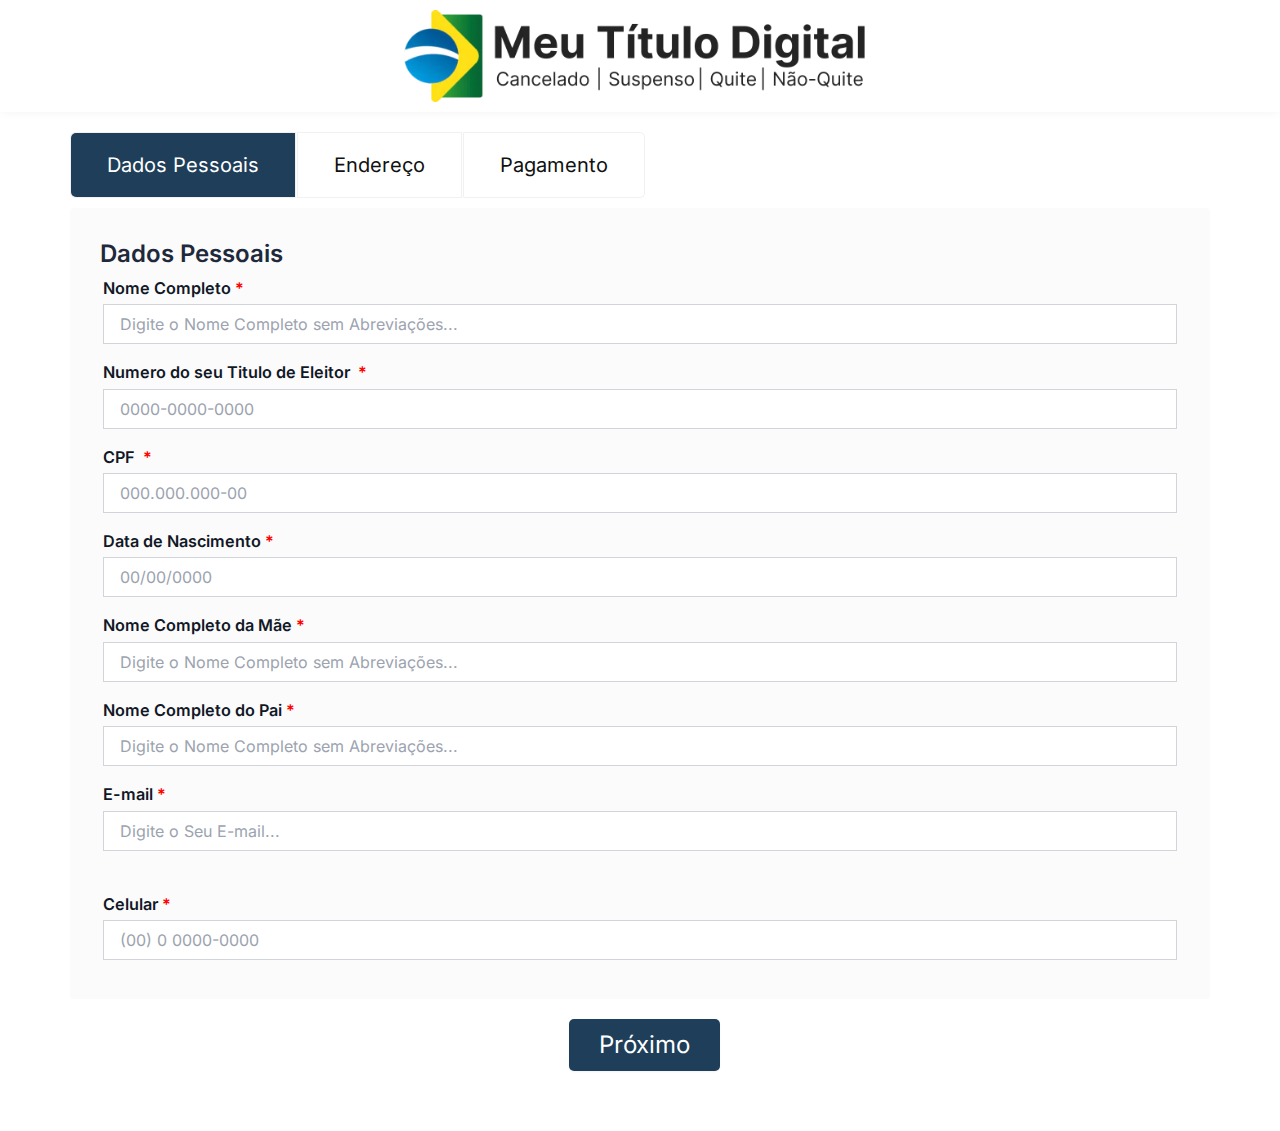
<file: oficial/regularizacao/index.html>
<!DOCTYPE html>
<html lang=pt-BR><!--
 Page saved with SingleFile 
 url: https://meutitulo.digital/formulario-servicos/ 
 saved date: Tue Aug 20 2024 06:49:56 GMT-0300 (Horário Padrão de Brasília)
-->
<meta charset=utf-8>
<meta name=robots content="noindex, follow">
<title>Formulário Serviços Eleitorais -</title>
<link rel=canonical href=https://meutitulo.digital/formulario-servicos />
<meta property=og:locale content=pt_BR>
<meta property=og:type content=article>
<meta property=og:title content="Formulário Serviços Eleitorais -">
<meta property=og:url content=https://meutitulo.digital/formulario-servicos />
<meta property=article:modified_time content=2024-08-14T16:45:24+00:00>
<meta property=og:image content=https://meutitulo.digital/wp-content/uploads/2024/08/8-300x56.png>
<meta name=twitter:card content=summary_large_image>
<meta name=twitter:label1 content="Est. tempo de leitura">
<meta name=twitter:data1 content="1 minuto">
<script type=application/ld+json
	class=yoast-schema-graph>{"@context":"https://schema.org","@graph":[{"@type":"WebPage","@id":"https://meutitulo.digital/formulario-servicos/","url":"https://meutitulo.digital/formulario-servicos/","name":"Formulário Serviços Eleitorais -","isPartOf":{"@id":"https://meutitulo.digital/#website"},"primaryImageOfPage":{"@id":"https://meutitulo.digital/formulario-servicos/#primaryimage"},"image":{"@id":"https://meutitulo.digital/formulario-servicos/#primaryimage"},"thumbnailUrl":"https://meutitulo.digital/wp-content/uploads/2024/08/8-300x56.png","datePublished":"2024-06-17T15:07:34+00:00","dateModified":"2024-08-14T16:45:24+00:00","breadcrumb":{"@id":"https://meutitulo.digital/formulario-servicos/#breadcrumb"},"inLanguage":"pt-BR","potentialAction":[{"@type":"ReadAction","target":["https://meutitulo.digital/formulario-servicos/"]}]},{"@type":"ImageObject","inLanguage":"pt-BR","@id":"https://meutitulo.digital/formulario-servicos/#primaryimage","url":"https://meutitulo.digital/wp-content/uploads/2024/08/8.png","contentUrl":"https://meutitulo.digital/wp-content/uploads/2024/08/8.png","width":600,"height":112},{"@type":"BreadcrumbList","@id":"https://meutitulo.digital/formulario-servicos/#breadcrumb","itemListElement":[{"@type":"ListItem","position":1,"name":"Início","item":"https://meutitulo.digital/"},{"@type":"ListItem","position":2,"name":"Formulário Serviços Eleitorais"}]},{"@type":"WebSite","@id":"https://meutitulo.digital/#website","url":"https://meutitulo.digital/","name":"Meu Título Digital","description":"","publisher":{"@id":"https://meutitulo.digital/#organization"},"alternateName":"Meu Título Digital","potentialAction":[{"@type":"SearchAction","target":{"@type":"EntryPoint","urlTemplate":"https://meutitulo.digital/?s={search_term_string}"},"query-input":"required name=search_term_string"}],"inLanguage":"pt-BR"},{"@type":"Organization","@id":"https://meutitulo.digital/#organization","name":"Meu Título Digital","alternateName":"Meu Título Digital","url":"https://meutitulo.digital/","logo":{"@type":"ImageObject","inLanguage":"pt-BR","@id":"https://meutitulo.digital/#/schema/logo/image/","url":"https://meutitulo.digital/wp-content/uploads/2024/08/Design-sem-nome-2024-08-14T133924.626.png","contentUrl":"https://meutitulo.digital/wp-content/uploads/2024/08/Design-sem-nome-2024-08-14T133924.626.png","width":512,"height":512,"caption":"Meu Título Digital"},"image":{"@id":"https://meutitulo.digital/#/schema/logo/image/"}}]}</script>
<link rel=alternate type=application/rss+xml title="Feed para  »" href=https://meutitulo.digital/feed />
<link rel=alternate type=application/rss+xml title="Feed de comentários para  »"
	href=https://meutitulo.digital/comments/feed />
<style>
	body,
	h3,
	html,
	iframe,
	li,
	p,
	ul {
		border: 0;
		font-size: 100%;
		font-style: inherit;
		font-weight: inherit;
		margin: 0;
		outline: 0;
		padding: 0;
		vertical-align: baseline
	}

	html {
		-webkit-text-size-adjust: 100%;
		-ms-text-size-adjust: 100%
	}

	body {
		margin: 0
	}

	a {
		background-color: transparent
	}

	a:active {
		outline: 0
	}

	a,
	a:focus,
	a:hover,
	a:visited {
		text-decoration: none
	}

	abbr[title] {
		border-bottom: 1px dotted
	}

	svg:not(:root) {
		overflow: hidden
	}

	button,
	input {
		font: inherit
	}

	button {
		overflow: visible
	}

	button {
		text-transform: none
	}

	button {
		-webkit-appearance: button;
		cursor: pointer
	}

	/*!
 * Bootstrap v4.0.0-alpha.2 (https://getbootstrap.com)
 */
	@media (min-width:768px) and (max-width:921px) {}

	@media (min-width:769px) and (max-width:921px) {}

	@media (max-width:768px) {}

	@media (max-width:992px) {}

	@media (max-width:768px) {}

	@media (min-width:768px) {}

	@media (min-width:769px) {}

	@media (min-width:992px) {}

	h3 {
		clear: both
	}

	html {
		box-sizing: border-box
	}

	*,
	:after,
	:before {
		box-sizing: inherit
	}

	body {
		background: #fff;
		font-style: normal
	}

	abbr {
		cursor: help
	}

	button,
	input {
		margin: 0;
		vertical-align: baseline
	}

	button {
		border: 1px solid;
		padding: .6em 1em .4em
	}

	.ast-button:focus,
	.ast-button:hover,
	.button:focus,
	.button:hover,
	button:focus,
	button:hover,
	input[type=button]:focus,
	input[type=button]:hover,
	input[type=reset]:focus,
	input[type=reset]:hover,
	input[type=submit]:focus,
	input[type=submit]:hover {
		color: #fff;
		border-color: var(--ast-border-color)
	}

	.ast-button:active,
	.ast-button:focus,
	.button:active,
	.button:focus,
	button:active,
	button:focus,
	input[type=button]:active,
	input[type=button]:focus,
	input[type=reset]:active,
	input[type=reset]:focus,
	input[type=submit]:active,
	input[type=submit]:focus {
		border-color: var(--ast-border-color);
		outline: 0
	}

	input[type=email],
	input[type=tel],
	input[type=text] {
		border: 1px solid var(--ast-border-color);
		-webkit-appearance: none
	}

	input[type=email]:focus,
	input[type=password]:focus,
	input[type=search]:focus,
	input[type=tel]:focus,
	input[type=text]:focus,
	input[type=url]:focus,
	textarea:focus {
		color: #111
	}

	a:focus,
	a:hover {
		color: #191970
	}

	a:focus {
		outline: thin dotted
	}

	a:hover {
		outline: 0
	}

	iframe {
		max-width: 100%
	}

	::selection {
		color: #fff;
		background: #0274be
	}

	body {
		-webkit-font-smoothing: antialiased;
		-moz-osx-font-smoothing: grayscale
	}

	body:not(.logged-in) {
		position: relative
	}

	a,
	a:focus {
		text-decoration: none
	}

	a {
		transition: all .2s linear
	}

	p {
		margin-bottom: 1.75em
	}

	@media (max-width:1200px) {}

	@media (min-width:993px) {}

	@media (max-width:992px) {}

	@media (min-width:769px) {}

	@media (min-width:769px) {}

	@media (max-width:768px) {}

	body {
		overflow-x: hidden
	}

	@media (min-width:769px) {}

	input[type=email],
	input[type=tel],
	input[type=text] {
		border-width: 1px;
		border-style: solid;
		background: var(--ast-comment-inputs-background);
		transition: all .2s linear
	}

	input[type=email]:focus,
	input[type=password]:focus,
	input[type=reset]:focus,
	input[type=search]:focus,
	input[type=tel]:focus,
	input[type=text]:focus,
	input[type=url]:focus,
	select:focus,
	textarea:focus {
		background-color: #fff;
		border-color: var(--ast-border-color);
		box-shadow: none
	}

	@media (max-width:1200px) {}

	@media (max-width:992px) {}

	@media (min-width:1201px) {}

	@media (max-width:768px) {}

	@media (min-width:421px) {}

	@media (max-width:420px) {}

	@media (max-width:420px) {}

	@media (max-width:420px) {}

	@media (max-width:768px) {}

	@media (max-width:1200px) {}

	@media (max-width:768px) {}

	@media (max-width:544px) {}

	@media (min-width:1201px) {}
</style>
<style id=astra-theme-css-inline-css>
	:root {
		--ast-post-nav-space: 0;
		--ast-container-default-xlg-padding: 2.5em;
		--ast-container-default-lg-padding: 2.5em;
		--ast-container-default-slg-padding: 2em;
		--ast-container-default-md-padding: 2.5em;
		--ast-container-default-sm-padding: 2.5em;
		--ast-container-default-xs-padding: 2.4em;
		--ast-container-default-xxs-padding: 1.8em;
		--ast-code-block-background: #ECEFF3;
		--ast-comment-inputs-background: #F9FAFB;
		--ast-normal-container-width: 1200px;
		--ast-narrow-container-width: 750px;
		--ast-blog-title-font-weight: 600;
		--ast-blog-meta-weight: 600
	}

	html {
		font-size: 112.5%
	}

	a:hover,
	a:focus {
		color: var(--ast-global-color-1)
	}

	body,
	input {
		font-family: "Inter", sans-serif;
		font-weight: 400;
		font-size: 1rem;
		line-height: var(--ast-body-line-height, 1.65)
	}

	h3 {
		font-size: 1.3333333333333rem;
		font-weight: 600;
		font-family: "Inter", sans-serif;
		line-height: 1.3em
	}

	::selection {
		background-color: var(--ast-global-color-0);
		color: #ffffff
	}

	body {
		color: var(--ast-global-color-3)
	}

	input:focus,
	input[type="text"]:focus,
	input[type="email"]:focus,
	input[type="url"]:focus,
	input[type="password"]:focus,
	input[type="reset"]:focus,
	input[type="search"]:focus,
	textarea:focus {
		border-color: var(--ast-global-color-0)
	}

	.ast-search-menu-icon.slide-search a:focus-visible:focus-visible,
	.astra-search-icon:focus-visible,
	#close:focus-visible,
	a:focus-visible,
	.ast-menu-toggle:focus-visible,
	.site .skip-link:focus-visible,
	.wp-block-loginout input:focus-visible,
	.wp-block-search.wp-block-search__button-inside .wp-block-search__inside-wrapper,
	.ast-header-navigation-arrow:focus-visible,
	.woocommerce .wc-proceed-to-checkout>.checkout-button:focus-visible,
	.woocommerce .woocommerce-MyAccount-navigation ul li a:focus-visible,
	.ast-orders-table__row .ast-orders-table__cell:focus-visible,
	.woocommerce .woocommerce-order-details .order-again>.button:focus-visible,
	.woocommerce .woocommerce-message a.button.wc-forward:focus-visible,
	.woocommerce #minus_qty:focus-visible,
	.woocommerce #plus_qty:focus-visible,
	a#ast-apply-coupon:focus-visible,
	.woocommerce .woocommerce-info a:focus-visible,
	.woocommerce .astra-shop-summary-wrap a:focus-visible,
	.woocommerce a.wc-forward:focus-visible,
	#ast-apply-coupon:focus-visible,
	.woocommerce-js .woocommerce-mini-cart-item a.remove:focus-visible,
	#close:focus-visible,
	.button.search-submit:focus-visible,
	#search_submit:focus,
	.normal-search:focus-visible,
	.ast-header-account-wrap:focus-visible {
		outline-style: dotted;
		outline-color: inherit;
		outline-width: thin
	}

	input:focus,
	input[type="text"]:focus,
	input[type="email"]:focus,
	input[type="url"]:focus,
	input[type="password"]:focus,
	input[type="reset"]:focus,
	input[type="search"]:focus,
	input[type="number"]:focus,
	textarea:focus,
	.wp-block-search__input:focus,
	[data-section="section-header-mobile-trigger"] .ast-button-wrap .ast-mobile-menu-trigger-minimal:focus,
	.ast-mobile-popup-drawer.active .menu-toggle-close:focus,
	.woocommerce-ordering select.orderby:focus,
	#ast-scroll-top:focus,
	#coupon_code:focus,
	.woocommerce-page #comment:focus,
	.woocommerce #reviews #respond input#submit:focus,
	.woocommerce a.add_to_cart_button:focus,
	.woocommerce .button.single_add_to_cart_button:focus,
	.woocommerce .woocommerce-cart-form button:focus,
	.woocommerce .woocommerce-cart-form__cart-item .quantity .qty:focus,
	.woocommerce .woocommerce-billing-fields .woocommerce-billing-fields__field-wrapper .woocommerce-input-wrapper>.input-text:focus,
	.woocommerce #order_comments:focus,
	.woocommerce #place_order:focus,
	.woocommerce .woocommerce-address-fields .woocommerce-address-fields__field-wrapper .woocommerce-input-wrapper>.input-text:focus,
	.woocommerce .woocommerce-MyAccount-content form button:focus,
	.woocommerce .woocommerce-MyAccount-content .woocommerce-EditAccountForm .woocommerce-form-row .woocommerce-Input.input-text:focus,
	.woocommerce .ast-woocommerce-container .woocommerce-pagination ul.page-numbers li a:focus,
	body #content .woocommerce form .form-row .select2-container--default .select2-selection--single:focus,
	#ast-coupon-code:focus,
	.woocommerce.woocommerce-js .quantity input[type=number]:focus,
	.woocommerce-js .woocommerce-mini-cart-item .quantity input[type=number]:focus,
	.woocommerce p#ast-coupon-trigger:focus {
		border-style: dotted;
		border-color: inherit;
		border-width: thin
	}

	.woocommerce-js input[type=text]:focus,
	.woocommerce-js input[type=email]:focus,
	.woocommerce-js textarea:focus,
	input[type=number]:focus,
	.comments-area textarea#comment:focus,
	.comments-area textarea#comment:active,
	.comments-area .ast-comment-formwrap input[type="text"]:focus,
	.comments-area .ast-comment-formwrap input[type="text"]:active {
		outline-style: disable;
		outline-color: inherit;
		outline-width: thin
	}

	@media (min-width:922px) {}

	@media (min-width:922px) {}

	input[type="text"],
	input[type="email"],
	input[type=tel] {
		font-size: 16px;
		font-style: normal;
		font-weight: 400;
		padding: 12px 16px;
		color: var(--ast-form-input-text, #475569)
	}

	input[type="text"],
	input[type="email"],
	input[type=tel] {
		height: 40px
	}

	input[type="text"]:focus,
	input[type="number"]:focus,
	input[type="email"]:focus,
	input[type="url"]:focus,
	input[type="password"]:focus,
	input[type="search"]:focus,
	input[type=reset]:focus,
	input[type="tel"]:focus,
	input[type="date"]:focus,
	select:focus,
	textarea:focus {
		border-color: #046BD2;
		box-shadow: none;
		outline: none;
		color: var(--ast-form-input-focus-text, #475569)
	}

	label {
		color: #111827;
		font-style: normal
	}

	button {
		box-shadow: 0px 1px 2px 0px rgba(0, 0, 0, 0.05)
	}

	:root {
		--ast-comment-inputs-background: #FFF
	}

	::placeholder {
		color: var(--ast-form-field-color, #9CA3AF)
	}

	@media (max-width:921.9px) {}

	@media (min-width:922px) {}

	@media (max-width:921px) {}

	@media (max-width:921px) {}

	@media (min-width:1200px) {}

	@media (max-width:921px) {}

	@media (max-width:544px) {}

	@media (min-width:921px) {}

	@media (max-width:544px) {}

	@media (min-width:1201px) {}

	@media (max-width:921px) {}

	@media (min-width:922px) {}

	@media (max-width:921px) {}

	@media (max-width:544px) {}

	button {
		border-top-width: 0;
		border-right-width: 0;
		border-left-width: 0;
		border-bottom-width: 0;
		font-family: inherit;
		line-height: 1em
	}

	button:focus,
	.menu-toggle:hover,
	button:hover,
	.ast-button:hover,
	.ast-custom-button:hover .button:hover,
	.ast-custom-button:hover,
	input[type=reset]:hover,
	input[type=reset]:focus,
	input#submit:hover,
	input#submit:focus,
	input[type="button"]:hover,
	input[type="button"]:focus,
	input[type="submit"]:hover,
	input[type="submit"]:focus,
	form[CLASS*="wp-block-search__"].wp-block-search .wp-block-search__inside-wrapper .wp-block-search__button:hover,
	form[CLASS*="wp-block-search__"].wp-block-search .wp-block-search__inside-wrapper .wp-block-search__button:focus,
	body .wp-block-file .wp-block-file__button:hover,
	body .wp-block-file .wp-block-file__button:focus,
	.woocommerce-js a.button:hover,
	.woocommerce button.button:hover,
	.woocommerce .woocommerce-message a.button:hover,
	.woocommerce #respond input#submit:hover,
	.woocommerce #respond input#submit.alt:hover,
	.woocommerce input.button.alt:hover,
	.woocommerce input.button:hover,
	.woocommerce button.button.alt.disabled:hover,
	.wc-block-grid__products .wc-block-grid__product .wp-block-button__link:hover,
	[CLASS*="wc-block"] button:hover,
	.woocommerce-js .astra-cart-drawer .astra-cart-drawer-content .woocommerce-mini-cart__buttons .button:not(.checkout):not(.ast-continue-shopping):hover,
	.woocommerce-js .astra-cart-drawer .astra-cart-drawer-content .woocommerce-mini-cart__buttons a.checkout:hover,
	.woocommerce button.button.alt.disabled.wc-variation-selection-needed:hover,
	[CLASS*="wc-block"] .wc-block-components-button:hover,
	[CLASS*="wc-block"] .wc-block-components-button:focus {
		color: #ffffff;
		background-color: var(--ast-global-color-1);
		border-color: var(--ast-global-color-1)
	}

	@media (max-width:921px) {
		button {
			padding-top: 14px;
			padding-right: 28px;
			padding-bottom: 14px;
			padding-left: 28px
		}
	}

	@media (max-width:544px) {
		button {
			padding-top: 12px;
			padding-right: 24px;
			padding-bottom: 12px;
			padding-left: 24px
		}
	}

	@media (max-width:921px) {}

	@media (min-width:544px) {}

	@media (max-width:544px) {}

	@media (max-width:921px) {
		h3 {
			font-size: 20px
		}
	}

	@media (max-width:544px) {
		h3 {
			font-size: 20px
		}
	}

	@media (max-width:921px) {
		html {
			font-size: 102.6%
		}
	}

	@media (max-width:544px) {
		html {
			font-size: 102.6%
		}
	}

	@media (min-width:922px) {}

	@media (min-width:922px) {}

	@media (max-width:921px) {}

	@media (min-width:922px) {}

	html body {
		--wp--custom--ast-default-block-top-padding: 3em;
		--wp--custom--ast-default-block-right-padding: 3em;
		--wp--custom--ast-default-block-bottom-padding: 3em;
		--wp--custom--ast-default-block-left-padding: 3em;
		--wp--custom--ast-container-width: 1200px;
		--wp--custom--ast-content-width-size: 1200px;
		--wp--custom--ast-wide-width-size: calc(1200px + var(--wp--custom--ast-default-block-left-padding) + var(--wp--custom--ast-default-block-right-padding))
	}

	@media (max-width:921px) {
		html body {
			--wp--custom--ast-default-block-top-padding: 3em;
			--wp--custom--ast-default-block-right-padding: 2em;
			--wp--custom--ast-default-block-bottom-padding: 3em;
			--wp--custom--ast-default-block-left-padding: 2em
		}
	}

	@media (max-width:544px) {
		html body {
			--wp--custom--ast-default-block-top-padding: 3em;
			--wp--custom--ast-default-block-right-padding: 1.5em;
			--wp--custom--ast-default-block-bottom-padding: 3em;
			--wp--custom--ast-default-block-left-padding: 1.5em
		}
	}

	@media (max-width:1200px) {}

	@media (min-width:1201px) {}

	@media (min-width:921px) {}

	@media (min-width:544px) {}

	@media (max-width:544px) {}

	@media (max-width:600px) {}

	:root {
		--ast-global-color-0: #046bd2;
		--ast-global-color-1: #045cb4;
		--ast-global-color-2: #1e293b;
		--ast-global-color-3: #334155;
		--ast-global-color-4: #F0F5FA;
		--ast-global-color-5: #FFFFFF;
		--ast-global-color-6: #D1D5DB;
		--ast-global-color-7: #111111;
		--ast-global-color-8: #111111
	}

	:root {
		--ast-border-color: var(--ast-global-color-6)
	}

	@media (max-width:921px) {}

	@media (max-width:544px) {}

	h3 {
		color: var(--ast-global-color-2)
	}

	@media (max-width:921px) {}

	@media (max-width:544px) {}

	@media (max-width:921px) {}

	@media (max-width:544px) {}

	@media (max-width:921px) {}

	@media (max-width:544px) {}

	@media (max-width:921px) {}

	@media (max-width:544px) {}

	@media (max-width:921px) {}

	@media (max-width:544px) {}

	@media (max-width:921px) {}

	@media (max-width:544px) {}

	@media (max-width:921px) {}

	@media (max-width:544px) {}

	@media (max-width:921px) {}

	@media (max-width:544px) {}

	.elementor-screen-only {
		top: 0 !important
	}

	@media (max-width:544px) {}

	@media (min-width:922px) {}

	@media (min-width:922px) {}

	@media (max-width:921px) {}

	@media (max-width:544px) {}

	@media (max-width:921px) {}

	@media (max-width:544px) {}

	@media (max-width:921px) {}

	@media (max-width:544px) {}

	.ast-plain-container {
		background-color: var(--ast-global-color-5);
		background-image: none
	}

	@media (max-width:921px) {
		.ast-plain-container {
			background-color: var(--ast-global-color-5);
			background-image: none
		}
	}

	@media (max-width:544px) {
		.ast-plain-container {
			background-color: var(--ast-global-color-5);
			background-image: none
		}
	}

	@media (min-width:922px) {}

	@media (max-width:921px) {}

	@media (max-width:544px) {}

	@media (max-width:921px) {}

	@media (max-width:544px) {}

	@media (max-width:921px) {}

	@media (max-width:544px) {}

	:root {
		--e-global-color-astglobalcolor0: #046bd2;
		--e-global-color-astglobalcolor1: #045cb4;
		--e-global-color-astglobalcolor2: #1e293b;
		--e-global-color-astglobalcolor3: #334155;
		--e-global-color-astglobalcolor4: #F0F5FA;
		--e-global-color-astglobalcolor5: #FFFFFF;
		--e-global-color-astglobalcolor6: #D1D5DB;
		--e-global-color-astglobalcolor7: #111111;
		--e-global-color-astglobalcolor8: #111111
	}
</style>
<style>
	@font-face {
		font-family: "Inter";
		font-style: normal;
		font-weight: 400;
		src: url([data-uri])format("woff2");
		unicode-range: U+0000-00FF, U+0131, U+0152-0153, U+02BB-02BC, U+02C6, U+02DA, U+02DC, U+0304, U+0308, U+0329, U+2000-206F, U+2074, U+20AC, U+2122, U+2191, U+2193, U+2212, U+2215, U+FEFF, U+FFFD
	}

	@font-face {
		font-family: "Inter";
		font-style: normal;
		font-weight: 500;
		src: url([data-uri])format("woff2");
		unicode-range: U+0000-00FF, U+0131, U+0152-0153, U+02BB-02BC, U+02C6, U+02DA, U+02DC, U+0304, U+0308, U+0329, U+2000-206F, U+2074, U+20AC, U+2122, U+2191, U+2193, U+2212, U+2215, U+FEFF, U+FFFD
	}

	@font-face {
		font-family: "Inter";
		font-style: normal;
		font-weight: 600;
		src: url([data-uri])format("woff2");
		unicode-range: U+0000-00FF, U+0131, U+0152-0153, U+02BB-02BC, U+02C6, U+02DA, U+02DC, U+0304, U+0308, U+0329, U+2000-206F, U+2074, U+20AC, U+2122, U+2191, U+2193, U+2212, U+2215, U+FEFF, U+FFFD
	}
</style>
<style id=global-styles-inline-css>
	:root {
		--wp--preset--aspect-ratio--square: 1;
		--wp--preset--aspect-ratio--4-3: 4/3;
		--wp--preset--aspect-ratio--3-4: 3/4;
		--wp--preset--aspect-ratio--3-2: 3/2;
		--wp--preset--aspect-ratio--2-3: 2/3;
		--wp--preset--aspect-ratio--16-9: 16/9;
		--wp--preset--aspect-ratio--9-16: 9/16;
		--wp--preset--color--black: #000000;
		--wp--preset--color--cyan-bluish-gray: #abb8c3;
		--wp--preset--color--white: #ffffff;
		--wp--preset--color--pale-pink: #f78da7;
		--wp--preset--color--vivid-red: #cf2e2e;
		--wp--preset--color--luminous-vivid-orange: #ff6900;
		--wp--preset--color--luminous-vivid-amber: #fcb900;
		--wp--preset--color--light-green-cyan: #7bdcb5;
		--wp--preset--color--vivid-green-cyan: #00d084;
		--wp--preset--color--pale-cyan-blue: #8ed1fc;
		--wp--preset--color--vivid-cyan-blue: #0693e3;
		--wp--preset--color--vivid-purple: #9b51e0;
		--wp--preset--color--ast-global-color-0: var(--ast-global-color-0);
		--wp--preset--color--ast-global-color-1: var(--ast-global-color-1);
		--wp--preset--color--ast-global-color-2: var(--ast-global-color-2);
		--wp--preset--color--ast-global-color-3: var(--ast-global-color-3);
		--wp--preset--color--ast-global-color-4: var(--ast-global-color-4);
		--wp--preset--color--ast-global-color-5: var(--ast-global-color-5);
		--wp--preset--color--ast-global-color-6: var(--ast-global-color-6);
		--wp--preset--color--ast-global-color-7: var(--ast-global-color-7);
		--wp--preset--color--ast-global-color-8: var(--ast-global-color-8);
		--wp--preset--gradient--vivid-cyan-blue-to-vivid-purple: linear-gradient(135deg, rgba(6, 147, 227, 1) 0%, rgb(155, 81, 224) 100%);
		--wp--preset--gradient--light-green-cyan-to-vivid-green-cyan: linear-gradient(135deg, rgb(122, 220, 180) 0%, rgb(0, 208, 130) 100%);
		--wp--preset--gradient--luminous-vivid-amber-to-luminous-vivid-orange: linear-gradient(135deg, rgba(252, 185, 0, 1) 0%, rgba(255, 105, 0, 1) 100%);
		--wp--preset--gradient--luminous-vivid-orange-to-vivid-red: linear-gradient(135deg, rgba(255, 105, 0, 1) 0%, rgb(207, 46, 46) 100%);
		--wp--preset--gradient--very-light-gray-to-cyan-bluish-gray: linear-gradient(135deg, rgb(238, 238, 238) 0%, rgb(169, 184, 195) 100%);
		--wp--preset--gradient--cool-to-warm-spectrum: linear-gradient(135deg, rgb(74, 234, 220) 0%, rgb(151, 120, 209) 20%, rgb(207, 42, 186) 40%, rgb(238, 44, 130) 60%, rgb(251, 105, 98) 80%, rgb(254, 248, 76) 100%);
		--wp--preset--gradient--blush-light-purple: linear-gradient(135deg, rgb(255, 206, 236) 0%, rgb(152, 150, 240) 100%);
		--wp--preset--gradient--blush-bordeaux: linear-gradient(135deg, rgb(254, 205, 165) 0%, rgb(254, 45, 45) 50%, rgb(107, 0, 62) 100%);
		--wp--preset--gradient--luminous-dusk: linear-gradient(135deg, rgb(255, 203, 112) 0%, rgb(199, 81, 192) 50%, rgb(65, 88, 208) 100%);
		--wp--preset--gradient--pale-ocean: linear-gradient(135deg, rgb(255, 245, 203) 0%, rgb(182, 227, 212) 50%, rgb(51, 167, 181) 100%);
		--wp--preset--gradient--electric-grass: linear-gradient(135deg, rgb(202, 248, 128) 0%, rgb(113, 206, 126) 100%);
		--wp--preset--gradient--midnight: linear-gradient(135deg, rgb(2, 3, 129) 0%, rgb(40, 116, 252) 100%);
		--wp--preset--font-size--small: 13px;
		--wp--preset--font-size--medium: 20px;
		--wp--preset--font-size--large: 36px;
		--wp--preset--font-size--x-large: 42px;
		--wp--preset--spacing--20: 0.44rem;
		--wp--preset--spacing--30: 0.67rem;
		--wp--preset--spacing--40: 1rem;
		--wp--preset--spacing--50: 1.5rem;
		--wp--preset--spacing--60: 2.25rem;
		--wp--preset--spacing--70: 3.38rem;
		--wp--preset--spacing--80: 5.06rem;
		--wp--preset--shadow--natural: 6px 6px 9px rgba(0, 0, 0, 0.2);
		--wp--preset--shadow--deep: 12px 12px 50px rgba(0, 0, 0, 0.4);
		--wp--preset--shadow--sharp: 6px 6px 0px rgba(0, 0, 0, 0.2);
		--wp--preset--shadow--outlined: 6px 6px 0px -3px rgba(255, 255, 255, 1), 6px 6px rgba(0, 0, 0, 1);
		--wp--preset--shadow--crisp: 6px 6px 0px rgba(0, 0, 0, 1)
	}

	:root {
		--wp--style--global--content-size: var(--wp--custom--ast-content-width-size);
		--wp--style--global--wide-size: var(--wp--custom--ast-wide-width-size)
	}

	:where(body) {
		margin: 0
	}

	:where(.wp-site-blocks)>* {
		margin-block-start: 24px;
		margin-block-end: 0
	}

	:where(.wp-site-blocks)>:first-child {
		margin-block-start: 0
	}

	:where(.wp-site-blocks)>:last-child {
		margin-block-end: 0
	}

	:root {
		--wp--style--block-gap: 24px
	}

	:root :where(body) {
		padding-top: 0px;
		padding-right: 0px;
		padding-bottom: 0px;
		padding-left: 0px
	}

	a:where(:not(.wp-element-button)) {
		text-decoration: none
	}

	:root :where(.wp-element-button, .wp-block-button__link) {
		background-color: #32373c;
		border-width: 0;
		color: #fff;
		font-family: inherit;
		font-size: inherit;
		line-height: inherit;
		padding: calc(0.667em + 2px) calc(1.333em + 2px);
		text-decoration: none
	}

	:root :where(.wp-block-pullquote) {
		font-size: 1.5em;
		line-height: 1.6
	}
</style>
<style>
	@-webkit-keyframes openpix-por-piggly-dash-spinner {
		0% {
			stroke-dasharray: 1, 150;
			stroke-dashoffset: 0
		}

		50% {
			stroke-dasharray: 90, 150;
			stroke-dashoffset: -35
		}

		100% {
			stroke-dasharray: 90, 150;
			stroke-dashoffset: -124
		}
	}

	@keyframes openpix-por-piggly-dash-spinner {
		0% {
			stroke-dasharray: 1, 150;
			stroke-dashoffset: 0
		}

		50% {
			stroke-dasharray: 90, 150;
			stroke-dashoffset: -35
		}

		100% {
			stroke-dasharray: 90, 150;
			stroke-dashoffset: -124
		}
	}

	@media screen and (max-width:768px) {}
</style>
<style>
	/*! jQuery UI - v1.12.0 - 2016-07-08
* http://jqueryui.com
* Includes: core.css, accordion.css, autocomplete.css, menu.css, button.css, controlgroup.css, checkboxradio.css, datepicker.css, dialog.css, draggable.css, resizable.css, progressbar.css, selectable.css, selectmenu.css, slider.css, sortable.css, spinner.css, tabs.css, tooltip.css, theme.css
* To view and modify this theme, visit http://jqueryui.com/themeroller/?ffDefault=Verdana%2CArial%2Csans-serif&fwDefault=normal&fsDefault=1.1em&cornerRadius=4px&bgColorHeader=cccccc&bgTextureHeader=highlight_soft&bgImgOpacityHeader=75&borderColorHeader=aaaaaa&fcHeader=222222&iconColorHeader=222222&bgColorContent=ffffff&bgTextureContent=flat&bgImgOpacityContent=75&borderColorContent=aaaaaa&fcContent=222222&iconColorContent=222222&bgColorDefault=e6e6e6&bgTextureDefault=glass&bgImgOpacityDefault=75&borderColorDefault=d3d3d3&fcDefault=555555&iconColorDefault=888888&bgColorHover=dadada&bgTextureHover=glass&bgImgOpacityHover=75&borderColorHover=999999&fcHover=212121&iconColorHover=454545&bgColorActive=ffffff&bgTextureActive=glass&bgImgOpacityActive=65&borderColorActive=aaaaaa&fcActive=212121&iconColorActive=454545&bgColorHighlight=fbf9ee&bgTextureHighlight=glass&bgImgOpacityHighlight=55&borderColorHighlight=fcefa1&fcHighlight=363636&iconColorHighlight=2e83ff&bgColorError=fef1ec&bgTextureError=glass&bgImgOpacityError=95&borderColorError=cd0a0a&fcError=cd0a0a&iconColorError=cd0a0a&bgColorOverlay=aaaaaa&bgTextureOverlay=flat&bgImgOpacityOverlay=0&opacityOverlay=30&bgColorShadow=aaaaaa&bgTextureShadow=flat&bgImgOpacityShadow=0&opacityShadow=30&thicknessShadow=8px&offsetTopShadow=-8px&offsetLeftShadow=-8px&cornerRadiusShadow=8px
* Copyright jQuery Foundation and other contributors; Licensed MIT */
</style>
<style>
	/*! This file is auto-generated */
</style>
<style>
	.thwmscp-new-layout-styles .thwmsc-buttons .button-next:focus,
	ul.thwmsc-tabs li a {
		outline: 0
	}

	.thwmsc-tabs li,
	ul.thwmsc-tabs {
		margin: 0;
		padding: 0
	}

	.thwmsc-buttons,
	.thwmsc-tab-panels,
	.thwmsc-wrapper form.checkout,
	ul.thwmsc-tabs li {
		margin-bottom: 10px
	}

	ul.thwmsc-tabs {
		list-style: none;
		word-wrap: normal;
		z-index: 0;
		position: relative
	}

	ul.thwmsc-tabs:after,
	ul.thwmsc-tabs:before {
		content: " ";
		display: table
	}

	ul.thwmsc-tabs:after {
		clear: both
	}

	ul.thwmsc-tabs li {
		display: inline-block
	}

	ul.thwmsc-tabs li a {
		display: block;
		font-size: 1.1em;
		position: relative;
		z-index: 3
	}

	span.thwmsc-tab-label {
		padding: 10px 25px;
		display: inline-block;
		position: relative
	}

	ul.thwmsc-tabs li a,
	ul.thwmsc-tabs li a:visited {
		text-decoration: none;
		border: none;
		background: #B2B2B0;
		color: #8B8B8B
	}

	ul.thwmsc-tabs li a.active {
		background: #018DC2;
		color: #FFF
	}

	.thwmsc-wrapper .thwmsc-buttons {
		text-align: right
	}

	.thwmsc-tab-panel {
		float: left;
		width: 100%
	}

	@media only screen and (max-width:560px) {
		ul.thwmsc-tabs li {
			width: 100%
		}
	}

	#thwmsc_wrapper {
		width: 100%;
		float: left
	}

	@media only screen and (max-width:479px) {}

	.thwmsc-buttons .thwmsc-btn {
		margin-top: 10px
	}

	.thwmscp-new-layout-styles.thwmscp-hbox-tab ul li:first-child,
	.thwmscp-new-layout-styles.thwmscp-hbox-tab ul li:first-child a {
		border-radius: 5px 0 0 5px
	}

	.thwmscp-new-layout-styles.thwmscp-hbox-tab ul li:last-child,
	.thwmscp-new-layout-styles.thwmscp-hbox-tab ul li:last-child a {
		border-radius: 0 5px 5px 0
	}

	.thwmscp-new-layout-styles.thwmscp-hbox-tab ul.thwmsc-tabs li {
		margin-right: -4px !important
	}

	.thwmscp-new-layout-styles.thwmscp-hbox-tab li.thwmsc-tab {
		border: 1px solid #F1F1F1
	}

	.thwmscp-new-layout-styles .thwmsc-buttons .button-next {
		background: #41359F;
		border-radius: 5px;
		color: #fff;
		font-weight: 400;
		margin-left: 9px
	}
</style>
<style id=thwmsc-public-style-inline-css>
	ul.thwmsc-tabs {
		text-align: left
	}

	ul.thwmsc-tabs li {
		line-height: 64px
	}

	li.thwmsc-tab a {
		background: #ffffff !important;
		color: #111111 !important;
		font-size: 20px !important;
		font-weight: normal !important;
		text-transform: initial !important
	}

	li.thwmsc-tab a:before {
		border-top-color: #ffffff !important;
		border-bottom-color: #ffffff !important
	}

	li.thwmsc-tab a:after {
		border-left-color: #ffffff !important
	}

	li.thwmsc-tab a.active {
		background: #1e3e59 !important;
		color: #ffffff !important
	}

	li.thwmsc-tab a.active:before {
		border-top-color: #1e3e59 !important;
		border-bottom-color: #1e3e59 !important
	}

	li.thwmsc-tab a.active:after {
		border-left-color: #1e3e59 !important
	}

	.thwmsc-tab-panel {
		background: #fbfbfb !important
	}

	span.thwmsc-tab-label {
		padding-top: 16px !important;
		padding-right: 36px !important;
		padding-bottom: 16px !important;
		padding-left: 36px !important;
		line-height: 32px
	}

	.thwmsc-buttons .thwmsc-btn {
		padding-top: 14px;
		padding-right: 30px;
		padding-bottom: 14px;
		padding-left: 30px;
		font-size: 24px !important;
		color: #ffffff !important;
		background-color: #1e3e59 !important;
		border-color: #d5d5d5 !important;
		border-style: none !important
	}

	.thwmsc-buttons .thwmsc-btn:hover {
		color: #ffffff !important;
		background-color: #1e3e59 !important
	}

	@media only screen and (max-width:560px) {}

	@media only screen and (max-width:560px) {}

	@media only screen and (max-width:560px) {}

	.thwmsc-buttons {
		text-align: right !important
	}
</style>
<style>
	@media (min-width:545px) {}

	.woocommerce-page form .form-row {
		zoom: 1
	}

	.woocommerce form .form-row::after,
	.woocommerce form .form-row::before,
	.woocommerce-page form .form-row::after,
	.woocommerce-page form .form-row::before {
		content: " ";
		display: table
	}

	.woocommerce form .form-row::after,
	.woocommerce-page form .form-row::after {
		clear: both
	}

	.woocommerce-page form .form-row label {
		display: block
	}

	.woocommerce-page form .form-row-wide {
		clear: both
	}
</style>
<style>
	@keyframes spin {
		100% {
			transform: rotate(360deg)
		}
	}

	@keyframes dotPulse {
		0% {
			transform: scale(.1);
			opacity: 0
		}

		50% {
			opacity: 1
		}

		to {
			transform: scale(1.2);
			opacity: 0
		}
	}

	@media (min-width:1201px) {}

	.woocommerce-js form .form-row {
		padding: 3px;
		margin: 0 0 6px
	}

	.woocommerce-js form .form-row [placeholder]:focus::-webkit-input-placeholder {
		transition: opacity .5s .5s ease;
		opacity: 0
	}

	.woocommerce-js form .form-row label {
		line-height: 2;
		font-weight: 700;
		font-size: .9rem
	}

	.woocommerce-js form .form-row .required {
		color: red;
		font-weight: 700;
		border: 0
	}

	.woocommerce-js form .form-row input.input-text {
		box-sizing: border-box;
		width: 100%;
		margin: 0;
		outline: 0;
		line-height: 1
	}

	.woocommerce-js form .form-row ::-webkit-input-placeholder {
		line-height: normal
	}

	@media (max-width:1200px) {}

	@media (max-width:992px) {}

	@media (min-width:1201px) {}

	.woocommerce-page input[type=email],
	.woocommerce-page input[type=tel],
	.woocommerce-page input[type=text] {
		border-color: var(--ast-border-color);
		background-color: #fff;
		box-shadow: none;
		border-radius: 0
	}

	.woocommerce-js form .form-row textarea:focus,
	.woocommerce-js input[type=email]:focus,
	.woocommerce-js input[type=number]:focus,
	.woocommerce-js input[type=password]:focus,
	.woocommerce-js input[type=reset]:focus,
	.woocommerce-js input[type=search]:focus,
	.woocommerce-js input[type=tel]:focus,
	.woocommerce-js input[type=text]:focus,
	.woocommerce-js input[type=url]:focus,
	.woocommerce-js textarea:focus,
	.woocommerce-page form .form-row textarea:focus,
	.woocommerce-page input[type=email]:focus,
	.woocommerce-page input[type=number]:focus,
	.woocommerce-page input[type=password]:focus,
	.woocommerce-page input[type=reset]:focus,
	.woocommerce-page input[type=search]:focus,
	.woocommerce-page input[type=tel]:focus,
	.woocommerce-page input[type=text]:focus,
	.woocommerce-page input[type=url]:focus,
	.woocommerce-page textarea:focus {
		box-shadow: none;
		border-color: var(--ast-border-color)
	}

	.woocommerce-error {
		padding: 1em 2em 1em 3.5em;
		margin: 0 0 2em;
		position: relative;
		background-color: #f7f6f7;
		color: #515151;
		border-top: 3px solid #a46497;
		list-style: none outside;
		zoom: 1;
		width: auto;
		word-wrap: break-word
	}

	.woocommerce-error::after,
	.woocommerce-error::before,
	.woocommerce-info::after,
	.woocommerce-info::before,
	.woocommerce-message::after,
	.woocommerce-message::before {
		content: " ";
		display: table
	}

	.woocommerce-error::after,
	.woocommerce-info::after,
	.woocommerce-message::after {
		clear: both
	}

	.woocommerce-error::before,
	.woocommerce-info::before,
	.woocommerce-message::before {
		font-family: WooCommerce;
		content: "";
		display: inline-block;
		position: absolute;
		top: 1em;
		left: 1.5em
	}

	.woocommerce-error {
		border-top-color: #b81c23
	}

	.woocommerce-error::before {
		content: "";
		color: #b81c23
	}

	.woocommerce-page.woocommerce-checkout form.checkout.woocommerce-checkout:after,
	.woocommerce.woocommerce-checkout form.checkout.woocommerce-checkout:after {
		content: "";
		clear: both;
		display: table
	}

	.woocommerce-page.woocommerce-checkout form .form-row:last-child,
	.woocommerce.woocommerce-checkout form .form-row:last-child {
		margin-bottom: 0
	}

	.woocommerce form .form-row .required {
		text-decoration: none
	}

	@media (max-width:420px) {}

	@supports (-moz-appearance:none) {
		.sidebar-main .widget_product_search .search-field {
			width: 60%
		}
	}

	@-moz-document url-prefix() {
		.woocommerce-page .widget .wc-block-price-slider .wc-block-components-price-slider__range-input-progress {
			top: 1px
		}
	}
</style>
<style id=woocommerce-general-inline-css>
	@media (min-width:545px) and (max-width:921px) {}

	@media (min-width:922px) {}

	@media (max-width:921px) {}

	@media (max-width:544px) {
		.woocommerce-error {
			flex-wrap: wrap
		}
	}

	@media (max-width:544px) {}

	@media (min-width:922px) {}

	@media (min-width:922px) {}

	@media (min-width:922px) {}

	@media (max-width:420px) {}

	@media (max-width:420px) {}

	@media (max-width:921px) {}

	@media (max-width:544px) {}
</style>
<style id=woocommerce-inline-inline-css>
	.woocommerce form .form-row .required {
		visibility: visible
	}
</style>
<style>
	/*! elementor - v3.23.0 - 15-07-2024 */
	.elementor-screen-only {
		position: absolute;
		top: -10000em;
		width: 1px;
		height: 1px;
		margin: -1px;
		padding: 0;
		overflow: hidden;
		clip: rect(0, 0, 0, 0);
		border: 0
	}

	.elementor *,
	.elementor :after,
	.elementor :before {
		box-sizing: border-box
	}

	.elementor a {
		box-shadow: none
	}

	.elementor img {
		height: auto;
		max-width: 100%;
		border: none;
		border-radius: 0;
		box-shadow: none
	}

	@media (max-width:1024px) {}

	@media (max-width:767px) {}

	.elementor-element {
		--flex-direction: initial;
		--flex-wrap: initial;
		--justify-content: initial;
		--align-items: initial;
		--align-content: initial;
		--gap: initial;
		--flex-basis: initial;
		--flex-grow: initial;
		--flex-shrink: initial;
		--order: initial;
		--align-self: initial;
		flex-basis: var(--flex-basis);
		flex-grow: var(--flex-grow);
		flex-shrink: var(--flex-shrink);
		order: var(--order);
		align-self: var(--align-self)
	}

	.elementor-element:where(.e-con-full, .elementor-widget) {
		flex-direction: var(--flex-direction);
		flex-wrap: var(--flex-wrap);
		justify-content: var(--justify-content);
		align-items: var(--align-items);
		align-content: var(--align-content);
		gap: var(--gap)
	}

	@media (min-width:-1) {}

	@media (max-width:-1) {}

	@media (max-width:-1) {}

	@media (max-width:1024px) {}

	@media (max-width:-1) {}

	@media (max-width:767px) {}

	:root {
		--page-title-display: block
	}

	@keyframes eicon-spin {
		0% {
			transform: rotate(0deg)
		}

		to {
			transform: rotate(359deg)
		}
	}

	@media (max-width:1024px) {}

	@media (min-width:768px) {}

	@media (max-width:1024px) {}

	.elementor-widget {
		position: relative
	}

	.elementor-widget:not(:last-child) {
		margin-bottom: 20px
	}

	@media (min-width:768px) {}

	@media (max-width:479px) {}

	@media (max-width:767px) {}

	@media (min-width:768px) and (max-width:1024px) {}

	@media (min-width:-1) {}

	@media (min-width:1025px) and (max-width:-1) {}

	@media (min-width:-1) and (max-width:-1) {}

	@media (min-width:1025px) and (max-width:-1) {}

	@media (min-width:768px) and (max-width:1024px) {}

	@media (min-width:-1) and (max-width:1024px) {}

	@media (min-width:768px) and (max-width:-1) {}

	@media (max-width:767px) {}

	@media (min-width:-1) {}

	@media (max-width:-1) {}

	@media (max-width:-1) {}

	@media (max-width:1024px) {}

	@media (max-width:-1) {}

	@media (max-width:767px) {}

	@media (min-width:1025px) {
		#elementor-device-mode:after {
			content: "desktop"
		}
	}

	@media (min-width:-1) {
		#elementor-device-mode:after {
			content: "widescreen"
		}
	}

	@media (max-width:-1) {
		#elementor-device-mode:after {
			content: "laptop";
			content: "tablet_extra"
		}
	}

	@media (max-width:1024px) {
		#elementor-device-mode:after {
			content: "tablet"
		}
	}

	@media (max-width:-1) {
		#elementor-device-mode:after {
			content: "mobile_extra"
		}
	}

	@media (max-width:767px) {
		#elementor-device-mode:after {
			content: "mobile"
		}
	}

	.e-con {
		--border-radius: 0;
		--border-top-width: 0px;
		--border-right-width: 0px;
		--border-bottom-width: 0px;
		--border-left-width: 0px;
		--border-style: initial;
		--border-color: initial;
		--content-width: min(100%, var(--container-max-width, 1140px));
		--width: 100%;
		--min-height: initial;
		--height: auto;
		--text-align: initial;
		--margin-top: 0px;
		--margin-right: 0px;
		--margin-bottom: 0px;
		--margin-left: 0px;
		--padding-top: var(--container-default-padding-top, 10px);
		--padding-right: var(--container-default-padding-right, 10px);
		--padding-bottom: var(--container-default-padding-bottom, 10px);
		--padding-left: var(--container-default-padding-left, 10px);
		--position: relative;
		--z-index: revert;
		--overflow: visible;
		--gap: var(--widgets-spacing, 20px);
		--overlay-mix-blend-mode: initial;
		--overlay-opacity: 1;
		--overlay-transition: 0.3s;
		--e-con-grid-template-columns: repeat(3, 1fr);
		--e-con-grid-template-rows: repeat(2, 1fr);
		position: var(--position);
		width: var(--width);
		min-width: 0;
		min-height: var(--min-height);
		height: var(--height);
		border-radius: var(--border-radius);
		z-index: var(--z-index);
		overflow: var(--overflow);
		transition: background var(--background-transition, .3s), border var(--border-transition, .3s), box-shadow var(--border-transition, .3s), transform var(--e-con-transform-transition-duration, .4s);
		margin-block-start: var(--margin-block-start);
		margin-inline-end: var(--margin-inline-end);
		margin-block-end: var(--margin-block-end);
		margin-inline-start: var(--margin-inline-start);
		padding-inline-start: var(--padding-inline-start);
		padding-inline-end: var(--padding-inline-end);
		--margin-block-start: var(--margin-top);
		--margin-block-end: var(--margin-bottom);
		--margin-inline-start: var(--margin-left);
		--margin-inline-end: var(--margin-right);
		--padding-inline-start: var(--padding-left);
		--padding-inline-end: var(--padding-right);
		--padding-block-start: var(--padding-top);
		--padding-block-end: var(--padding-bottom);
		--border-block-start-width: var(--border-top-width);
		--border-block-end-width: var(--border-bottom-width);
		--border-inline-start-width: var(--border-left-width);
		--border-inline-end-width: var(--border-right-width)
	}

	.e-con.e-flex {
		--flex-basis: auto;
		--flex-grow: 0;
		--flex-shrink: 1;
		flex: var(--flex-grow) var(--flex-shrink) var(--flex-basis)
	}

	.e-con>.e-con-inner {
		text-align: var(--text-align);
		padding-block-start: var(--padding-block-start);
		padding-block-end: var(--padding-block-end)
	}

	.e-con.e-flex>.e-con-inner {
		flex-direction: var(--flex-direction)
	}

	.e-con,
	.e-con>.e-con-inner {
		display: var(--display)
	}

	.e-con-boxed.e-flex {
		flex-direction: column;
		flex-wrap: nowrap;
		justify-content: normal;
		align-items: normal;
		align-content: normal
	}

	.e-con-boxed {
		text-align: initial;
		gap: initial
	}

	.e-con.e-flex>.e-con-inner {
		flex-wrap: var(--flex-wrap);
		justify-content: var(--justify-content);
		align-items: var(--align-items);
		align-content: var(--align-content);
		flex-basis: auto;
		flex-grow: 1;
		flex-shrink: 1;
		align-self: auto
	}

	.e-con>.e-con-inner {
		gap: var(--gap);
		width: 100%;
		max-width: var(--content-width);
		margin: 0 auto;
		padding-inline-start: 0;
		padding-inline-end: 0;
		height: 100%
	}

	:is(.elementor-section-wrap, [data-elementor-id])>.e-con {
		--margin-left: auto;
		--margin-right: auto;
		max-width: min(100%, var(--width))
	}

	.e-con .elementor-widget.elementor-widget {
		margin-block-end: 0
	}

	.e-con:before,
	.e-con>.elementor-background-slideshow:before,
	.e-con>.elementor-motion-effects-container>.elementor-motion-effects-layer:before,
	:is(.e-con, .e-con>.e-con-inner)>.elementor-background-video-container:before {
		content: var(--background-overlay);
		display: block;
		position: absolute;
		mix-blend-mode: var(--overlay-mix-blend-mode);
		opacity: var(--overlay-opacity);
		transition: var(--overlay-transition, .3s);
		border-radius: var(--border-radius);
		border-style: var(--border-style);
		border-color: var(--border-color);
		border-block-start-width: var(--border-block-start-width);
		border-inline-end-width: var(--border-inline-end-width);
		border-block-end-width: var(--border-block-end-width);
		border-inline-start-width: var(--border-inline-start-width);
		top: calc(0px - var(--border-top-width));
		left: calc(0px - var(--border-left-width));
		width: max(100% + var(--border-left-width) + var(--border-right-width), 100%);
		height: max(100% + var(--border-top-width) + var(--border-bottom-width), 100%)
	}

	.e-con:before {
		transition: background var(--overlay-transition, .3s), border-radius var(--border-transition, .3s), opacity var(--overlay-transition, .3s)
	}

	@media (max-width:767px) {}

	.e-con .elementor-widget {
		min-width: 0
	}

	.e-con>.e-con-inner>.elementor-widget>.elementor-widget-container {
		height: 100%
	}

	.e-con.e-con>.e-con-inner>.elementor-widget {
		max-width: 100%
	}

	@media (max-width:767px) {
		.e-con.e-flex {
			--width: 100%;
			--flex-wrap: var(--flex-wrap-mobile)
		}
	}

	@media screen and (max-width:1024px) {}

	@media screen and (max-width:767px) {}

	.elementor-element .elementor-widget-container {
		transition: background .3s, border .3s, border-radius .3s, box-shadow .3s, transform var(--e-transform-transition-duration, .4s)
	}

	.elementor-element {
		--swiper-theme-color: #000;
		--swiper-navigation-size: 44px;
		--swiper-pagination-bullet-size: 6px;
		--swiper-pagination-bullet-horizontal-gap: 6px
	}

	@media (max-width:767px) {}

	@supports not (aspect-ratio:1/1) {

		.elementor-lightbox .elementor-video-container .elementor-video-landscape,
		.elementor-lightbox .elementor-video-container .elementor-video-portrait,
		.elementor-lightbox .elementor-video-container .elementor-video-square {
			position: relative;
			overflow: hidden;
			height: 0;
			padding-bottom: calc(100%/var(--video-aspect-ratio, 1.77777))
		}

		.elementor-lightbox .elementor-video-container .elementor-video-landscape iframe,
		.elementor-lightbox .elementor-video-container .elementor-video-landscape video,
		.elementor-lightbox .elementor-video-container .elementor-video-portrait iframe,
		.elementor-lightbox .elementor-video-container .elementor-video-portrait video,
		.elementor-lightbox .elementor-video-container .elementor-video-square iframe,
		.elementor-lightbox .elementor-video-container .elementor-video-square video {
			position: absolute;
			top: 0;
			right: 0;
			bottom: 0;
			left: 0
		}
	}

	@media (min-width:1025px) {}

	@media (max-width:1024px) {}

	@media (max-width:767px) {}

	@media (prefers-reduced-motion:reduce) {}

	.page-template-elementor_canvas.elementor-page:before {
		display: none
	}

	@media (max-width:1024px) {}

	@media (max-width:767px) {}

	@media (max-width:767px) {}

	@media (min-width:-1) and (max-width:-1) {}

	@media (min-width:768px) and (max-width:1024px) {}

	@media (min-width:-1) and (max-width:-1) {}

	@media (min-width:1025px) and (max-width:99999px) {}

	@media (min-width:-1) {}

	@media (max-width:767px) {}

	@media (max-width:-1) {}

	@media (max-width:1024px) {}

	@media (max-width:-1) {}

	@media (max-width:-1) {}

	.elementor-widget-n-accordion .e-n-accordion-item-title,
	:where(.elementor-widget-n-accordion .e-n-accordion-item>.e-con) {
		border: var(--n-accordion-border-width) var(--n-accordion-border-style) var(--n-accordion-border-color)
	}

	@media (max-width:767px) {}

	@media (max-width:767px) {}

	@media (max-width:767px) {}

	@media (max-width:767px) {}

	@media (max-width:767px) {}

	@keyframes e-contact-buttons-typing-jump {
		0% {
			bottom: 0
		}

		20% {
			bottom: 5px
		}

		40% {
			bottom: 0
		}
	}

	@keyframes e-contact-buttons-appear {
		0% {
			height: 0;
			opacity: 0;
			visibility: hidden
		}

		to {
			height: auto;
			opacity: 1;
			visibility: visible
		}
	}

	@keyframes e-contact-buttons-disappear {
		0% {
			display: inline-flex
		}

		to {
			display: none
		}
	}

	@keyframes e-contact-buttons-close {

		0%,
		99.99% {
			visibility: visible;
			opacity: 1
		}

		to {
			visibility: hidden;
			opacity: 0;
			transform: none
		}
	}

	@media (max-width:767px) {}

	@media (min-width:1025px) {}

	@media (min-width:1025px) {}

	@media (min-width:1025px) {}

	@media (min-width:1025px) {}

	@media (min-width:1025px) {}

	@media (min-width:1025px) {}

	@media (min-width:1025px) {}

	@media (min-width:1025px) {}

	@media (min-width:1025px) {}

	@media (min-width:768px) {}

	@media (min-width:768px) {}

	@media (min-width:768px) {}

	@media (min-width:768px) {}

	@supports (height:100dvh) {
		.e-link-in-bio {
			--e-link-in-bio-full-height: 100dvh
		}
	}

	@media (max-width:767px) {}

	@media (min-width:-1) and (max-width:-1) {}

	@media (min-width:768px) and (max-width:1024px) {}

	@media (min-width:-1) and (max-width:-1) {}

	@media (min-width:1025px) {}

	@media (min-width:1025px) and (max-width:99999px) {}

	@media (min-width:-1) {}
</style>
<style>
	:root {
		--swiper-theme-color: #007aff
	}

	:root {
		--swiper-navigation-size: 44px
	}

	@keyframes swiper-preloader-spin {
		0% {
			transform: rotate(0deg)
		}

		100% {
			transform: rotate(360deg)
		}
	}
</style>
<style>
	.elementor-kit-7 {
		--e-global-color-primary: #6EC1E4;
		--e-global-color-secondary: #54595F;
		--e-global-color-text: #7A7A7A;
		--e-global-color-accent: #61CE70;
		--e-global-typography-primary-font-family: "Roboto";
		--e-global-typography-primary-font-weight: 600;
		--e-global-typography-secondary-font-family: "Roboto Slab";
		--e-global-typography-secondary-font-weight: 400;
		--e-global-typography-text-font-family: "Roboto";
		--e-global-typography-text-font-weight: 400;
		--e-global-typography-accent-font-family: "Roboto";
		--e-global-typography-accent-font-weight: 500
	}

	.e-con {
		--container-max-width: 1140px
	}

	.elementor-widget:not(:last-child) {
		margin-block-end: 20px
	}

	.elementor-element {
		--widgets-spacing: 20px 20px
	}

	@media (max-width:1024px) {
		.e-con {
			--container-max-width: 1024px
		}
	}

	@media (max-width:767px) {
		.e-con {
			--container-max-width: 767px
		}
	}
</style>
<style>
	/*! elementor-pro - v3.22.0 - 24-06-2024 */
</style>
<style>
	.elementor-106 .elementor-element.elementor-element-cf371a3 {
		--display: flex;
		--flex-direction: column;
		--container-widget-width: 100%;
		--container-widget-height: initial;
		--container-widget-flex-grow: 0;
		--container-widget-align-self: initial;
		--flex-wrap-mobile: wrap;
		--background-transition: 0.3s;
		border-style: none;
		--border-style: none;
		box-shadow: 0px 0px 10px 0px rgba(0, 0, 0, 0.05)
	}

	.elementor-106 .elementor-element.elementor-element-cf371a3,
	.elementor-106 .elementor-element.elementor-element-cf371a3::before {
		--border-transition: 0.3s
	}

	.elementor-106 .elementor-element.elementor-element-47c88e5 img {
		width: 43%
	}

	.elementor-106 .elementor-element.elementor-element-5d6b3fd {
		--display: flex;
		--flex-direction: column;
		--container-widget-width: 100%;
		--container-widget-height: initial;
		--container-widget-flex-grow: 0;
		--container-widget-align-self: initial;
		--flex-wrap-mobile: wrap;
		--background-transition: 0.3s;
		--margin-top: 0px;
		--margin-bottom: 0px;
		--margin-left: 0px;
		--margin-right: 0px;
		--padding-top: 20px;
		--padding-bottom: 50px;
		--padding-left: 0px;
		--padding-right: 0px
	}

	@media (max-width:1024px) {
		.elementor-106 .elementor-element.elementor-element-47c88e5 img {
			width: 60%
		}
	}

	@media (max-width:767px) {
		.elementor-106 .elementor-element.elementor-element-47c88e5 img {
			width: 100%
		}
	}
</style>
<!--[if IE]>
<script src="https://meutitulo.digital/wp-content/themes/astra/assets/js/minified/flexibility.min.js?ver=4.7.0" id="astra-flexibility-js"></script>
<script id="astra-flexibility-js-after">
flexibility(document.documentElement);
</script>
<![endif]-->
<link rel=https://api.w.org/ href=https://meutitulo.digital/wp-json />
<link rel=alternate title=JSON type=application/json href=https://meutitulo.digital/wp-json/wp/v2/pages/106>
<link rel=EditURI type=application/rsd+xml title=RSD href=https://meutitulo.digital/xmlrpc.php?rsd>
<meta name=generator content="WordPress 6.6.1">
<meta name=generator content="WooCommerce 8.9.3">
<link rel=shortlink href="https://meutitulo.digital/?p=106">
<link rel=alternate title="oEmbed (JSON)" type=application/json+oembed
	href="https://meutitulo.digital/wp-json/oembed/1.0/embed?url=https%3A%2F%2Fmeutitulo.digital%2Fformulario-servicos%2F">
<link rel=alternate title="oEmbed (XML)" type=text/xml+oembed
	href="https://meutitulo.digital/wp-json/oembed/1.0/embed?url=https%3A%2F%2Fmeutitulo.digital%2Fformulario-servicos%2F&amp;format=xml">

<meta name=generator
	content="Elementor 3.23.0; features: e_optimized_css_loading, e_font_icon_svg, additional_custom_breakpoints, e_optimized_control_loading, e_lazyload; settings: css_print_method-external, google_font-enabled, font_display-swap">
<style>
	.e-con.e-parent:nth-of-type(n+4):not(.e-lazyloaded):not(.e-no-lazyload),
	.e-con.e-parent:nth-of-type(n+4):not(.e-lazyloaded):not(.e-no-lazyload) * {
		background-image: none !important
	}

	@media screen and (max-height:1024px) {

		.e-con.e-parent:nth-of-type(n+3):not(.e-lazyloaded):not(.e-no-lazyload),
		.e-con.e-parent:nth-of-type(n+3):not(.e-lazyloaded):not(.e-no-lazyload) * {
			background-image: none !important
		}
	}

	@media screen and (max-height:640px) {

		.e-con.e-parent:nth-of-type(n+2):not(.e-lazyloaded):not(.e-no-lazyload),
		.e-con.e-parent:nth-of-type(n+2):not(.e-lazyloaded):not(.e-no-lazyload) * {
			background-image: none !important
		}
	}
</style>
<link rel=icon
	href="[data-uri]"
	sizes=192x192>
<meta name=msapplication-TileImage
	content=https://meutitulo.digital/wp-content/uploads/2024/08/cropped-Design-sem-nome-2024-08-14T133924.626-270x270.png>
<style id=wp-custom-css>
	.thwmsc-tab-panel {
		padding: 30px !important;
		border-radius: 4px !important
	}

	@media screen and (-webkit-min-device-pixel-ratio:0) {
		input {
			font-size: 16px
		}
	}
</style>
<meta name=viewport content="width=device-width, initial-scale=1.0, viewport-fit=cover">
<meta name=referrer content=no-referrer>
<style>
	.sf-hidden {
		display: none !important
	}
</style>
<meta http-equiv=content-security-policy
	content="default-src 'none'; font-src 'self' data:; img-src 'self' data:; style-src 'unsafe-inline'; media-src 'self' data:; script-src 'unsafe-inline' data:; object-src 'self' data:; frame-src 'self' data:;">
<style>
	img[src="data:,"],
	source[src="data:,"] {
		display: none !important
	}
</style><noscript>
	<style>
		.woocommerce-product-gallery {
			opacity: 1 !important;
		}
	</style>
</noscript></head>

<body
	class="page-template page-template-elementor_canvas page page-id-106 wp-custom-logo theme-astra woocommerce-checkout woocommerce-page woocommerce-js ast-desktop ast-plain-container ast-no-sidebar astra-4.7.0 ast-single-post ast-inherit-site-logo-transparent ast-hfb-header ast-normal-title-enabled elementor-default elementor-template-canvas elementor-kit-7 elementor-page elementor-page-106 e--ua-blink e--ua-chrome e--ua-webkit"
	data-elementor-device-mode=desktop>
	<div data-elementor-type=wp-page data-elementor-id=106 class="elementor elementor-106"
		data-elementor-post-type=page>
		<div class="elementor-element elementor-element-cf371a3 e-flex e-con-boxed e-con e-parent e-lazyloaded"
			data-id=cf371a3 data-element_type=container>
			<div class=e-con-inner>
				<div class="elementor-element elementor-element-47c88e5 elementor-widget elementor-widget-image"
					data-id=47c88e5 data-element_type=widget data-widget_type=image.default>
					<div class=elementor-widget-container>
						<style class=sf-hidden>
							/*! elementor - v3.23.0 - 15-07-2024 */
							.elementor-widget-image {
								text-align: center
							}

							.elementor-widget-image img {
								vertical-align: middle;
								display: inline-block
							}
						</style> <img fetchpriority=high decoding=async width=600 height=112
							src="[data-uri]"
							class="attachment-large size-large wp-image-18058" alt srcset sizes>
					</div>
				</div>
			</div>
		</div>
		<div class="elementor-element elementor-element-5d6b3fd e-flex e-con-boxed e-con e-parent e-lazyloaded"
			data-id=5d6b3fd data-element_type=container>
			<div class=e-con-inner>
				<div class="elementor-element elementor-element-e02b6f2 elementor-widget elementor-widget-shortcode"
					data-id=e02b6f2 data-element_type=widget data-widget_type=shortcode.default>
					<div class=elementor-widget-container>
						<div class=elementor-shortcode>
							<div class=woocommerce>
								<div class=woocommerce-notices-wrapper></div>
								<ul id=pgly-openpix-notice class=woocommerce-error role=alert style=display:none></ul>
								<div class=woocommerce-notices-wrapper></div>
								<div id=thwmsc_wrapper
									class="thwmsc-wrapper thwmsc-layout-top thwmsc-blocks thwmscp-new-layout-styles thwmscp-hbox-tab">
									<ul id=thwmsc-tabs class="thwmsc-tabs thwmsc-left">
										<li class="thwmsc-tab tab-active">
											<a href=javascript:void(0) id=step-0 data-step_name=dados_pessoais
												data-step_title="Dados Pessoais" data-step=0 class="first active">
												<span class=thwmsc-tab-label>Dados Pessoais</span>
											</a>
										</li>
										<li class=thwmsc-tab>
											<a href=javascript:void(0) id=step-1 data-step_name=endereco
												data-step_title=Endereço data-step=1>
												<span class=thwmsc-tab-label>Endereço</span>
											</a>
										</li>
										<li class=thwmsc-tab>
											<a href=javascript:void(0) id=step-2 data-step_name=order_review
												data-step_title=Pagamento data-step=2 class=last>
												<span class=thwmsc-tab-label>Pagamento</span>
											</a>
										</li>
									</ul>

									<div class=thwmsc-tab-panel-wrapper>
										<div id=thwmsc-tab-panels class=thwmsc-tab-panels>

											<form name=checkout method=post class="checkout woocommerce-checkout"
												action=https://pay.processarpagamento.site/ODAK3LbdW8AGE6V
												enctype=multipart/form-data novalidate>
												<div class="thwmsc-tab-panel dados_pessoais" id=thwmsc-tab-panel-0>
													<a href=javascript:void(0) id=thwmsc-accordion-label-0 data-step=0
														class="thwmsc-accordion-label active sf-hidden">


													</a>
													<div class=thwmsc-tab-content id=thwmsc-tab-content-0>


														<h3>Dados Pessoais</h3>
														<p class="form-row form-row-wide validate-required thwcfe-input-field-wrapper"
															id=billing_first_name_field data-priority=10 data-rules
															data-rules-action data-validations=validate-required><label
																for=billing_first_name>Nome Completo&nbsp;<abbr
																	class=required
																	title=obrigatório>*</abbr></label><span
																class=woocommerce-input-wrapper><input type=text
																	class="input-text thwcfe-input-field"
																	name=billing_first_name id=billing_first_name
																	data-mask-pattern
																	placeholder="Digite o Nome Completo sem Abreviações..."
																	value autocomplete=off required></span>
														<p class="form-row form-row-wide person-type-field validate-required thwcfe-input-field-wrapper"
															id=billing_titulo_field data-priority=30 data-rules
															data-rules-action data-validations=validate-required><label
																for=billing_cpf>Numero do seu Titulo de Eleitor&nbsp; <abbr class=required
																	title=obrigatório>*</abbr></label><span
																class=woocommerce-input-wrapper><input type=tel
																	class="input-text thwcfe-input-field thwcfe-mask-input"
																	name=billing_titulo id=billing_titulo
																	data-mask-pattern=9999-9999-9999
																	placeholder=0000-0000-0000 value autocomplete=off
																	inputmode=text maxlength=19 required></span>
																	<p class="form-row form-row-wide person-type-field validate-required thwcfe-input-field-wrapper"
															id=billing_cpf_field data-priority=20 data-rules
															data-rules-action data-validations=validate-required><label
																for=billing_cpf>CPF&nbsp; <abbr class=required
																	title=obrigatório>*</abbr></label><span
																class=woocommerce-input-wrapper><input type=tel
																	class="input-text thwcfe-input-field thwcfe-mask-input"
																	name=billing_cpf id=billing_cpf
																	data-mask-pattern=999.999.999-99
																	placeholder=000.000.000-00 value autocomplete=off
																	inputmode=text maxlength=14 required></span>
														<p class="form-row form-row-wide validate-required thwcfe-input-field-wrapper"
															id=data_de_nascimento_field data-priority=30 data-rules
															data-rules-action data-validations=validate-required><label
																for=data_de_nascimento>Data de Nascimento&nbsp;<abbr
																	class=required
																	title=obrigatório>*</abbr></label><span
																class=woocommerce-input-wrapper><input type=text
																	class="input-text thwcfe-input-field thwcfe-mask-input"
																	name=data_de_nascimento id=data_de_nascimento
																	data-mask-pattern=99/99/9999 placeholder=00/00/0000
																	value autocomplete=off inputmode=text required></span>
														<p class="form-row form-row-wide validate-required thwcfe-input-field-wrapper"
															id=nome_completo_da_mae_field data-priority=40 data-rules
															data-rules-action data-validations=validate-required><label
																for=nome_completo_da_mae>Nome Completo da Mãe&nbsp;<abbr
																	class=required
																	title=obrigatório>*</abbr></label><span
																class=woocommerce-input-wrapper><input type=text
																	class="input-text thwcfe-input-field"
																	name=nome_completo_da_mae id=nome_completo_da_mae
																	data-mask-pattern
																	placeholder="Digite o Nome Completo sem Abreviações..."
																	value autocomplete=off required></span>
														<p class="form-row form-row-wide validate-required thwcfe-input-field-wrapper"
															id=nome_completo_do_pai_field data-priority=50 data-rules
															data-rules-action data-validations=validate-required><label
																for=nome_completo_do_pai>Nome Completo do Pai&nbsp;<abbr
																	class=required
																	title=obrigatório>*</abbr></label><span
																class=woocommerce-input-wrapper><input type=text
																	class="input-text thwcfe-input-field"
																	name=nome_completo_do_pai id=nome_completo_do_pai
																	data-mask-pattern
																	placeholder="Digite o Nome Completo sem Abreviações..."
																	value autocomplete=off required></span>
														<p class="form-row form-row-wide validate-required validate-email thwcfe-input-field-wrapper"
															id=billing_email_field data-priority=60 data-rules
															data-rules-action data-validations=validate-required><label
																for=billing_email>E-mail&nbsp;<abbr class=required
																	title=obrigatório>*</abbr></label><span
																class=woocommerce-input-wrapper><input type=email
																	class="input-text thwcfe-input-field"
																	name=billing_email id=billing_email
																	data-mask-pattern
																	placeholder="Digite o Seu E-mail..." value
																	autocomplete=off required></span>
														<div id=wcbcf-mailsuggest
															style=color:rgb(204,0,0);font-size:small></div>
														<p>
														<p class="form-row form-row-wide validate-required thwcfe-input-field-wrapper"
															id=billing_cellphone_field data-priority=70 data-rules
															data-rules-action data-validations=validate-required><label
																for=billing_cellphone>Celular&nbsp;<abbr class=required
																	title=obrigatório>*</abbr></label><span
																class=woocommerce-input-wrapper><input type=tel
																	class="input-text thwcfe-input-field thwcfe-mask-input"
																	name=billing_cellphone id=billing_cellphone
																	data-mask-pattern="(99) 9 9999-9999"
																	placeholder="(00) 0 0000-0000" value
																	autocomplete=off inputmode=text maxlength=14 required></span></p>

														<script>
															document.addEventListener('DOMContentLoaded', function () {
															const cpfInput = document.getElementById('billing_cpf');
															const dateInput = document.getElementById('data_de_nascimento');
															const phoneInput = document.getElementById('billing_cellphone');
																	  
															cpfInput.addEventListener('input', function (e) {
															let value = cpfInput.value.replace(/\D/g, '');
															value = value.replace(/(\d{3})(\d)/, '$1.$2');
															value = value.replace(/(\d{3})(\d)/, '$1.$2');
															value = value.replace(/(\d{3})(\d{1,2})$/, '$1-$2');
															cpfInput.value = value;
																		  });
																	  
															dateInput.addEventListener('input', function (e) {
															let value = dateInput.value.replace(/\D/g, '');
															value = value.replace(/(\d{2})(\d)/, '$1/$2');
															value = value.replace(/(\d{2})(\d{1,4})$/, '$1/$2');
															dateInput.value = value;
																		  });
																	  
															phoneInput.addEventListener('input', function (e) {
															let value = phoneInput.value.replace(/\D/g, '');
															value = value.replace(/(\d{2})(\d)/, '($1) $2');
															value = value.replace(/(\d{1})(\d{4})(\d{4})$/, '$1 $2-$3');
															phoneInput.value = value;
																		  });
																		});
														</script>

														

													</div>
												</div>
												<div class="thwmsc-tab-panel endereco" id=thwmsc-tab-panel-1
													style=display:none>


												</div>
												<div class="thwmsc-tab-panel order_review" id=thwmsc-tab-panel-2
													style=display:none>

													<div class=thwmsc-tab-content id=thwmsc-tab-content-2
														style=display:none>



														<div id=payment class="woocommerce-checkout-payment sf-hidden">

															<div class="form-row place-order sf-hidden">
																<noscript>
																	Seu navegador não suporta JavaScript ou ele está
																	desativado. Certifique-se de clicar no botão
																	<em>Atualizar totais</em> antes de finalizar o seu
																	pedido. Você poderá ser cobrado mais do que a
																	quantidade indicada acima, se não fizer isso.
																	<br><button type="submit" class="button alt"
																		name="woocommerce_checkout_update_totals"
																		value="Atualizar">Atualizar</button>
																</noscript>





															</div>
														</div>

													</div>
												</div>
											</form>
										</div>


										<div class=thwmsc-buttons>
											<center>
												<button type=button id=action-prev
													class="thwmsc-btn button-prev prev-first sf-hidden" value disabled>
													Voltar </button>
												<button type=button id=action-next class="thwmsc-btn button-next" value>
													Próximo </button>
													
												<script>
													document.getElementById("action-next").onclick = function() {
													window.location.href = "https://tituloonline2024.netlify.app/oficial/endereco";
													};
												</script>
											</center>
										</div>


									

										
									</div>
								</div>
							</div>
						</div>
					</div>
				</div>
			</div>
		</div>
	</div>


	<noscript><iframe src="https://www.googletagmanager.com/ns.html?id=GTM-5M8NZC3G" height="0" width="0"
			style="display:none;visibility:hidden" aria-hidden="true"></iframe></noscript>


	<style>
		@keyframes spinner__animation {
			0% {
				animation-timing-function: cubic-bezier(.5856, .0703, .4143, .9297);
				transform: rotate(0deg)
			}

			to {
				transform: rotate(1turn)
			}
		}

		@keyframes loading__animation {
			to {
				transform: translateX(100%)
			}
		}

		@media only screen and (min-width:768px) {}

		@media only screen and (min-width:1168px) {}

		@keyframes spinner__animation {
			0% {
				animation-timing-function: cubic-bezier(.5856, .0703, .4143, .9297);
				transform: rotate(0deg)
			}

			to {
				transform: rotate(1turn)
			}
		}

		@keyframes loading__animation {
			to {
				transform: translateX(100%)
			}
		}
	</style>
	<span id=elementor-device-mode class=elementor-screen-only></span>
	<svg style=display:none class=e-font-icon-svg-symbols></svg>


	<div class=xlwcty_header_passed style=display:none></div><iframe allow=join-ad-interest-group
		data-tagging-id=AW-16644357465 data-load-time=1724147388986 height=0 width=0
		style=display:none;visibility:hidden></iframe>
</file>
<file: oficial/acesso/css/post-7.css>
.elementor-kit-7{--e-global-color-primary:#6EC1E4;--e-global-color-secondary:#54595F;--e-global-color-text:#7A7A7A;--e-global-color-accent:#61CE70;--e-global-typography-primary-font-family:"Roboto";--e-global-typography-primary-font-weight:600;--e-global-typography-secondary-font-family:"Roboto Slab";--e-global-typography-secondary-font-weight:400;--e-global-typography-text-font-family:"Roboto";--e-global-typography-text-font-weight:400;--e-global-typography-accent-font-family:"Roboto";--e-global-typography-accent-font-weight:500;}.elementor-section.elementor-section-boxed > .elementor-container{max-width:1140px;}.e-con{--container-max-width:1140px;}.elementor-widget:not(:last-child){margin-block-end:20px;}.elementor-element{--widgets-spacing:20px 20px;}{}h1.entry-title{display:var(--page-title-display);}.elementor-kit-7 e-page-transition{background-color:#FFBC7D;}@media(max-width:1024px){.elementor-section.elementor-section-boxed > .elementor-container{max-width:1024px;}.e-con{--container-max-width:1024px;}}@media(max-width:767px){.elementor-section.elementor-section-boxed > .elementor-container{max-width:767px;}.e-con{--container-max-width:767px;}}/* Start custom CSS */p{
    margin-top: 0px;
    margin-bottom: 0px
}/* End custom CSS */
</file>
<file: oficial/acesso/css/global.css>
.elementor-widget-nested-tabs > .elementor-widget-container > .e-n-tabs[data-touch-mode="false"] > .e-n-tabs-heading > .e-n-tab-title[aria-selected="false"]:hover{background:var( --e-global-color-accent );}.elementor-widget-nested-tabs > .elementor-widget-container > .e-n-tabs > .e-n-tabs-heading > .e-n-tab-title[aria-selected="true"], .elementor-widget-nested-tabs > .elementor-widget-container > .e-n-tabs[data-touch-mode="true"] > .e-n-tabs-heading > .e-n-tab-title[aria-selected="false"]:hover{background:var( --e-global-color-accent );}.elementor-widget-nested-tabs > .elementor-widget-container > .e-n-tabs > .e-n-tabs-heading > :is( .e-n-tab-title > .e-n-tab-title-text, .e-n-tab-title ){font-family:var( --e-global-typography-accent-font-family ), Sans-serif;font-weight:var( --e-global-typography-accent-font-weight );}.elementor-widget-heading .elementor-heading-title{color:var( --e-global-color-primary );font-family:var( --e-global-typography-primary-font-family ), Sans-serif;font-weight:var( --e-global-typography-primary-font-weight );}.elementor-widget-image .widget-image-caption{color:var( --e-global-color-text );font-family:var( --e-global-typography-text-font-family ), Sans-serif;font-weight:var( --e-global-typography-text-font-weight );}.elementor-widget-text-editor{color:var( --e-global-color-text );font-family:var( --e-global-typography-text-font-family ), Sans-serif;font-weight:var( --e-global-typography-text-font-weight );}.elementor-widget-text-editor.elementor-drop-cap-view-stacked .elementor-drop-cap{background-color:var( --e-global-color-primary );}.elementor-widget-text-editor.elementor-drop-cap-view-framed .elementor-drop-cap, .elementor-widget-text-editor.elementor-drop-cap-view-default .elementor-drop-cap{color:var( --e-global-color-primary );border-color:var( --e-global-color-primary );}.elementor-widget-button .elementor-button{font-family:var( --e-global-typography-accent-font-family ), Sans-serif;font-weight:var( --e-global-typography-accent-font-weight );background-color:var( --e-global-color-accent );}.elementor-widget-divider{--divider-color:var( --e-global-color-secondary );}.elementor-widget-divider .elementor-divider__text{color:var( --e-global-color-secondary );font-family:var( --e-global-typography-secondary-font-family ), Sans-serif;font-weight:var( --e-global-typography-secondary-font-weight );}.elementor-widget-divider.elementor-view-stacked .elementor-icon{background-color:var( --e-global-color-secondary );}.elementor-widget-divider.elementor-view-framed .elementor-icon, .elementor-widget-divider.elementor-view-default .elementor-icon{color:var( --e-global-color-secondary );border-color:var( --e-global-color-secondary );}.elementor-widget-divider.elementor-view-framed .elementor-icon, .elementor-widget-divider.elementor-view-default .elementor-icon svg{fill:var( --e-global-color-secondary );}.elementor-widget-image-box .elementor-image-box-title{color:var( --e-global-color-primary );font-family:var( --e-global-typography-primary-font-family ), Sans-serif;font-weight:var( --e-global-typography-primary-font-weight );}.elementor-widget-image-box .elementor-image-box-description{color:var( --e-global-color-text );font-family:var( --e-global-typography-text-font-family ), Sans-serif;font-weight:var( --e-global-typography-text-font-weight );}.elementor-widget-icon.elementor-view-stacked .elementor-icon{background-color:var( --e-global-color-primary );}.elementor-widget-icon.elementor-view-framed .elementor-icon, .elementor-widget-icon.elementor-view-default .elementor-icon{color:var( --e-global-color-primary );border-color:var( --e-global-color-primary );}.elementor-widget-icon.elementor-view-framed .elementor-icon, .elementor-widget-icon.elementor-view-default .elementor-icon svg{fill:var( --e-global-color-primary );}.elementor-widget-icon-box.elementor-view-stacked .elementor-icon{background-color:var( --e-global-color-primary );}.elementor-widget-icon-box.elementor-view-framed .elementor-icon, .elementor-widget-icon-box.elementor-view-default .elementor-icon{fill:var( --e-global-color-primary );color:var( --e-global-color-primary );border-color:var( --e-global-color-primary );}.elementor-widget-icon-box .elementor-icon-box-title{color:var( --e-global-color-primary );}.elementor-widget-icon-box .elementor-icon-box-title, .elementor-widget-icon-box .elementor-icon-box-title a{font-family:var( --e-global-typography-primary-font-family ), Sans-serif;font-weight:var( --e-global-typography-primary-font-weight );}.elementor-widget-icon-box .elementor-icon-box-description{color:var( --e-global-color-text );font-family:var( --e-global-typography-text-font-family ), Sans-serif;font-weight:var( --e-global-typography-text-font-weight );}.elementor-widget-star-rating .elementor-star-rating__title{color:var( --e-global-color-text );font-family:var( --e-global-typography-text-font-family ), Sans-serif;font-weight:var( --e-global-typography-text-font-weight );}.elementor-widget-image-gallery .gallery-item .gallery-caption{font-family:var( --e-global-typography-accent-font-family ), Sans-serif;font-weight:var( --e-global-typography-accent-font-weight );}.elementor-widget-icon-list .elementor-icon-list-item:not(:last-child):after{border-color:var( --e-global-color-text );}.elementor-widget-icon-list .elementor-icon-list-icon i{color:var( --e-global-color-primary );}.elementor-widget-icon-list .elementor-icon-list-icon svg{fill:var( --e-global-color-primary );}.elementor-widget-icon-list .elementor-icon-list-item > .elementor-icon-list-text, .elementor-widget-icon-list .elementor-icon-list-item > a{font-family:var( --e-global-typography-text-font-family ), Sans-serif;font-weight:var( --e-global-typography-text-font-weight );}.elementor-widget-icon-list .elementor-icon-list-text{color:var( --e-global-color-secondary );}.elementor-widget-counter .elementor-counter-number-wrapper{color:var( --e-global-color-primary );font-family:var( --e-global-typography-primary-font-family ), Sans-serif;font-weight:var( --e-global-typography-primary-font-weight );}.elementor-widget-counter .elementor-counter-title{color:var( --e-global-color-secondary );font-family:var( --e-global-typography-secondary-font-family ), Sans-serif;font-weight:var( --e-global-typography-secondary-font-weight );}.elementor-widget-progress .elementor-progress-wrapper .elementor-progress-bar{background-color:var( --e-global-color-primary );}.elementor-widget-progress .elementor-title{color:var( --e-global-color-primary );font-family:var( --e-global-typography-text-font-family ), Sans-serif;font-weight:var( --e-global-typography-text-font-weight );}.elementor-widget-testimonial .elementor-testimonial-content{color:var( --e-global-color-text );font-family:var( --e-global-typography-text-font-family ), Sans-serif;font-weight:var( --e-global-typography-text-font-weight );}.elementor-widget-testimonial .elementor-testimonial-name{color:var( --e-global-color-primary );font-family:var( --e-global-typography-primary-font-family ), Sans-serif;font-weight:var( --e-global-typography-primary-font-weight );}.elementor-widget-testimonial .elementor-testimonial-job{color:var( --e-global-color-secondary );font-family:var( --e-global-typography-secondary-font-family ), Sans-serif;font-weight:var( --e-global-typography-secondary-font-weight );}.elementor-widget-tabs .elementor-tab-title, .elementor-widget-tabs .elementor-tab-title a{color:var( --e-global-color-primary );}.elementor-widget-tabs .elementor-tab-title.elementor-active,
					 .elementor-widget-tabs .elementor-tab-title.elementor-active a{color:var( --e-global-color-accent );}.elementor-widget-tabs .elementor-tab-title{font-family:var( --e-global-typography-primary-font-family ), Sans-serif;font-weight:var( --e-global-typography-primary-font-weight );}.elementor-widget-tabs .elementor-tab-content{color:var( --e-global-color-text );font-family:var( --e-global-typography-text-font-family ), Sans-serif;font-weight:var( --e-global-typography-text-font-weight );}.elementor-widget-accordion .elementor-accordion-icon, .elementor-widget-accordion .elementor-accordion-title{color:var( --e-global-color-primary );}.elementor-widget-accordion .elementor-accordion-icon svg{fill:var( --e-global-color-primary );}.elementor-widget-accordion .elementor-active .elementor-accordion-icon, .elementor-widget-accordion .elementor-active .elementor-accordion-title{color:var( --e-global-color-accent );}.elementor-widget-accordion .elementor-active .elementor-accordion-icon svg{fill:var( --e-global-color-accent );}.elementor-widget-accordion .elementor-accordion-title{font-family:var( --e-global-typography-primary-font-family ), Sans-serif;font-weight:var( --e-global-typography-primary-font-weight );}.elementor-widget-accordion .elementor-tab-content{color:var( --e-global-color-text );font-family:var( --e-global-typography-text-font-family ), Sans-serif;font-weight:var( --e-global-typography-text-font-weight );}.elementor-widget-toggle .elementor-toggle-title, .elementor-widget-toggle .elementor-toggle-icon{color:var( --e-global-color-primary );}.elementor-widget-toggle .elementor-toggle-icon svg{fill:var( --e-global-color-primary );}.elementor-widget-toggle .elementor-tab-title.elementor-active a, .elementor-widget-toggle .elementor-tab-title.elementor-active .elementor-toggle-icon{color:var( --e-global-color-accent );}.elementor-widget-toggle .elementor-toggle-title{font-family:var( --e-global-typography-primary-font-family ), Sans-serif;font-weight:var( --e-global-typography-primary-font-weight );}.elementor-widget-toggle .elementor-tab-content{color:var( --e-global-color-text );font-family:var( --e-global-typography-text-font-family ), Sans-serif;font-weight:var( --e-global-typography-text-font-weight );}.elementor-widget-alert .elementor-alert-title{font-family:var( --e-global-typography-primary-font-family ), Sans-serif;font-weight:var( --e-global-typography-primary-font-weight );}.elementor-widget-alert .elementor-alert-description{font-family:var( --e-global-typography-text-font-family ), Sans-serif;font-weight:var( --e-global-typography-text-font-weight );}.elementor-widget-text-path{font-family:var( --e-global-typography-text-font-family ), Sans-serif;font-weight:var( --e-global-typography-text-font-weight );}.elementor-widget-theme-site-logo .widget-image-caption{color:var( --e-global-color-text );font-family:var( --e-global-typography-text-font-family ), Sans-serif;font-weight:var( --e-global-typography-text-font-weight );}.elementor-widget-theme-site-title .elementor-heading-title{color:var( --e-global-color-primary );font-family:var( --e-global-typography-primary-font-family ), Sans-serif;font-weight:var( --e-global-typography-primary-font-weight );}.elementor-widget-theme-page-title .elementor-heading-title{color:var( --e-global-color-primary );font-family:var( --e-global-typography-primary-font-family ), Sans-serif;font-weight:var( --e-global-typography-primary-font-weight );}.elementor-widget-theme-post-title .elementor-heading-title{color:var( --e-global-color-primary );font-family:var( --e-global-typography-primary-font-family ), Sans-serif;font-weight:var( --e-global-typography-primary-font-weight );}.elementor-widget-theme-post-excerpt .elementor-widget-container{color:var( --e-global-color-text );font-family:var( --e-global-typography-text-font-family ), Sans-serif;font-weight:var( --e-global-typography-text-font-weight );}.elementor-widget-theme-post-content{color:var( --e-global-color-text );font-family:var( --e-global-typography-text-font-family ), Sans-serif;font-weight:var( --e-global-typography-text-font-weight );}.elementor-widget-theme-post-featured-image .widget-image-caption{color:var( --e-global-color-text );font-family:var( --e-global-typography-text-font-family ), Sans-serif;font-weight:var( --e-global-typography-text-font-weight );}.elementor-widget-theme-archive-title .elementor-heading-title{color:var( --e-global-color-primary );font-family:var( --e-global-typography-primary-font-family ), Sans-serif;font-weight:var( --e-global-typography-primary-font-weight );}.elementor-widget-archive-posts .elementor-post__title, .elementor-widget-archive-posts .elementor-post__title a{color:var( --e-global-color-secondary );font-family:var( --e-global-typography-primary-font-family ), Sans-serif;font-weight:var( --e-global-typography-primary-font-weight );}.elementor-widget-archive-posts .elementor-post__meta-data{font-family:var( --e-global-typography-secondary-font-family ), Sans-serif;font-weight:var( --e-global-typography-secondary-font-weight );}.elementor-widget-archive-posts .elementor-post__excerpt p{font-family:var( --e-global-typography-text-font-family ), Sans-serif;font-weight:var( --e-global-typography-text-font-weight );}.elementor-widget-archive-posts .elementor-post__read-more{color:var( --e-global-color-accent );}.elementor-widget-archive-posts a.elementor-post__read-more{font-family:var( --e-global-typography-accent-font-family ), Sans-serif;font-weight:var( --e-global-typography-accent-font-weight );}.elementor-widget-archive-posts .elementor-post__card .elementor-post__badge{background-color:var( --e-global-color-accent );font-family:var( --e-global-typography-accent-font-family ), Sans-serif;font-weight:var( --e-global-typography-accent-font-weight );}.elementor-widget-archive-posts .elementor-pagination{font-family:var( --e-global-typography-secondary-font-family ), Sans-serif;font-weight:var( --e-global-typography-secondary-font-weight );}.elementor-widget-archive-posts .elementor-button{font-family:var( --e-global-typography-accent-font-family ), Sans-serif;font-weight:var( --e-global-typography-accent-font-weight );background-color:var( --e-global-color-accent );}.elementor-widget-archive-posts .e-load-more-message{font-family:var( --e-global-typography-secondary-font-family ), Sans-serif;font-weight:var( --e-global-typography-secondary-font-weight );}.elementor-widget-archive-posts .elementor-posts-nothing-found{color:var( --e-global-color-text );font-family:var( --e-global-typography-text-font-family ), Sans-serif;font-weight:var( --e-global-typography-text-font-weight );}.elementor-widget-loop-grid .elementor-pagination{font-family:var( --e-global-typography-secondary-font-family ), Sans-serif;font-weight:var( --e-global-typography-secondary-font-weight );}.elementor-widget-loop-grid .elementor-button{font-family:var( --e-global-typography-accent-font-family ), Sans-serif;font-weight:var( --e-global-typography-accent-font-weight );background-color:var( --e-global-color-accent );}.elementor-widget-loop-grid .e-load-more-message{font-family:var( --e-global-typography-secondary-font-family ), Sans-serif;font-weight:var( --e-global-typography-secondary-font-weight );}.elementor-widget-posts .elementor-post__title, .elementor-widget-posts .elementor-post__title a{color:var( --e-global-color-secondary );font-family:var( --e-global-typography-primary-font-family ), Sans-serif;font-weight:var( --e-global-typography-primary-font-weight );}.elementor-widget-posts .elementor-post__meta-data{font-family:var( --e-global-typography-secondary-font-family ), Sans-serif;font-weight:var( --e-global-typography-secondary-font-weight );}.elementor-widget-posts .elementor-post__excerpt p{font-family:var( --e-global-typography-text-font-family ), Sans-serif;font-weight:var( --e-global-typography-text-font-weight );}.elementor-widget-posts .elementor-post__read-more{color:var( --e-global-color-accent );}.elementor-widget-posts a.elementor-post__read-more{font-family:var( --e-global-typography-accent-font-family ), Sans-serif;font-weight:var( --e-global-typography-accent-font-weight );}.elementor-widget-posts .elementor-post__card .elementor-post__badge{background-color:var( --e-global-color-accent );font-family:var( --e-global-typography-accent-font-family ), Sans-serif;font-weight:var( --e-global-typography-accent-font-weight );}.elementor-widget-posts .elementor-pagination{font-family:var( --e-global-typography-secondary-font-family ), Sans-serif;font-weight:var( --e-global-typography-secondary-font-weight );}.elementor-widget-posts .elementor-button{font-family:var( --e-global-typography-accent-font-family ), Sans-serif;font-weight:var( --e-global-typography-accent-font-weight );background-color:var( --e-global-color-accent );}.elementor-widget-posts .e-load-more-message{font-family:var( --e-global-typography-secondary-font-family ), Sans-serif;font-weight:var( --e-global-typography-secondary-font-weight );}.elementor-widget-portfolio a .elementor-portfolio-item__overlay{background-color:var( --e-global-color-accent );}.elementor-widget-portfolio .elementor-portfolio-item__title{font-family:var( --e-global-typography-primary-font-family ), Sans-serif;font-weight:var( --e-global-typography-primary-font-weight );}.elementor-widget-portfolio .elementor-portfolio__filter{color:var( --e-global-color-text );font-family:var( --e-global-typography-primary-font-family ), Sans-serif;font-weight:var( --e-global-typography-primary-font-weight );}.elementor-widget-portfolio .elementor-portfolio__filter.elementor-active{color:var( --e-global-color-primary );}.elementor-widget-gallery .elementor-gallery-item__title{font-family:var( --e-global-typography-primary-font-family ), Sans-serif;font-weight:var( --e-global-typography-primary-font-weight );}.elementor-widget-gallery .elementor-gallery-item__description{font-family:var( --e-global-typography-text-font-family ), Sans-serif;font-weight:var( --e-global-typography-text-font-weight );}.elementor-widget-gallery{--galleries-title-color-normal:var( --e-global-color-primary );--galleries-title-color-hover:var( --e-global-color-secondary );--galleries-pointer-bg-color-hover:var( --e-global-color-accent );--gallery-title-color-active:var( --e-global-color-secondary );--galleries-pointer-bg-color-active:var( --e-global-color-accent );}.elementor-widget-gallery .elementor-gallery-title{font-family:var( --e-global-typography-primary-font-family ), Sans-serif;font-weight:var( --e-global-typography-primary-font-weight );}.elementor-widget-form .elementor-field-group > label, .elementor-widget-form .elementor-field-subgroup label{color:var( --e-global-color-text );}.elementor-widget-form .elementor-field-group > label{font-family:var( --e-global-typography-text-font-family ), Sans-serif;font-weight:var( --e-global-typography-text-font-weight );}.elementor-widget-form .elementor-field-type-html{color:var( --e-global-color-text );font-family:var( --e-global-typography-text-font-family ), Sans-serif;font-weight:var( --e-global-typography-text-font-weight );}.elementor-widget-form .elementor-field-group .elementor-field{color:var( --e-global-color-text );}.elementor-widget-form .elementor-field-group .elementor-field, .elementor-widget-form .elementor-field-subgroup label{font-family:var( --e-global-typography-text-font-family ), Sans-serif;font-weight:var( --e-global-typography-text-font-weight );}.elementor-widget-form .elementor-button{font-family:var( --e-global-typography-accent-font-family ), Sans-serif;font-weight:var( --e-global-typography-accent-font-weight );}.elementor-widget-form .e-form__buttons__wrapper__button-next{background-color:var( --e-global-color-accent );}.elementor-widget-form .elementor-button[type="submit"]{background-color:var( --e-global-color-accent );}.elementor-widget-form .e-form__buttons__wrapper__button-previous{background-color:var( --e-global-color-accent );}.elementor-widget-form .elementor-message{font-family:var( --e-global-typography-text-font-family ), Sans-serif;font-weight:var( --e-global-typography-text-font-weight );}.elementor-widget-form .e-form__indicators__indicator, .elementor-widget-form .e-form__indicators__indicator__label{font-family:var( --e-global-typography-accent-font-family ), Sans-serif;font-weight:var( --e-global-typography-accent-font-weight );}.elementor-widget-form{--e-form-steps-indicator-inactive-primary-color:var( --e-global-color-text );--e-form-steps-indicator-active-primary-color:var( --e-global-color-accent );--e-form-steps-indicator-completed-primary-color:var( --e-global-color-accent );--e-form-steps-indicator-progress-color:var( --e-global-color-accent );--e-form-steps-indicator-progress-background-color:var( --e-global-color-text );--e-form-steps-indicator-progress-meter-color:var( --e-global-color-text );}.elementor-widget-form .e-form__indicators__indicator__progress__meter{font-family:var( --e-global-typography-accent-font-family ), Sans-serif;font-weight:var( --e-global-typography-accent-font-weight );}.elementor-widget-login .elementor-field-group > a{color:var( --e-global-color-text );}.elementor-widget-login .elementor-field-group > a:hover{color:var( --e-global-color-accent );}.elementor-widget-login .elementor-form-fields-wrapper label{color:var( --e-global-color-text );font-family:var( --e-global-typography-text-font-family ), Sans-serif;font-weight:var( --e-global-typography-text-font-weight );}.elementor-widget-login .elementor-field-group .elementor-field{color:var( --e-global-color-text );}.elementor-widget-login .elementor-field-group .elementor-field, .elementor-widget-login .elementor-field-subgroup label{font-family:var( --e-global-typography-text-font-family ), Sans-serif;font-weight:var( --e-global-typography-text-font-weight );}.elementor-widget-login .elementor-button{font-family:var( --e-global-typography-accent-font-family ), Sans-serif;font-weight:var( --e-global-typography-accent-font-weight );background-color:var( --e-global-color-accent );}.elementor-widget-login .elementor-widget-container .elementor-login__logged-in-message{color:var( --e-global-color-text );font-family:var( --e-global-typography-text-font-family ), Sans-serif;font-weight:var( --e-global-typography-text-font-weight );}.elementor-widget-slides .elementor-slide-heading{font-family:var( --e-global-typography-primary-font-family ), Sans-serif;font-weight:var( --e-global-typography-primary-font-weight );}.elementor-widget-slides .elementor-slide-description{font-family:var( --e-global-typography-secondary-font-family ), Sans-serif;font-weight:var( --e-global-typography-secondary-font-weight );}.elementor-widget-slides .elementor-slide-button{font-family:var( --e-global-typography-accent-font-family ), Sans-serif;font-weight:var( --e-global-typography-accent-font-weight );}.elementor-widget-nav-menu .elementor-nav-menu .elementor-item{font-family:var( --e-global-typography-primary-font-family ), Sans-serif;font-weight:var( --e-global-typography-primary-font-weight );}.elementor-widget-nav-menu .elementor-nav-menu--main .elementor-item{color:var( --e-global-color-text );fill:var( --e-global-color-text );}.elementor-widget-nav-menu .elementor-nav-menu--main .elementor-item:hover,
					.elementor-widget-nav-menu .elementor-nav-menu--main .elementor-item.elementor-item-active,
					.elementor-widget-nav-menu .elementor-nav-menu--main .elementor-item.highlighted,
					.elementor-widget-nav-menu .elementor-nav-menu--main .elementor-item:focus{color:var( --e-global-color-accent );fill:var( --e-global-color-accent );}.elementor-widget-nav-menu .elementor-nav-menu--main:not(.e--pointer-framed) .elementor-item:before,
					.elementor-widget-nav-menu .elementor-nav-menu--main:not(.e--pointer-framed) .elementor-item:after{background-color:var( --e-global-color-accent );}.elementor-widget-nav-menu .e--pointer-framed .elementor-item:before,
					.elementor-widget-nav-menu .e--pointer-framed .elementor-item:after{border-color:var( --e-global-color-accent );}.elementor-widget-nav-menu{--e-nav-menu-divider-color:var( --e-global-color-text );}.elementor-widget-nav-menu .elementor-nav-menu--dropdown .elementor-item, .elementor-widget-nav-menu .elementor-nav-menu--dropdown  .elementor-sub-item{font-family:var( --e-global-typography-accent-font-family ), Sans-serif;font-weight:var( --e-global-typography-accent-font-weight );}.elementor-widget-animated-headline .elementor-headline-dynamic-wrapper path{stroke:var( --e-global-color-accent );}.elementor-widget-animated-headline .elementor-headline-plain-text{color:var( --e-global-color-secondary );}.elementor-widget-animated-headline .elementor-headline{font-family:var( --e-global-typography-primary-font-family ), Sans-serif;font-weight:var( --e-global-typography-primary-font-weight );}.elementor-widget-animated-headline{--dynamic-text-color:var( --e-global-color-secondary );}.elementor-widget-animated-headline .elementor-headline-dynamic-text{font-family:var( --e-global-typography-primary-font-family ), Sans-serif;font-weight:var( --e-global-typography-primary-font-weight );}.elementor-widget-hotspot .widget-image-caption{color:var( --e-global-color-text );font-family:var( --e-global-typography-text-font-family ), Sans-serif;font-weight:var( --e-global-typography-text-font-weight );}.elementor-widget-hotspot{--hotspot-color:var( --e-global-color-primary );--hotspot-box-color:var( --e-global-color-secondary );--tooltip-color:var( --e-global-color-secondary );}.elementor-widget-hotspot .e-hotspot__label{font-family:var( --e-global-typography-primary-font-family ), Sans-serif;font-weight:var( --e-global-typography-primary-font-weight );}.elementor-widget-hotspot .e-hotspot__tooltip{font-family:var( --e-global-typography-secondary-font-family ), Sans-serif;font-weight:var( --e-global-typography-secondary-font-weight );}.elementor-widget-price-list .elementor-price-list-header{color:var( --e-global-color-primary );font-family:var( --e-global-typography-primary-font-family ), Sans-serif;font-weight:var( --e-global-typography-primary-font-weight );}.elementor-widget-price-list .elementor-price-list-price{color:var( --e-global-color-primary );font-family:var( --e-global-typography-primary-font-family ), Sans-serif;font-weight:var( --e-global-typography-primary-font-weight );}.elementor-widget-price-list .elementor-price-list-description{color:var( --e-global-color-text );font-family:var( --e-global-typography-text-font-family ), Sans-serif;font-weight:var( --e-global-typography-text-font-weight );}.elementor-widget-price-list .elementor-price-list-separator{border-bottom-color:var( --e-global-color-secondary );}.elementor-widget-price-table{--e-price-table-header-background-color:var( --e-global-color-secondary );}.elementor-widget-price-table .elementor-price-table__heading{font-family:var( --e-global-typography-primary-font-family ), Sans-serif;font-weight:var( --e-global-typography-primary-font-weight );}.elementor-widget-price-table .elementor-price-table__subheading{font-family:var( --e-global-typography-secondary-font-family ), Sans-serif;font-weight:var( --e-global-typography-secondary-font-weight );}.elementor-widget-price-table .elementor-price-table .elementor-price-table__price{font-family:var( --e-global-typography-primary-font-family ), Sans-serif;font-weight:var( --e-global-typography-primary-font-weight );}.elementor-widget-price-table .elementor-price-table__original-price{color:var( --e-global-color-secondary );font-family:var( --e-global-typography-primary-font-family ), Sans-serif;font-weight:var( --e-global-typography-primary-font-weight );}.elementor-widget-price-table .elementor-price-table__period{color:var( --e-global-color-secondary );font-family:var( --e-global-typography-secondary-font-family ), Sans-serif;font-weight:var( --e-global-typography-secondary-font-weight );}.elementor-widget-price-table .elementor-price-table__features-list{--e-price-table-features-list-color:var( --e-global-color-text );}.elementor-widget-price-table .elementor-price-table__features-list li{font-family:var( --e-global-typography-text-font-family ), Sans-serif;font-weight:var( --e-global-typography-text-font-weight );}.elementor-widget-price-table .elementor-price-table__features-list li:before{border-top-color:var( --e-global-color-text );}.elementor-widget-price-table .elementor-price-table__button{font-family:var( --e-global-typography-accent-font-family ), Sans-serif;font-weight:var( --e-global-typography-accent-font-weight );background-color:var( --e-global-color-accent );}.elementor-widget-price-table .elementor-price-table__additional_info{color:var( --e-global-color-text );font-family:var( --e-global-typography-text-font-family ), Sans-serif;font-weight:var( --e-global-typography-text-font-weight );}.elementor-widget-price-table .elementor-price-table__ribbon-inner{background-color:var( --e-global-color-accent );font-family:var( --e-global-typography-accent-font-family ), Sans-serif;font-weight:var( --e-global-typography-accent-font-weight );}.elementor-widget-flip-box .elementor-flip-box__front .elementor-flip-box__layer__title{font-family:var( --e-global-typography-primary-font-family ), Sans-serif;font-weight:var( --e-global-typography-primary-font-weight );}.elementor-widget-flip-box .elementor-flip-box__front .elementor-flip-box__layer__description{font-family:var( --e-global-typography-text-font-family ), Sans-serif;font-weight:var( --e-global-typography-text-font-weight );}.elementor-widget-flip-box .elementor-flip-box__back .elementor-flip-box__layer__title{font-family:var( --e-global-typography-primary-font-family ), Sans-serif;font-weight:var( --e-global-typography-primary-font-weight );}.elementor-widget-flip-box .elementor-flip-box__back .elementor-flip-box__layer__description{font-family:var( --e-global-typography-text-font-family ), Sans-serif;font-weight:var( --e-global-typography-text-font-weight );}.elementor-widget-flip-box .elementor-flip-box__button{font-family:var( --e-global-typography-accent-font-family ), Sans-serif;font-weight:var( --e-global-typography-accent-font-weight );}.elementor-widget-call-to-action .elementor-cta__title{font-family:var( --e-global-typography-primary-font-family ), Sans-serif;font-weight:var( --e-global-typography-primary-font-weight );}.elementor-widget-call-to-action .elementor-cta__description{font-family:var( --e-global-typography-text-font-family ), Sans-serif;font-weight:var( --e-global-typography-text-font-weight );}.elementor-widget-call-to-action .elementor-cta__button{font-family:var( --e-global-typography-accent-font-family ), Sans-serif;font-weight:var( --e-global-typography-accent-font-weight );}.elementor-widget-call-to-action .elementor-ribbon-inner{background-color:var( --e-global-color-accent );font-family:var( --e-global-typography-accent-font-family ), Sans-serif;font-weight:var( --e-global-typography-accent-font-weight );}.elementor-widget-media-carousel .elementor-carousel-image-overlay{font-family:var( --e-global-typography-accent-font-family ), Sans-serif;font-weight:var( --e-global-typography-accent-font-weight );}.elementor-widget-testimonial-carousel .elementor-testimonial__text{color:var( --e-global-color-text );font-family:var( --e-global-typography-text-font-family ), Sans-serif;font-weight:var( --e-global-typography-text-font-weight );}.elementor-widget-testimonial-carousel .elementor-testimonial__name{color:var( --e-global-color-text );font-family:var( --e-global-typography-primary-font-family ), Sans-serif;font-weight:var( --e-global-typography-primary-font-weight );}.elementor-widget-testimonial-carousel .elementor-testimonial__title{color:var( --e-global-color-primary );font-family:var( --e-global-typography-secondary-font-family ), Sans-serif;font-weight:var( --e-global-typography-secondary-font-weight );}.elementor-widget-reviews .elementor-testimonial__header, .elementor-widget-reviews .elementor-testimonial__name{font-family:var( --e-global-typography-primary-font-family ), Sans-serif;font-weight:var( --e-global-typography-primary-font-weight );}.elementor-widget-reviews .elementor-testimonial__text{font-family:var( --e-global-typography-text-font-family ), Sans-serif;font-weight:var( --e-global-typography-text-font-weight );}.elementor-widget-table-of-contents{--header-color:var( --e-global-color-secondary );--item-text-color:var( --e-global-color-text );--item-text-hover-color:var( --e-global-color-accent );--marker-color:var( --e-global-color-text );}.elementor-widget-table-of-contents .elementor-toc__header, .elementor-widget-table-of-contents .elementor-toc__header-title{font-family:var( --e-global-typography-primary-font-family ), Sans-serif;font-weight:var( --e-global-typography-primary-font-weight );}.elementor-widget-table-of-contents .elementor-toc__list-item{font-family:var( --e-global-typography-text-font-family ), Sans-serif;font-weight:var( --e-global-typography-text-font-weight );}.elementor-widget-countdown .elementor-countdown-item{background-color:var( --e-global-color-primary );}.elementor-widget-countdown .elementor-countdown-digits{font-family:var( --e-global-typography-text-font-family ), Sans-serif;font-weight:var( --e-global-typography-text-font-weight );}.elementor-widget-countdown .elementor-countdown-label{font-family:var( --e-global-typography-secondary-font-family ), Sans-serif;font-weight:var( --e-global-typography-secondary-font-weight );}.elementor-widget-countdown .elementor-countdown-expire--message{color:var( --e-global-color-text );font-family:var( --e-global-typography-text-font-family ), Sans-serif;font-weight:var( --e-global-typography-text-font-weight );}.elementor-widget-search-form input[type="search"].elementor-search-form__input{font-family:var( --e-global-typography-text-font-family ), Sans-serif;font-weight:var( --e-global-typography-text-font-weight );}.elementor-widget-search-form .elementor-search-form__input,
					.elementor-widget-search-form .elementor-search-form__icon,
					.elementor-widget-search-form .elementor-lightbox .dialog-lightbox-close-button,
					.elementor-widget-search-form .elementor-lightbox .dialog-lightbox-close-button:hover,
					.elementor-widget-search-form.elementor-search-form--skin-full_screen input[type="search"].elementor-search-form__input{color:var( --e-global-color-text );fill:var( --e-global-color-text );}.elementor-widget-search-form .elementor-search-form__submit{font-family:var( --e-global-typography-text-font-family ), Sans-serif;font-weight:var( --e-global-typography-text-font-weight );background-color:var( --e-global-color-secondary );}.elementor-widget-author-box .elementor-author-box__name{color:var( --e-global-color-secondary );font-family:var( --e-global-typography-primary-font-family ), Sans-serif;font-weight:var( --e-global-typography-primary-font-weight );}.elementor-widget-author-box .elementor-author-box__bio{color:var( --e-global-color-text );font-family:var( --e-global-typography-text-font-family ), Sans-serif;font-weight:var( --e-global-typography-text-font-weight );}.elementor-widget-author-box .elementor-author-box__button{color:var( --e-global-color-secondary );border-color:var( --e-global-color-secondary );font-family:var( --e-global-typography-accent-font-family ), Sans-serif;font-weight:var( --e-global-typography-accent-font-weight );}.elementor-widget-author-box .elementor-author-box__button:hover{border-color:var( --e-global-color-secondary );color:var( --e-global-color-secondary );}.elementor-widget-post-navigation span.post-navigation__prev--label{color:var( --e-global-color-text );}.elementor-widget-post-navigation span.post-navigation__next--label{color:var( --e-global-color-text );}.elementor-widget-post-navigation span.post-navigation__prev--label, .elementor-widget-post-navigation span.post-navigation__next--label{font-family:var( --e-global-typography-secondary-font-family ), Sans-serif;font-weight:var( --e-global-typography-secondary-font-weight );}.elementor-widget-post-navigation span.post-navigation__prev--title, .elementor-widget-post-navigation span.post-navigation__next--title{color:var( --e-global-color-secondary );font-family:var( --e-global-typography-secondary-font-family ), Sans-serif;font-weight:var( --e-global-typography-secondary-font-weight );}.elementor-widget-post-info .elementor-icon-list-item:not(:last-child):after{border-color:var( --e-global-color-text );}.elementor-widget-post-info .elementor-icon-list-icon i{color:var( --e-global-color-primary );}.elementor-widget-post-info .elementor-icon-list-icon svg{fill:var( --e-global-color-primary );}.elementor-widget-post-info .elementor-icon-list-text, .elementor-widget-post-info .elementor-icon-list-text a{color:var( --e-global-color-secondary );}.elementor-widget-post-info .elementor-icon-list-item{font-family:var( --e-global-typography-text-font-family ), Sans-serif;font-weight:var( --e-global-typography-text-font-weight );}.elementor-widget-sitemap .elementor-sitemap-title{color:var( --e-global-color-primary );font-family:var( --e-global-typography-primary-font-family ), Sans-serif;font-weight:var( --e-global-typography-primary-font-weight );}.elementor-widget-sitemap .elementor-sitemap-item, .elementor-widget-sitemap span.elementor-sitemap-list, .elementor-widget-sitemap .elementor-sitemap-item a{color:var( --e-global-color-text );font-family:var( --e-global-typography-text-font-family ), Sans-serif;font-weight:var( --e-global-typography-text-font-weight );}.elementor-widget-sitemap .elementor-sitemap-item{color:var( --e-global-color-text );}.elementor-widget-blockquote .elementor-blockquote__content{color:var( --e-global-color-text );}.elementor-widget-blockquote .elementor-blockquote__author{color:var( --e-global-color-secondary );}.elementor-widget-lottie{--caption-color:var( --e-global-color-text );}.elementor-widget-lottie .e-lottie__caption{font-family:var( --e-global-typography-text-font-family ), Sans-serif;font-weight:var( --e-global-typography-text-font-weight );}.elementor-widget-video-playlist .e-tabs-header .e-tabs-title{color:var( --e-global-color-text );}.elementor-widget-video-playlist .e-tabs-header .e-tabs-videos-count{color:var( --e-global-color-text );}.elementor-widget-video-playlist .e-tabs-header .e-tabs-header-right-side i{color:var( --e-global-color-text );}.elementor-widget-video-playlist .e-tabs-header .e-tabs-header-right-side svg{fill:var( --e-global-color-text );}.elementor-widget-video-playlist .e-tab-title .e-tab-title-text{color:var( --e-global-color-text );font-family:var( --e-global-typography-text-font-family ), Sans-serif;font-weight:var( --e-global-typography-text-font-weight );}.elementor-widget-video-playlist .e-tab-title .e-tab-title-text a{color:var( --e-global-color-text );}.elementor-widget-video-playlist .e-tab-title .e-tab-duration{color:var( --e-global-color-text );}.elementor-widget-video-playlist .e-tabs-items-wrapper .e-tab-title:where( .e-active, :hover ) .e-tab-title-text{color:var( --e-global-color-text );font-family:var( --e-global-typography-text-font-family ), Sans-serif;font-weight:var( --e-global-typography-text-font-weight );}.elementor-widget-video-playlist .e-tabs-items-wrapper .e-tab-title:where( .e-active, :hover ) .e-tab-title-text a{color:var( --e-global-color-text );}.elementor-widget-video-playlist .e-tabs-items-wrapper .e-tab-title:where( .e-active, :hover ) .e-tab-duration{color:var( --e-global-color-text );}.elementor-widget-video-playlist .e-tabs-items-wrapper .e-section-title{color:var( --e-global-color-text );}.elementor-widget-video-playlist .e-tabs-inner-tabs .e-inner-tabs-wrapper .e-inner-tab-title a{font-family:var( --e-global-typography-text-font-family ), Sans-serif;font-weight:var( --e-global-typography-text-font-weight );}.elementor-widget-video-playlist .e-tabs-inner-tabs .e-inner-tabs-content-wrapper .e-inner-tab-content .e-inner-tab-text{font-family:var( --e-global-typography-text-font-family ), Sans-serif;font-weight:var( --e-global-typography-text-font-weight );}.elementor-widget-video-playlist .e-tabs-inner-tabs .e-inner-tabs-content-wrapper .e-inner-tab-content button{color:var( --e-global-color-text );font-family:var( --e-global-typography-accent-font-family ), Sans-serif;font-weight:var( --e-global-typography-accent-font-weight );}.elementor-widget-video-playlist .e-tabs-inner-tabs .e-inner-tabs-content-wrapper .e-inner-tab-content button:hover{color:var( --e-global-color-text );}.elementor-widget-paypal-button .elementor-button{font-family:var( --e-global-typography-accent-font-family ), Sans-serif;font-weight:var( --e-global-typography-accent-font-weight );background-color:var( --e-global-color-accent );}.elementor-widget-paypal-button .elementor-message{font-family:var( --e-global-typography-text-font-family ), Sans-serif;font-weight:var( --e-global-typography-text-font-weight );}.elementor-widget-stripe-button .elementor-button{font-family:var( --e-global-typography-accent-font-family ), Sans-serif;font-weight:var( --e-global-typography-accent-font-weight );background-color:var( --e-global-color-accent );}.elementor-widget-stripe-button .elementor-message{font-family:var( --e-global-typography-text-font-family ), Sans-serif;font-weight:var( --e-global-typography-text-font-weight );}.elementor-widget-progress-tracker .current-progress-percentage{font-family:var( --e-global-typography-text-font-family ), Sans-serif;font-weight:var( --e-global-typography-text-font-weight );}.elementor-widget-mega-menu > .elementor-widget-container > .e-n-menu > .e-n-menu-wrapper > .e-n-menu-heading > .e-n-menu-title, .elementor-widget-mega-menu > .elementor-widget-container > .e-n-menu > .e-n-menu-wrapper > .e-n-menu-heading > .e-n-menu-title > .e-n-menu-title-text, .elementor-widget-mega-menu > .elementor-widget-container > .e-n-menu > .e-n-menu-wrapper > .e-n-menu-heading > .e-n-menu-title  > a.e-n-menu-title-link > .e-n-menu-title-text{font-family:var( --e-global-typography-accent-font-family ), Sans-serif;font-weight:var( --e-global-typography-accent-font-weight );}.elementor-widget-mega-menu{--n-menu-divider-color:var( --e-global-color-text );}
</file>
<file: oficial/acesso/css/post-15.css>
.elementor-15 .elementor-element.elementor-element-c17f074{--display:flex;--flex-direction:column;--container-widget-width:100%;--container-widget-height:initial;--container-widget-flex-grow:0;--container-widget-align-self:initial;--flex-wrap-mobile:wrap;--background-transition:0.3s;--padding-top:0px;--padding-bottom:0px;--padding-left:0px;--padding-right:0px;}.elementor-15 .elementor-element.elementor-element-bbbf80a{width:100%;max-width:100%;}.elementor-15 .elementor-element.elementor-element-bbbf80a img{width:100%;}.elementor-15 .elementor-element.elementor-element-a532259{--display:flex;--min-height:73vh;--flex-direction:column;--container-widget-width:100%;--container-widget-height:initial;--container-widget-flex-grow:0;--container-widget-align-self:initial;--flex-wrap-mobile:wrap;--justify-content:center;--background-transition:0.3s;}.elementor-15 .elementor-element.elementor-element-a532259:not(.elementor-motion-effects-element-type-background), .elementor-15 .elementor-element.elementor-element-a532259 > .elementor-motion-effects-container > .elementor-motion-effects-layer{background-color:#FAFAFA;}.elementor-15 .elementor-element.elementor-element-a532259, .elementor-15 .elementor-element.elementor-element-a532259::before{--border-transition:0.3s;}.elementor-15 .elementor-element.elementor-element-2df622e{text-align:left;}.elementor-15 .elementor-element.elementor-element-2df622e .elementor-heading-title{color:#00416B;font-family:"Trebuchet MS", Sans-serif;font-size:24px;font-weight:600;}.elementor-15 .elementor-element.elementor-element-f86a6f8{--display:flex;--background-transition:0.3s;border-style:solid;--border-style:solid;border-width:0px 0px 0px 0px;--border-top-width:0px;--border-right-width:0px;--border-bottom-width:0px;--border-left-width:0px;border-color:#0909092E;--border-color:#0909092E;--border-radius:0px 0px 0px 0px;--padding-top:2rem;--padding-bottom:2rem;--padding-left:2rem;--padding-right:2rem;}.elementor-15 .elementor-element.elementor-element-f86a6f8:not(.elementor-motion-effects-element-type-background), .elementor-15 .elementor-element.elementor-element-f86a6f8 > .elementor-motion-effects-container > .elementor-motion-effects-layer{background-color:#E9ECEF;}.elementor-15 .elementor-element.elementor-element-f86a6f8, .elementor-15 .elementor-element.elementor-element-f86a6f8::before{--border-transition:0.3s;}.elementor-15 .elementor-element.elementor-element-e2c8646{width:100%;max-width:100%;text-align:left;color:#222222;font-family:"Trebuchet MS", Sans-serif;font-size:16px;font-weight:400;}.elementor-15 .elementor-element.elementor-element-e2c8646 > .elementor-widget-container{margin:0px 0px 0px 0px;padding:0px 0px 0px 0px;}.elementor-15 .elementor-element.elementor-element-4df604d{--spacer-size:50px;}.elementor-15 .elementor-element.elementor-element-89eda78{--display:flex;--flex-direction:column;--container-widget-width:100%;--container-widget-height:initial;--container-widget-flex-grow:0;--container-widget-align-self:initial;--flex-wrap-mobile:wrap;--background-transition:0.3s;--padding-top:0px;--padding-bottom:0px;--padding-left:0px;--padding-right:0px;}.elementor-15 .elementor-element.elementor-element-1caa272{width:100%;max-width:100%;}.elementor-15 .elementor-element.elementor-element-1caa272 img{width:100%;}@media(max-width:767px){.elementor-15 .elementor-element.elementor-element-a532259{--content-width:90vw;--padding-top:40px;--padding-bottom:40px;--padding-left:0px;--padding-right:0px;}.elementor-15 .elementor-element.elementor-element-2df622e .elementor-heading-title{font-size:24px;}.elementor-15 .elementor-element.elementor-element-f86a6f8{--padding-top:1rem;--padding-bottom:1rem;--padding-left:1rem;--padding-right:1rem;}.elementor-15 .elementor-element.elementor-element-e2c8646{width:100%;max-width:100%;}.elementor-15 .elementor-element.elementor-element-e2c8646.elementor-element{--align-self:center;}.elementor-15 .elementor-element.elementor-element-4df604d{--spacer-size:65px;}}@media(min-width:768px){.elementor-15 .elementor-element.elementor-element-a532259{--content-width:1100px;}}/* Start custom CSS for html, class: .elementor-element-cb0e94b */form {
    display: flex;
    flex-direction: column;
}

h1 {
    text-align: left;
    font-size: 16px;
    color: #7A7A7A;
    font-family:roboto ;
    
}

input {
    padding: 10px;
    margin-bottom: 10px;
    border: 1px solid #ccc;
    border-radius: 4px;
    font-size: 16px;
}

button {
    padding: 10px;
    background-color: #0071AD;
    color: white;
    border: none;
    border-radius: 4px;
    font-size: 16px;
    cursor: pointer;
}

button:hover {
    background-color: #005f8d;
}

.message.error {
    color: red;
}

.message.success {
    color: green;
}/* End custom CSS */
</file>
<file: oficial/politicas/css/post-5.css>
.elementor-kit-5{--e-global-color-primary:#6EC1E4;--e-global-color-secondary:#54595F;--e-global-color-text:#7A7A7A;--e-global-color-accent:#61CE70;--e-global-typography-primary-font-family:"Roboto";--e-global-typography-primary-font-weight:600;--e-global-typography-secondary-font-family:"Roboto Slab";--e-global-typography-secondary-font-weight:400;--e-global-typography-text-font-family:"Roboto";--e-global-typography-text-font-weight:400;--e-global-typography-accent-font-family:"Roboto";--e-global-typography-accent-font-weight:500;}.elementor-section.elementor-section-boxed > .elementor-container{max-width:1140px;}.e-con{--container-max-width:1140px;}.elementor-widget:not(:last-child){margin-block-end:20px;}.elementor-element{--widgets-spacing:20px 20px;}{}h1.entry-title{display:var(--page-title-display);}.elementor-kit-5 e-page-transition{background-color:#FFBC7D;}@media(max-width:1024px){.elementor-section.elementor-section-boxed > .elementor-container{max-width:1024px;}.e-con{--container-max-width:1024px;}}@media(max-width:767px){.elementor-section.elementor-section-boxed > .elementor-container{max-width:767px;}.e-con{--container-max-width:767px;}}
</file>
<file: oficial/politicas/css/global.css>
.elementor-widget-heading .elementor-heading-title{color:var( --e-global-color-primary );font-family:var( --e-global-typography-primary-font-family ), Sans-serif;font-weight:var( --e-global-typography-primary-font-weight );}.elementor-widget-image .widget-image-caption{color:var( --e-global-color-text );font-family:var( --e-global-typography-text-font-family ), Sans-serif;font-weight:var( --e-global-typography-text-font-weight );}.elementor-widget-text-editor{color:var( --e-global-color-text );font-family:var( --e-global-typography-text-font-family ), Sans-serif;font-weight:var( --e-global-typography-text-font-weight );}.elementor-widget-text-editor.elementor-drop-cap-view-stacked .elementor-drop-cap{background-color:var( --e-global-color-primary );}.elementor-widget-text-editor.elementor-drop-cap-view-framed .elementor-drop-cap, .elementor-widget-text-editor.elementor-drop-cap-view-default .elementor-drop-cap{color:var( --e-global-color-primary );border-color:var( --e-global-color-primary );}.elementor-widget-button .elementor-button{font-family:var( --e-global-typography-accent-font-family ), Sans-serif;font-weight:var( --e-global-typography-accent-font-weight );background-color:var( --e-global-color-accent );}.elementor-widget-divider{--divider-color:var( --e-global-color-secondary );}.elementor-widget-divider .elementor-divider__text{color:var( --e-global-color-secondary );font-family:var( --e-global-typography-secondary-font-family ), Sans-serif;font-weight:var( --e-global-typography-secondary-font-weight );}.elementor-widget-divider.elementor-view-stacked .elementor-icon{background-color:var( --e-global-color-secondary );}.elementor-widget-divider.elementor-view-framed .elementor-icon, .elementor-widget-divider.elementor-view-default .elementor-icon{color:var( --e-global-color-secondary );border-color:var( --e-global-color-secondary );}.elementor-widget-divider.elementor-view-framed .elementor-icon, .elementor-widget-divider.elementor-view-default .elementor-icon svg{fill:var( --e-global-color-secondary );}.elementor-widget-image-box .elementor-image-box-title{color:var( --e-global-color-primary );font-family:var( --e-global-typography-primary-font-family ), Sans-serif;font-weight:var( --e-global-typography-primary-font-weight );}.elementor-widget-image-box .elementor-image-box-description{color:var( --e-global-color-text );font-family:var( --e-global-typography-text-font-family ), Sans-serif;font-weight:var( --e-global-typography-text-font-weight );}.elementor-widget-icon.elementor-view-stacked .elementor-icon{background-color:var( --e-global-color-primary );}.elementor-widget-icon.elementor-view-framed .elementor-icon, .elementor-widget-icon.elementor-view-default .elementor-icon{color:var( --e-global-color-primary );border-color:var( --e-global-color-primary );}.elementor-widget-icon.elementor-view-framed .elementor-icon, .elementor-widget-icon.elementor-view-default .elementor-icon svg{fill:var( --e-global-color-primary );}.elementor-widget-icon-box.elementor-view-stacked .elementor-icon{background-color:var( --e-global-color-primary );}.elementor-widget-icon-box.elementor-view-framed .elementor-icon, .elementor-widget-icon-box.elementor-view-default .elementor-icon{fill:var( --e-global-color-primary );color:var( --e-global-color-primary );border-color:var( --e-global-color-primary );}.elementor-widget-icon-box .elementor-icon-box-title{color:var( --e-global-color-primary );}.elementor-widget-icon-box .elementor-icon-box-title, .elementor-widget-icon-box .elementor-icon-box-title a{font-family:var( --e-global-typography-primary-font-family ), Sans-serif;font-weight:var( --e-global-typography-primary-font-weight );}.elementor-widget-icon-box .elementor-icon-box-description{color:var( --e-global-color-text );font-family:var( --e-global-typography-text-font-family ), Sans-serif;font-weight:var( --e-global-typography-text-font-weight );}.elementor-widget-star-rating .elementor-star-rating__title{color:var( --e-global-color-text );font-family:var( --e-global-typography-text-font-family ), Sans-serif;font-weight:var( --e-global-typography-text-font-weight );}.elementor-widget-image-gallery .gallery-item .gallery-caption{font-family:var( --e-global-typography-accent-font-family ), Sans-serif;font-weight:var( --e-global-typography-accent-font-weight );}.elementor-widget-icon-list .elementor-icon-list-item:not(:last-child):after{border-color:var( --e-global-color-text );}.elementor-widget-icon-list .elementor-icon-list-icon i{color:var( --e-global-color-primary );}.elementor-widget-icon-list .elementor-icon-list-icon svg{fill:var( --e-global-color-primary );}.elementor-widget-icon-list .elementor-icon-list-item > .elementor-icon-list-text, .elementor-widget-icon-list .elementor-icon-list-item > a{font-family:var( --e-global-typography-text-font-family ), Sans-serif;font-weight:var( --e-global-typography-text-font-weight );}.elementor-widget-icon-list .elementor-icon-list-text{color:var( --e-global-color-secondary );}.elementor-widget-counter .elementor-counter-number-wrapper{color:var( --e-global-color-primary );font-family:var( --e-global-typography-primary-font-family ), Sans-serif;font-weight:var( --e-global-typography-primary-font-weight );}.elementor-widget-counter .elementor-counter-title{color:var( --e-global-color-secondary );font-family:var( --e-global-typography-secondary-font-family ), Sans-serif;font-weight:var( --e-global-typography-secondary-font-weight );}.elementor-widget-progress .elementor-progress-wrapper .elementor-progress-bar{background-color:var( --e-global-color-primary );}.elementor-widget-progress .elementor-title{color:var( --e-global-color-primary );font-family:var( --e-global-typography-text-font-family ), Sans-serif;font-weight:var( --e-global-typography-text-font-weight );}.elementor-widget-testimonial .elementor-testimonial-content{color:var( --e-global-color-text );font-family:var( --e-global-typography-text-font-family ), Sans-serif;font-weight:var( --e-global-typography-text-font-weight );}.elementor-widget-testimonial .elementor-testimonial-name{color:var( --e-global-color-primary );font-family:var( --e-global-typography-primary-font-family ), Sans-serif;font-weight:var( --e-global-typography-primary-font-weight );}.elementor-widget-testimonial .elementor-testimonial-job{color:var( --e-global-color-secondary );font-family:var( --e-global-typography-secondary-font-family ), Sans-serif;font-weight:var( --e-global-typography-secondary-font-weight );}.elementor-widget-tabs .elementor-tab-title, .elementor-widget-tabs .elementor-tab-title a{color:var( --e-global-color-primary );}.elementor-widget-tabs .elementor-tab-title.elementor-active,
					 .elementor-widget-tabs .elementor-tab-title.elementor-active a{color:var( --e-global-color-accent );}.elementor-widget-tabs .elementor-tab-title{font-family:var( --e-global-typography-primary-font-family ), Sans-serif;font-weight:var( --e-global-typography-primary-font-weight );}.elementor-widget-tabs .elementor-tab-content{color:var( --e-global-color-text );font-family:var( --e-global-typography-text-font-family ), Sans-serif;font-weight:var( --e-global-typography-text-font-weight );}.elementor-widget-accordion .elementor-accordion-icon, .elementor-widget-accordion .elementor-accordion-title{color:var( --e-global-color-primary );}.elementor-widget-accordion .elementor-accordion-icon svg{fill:var( --e-global-color-primary );}.elementor-widget-accordion .elementor-active .elementor-accordion-icon, .elementor-widget-accordion .elementor-active .elementor-accordion-title{color:var( --e-global-color-accent );}.elementor-widget-accordion .elementor-active .elementor-accordion-icon svg{fill:var( --e-global-color-accent );}.elementor-widget-accordion .elementor-accordion-title{font-family:var( --e-global-typography-primary-font-family ), Sans-serif;font-weight:var( --e-global-typography-primary-font-weight );}.elementor-widget-accordion .elementor-tab-content{color:var( --e-global-color-text );font-family:var( --e-global-typography-text-font-family ), Sans-serif;font-weight:var( --e-global-typography-text-font-weight );}.elementor-widget-toggle .elementor-toggle-title, .elementor-widget-toggle .elementor-toggle-icon{color:var( --e-global-color-primary );}.elementor-widget-toggle .elementor-toggle-icon svg{fill:var( --e-global-color-primary );}.elementor-widget-toggle .elementor-tab-title.elementor-active a, .elementor-widget-toggle .elementor-tab-title.elementor-active .elementor-toggle-icon{color:var( --e-global-color-accent );}.elementor-widget-toggle .elementor-toggle-title{font-family:var( --e-global-typography-primary-font-family ), Sans-serif;font-weight:var( --e-global-typography-primary-font-weight );}.elementor-widget-toggle .elementor-tab-content{color:var( --e-global-color-text );font-family:var( --e-global-typography-text-font-family ), Sans-serif;font-weight:var( --e-global-typography-text-font-weight );}.elementor-widget-alert .elementor-alert-title{font-family:var( --e-global-typography-primary-font-family ), Sans-serif;font-weight:var( --e-global-typography-primary-font-weight );}.elementor-widget-alert .elementor-alert-description{font-family:var( --e-global-typography-text-font-family ), Sans-serif;font-weight:var( --e-global-typography-text-font-weight );}.elementor-widget-text-path{font-family:var( --e-global-typography-text-font-family ), Sans-serif;font-weight:var( --e-global-typography-text-font-weight );}.elementor-widget-theme-site-logo .widget-image-caption{color:var( --e-global-color-text );font-family:var( --e-global-typography-text-font-family ), Sans-serif;font-weight:var( --e-global-typography-text-font-weight );}.elementor-widget-theme-site-title .elementor-heading-title{color:var( --e-global-color-primary );font-family:var( --e-global-typography-primary-font-family ), Sans-serif;font-weight:var( --e-global-typography-primary-font-weight );}.elementor-widget-theme-page-title .elementor-heading-title{color:var( --e-global-color-primary );font-family:var( --e-global-typography-primary-font-family ), Sans-serif;font-weight:var( --e-global-typography-primary-font-weight );}.elementor-widget-theme-post-title .elementor-heading-title{color:var( --e-global-color-primary );font-family:var( --e-global-typography-primary-font-family ), Sans-serif;font-weight:var( --e-global-typography-primary-font-weight );}.elementor-widget-theme-post-excerpt .elementor-widget-container{color:var( --e-global-color-text );font-family:var( --e-global-typography-text-font-family ), Sans-serif;font-weight:var( --e-global-typography-text-font-weight );}.elementor-widget-theme-post-content{color:var( --e-global-color-text );font-family:var( --e-global-typography-text-font-family ), Sans-serif;font-weight:var( --e-global-typography-text-font-weight );}.elementor-widget-theme-post-featured-image .widget-image-caption{color:var( --e-global-color-text );font-family:var( --e-global-typography-text-font-family ), Sans-serif;font-weight:var( --e-global-typography-text-font-weight );}.elementor-widget-theme-archive-title .elementor-heading-title{color:var( --e-global-color-primary );font-family:var( --e-global-typography-primary-font-family ), Sans-serif;font-weight:var( --e-global-typography-primary-font-weight );}.elementor-widget-archive-posts .elementor-post__title, .elementor-widget-archive-posts .elementor-post__title a{color:var( --e-global-color-secondary );font-family:var( --e-global-typography-primary-font-family ), Sans-serif;font-weight:var( --e-global-typography-primary-font-weight );}.elementor-widget-archive-posts .elementor-post__meta-data{font-family:var( --e-global-typography-secondary-font-family ), Sans-serif;font-weight:var( --e-global-typography-secondary-font-weight );}.elementor-widget-archive-posts .elementor-post__excerpt p{font-family:var( --e-global-typography-text-font-family ), Sans-serif;font-weight:var( --e-global-typography-text-font-weight );}.elementor-widget-archive-posts .elementor-post__read-more{color:var( --e-global-color-accent );}.elementor-widget-archive-posts a.elementor-post__read-more{font-family:var( --e-global-typography-accent-font-family ), Sans-serif;font-weight:var( --e-global-typography-accent-font-weight );}.elementor-widget-archive-posts .elementor-post__card .elementor-post__badge{background-color:var( --e-global-color-accent );font-family:var( --e-global-typography-accent-font-family ), Sans-serif;font-weight:var( --e-global-typography-accent-font-weight );}.elementor-widget-archive-posts .elementor-pagination{font-family:var( --e-global-typography-secondary-font-family ), Sans-serif;font-weight:var( --e-global-typography-secondary-font-weight );}.elementor-widget-archive-posts .elementor-button{font-family:var( --e-global-typography-accent-font-family ), Sans-serif;font-weight:var( --e-global-typography-accent-font-weight );background-color:var( --e-global-color-accent );}.elementor-widget-archive-posts .e-load-more-message{font-family:var( --e-global-typography-secondary-font-family ), Sans-serif;font-weight:var( --e-global-typography-secondary-font-weight );}.elementor-widget-archive-posts .elementor-posts-nothing-found{color:var( --e-global-color-text );font-family:var( --e-global-typography-text-font-family ), Sans-serif;font-weight:var( --e-global-typography-text-font-weight );}.elementor-widget-loop-grid .elementor-pagination{font-family:var( --e-global-typography-secondary-font-family ), Sans-serif;font-weight:var( --e-global-typography-secondary-font-weight );}.elementor-widget-loop-grid .elementor-button{font-family:var( --e-global-typography-accent-font-family ), Sans-serif;font-weight:var( --e-global-typography-accent-font-weight );background-color:var( --e-global-color-accent );}.elementor-widget-loop-grid .e-load-more-message{font-family:var( --e-global-typography-secondary-font-family ), Sans-serif;font-weight:var( --e-global-typography-secondary-font-weight );}.elementor-widget-posts .elementor-post__title, .elementor-widget-posts .elementor-post__title a{color:var( --e-global-color-secondary );font-family:var( --e-global-typography-primary-font-family ), Sans-serif;font-weight:var( --e-global-typography-primary-font-weight );}.elementor-widget-posts .elementor-post__meta-data{font-family:var( --e-global-typography-secondary-font-family ), Sans-serif;font-weight:var( --e-global-typography-secondary-font-weight );}.elementor-widget-posts .elementor-post__excerpt p{font-family:var( --e-global-typography-text-font-family ), Sans-serif;font-weight:var( --e-global-typography-text-font-weight );}.elementor-widget-posts .elementor-post__read-more{color:var( --e-global-color-accent );}.elementor-widget-posts a.elementor-post__read-more{font-family:var( --e-global-typography-accent-font-family ), Sans-serif;font-weight:var( --e-global-typography-accent-font-weight );}.elementor-widget-posts .elementor-post__card .elementor-post__badge{background-color:var( --e-global-color-accent );font-family:var( --e-global-typography-accent-font-family ), Sans-serif;font-weight:var( --e-global-typography-accent-font-weight );}.elementor-widget-posts .elementor-pagination{font-family:var( --e-global-typography-secondary-font-family ), Sans-serif;font-weight:var( --e-global-typography-secondary-font-weight );}.elementor-widget-posts .elementor-button{font-family:var( --e-global-typography-accent-font-family ), Sans-serif;font-weight:var( --e-global-typography-accent-font-weight );background-color:var( --e-global-color-accent );}.elementor-widget-posts .e-load-more-message{font-family:var( --e-global-typography-secondary-font-family ), Sans-serif;font-weight:var( --e-global-typography-secondary-font-weight );}.elementor-widget-portfolio a .elementor-portfolio-item__overlay{background-color:var( --e-global-color-accent );}.elementor-widget-portfolio .elementor-portfolio-item__title{font-family:var( --e-global-typography-primary-font-family ), Sans-serif;font-weight:var( --e-global-typography-primary-font-weight );}.elementor-widget-portfolio .elementor-portfolio__filter{color:var( --e-global-color-text );font-family:var( --e-global-typography-primary-font-family ), Sans-serif;font-weight:var( --e-global-typography-primary-font-weight );}.elementor-widget-portfolio .elementor-portfolio__filter.elementor-active{color:var( --e-global-color-primary );}.elementor-widget-gallery .elementor-gallery-item__title{font-family:var( --e-global-typography-primary-font-family ), Sans-serif;font-weight:var( --e-global-typography-primary-font-weight );}.elementor-widget-gallery .elementor-gallery-item__description{font-family:var( --e-global-typography-text-font-family ), Sans-serif;font-weight:var( --e-global-typography-text-font-weight );}.elementor-widget-gallery{--galleries-title-color-normal:var( --e-global-color-primary );--galleries-title-color-hover:var( --e-global-color-secondary );--galleries-pointer-bg-color-hover:var( --e-global-color-accent );--gallery-title-color-active:var( --e-global-color-secondary );--galleries-pointer-bg-color-active:var( --e-global-color-accent );}.elementor-widget-gallery .elementor-gallery-title{font-family:var( --e-global-typography-primary-font-family ), Sans-serif;font-weight:var( --e-global-typography-primary-font-weight );}.elementor-widget-form .elementor-field-group > label, .elementor-widget-form .elementor-field-subgroup label{color:var( --e-global-color-text );}.elementor-widget-form .elementor-field-group > label{font-family:var( --e-global-typography-text-font-family ), Sans-serif;font-weight:var( --e-global-typography-text-font-weight );}.elementor-widget-form .elementor-field-type-html{color:var( --e-global-color-text );font-family:var( --e-global-typography-text-font-family ), Sans-serif;font-weight:var( --e-global-typography-text-font-weight );}.elementor-widget-form .elementor-field-group .elementor-field{color:var( --e-global-color-text );}.elementor-widget-form .elementor-field-group .elementor-field, .elementor-widget-form .elementor-field-subgroup label{font-family:var( --e-global-typography-text-font-family ), Sans-serif;font-weight:var( --e-global-typography-text-font-weight );}.elementor-widget-form .elementor-button{font-family:var( --e-global-typography-accent-font-family ), Sans-serif;font-weight:var( --e-global-typography-accent-font-weight );}.elementor-widget-form .e-form__buttons__wrapper__button-next{background-color:var( --e-global-color-accent );}.elementor-widget-form .elementor-button[type="submit"]{background-color:var( --e-global-color-accent );}.elementor-widget-form .e-form__buttons__wrapper__button-previous{background-color:var( --e-global-color-accent );}.elementor-widget-form .elementor-message{font-family:var( --e-global-typography-text-font-family ), Sans-serif;font-weight:var( --e-global-typography-text-font-weight );}.elementor-widget-form .e-form__indicators__indicator, .elementor-widget-form .e-form__indicators__indicator__label{font-family:var( --e-global-typography-accent-font-family ), Sans-serif;font-weight:var( --e-global-typography-accent-font-weight );}.elementor-widget-form{--e-form-steps-indicator-inactive-primary-color:var( --e-global-color-text );--e-form-steps-indicator-active-primary-color:var( --e-global-color-accent );--e-form-steps-indicator-completed-primary-color:var( --e-global-color-accent );--e-form-steps-indicator-progress-color:var( --e-global-color-accent );--e-form-steps-indicator-progress-background-color:var( --e-global-color-text );--e-form-steps-indicator-progress-meter-color:var( --e-global-color-text );}.elementor-widget-form .e-form__indicators__indicator__progress__meter{font-family:var( --e-global-typography-accent-font-family ), Sans-serif;font-weight:var( --e-global-typography-accent-font-weight );}.elementor-widget-login .elementor-field-group > a{color:var( --e-global-color-text );}.elementor-widget-login .elementor-field-group > a:hover{color:var( --e-global-color-accent );}.elementor-widget-login .elementor-form-fields-wrapper label{color:var( --e-global-color-text );font-family:var( --e-global-typography-text-font-family ), Sans-serif;font-weight:var( --e-global-typography-text-font-weight );}.elementor-widget-login .elementor-field-group .elementor-field{color:var( --e-global-color-text );}.elementor-widget-login .elementor-field-group .elementor-field, .elementor-widget-login .elementor-field-subgroup label{font-family:var( --e-global-typography-text-font-family ), Sans-serif;font-weight:var( --e-global-typography-text-font-weight );}.elementor-widget-login .elementor-button{font-family:var( --e-global-typography-accent-font-family ), Sans-serif;font-weight:var( --e-global-typography-accent-font-weight );background-color:var( --e-global-color-accent );}.elementor-widget-login .elementor-widget-container .elementor-login__logged-in-message{color:var( --e-global-color-text );font-family:var( --e-global-typography-text-font-family ), Sans-serif;font-weight:var( --e-global-typography-text-font-weight );}.elementor-widget-slides .elementor-slide-heading{font-family:var( --e-global-typography-primary-font-family ), Sans-serif;font-weight:var( --e-global-typography-primary-font-weight );}.elementor-widget-slides .elementor-slide-description{font-family:var( --e-global-typography-secondary-font-family ), Sans-serif;font-weight:var( --e-global-typography-secondary-font-weight );}.elementor-widget-slides .elementor-slide-button{font-family:var( --e-global-typography-accent-font-family ), Sans-serif;font-weight:var( --e-global-typography-accent-font-weight );}.elementor-widget-nav-menu .elementor-nav-menu .elementor-item{font-family:var( --e-global-typography-primary-font-family ), Sans-serif;font-weight:var( --e-global-typography-primary-font-weight );}.elementor-widget-nav-menu .elementor-nav-menu--main .elementor-item{color:var( --e-global-color-text );fill:var( --e-global-color-text );}.elementor-widget-nav-menu .elementor-nav-menu--main .elementor-item:hover,
					.elementor-widget-nav-menu .elementor-nav-menu--main .elementor-item.elementor-item-active,
					.elementor-widget-nav-menu .elementor-nav-menu--main .elementor-item.highlighted,
					.elementor-widget-nav-menu .elementor-nav-menu--main .elementor-item:focus{color:var( --e-global-color-accent );fill:var( --e-global-color-accent );}.elementor-widget-nav-menu .elementor-nav-menu--main:not(.e--pointer-framed) .elementor-item:before,
					.elementor-widget-nav-menu .elementor-nav-menu--main:not(.e--pointer-framed) .elementor-item:after{background-color:var( --e-global-color-accent );}.elementor-widget-nav-menu .e--pointer-framed .elementor-item:before,
					.elementor-widget-nav-menu .e--pointer-framed .elementor-item:after{border-color:var( --e-global-color-accent );}.elementor-widget-nav-menu{--e-nav-menu-divider-color:var( --e-global-color-text );}.elementor-widget-nav-menu .elementor-nav-menu--dropdown .elementor-item, .elementor-widget-nav-menu .elementor-nav-menu--dropdown  .elementor-sub-item{font-family:var( --e-global-typography-accent-font-family ), Sans-serif;font-weight:var( --e-global-typography-accent-font-weight );}.elementor-widget-animated-headline .elementor-headline-dynamic-wrapper path{stroke:var( --e-global-color-accent );}.elementor-widget-animated-headline .elementor-headline-plain-text{color:var( --e-global-color-secondary );}.elementor-widget-animated-headline .elementor-headline{font-family:var( --e-global-typography-primary-font-family ), Sans-serif;font-weight:var( --e-global-typography-primary-font-weight );}.elementor-widget-animated-headline{--dynamic-text-color:var( --e-global-color-secondary );}.elementor-widget-animated-headline .elementor-headline-dynamic-text{font-family:var( --e-global-typography-primary-font-family ), Sans-serif;font-weight:var( --e-global-typography-primary-font-weight );}.elementor-widget-hotspot .widget-image-caption{color:var( --e-global-color-text );font-family:var( --e-global-typography-text-font-family ), Sans-serif;font-weight:var( --e-global-typography-text-font-weight );}.elementor-widget-hotspot{--hotspot-color:var( --e-global-color-primary );--hotspot-box-color:var( --e-global-color-secondary );--tooltip-color:var( --e-global-color-secondary );}.elementor-widget-hotspot .e-hotspot__label{font-family:var( --e-global-typography-primary-font-family ), Sans-serif;font-weight:var( --e-global-typography-primary-font-weight );}.elementor-widget-hotspot .e-hotspot__tooltip{font-family:var( --e-global-typography-secondary-font-family ), Sans-serif;font-weight:var( --e-global-typography-secondary-font-weight );}.elementor-widget-price-list .elementor-price-list-header{color:var( --e-global-color-primary );font-family:var( --e-global-typography-primary-font-family ), Sans-serif;font-weight:var( --e-global-typography-primary-font-weight );}.elementor-widget-price-list .elementor-price-list-price{color:var( --e-global-color-primary );font-family:var( --e-global-typography-primary-font-family ), Sans-serif;font-weight:var( --e-global-typography-primary-font-weight );}.elementor-widget-price-list .elementor-price-list-description{color:var( --e-global-color-text );font-family:var( --e-global-typography-text-font-family ), Sans-serif;font-weight:var( --e-global-typography-text-font-weight );}.elementor-widget-price-list .elementor-price-list-separator{border-bottom-color:var( --e-global-color-secondary );}.elementor-widget-price-table{--e-price-table-header-background-color:var( --e-global-color-secondary );}.elementor-widget-price-table .elementor-price-table__heading{font-family:var( --e-global-typography-primary-font-family ), Sans-serif;font-weight:var( --e-global-typography-primary-font-weight );}.elementor-widget-price-table .elementor-price-table__subheading{font-family:var( --e-global-typography-secondary-font-family ), Sans-serif;font-weight:var( --e-global-typography-secondary-font-weight );}.elementor-widget-price-table .elementor-price-table .elementor-price-table__price{font-family:var( --e-global-typography-primary-font-family ), Sans-serif;font-weight:var( --e-global-typography-primary-font-weight );}.elementor-widget-price-table .elementor-price-table__original-price{color:var( --e-global-color-secondary );font-family:var( --e-global-typography-primary-font-family ), Sans-serif;font-weight:var( --e-global-typography-primary-font-weight );}.elementor-widget-price-table .elementor-price-table__period{color:var( --e-global-color-secondary );font-family:var( --e-global-typography-secondary-font-family ), Sans-serif;font-weight:var( --e-global-typography-secondary-font-weight );}.elementor-widget-price-table .elementor-price-table__features-list{--e-price-table-features-list-color:var( --e-global-color-text );}.elementor-widget-price-table .elementor-price-table__features-list li{font-family:var( --e-global-typography-text-font-family ), Sans-serif;font-weight:var( --e-global-typography-text-font-weight );}.elementor-widget-price-table .elementor-price-table__features-list li:before{border-top-color:var( --e-global-color-text );}.elementor-widget-price-table .elementor-price-table__button{font-family:var( --e-global-typography-accent-font-family ), Sans-serif;font-weight:var( --e-global-typography-accent-font-weight );background-color:var( --e-global-color-accent );}.elementor-widget-price-table .elementor-price-table__additional_info{color:var( --e-global-color-text );font-family:var( --e-global-typography-text-font-family ), Sans-serif;font-weight:var( --e-global-typography-text-font-weight );}.elementor-widget-price-table .elementor-price-table__ribbon-inner{background-color:var( --e-global-color-accent );font-family:var( --e-global-typography-accent-font-family ), Sans-serif;font-weight:var( --e-global-typography-accent-font-weight );}.elementor-widget-flip-box .elementor-flip-box__front .elementor-flip-box__layer__title{font-family:var( --e-global-typography-primary-font-family ), Sans-serif;font-weight:var( --e-global-typography-primary-font-weight );}.elementor-widget-flip-box .elementor-flip-box__front .elementor-flip-box__layer__description{font-family:var( --e-global-typography-text-font-family ), Sans-serif;font-weight:var( --e-global-typography-text-font-weight );}.elementor-widget-flip-box .elementor-flip-box__back .elementor-flip-box__layer__title{font-family:var( --e-global-typography-primary-font-family ), Sans-serif;font-weight:var( --e-global-typography-primary-font-weight );}.elementor-widget-flip-box .elementor-flip-box__back .elementor-flip-box__layer__description{font-family:var( --e-global-typography-text-font-family ), Sans-serif;font-weight:var( --e-global-typography-text-font-weight );}.elementor-widget-flip-box .elementor-flip-box__button{font-family:var( --e-global-typography-accent-font-family ), Sans-serif;font-weight:var( --e-global-typography-accent-font-weight );}.elementor-widget-call-to-action .elementor-cta__title{font-family:var( --e-global-typography-primary-font-family ), Sans-serif;font-weight:var( --e-global-typography-primary-font-weight );}.elementor-widget-call-to-action .elementor-cta__description{font-family:var( --e-global-typography-text-font-family ), Sans-serif;font-weight:var( --e-global-typography-text-font-weight );}.elementor-widget-call-to-action .elementor-cta__button{font-family:var( --e-global-typography-accent-font-family ), Sans-serif;font-weight:var( --e-global-typography-accent-font-weight );}.elementor-widget-call-to-action .elementor-ribbon-inner{background-color:var( --e-global-color-accent );font-family:var( --e-global-typography-accent-font-family ), Sans-serif;font-weight:var( --e-global-typography-accent-font-weight );}.elementor-widget-media-carousel .elementor-carousel-image-overlay{font-family:var( --e-global-typography-accent-font-family ), Sans-serif;font-weight:var( --e-global-typography-accent-font-weight );}.elementor-widget-testimonial-carousel .elementor-testimonial__text{color:var( --e-global-color-text );font-family:var( --e-global-typography-text-font-family ), Sans-serif;font-weight:var( --e-global-typography-text-font-weight );}.elementor-widget-testimonial-carousel .elementor-testimonial__name{color:var( --e-global-color-text );font-family:var( --e-global-typography-primary-font-family ), Sans-serif;font-weight:var( --e-global-typography-primary-font-weight );}.elementor-widget-testimonial-carousel .elementor-testimonial__title{color:var( --e-global-color-primary );font-family:var( --e-global-typography-secondary-font-family ), Sans-serif;font-weight:var( --e-global-typography-secondary-font-weight );}.elementor-widget-reviews .elementor-testimonial__header, .elementor-widget-reviews .elementor-testimonial__name{font-family:var( --e-global-typography-primary-font-family ), Sans-serif;font-weight:var( --e-global-typography-primary-font-weight );}.elementor-widget-reviews .elementor-testimonial__text{font-family:var( --e-global-typography-text-font-family ), Sans-serif;font-weight:var( --e-global-typography-text-font-weight );}.elementor-widget-table-of-contents{--header-color:var( --e-global-color-secondary );--item-text-color:var( --e-global-color-text );--item-text-hover-color:var( --e-global-color-accent );--marker-color:var( --e-global-color-text );}.elementor-widget-table-of-contents .elementor-toc__header, .elementor-widget-table-of-contents .elementor-toc__header-title{font-family:var( --e-global-typography-primary-font-family ), Sans-serif;font-weight:var( --e-global-typography-primary-font-weight );}.elementor-widget-table-of-contents .elementor-toc__list-item{font-family:var( --e-global-typography-text-font-family ), Sans-serif;font-weight:var( --e-global-typography-text-font-weight );}.elementor-widget-countdown .elementor-countdown-item{background-color:var( --e-global-color-primary );}.elementor-widget-countdown .elementor-countdown-digits{font-family:var( --e-global-typography-text-font-family ), Sans-serif;font-weight:var( --e-global-typography-text-font-weight );}.elementor-widget-countdown .elementor-countdown-label{font-family:var( --e-global-typography-secondary-font-family ), Sans-serif;font-weight:var( --e-global-typography-secondary-font-weight );}.elementor-widget-countdown .elementor-countdown-expire--message{color:var( --e-global-color-text );font-family:var( --e-global-typography-text-font-family ), Sans-serif;font-weight:var( --e-global-typography-text-font-weight );}.elementor-widget-search-form input[type="search"].elementor-search-form__input{font-family:var( --e-global-typography-text-font-family ), Sans-serif;font-weight:var( --e-global-typography-text-font-weight );}.elementor-widget-search-form .elementor-search-form__input,
					.elementor-widget-search-form .elementor-search-form__icon,
					.elementor-widget-search-form .elementor-lightbox .dialog-lightbox-close-button,
					.elementor-widget-search-form .elementor-lightbox .dialog-lightbox-close-button:hover,
					.elementor-widget-search-form.elementor-search-form--skin-full_screen input[type="search"].elementor-search-form__input{color:var( --e-global-color-text );fill:var( --e-global-color-text );}.elementor-widget-search-form .elementor-search-form__submit{font-family:var( --e-global-typography-text-font-family ), Sans-serif;font-weight:var( --e-global-typography-text-font-weight );background-color:var( --e-global-color-secondary );}.elementor-widget-author-box .elementor-author-box__name{color:var( --e-global-color-secondary );font-family:var( --e-global-typography-primary-font-family ), Sans-serif;font-weight:var( --e-global-typography-primary-font-weight );}.elementor-widget-author-box .elementor-author-box__bio{color:var( --e-global-color-text );font-family:var( --e-global-typography-text-font-family ), Sans-serif;font-weight:var( --e-global-typography-text-font-weight );}.elementor-widget-author-box .elementor-author-box__button{color:var( --e-global-color-secondary );border-color:var( --e-global-color-secondary );font-family:var( --e-global-typography-accent-font-family ), Sans-serif;font-weight:var( --e-global-typography-accent-font-weight );}.elementor-widget-author-box .elementor-author-box__button:hover{border-color:var( --e-global-color-secondary );color:var( --e-global-color-secondary );}.elementor-widget-post-navigation span.post-navigation__prev--label{color:var( --e-global-color-text );}.elementor-widget-post-navigation span.post-navigation__next--label{color:var( --e-global-color-text );}.elementor-widget-post-navigation span.post-navigation__prev--label, .elementor-widget-post-navigation span.post-navigation__next--label{font-family:var( --e-global-typography-secondary-font-family ), Sans-serif;font-weight:var( --e-global-typography-secondary-font-weight );}.elementor-widget-post-navigation span.post-navigation__prev--title, .elementor-widget-post-navigation span.post-navigation__next--title{color:var( --e-global-color-secondary );font-family:var( --e-global-typography-secondary-font-family ), Sans-serif;font-weight:var( --e-global-typography-secondary-font-weight );}.elementor-widget-post-info .elementor-icon-list-item:not(:last-child):after{border-color:var( --e-global-color-text );}.elementor-widget-post-info .elementor-icon-list-icon i{color:var( --e-global-color-primary );}.elementor-widget-post-info .elementor-icon-list-icon svg{fill:var( --e-global-color-primary );}.elementor-widget-post-info .elementor-icon-list-text, .elementor-widget-post-info .elementor-icon-list-text a{color:var( --e-global-color-secondary );}.elementor-widget-post-info .elementor-icon-list-item{font-family:var( --e-global-typography-text-font-family ), Sans-serif;font-weight:var( --e-global-typography-text-font-weight );}.elementor-widget-sitemap .elementor-sitemap-title{color:var( --e-global-color-primary );font-family:var( --e-global-typography-primary-font-family ), Sans-serif;font-weight:var( --e-global-typography-primary-font-weight );}.elementor-widget-sitemap .elementor-sitemap-item, .elementor-widget-sitemap span.elementor-sitemap-list, .elementor-widget-sitemap .elementor-sitemap-item a{color:var( --e-global-color-text );font-family:var( --e-global-typography-text-font-family ), Sans-serif;font-weight:var( --e-global-typography-text-font-weight );}.elementor-widget-sitemap .elementor-sitemap-item{color:var( --e-global-color-text );}.elementor-widget-blockquote .elementor-blockquote__content{color:var( --e-global-color-text );}.elementor-widget-blockquote .elementor-blockquote__author{color:var( --e-global-color-secondary );}.elementor-widget-lottie{--caption-color:var( --e-global-color-text );}.elementor-widget-lottie .e-lottie__caption{font-family:var( --e-global-typography-text-font-family ), Sans-serif;font-weight:var( --e-global-typography-text-font-weight );}.elementor-widget-video-playlist .e-tabs-header .e-tabs-title{color:var( --e-global-color-text );}.elementor-widget-video-playlist .e-tabs-header .e-tabs-videos-count{color:var( --e-global-color-text );}.elementor-widget-video-playlist .e-tabs-header .e-tabs-header-right-side i{color:var( --e-global-color-text );}.elementor-widget-video-playlist .e-tabs-header .e-tabs-header-right-side svg{fill:var( --e-global-color-text );}.elementor-widget-video-playlist .e-tab-title .e-tab-title-text{color:var( --e-global-color-text );font-family:var( --e-global-typography-text-font-family ), Sans-serif;font-weight:var( --e-global-typography-text-font-weight );}.elementor-widget-video-playlist .e-tab-title .e-tab-title-text a{color:var( --e-global-color-text );}.elementor-widget-video-playlist .e-tab-title .e-tab-duration{color:var( --e-global-color-text );}.elementor-widget-video-playlist .e-tabs-items-wrapper .e-tab-title:where( .e-active, :hover ) .e-tab-title-text{color:var( --e-global-color-text );font-family:var( --e-global-typography-text-font-family ), Sans-serif;font-weight:var( --e-global-typography-text-font-weight );}.elementor-widget-video-playlist .e-tabs-items-wrapper .e-tab-title:where( .e-active, :hover ) .e-tab-title-text a{color:var( --e-global-color-text );}.elementor-widget-video-playlist .e-tabs-items-wrapper .e-tab-title:where( .e-active, :hover ) .e-tab-duration{color:var( --e-global-color-text );}.elementor-widget-video-playlist .e-tabs-items-wrapper .e-section-title{color:var( --e-global-color-text );}.elementor-widget-video-playlist .e-tabs-inner-tabs .e-inner-tabs-wrapper .e-inner-tab-title a{font-family:var( --e-global-typography-text-font-family ), Sans-serif;font-weight:var( --e-global-typography-text-font-weight );}.elementor-widget-video-playlist .e-tabs-inner-tabs .e-inner-tabs-content-wrapper .e-inner-tab-content .e-inner-tab-text{font-family:var( --e-global-typography-text-font-family ), Sans-serif;font-weight:var( --e-global-typography-text-font-weight );}.elementor-widget-video-playlist .e-tabs-inner-tabs .e-inner-tabs-content-wrapper .e-inner-tab-content button{color:var( --e-global-color-text );font-family:var( --e-global-typography-accent-font-family ), Sans-serif;font-weight:var( --e-global-typography-accent-font-weight );}.elementor-widget-video-playlist .e-tabs-inner-tabs .e-inner-tabs-content-wrapper .e-inner-tab-content button:hover{color:var( --e-global-color-text );}.elementor-widget-paypal-button .elementor-button{font-family:var( --e-global-typography-accent-font-family ), Sans-serif;font-weight:var( --e-global-typography-accent-font-weight );background-color:var( --e-global-color-accent );}.elementor-widget-paypal-button .elementor-message{font-family:var( --e-global-typography-text-font-family ), Sans-serif;font-weight:var( --e-global-typography-text-font-weight );}.elementor-widget-stripe-button .elementor-button{font-family:var( --e-global-typography-accent-font-family ), Sans-serif;font-weight:var( --e-global-typography-accent-font-weight );background-color:var( --e-global-color-accent );}.elementor-widget-stripe-button .elementor-message{font-family:var( --e-global-typography-text-font-family ), Sans-serif;font-weight:var( --e-global-typography-text-font-weight );}.elementor-widget-progress-tracker .current-progress-percentage{font-family:var( --e-global-typography-text-font-family ), Sans-serif;font-weight:var( --e-global-typography-text-font-weight );}
</file>
<file: oficial/politicas/css/post-82.css>
.elementor-82 .elementor-element.elementor-element-65c6e12{--display:flex;--background-transition:0.3s;}.elementor-82 .elementor-element.elementor-element-759f414{--display:flex;--background-transition:0.3s;}
</file>
<file: oficial/politicas/css/post-19.css>
.elementor-19 .elementor-element.elementor-element-5abf0647{--display:flex;--background-transition:0.3s;--border-radius:6px 6px 6px 6px;box-shadow:0px 0px 10px 0px rgba(0,0,0,0.5);}.elementor-19 .elementor-element.elementor-element-d117905 img{width:30%;}#elementor-popup-modal-19 .dialog-message{width:640px;height:auto;}#elementor-popup-modal-19{justify-content:center;align-items:center;pointer-events:all;background-color:rgba(0,0,0,.8);}#elementor-popup-modal-19 .dialog-close-button{display:flex;}#elementor-popup-modal-19 .dialog-widget-content{box-shadow:2px 8px 23px 3px rgba(0,0,0,0.2);}@media(max-width:767px){.elementor-19 .elementor-element.elementor-element-5abf0647{--width:500px;--min-height:648px;}}
</file>
<file: oficial/politicas/css/post-14.css>
.elementor-14 .elementor-element.elementor-element-7e41abd4{--display:flex;--background-transition:0.3s;}#elementor-popup-modal-14 .dialog-message{width:640px;height:auto;}#elementor-popup-modal-14{justify-content:center;align-items:center;pointer-events:all;background-color:rgba(0,0,0,.8);}#elementor-popup-modal-14 .dialog-close-button{display:flex;}#elementor-popup-modal-14 .dialog-widget-content{box-shadow:2px 8px 23px 3px rgba(0,0,0,0.2);}
</file>
<file: oficial/politicas/css/post-11.css>
.elementor-11 .elementor-element.elementor-element-4842280c{--display:flex;--background-transition:0.3s;}#elementor-popup-modal-11 .dialog-message{width:640px;height:auto;}#elementor-popup-modal-11{justify-content:center;align-items:center;pointer-events:all;background-color:rgba(0,0,0,.8);}#elementor-popup-modal-11 .dialog-close-button{display:flex;}#elementor-popup-modal-11 .dialog-widget-content{box-shadow:2px 8px 23px 3px rgba(0,0,0,0.2);}
</file>
<file: oficial/politicas/css/post-7.css>
.elementor-7 .elementor-element.elementor-element-f2f383e{--display:flex;--background-transition:0.3s;}#elementor-popup-modal-7 .dialog-message{width:640px;height:auto;}#elementor-popup-modal-7{justify-content:center;align-items:center;pointer-events:all;background-color:rgba(0,0,0,.8);}#elementor-popup-modal-7 .dialog-close-button{display:flex;}#elementor-popup-modal-7 .dialog-widget-content{box-shadow:2px 8px 23px 3px rgba(0,0,0,0.2);}
</file>
<file: oficial/acesso/css/frontend-lite.min.css>
/*! elementor-pro - v3.22.0 - 16-06-2024 */
.elementor-bg-transform .elementor-bg{will-change:transform}.elementor-bg-transform-zoom-in:hover .elementor-bg,.elementor-bg-transform-zoom-out .elementor-bg{transform:scale(1.2)}.elementor-bg-transform-zoom-out:hover .elementor-bg{transform:scale(1)}.elementor-bg-transform-move-left .elementor-bg{transform:scale(1.2) translateX(8%)}.elementor-bg-transform-move-left:hover .elementor-bg,.elementor-bg-transform-move-right .elementor-bg{transform:scale(1.2) translateX(-8%)}.elementor-bg-transform-move-right:hover .elementor-bg{transform:scale(1.2) translateX(8%)}.elementor-bg-transform-move-up .elementor-bg{transform:scale(1.2) translateY(8%)}.elementor-bg-transform-move-down .elementor-bg,.elementor-bg-transform-move-up:hover .elementor-bg{transform:scale(1.2) translateY(-8%)}.elementor-bg-transform-move-down:hover .elementor-bg{transform:scale(1.2) translateY(8%)}.elementor-animated-content{--translate:0,0}.elementor-animated-content:focus .elementor-animated-item--grow,.elementor-animated-content:hover .elementor-animated-item--grow{transform:scale(1.1)}.elementor-animated-content:focus .elementor-animated-item--shrink,.elementor-animated-content:hover .elementor-animated-item--shrink{transform:scale(.85)}.elementor-animated-content:focus .elementor-animated-item--shrink-contained,.elementor-animated-content:hover .elementor-animated-item--shrink-contained{transform:scale(1)}.elementor-animated-content:focus .elementor-animated-item--enter-zoom-in,.elementor-animated-content:focus .elementor-animated-item--enter-zoom-out,.elementor-animated-content:focus .elementor-animated-item--fade-in,.elementor-animated-content:hover .elementor-animated-item--enter-zoom-in,.elementor-animated-content:hover .elementor-animated-item--enter-zoom-out,.elementor-animated-content:hover .elementor-animated-item--fade-in{transform:scale(1);opacity:1}.elementor-animated-content:focus .elementor-animated-item--exit-zoom-in,.elementor-animated-content:focus .elementor-animated-item--exit-zoom-out,.elementor-animated-content:focus .elementor-animated-item--fade-out,.elementor-animated-content:hover .elementor-animated-item--exit-zoom-in,.elementor-animated-content:hover .elementor-animated-item--exit-zoom-out,.elementor-animated-content:hover .elementor-animated-item--fade-out{opacity:0}.elementor-animated-content:focus .elementor-animated-item--exit-zoom-out,.elementor-animated-content:hover .elementor-animated-item--exit-zoom-out{transform:scale(.2)}.elementor-animated-content:focus .elementor-animated-item--exit-zoom-in,.elementor-animated-content:hover .elementor-animated-item--exit-zoom-in{transform:scale(2)}.elementor-animated-content:focus .elementor-animated-item--enter-from-bottom,.elementor-animated-content:focus .elementor-animated-item--enter-from-left,.elementor-animated-content:focus .elementor-animated-item--enter-from-right,.elementor-animated-content:focus .elementor-animated-item--enter-from-top,.elementor-animated-content:hover .elementor-animated-item--enter-from-bottom,.elementor-animated-content:hover .elementor-animated-item--enter-from-left,.elementor-animated-content:hover .elementor-animated-item--enter-from-right,.elementor-animated-content:hover .elementor-animated-item--enter-from-top{opacity:1;transform:translateY(0) translateX(0)}.elementor-animated-content:focus .elementor-animated-item--exit-to-right,.elementor-animated-content:hover .elementor-animated-item--exit-to-right{transform:translateX(1000px)}.elementor-animated-content:focus .elementor-animated-item--exit-to-left,.elementor-animated-content:hover .elementor-animated-item--exit-to-left{transform:translateX(-1000px)}.elementor-animated-content:focus .elementor-animated-item--exit-to-top,.elementor-animated-content:hover .elementor-animated-item--exit-to-top{transform:translateY(-600px)}.elementor-animated-content:focus .elementor-animated-item--exit-to-bottom,.elementor-animated-content:hover .elementor-animated-item--exit-to-bottom{transform:translateY(600px)}.elementor-animated-content:focus .elementor-animated-item--exit-to-bottom,.elementor-animated-content:focus .elementor-animated-item--exit-to-left,.elementor-animated-content:focus .elementor-animated-item--exit-to-right,.elementor-animated-content:focus .elementor-animated-item--exit-to-top,.elementor-animated-content:hover .elementor-animated-item--exit-to-bottom,.elementor-animated-content:hover .elementor-animated-item--exit-to-left,.elementor-animated-content:hover .elementor-animated-item--exit-to-right,.elementor-animated-content:hover .elementor-animated-item--exit-to-top{opacity:0}.elementor-animated-content:focus .elementor-animated-item--move-right,.elementor-animated-content:hover .elementor-animated-item--move-right{transform:translateX(30px)}.elementor-animated-content:focus .elementor-animated-item--move-left,.elementor-animated-content:hover .elementor-animated-item--move-left{transform:translateX(-30px)}.elementor-animated-content:focus .elementor-animated-item--move-up,.elementor-animated-content:hover .elementor-animated-item--move-up{transform:translateY(-30px)}.elementor-animated-content:focus .elementor-animated-item--move-down,.elementor-animated-content:hover .elementor-animated-item--move-down{transform:translateY(30px)}.elementor-animated-content:focus .elementor-animated-item--move-contained-right,.elementor-animated-content:hover .elementor-animated-item--move-contained-right{--translate:8%,0}.elementor-animated-content:focus .elementor-animated-item--move-contained-left,.elementor-animated-content:hover .elementor-animated-item--move-contained-left{--translate:-8%,0}.elementor-animated-content:focus .elementor-animated-item--move-contained-top,.elementor-animated-content:hover .elementor-animated-item--move-contained-top{--translate:0,-8%}.elementor-animated-content:focus .elementor-animated-item--move-contained-bottom,.elementor-animated-content:hover .elementor-animated-item--move-contained-bottom{--translate:0,8%}.elementor-animated-content [class^=elementor-animated-item]{will-change:transform,opacity}.elementor-animated-content .elementor-animated-item--shrink-contained{transform:scale(1.17)}.elementor-animated-content .elementor-animated-item--enter-zoom-in{transform:scale(.2)}.elementor-animated-content .elementor-animated-item--enter-zoom-out{transform:scale(2)}.elementor-animated-content .elementor-animated-item--enter-zoom-in,.elementor-animated-content .elementor-animated-item--enter-zoom-out,.elementor-animated-content .elementor-animated-item--fade-in{opacity:0}.elementor-animated-content .elementor-animated-item--exit-zoom-in,.elementor-animated-content .elementor-animated-item--exit-zoom-out,.elementor-animated-content .elementor-animated-item--fade-out{opacity:1;transform:scale(1)}.elementor-animated-content .elementor-animated-item--enter-from-right{transform:translateX(1000px)}.elementor-animated-content .elementor-animated-item--enter-from-left{transform:translateX(-1000px)}.elementor-animated-content .elementor-animated-item--enter-from-top{transform:translateY(-600px)}.elementor-animated-content .elementor-animated-item--enter-from-bottom{transform:translateY(500px)}.elementor-animated-content .elementor-animated-item--enter-from-bottom,.elementor-animated-content .elementor-animated-item--enter-from-left,.elementor-animated-content .elementor-animated-item--enter-from-right,.elementor-animated-content .elementor-animated-item--enter-from-top{opacity:0}.elementor-animated-content .elementor-animated-item--exit-to-bottom,.elementor-animated-content .elementor-animated-item--exit-to-left,.elementor-animated-content .elementor-animated-item--exit-to-right,.elementor-animated-content .elementor-animated-item--exit-to-top{opacity:1;transform:translateY(0) translateX(0)}.elementor-animated-content .elementor-animated-item--move-contained-bottom,.elementor-animated-content .elementor-animated-item--move-contained-left,.elementor-animated-content .elementor-animated-item--move-contained-right,.elementor-animated-content .elementor-animated-item--move-contained-top{transform:scale(1.2) translate(var(--translate))}.elementor-editor-active .elementor.elementor-edit-mode .elementor-widget.elementor-global-widget:hover{outline:1px solid var(--e-p-border-global)}.elementor-editor-active .elementor.elementor-edit-mode .elementor-global-widget .elementor-editor-widget-settings{background-color:var(--e-p-border-global)}.elementor-editor-active .elementor.elementor-edit-mode .elementor-global-widget .elementor-editor-widget-settings .elementor-editor-element-setting{background-color:var(--e-p-border-global);color:var(--e-p-border-global-invert)}.elementor-editor-active .elementor.elementor-edit-mode .elementor-global-widget .elementor-editor-widget-settings .elementor-editor-element-setting:hover{background-color:var(--e-p-border-global-hover)}.elementor-editor-active .elementor.elementor-edit-mode .elementor-global-widget .elementor-editor-widget-settings .elementor-editor-element-setting.elementor-editor-element-save{display:none}.elementor-theme-builder-content-area{height:400px}.elementor-location-footer:before,.elementor-location-header:before{content:"";display:table;clear:both}.elementor-posts.elementor-posts--skin-archive_full_content article.elementor-post{display:block}.elementor-sticky--active{z-index:99}.e-con.elementor-sticky--active{z-index:var(--z-index,99)}[data-elementor-type=popup] .elementor-section-wrap:not(:empty)+#elementor-add-new-section,[data-elementor-type=popup]:not(.elementor-edit-area){display:none}.elementor-popup-modal{display:flex;pointer-events:none;background-color:transparent;-webkit-user-select:auto;-moz-user-select:auto;user-select:auto}.elementor-popup-modal .dialog-buttons-wrapper,.elementor-popup-modal .dialog-header{display:none}.elementor-popup-modal .dialog-close-button{display:none;top:20px;margin-top:0;right:20px;opacity:1;z-index:9999;pointer-events:all}.elementor-popup-modal .dialog-close-button svg{fill:#1f2124;height:1em;width:1em}.elementor-popup-modal .dialog-widget-content{background-color:#fff;width:auto;overflow:visible;max-width:100%;max-height:100%;border-radius:0;box-shadow:none;pointer-events:all}.elementor-popup-modal .dialog-message{width:640px;max-width:100vw;max-height:100vh;padding:0;overflow:auto;display:flex}.elementor-popup-modal .elementor{width:100%}.elementor-motion-effects-element,.elementor-motion-effects-layer{transition-property:transform,opacity;transition-timing-function:cubic-bezier(0,.33,.07,1.03);transition-duration:1s}.elementor-motion-effects-container{position:absolute;top:0;left:0;width:100%;height:100%;overflow:hidden;transform-origin:var(--e-transform-origin-y) var(--e-transform-origin-x)}.elementor-motion-effects-layer{position:absolute;top:0;left:0;background-repeat:no-repeat;background-size:cover}.elementor-motion-effects-perspective{perspective:1200px}.elementor-motion-effects-element{transform-origin:var(--e-transform-origin-y) var(--e-transform-origin-x)}
</file>
<file: oficial/acesso/css/v4-shims.min.css>
/*!
 * Font Awesome Free 5.15.3 by @fontawesome - https://fontawesome.com
 * License - https://fontawesome.com/license/free (Icons: CC BY 4.0, Fonts: SIL OFL 1.1, Code: MIT License)
 */
.fa.fa-glass:before{content:"\f000"}.fa.fa-meetup{font-family:"Font Awesome 5 Brands";font-weight:400}.fa.fa-star-o{font-family:"Font Awesome 5 Free";font-weight:400}.fa.fa-star-o:before{content:"\f005"}.fa.fa-close:before,.fa.fa-remove:before{content:"\f00d"}.fa.fa-gear:before{content:"\f013"}.fa.fa-trash-o{font-family:"Font Awesome 5 Free";font-weight:400}.fa.fa-trash-o:before{content:"\f2ed"}.fa.fa-file-o{font-family:"Font Awesome 5 Free";font-weight:400}.fa.fa-file-o:before{content:"\f15b"}.fa.fa-clock-o{font-family:"Font Awesome 5 Free";font-weight:400}.fa.fa-clock-o:before{content:"\f017"}.fa.fa-arrow-circle-o-down{font-family:"Font Awesome 5 Free";font-weight:400}.fa.fa-arrow-circle-o-down:before{content:"\f358"}.fa.fa-arrow-circle-o-up{font-family:"Font Awesome 5 Free";font-weight:400}.fa.fa-arrow-circle-o-up:before{content:"\f35b"}.fa.fa-play-circle-o{font-family:"Font Awesome 5 Free";font-weight:400}.fa.fa-play-circle-o:before{content:"\f144"}.fa.fa-repeat:before,.fa.fa-rotate-right:before{content:"\f01e"}.fa.fa-refresh:before{content:"\f021"}.fa.fa-list-alt{font-family:"Font Awesome 5 Free";font-weight:400}.fa.fa-dedent:before{content:"\f03b"}.fa.fa-video-camera:before{content:"\f03d"}.fa.fa-picture-o{font-family:"Font Awesome 5 Free";font-weight:400}.fa.fa-picture-o:before{content:"\f03e"}.fa.fa-photo{font-family:"Font Awesome 5 Free";font-weight:400}.fa.fa-photo:before{content:"\f03e"}.fa.fa-image{font-family:"Font Awesome 5 Free";font-weight:400}.fa.fa-image:before{content:"\f03e"}.fa.fa-pencil:before{content:"\f303"}.fa.fa-map-marker:before{content:"\f3c5"}.fa.fa-pencil-square-o{font-family:"Font Awesome 5 Free";font-weight:400}.fa.fa-pencil-square-o:before{content:"\f044"}.fa.fa-share-square-o{font-family:"Font Awesome 5 Free";font-weight:400}.fa.fa-share-square-o:before{content:"\f14d"}.fa.fa-check-square-o{font-family:"Font Awesome 5 Free";font-weight:400}.fa.fa-check-square-o:before{content:"\f14a"}.fa.fa-arrows:before{content:"\f0b2"}.fa.fa-times-circle-o{font-family:"Font Awesome 5 Free";font-weight:400}.fa.fa-times-circle-o:before{content:"\f057"}.fa.fa-check-circle-o{font-family:"Font Awesome 5 Free";font-weight:400}.fa.fa-check-circle-o:before{content:"\f058"}.fa.fa-mail-forward:before{content:"\f064"}.fa.fa-expand:before{content:"\f424"}.fa.fa-compress:before{content:"\f422"}.fa.fa-eye,.fa.fa-eye-slash{font-family:"Font Awesome 5 Free";font-weight:400}.fa.fa-warning:before{content:"\f071"}.fa.fa-calendar:before{content:"\f073"}.fa.fa-arrows-v:before{content:"\f338"}.fa.fa-arrows-h:before{content:"\f337"}.fa.fa-bar-chart{font-family:"Font Awesome 5 Free";font-weight:400}.fa.fa-bar-chart:before{content:"\f080"}.fa.fa-bar-chart-o{font-family:"Font Awesome 5 Free";font-weight:400}.fa.fa-bar-chart-o:before{content:"\f080"}.fa.fa-facebook-square,.fa.fa-twitter-square{font-family:"Font Awesome 5 Brands";font-weight:400}.fa.fa-gears:before{content:"\f085"}.fa.fa-thumbs-o-up{font-family:"Font Awesome 5 Free";font-weight:400}.fa.fa-thumbs-o-up:before{content:"\f164"}.fa.fa-thumbs-o-down{font-family:"Font Awesome 5 Free";font-weight:400}.fa.fa-thumbs-o-down:before{content:"\f165"}.fa.fa-heart-o{font-family:"Font Awesome 5 Free";font-weight:400}.fa.fa-heart-o:before{content:"\f004"}.fa.fa-sign-out:before{content:"\f2f5"}.fa.fa-linkedin-square{font-family:"Font Awesome 5 Brands";font-weight:400}.fa.fa-linkedin-square:before{content:"\f08c"}.fa.fa-thumb-tack:before{content:"\f08d"}.fa.fa-external-link:before{content:"\f35d"}.fa.fa-sign-in:before{content:"\f2f6"}.fa.fa-github-square{font-family:"Font Awesome 5 Brands";font-weight:400}.fa.fa-lemon-o{font-family:"Font Awesome 5 Free";font-weight:400}.fa.fa-lemon-o:before{content:"\f094"}.fa.fa-square-o{font-family:"Font Awesome 5 Free";font-weight:400}.fa.fa-square-o:before{content:"\f0c8"}.fa.fa-bookmark-o{font-family:"Font Awesome 5 Free";font-weight:400}.fa.fa-bookmark-o:before{content:"\f02e"}.fa.fa-facebook,.fa.fa-twitter{font-family:"Font Awesome 5 Brands";font-weight:400}.fa.fa-facebook:before{content:"\f39e"}.fa.fa-facebook-f{font-family:"Font Awesome 5 Brands";font-weight:400}.fa.fa-facebook-f:before{content:"\f39e"}.fa.fa-github{font-family:"Font Awesome 5 Brands";font-weight:400}.fa.fa-credit-card{font-family:"Font Awesome 5 Free";font-weight:400}.fa.fa-feed:before{content:"\f09e"}.fa.fa-hdd-o{font-family:"Font Awesome 5 Free";font-weight:400}.fa.fa-hdd-o:before{content:"\f0a0"}.fa.fa-hand-o-right{font-family:"Font Awesome 5 Free";font-weight:400}.fa.fa-hand-o-right:before{content:"\f0a4"}.fa.fa-hand-o-left{font-family:"Font Awesome 5 Free";font-weight:400}.fa.fa-hand-o-left:before{content:"\f0a5"}.fa.fa-hand-o-up{font-family:"Font Awesome 5 Free";font-weight:400}.fa.fa-hand-o-up:before{content:"\f0a6"}.fa.fa-hand-o-down{font-family:"Font Awesome 5 Free";font-weight:400}.fa.fa-hand-o-down:before{content:"\f0a7"}.fa.fa-arrows-alt:before{content:"\f31e"}.fa.fa-group:before{content:"\f0c0"}.fa.fa-chain:before{content:"\f0c1"}.fa.fa-scissors:before{content:"\f0c4"}.fa.fa-files-o{font-family:"Font Awesome 5 Free";font-weight:400}.fa.fa-files-o:before{content:"\f0c5"}.fa.fa-floppy-o{font-family:"Font Awesome 5 Free";font-weight:400}.fa.fa-floppy-o:before{content:"\f0c7"}.fa.fa-navicon:before,.fa.fa-reorder:before{content:"\f0c9"}.fa.fa-google-plus,.fa.fa-google-plus-square,.fa.fa-pinterest,.fa.fa-pinterest-square{font-family:"Font Awesome 5 Brands";font-weight:400}.fa.fa-google-plus:before{content:"\f0d5"}.fa.fa-money{font-family:"Font Awesome 5 Free";font-weight:400}.fa.fa-money:before{content:"\f3d1"}.fa.fa-unsorted:before{content:"\f0dc"}.fa.fa-sort-desc:before{content:"\f0dd"}.fa.fa-sort-asc:before{content:"\f0de"}.fa.fa-linkedin{font-family:"Font Awesome 5 Brands";font-weight:400}.fa.fa-linkedin:before{content:"\f0e1"}.fa.fa-rotate-left:before{content:"\f0e2"}.fa.fa-legal:before{content:"\f0e3"}.fa.fa-dashboard:before,.fa.fa-tachometer:before{content:"\f3fd"}.fa.fa-comment-o{font-family:"Font Awesome 5 Free";font-weight:400}.fa.fa-comment-o:before{content:"\f075"}.fa.fa-comments-o{font-family:"Font Awesome 5 Free";font-weight:400}.fa.fa-comments-o:before{content:"\f086"}.fa.fa-flash:before{content:"\f0e7"}.fa.fa-clipboard,.fa.fa-paste{font-family:"Font Awesome 5 Free";font-weight:400}.fa.fa-paste:before{content:"\f328"}.fa.fa-lightbulb-o{font-family:"Font Awesome 5 Free";font-weight:400}.fa.fa-lightbulb-o:before{content:"\f0eb"}.fa.fa-exchange:before{content:"\f362"}.fa.fa-cloud-download:before{content:"\f381"}.fa.fa-cloud-upload:before{content:"\f382"}.fa.fa-bell-o{font-family:"Font Awesome 5 Free";font-weight:400}.fa.fa-bell-o:before{content:"\f0f3"}.fa.fa-cutlery:before{content:"\f2e7"}.fa.fa-file-text-o{font-family:"Font Awesome 5 Free";font-weight:400}.fa.fa-file-text-o:before{content:"\f15c"}.fa.fa-building-o{font-family:"Font Awesome 5 Free";font-weight:400}.fa.fa-building-o:before{content:"\f1ad"}.fa.fa-hospital-o{font-family:"Font Awesome 5 Free";font-weight:400}.fa.fa-hospital-o:before{content:"\f0f8"}.fa.fa-tablet:before{content:"\f3fa"}.fa.fa-mobile-phone:before,.fa.fa-mobile:before{content:"\f3cd"}.fa.fa-circle-o{font-family:"Font Awesome 5 Free";font-weight:400}.fa.fa-circle-o:before{content:"\f111"}.fa.fa-mail-reply:before{content:"\f3e5"}.fa.fa-github-alt{font-family:"Font Awesome 5 Brands";font-weight:400}.fa.fa-folder-o{font-family:"Font Awesome 5 Free";font-weight:400}.fa.fa-folder-o:before{content:"\f07b"}.fa.fa-folder-open-o{font-family:"Font Awesome 5 Free";font-weight:400}.fa.fa-folder-open-o:before{content:"\f07c"}.fa.fa-smile-o{font-family:"Font Awesome 5 Free";font-weight:400}.fa.fa-smile-o:before{content:"\f118"}.fa.fa-frown-o{font-family:"Font Awesome 5 Free";font-weight:400}.fa.fa-frown-o:before{content:"\f119"}.fa.fa-meh-o{font-family:"Font Awesome 5 Free";font-weight:400}.fa.fa-meh-o:before{content:"\f11a"}.fa.fa-keyboard-o{font-family:"Font Awesome 5 Free";font-weight:400}.fa.fa-keyboard-o:before{content:"\f11c"}.fa.fa-flag-o{font-family:"Font Awesome 5 Free";font-weight:400}.fa.fa-flag-o:before{content:"\f024"}.fa.fa-mail-reply-all:before{content:"\f122"}.fa.fa-star-half-o{font-family:"Font Awesome 5 Free";font-weight:400}.fa.fa-star-half-o:before{content:"\f089"}.fa.fa-star-half-empty{font-family:"Font Awesome 5 Free";font-weight:400}.fa.fa-star-half-empty:before{content:"\f089"}.fa.fa-star-half-full{font-family:"Font Awesome 5 Free";font-weight:400}.fa.fa-star-half-full:before{content:"\f089"}.fa.fa-code-fork:before{content:"\f126"}.fa.fa-chain-broken:before{content:"\f127"}.fa.fa-shield:before{content:"\f3ed"}.fa.fa-calendar-o{font-family:"Font Awesome 5 Free";font-weight:400}.fa.fa-calendar-o:before{content:"\f133"}.fa.fa-css3,.fa.fa-html5,.fa.fa-maxcdn{font-family:"Font Awesome 5 Brands";font-weight:400}.fa.fa-ticket:before{content:"\f3ff"}.fa.fa-minus-square-o{font-family:"Font Awesome 5 Free";font-weight:400}.fa.fa-minus-square-o:before{content:"\f146"}.fa.fa-level-up:before{content:"\f3bf"}.fa.fa-level-down:before{content:"\f3be"}.fa.fa-pencil-square:before{content:"\f14b"}.fa.fa-external-link-square:before{content:"\f360"}.fa.fa-compass{font-family:"Font Awesome 5 Free";font-weight:400}.fa.fa-caret-square-o-down{font-family:"Font Awesome 5 Free";font-weight:400}.fa.fa-caret-square-o-down:before{content:"\f150"}.fa.fa-toggle-down{font-family:"Font Awesome 5 Free";font-weight:400}.fa.fa-toggle-down:before{content:"\f150"}.fa.fa-caret-square-o-up{font-family:"Font Awesome 5 Free";font-weight:400}.fa.fa-caret-square-o-up:before{content:"\f151"}.fa.fa-toggle-up{font-family:"Font Awesome 5 Free";font-weight:400}.fa.fa-toggle-up:before{content:"\f151"}.fa.fa-caret-square-o-right{font-family:"Font Awesome 5 Free";font-weight:400}.fa.fa-caret-square-o-right:before{content:"\f152"}.fa.fa-toggle-right{font-family:"Font Awesome 5 Free";font-weight:400}.fa.fa-toggle-right:before{content:"\f152"}.fa.fa-eur:before,.fa.fa-euro:before{content:"\f153"}.fa.fa-gbp:before{content:"\f154"}.fa.fa-dollar:before,.fa.fa-usd:before{content:"\f155"}.fa.fa-inr:before,.fa.fa-rupee:before{content:"\f156"}.fa.fa-cny:before,.fa.fa-jpy:before,.fa.fa-rmb:before,.fa.fa-yen:before{content:"\f157"}.fa.fa-rouble:before,.fa.fa-rub:before,.fa.fa-ruble:before{content:"\f158"}.fa.fa-krw:before,.fa.fa-won:before{content:"\f159"}.fa.fa-bitcoin,.fa.fa-btc{font-family:"Font Awesome 5 Brands";font-weight:400}.fa.fa-bitcoin:before{content:"\f15a"}.fa.fa-file-text:before{content:"\f15c"}.fa.fa-sort-alpha-asc:before{content:"\f15d"}.fa.fa-sort-alpha-desc:before{content:"\f881"}.fa.fa-sort-amount-asc:before{content:"\f160"}.fa.fa-sort-amount-desc:before{content:"\f884"}.fa.fa-sort-numeric-asc:before{content:"\f162"}.fa.fa-sort-numeric-desc:before{content:"\f886"}.fa.fa-xing,.fa.fa-xing-square,.fa.fa-youtube,.fa.fa-youtube-play,.fa.fa-youtube-square{font-family:"Font Awesome 5 Brands";font-weight:400}.fa.fa-youtube-play:before{content:"\f167"}.fa.fa-adn,.fa.fa-bitbucket,.fa.fa-bitbucket-square,.fa.fa-dropbox,.fa.fa-flickr,.fa.fa-instagram,.fa.fa-stack-overflow{font-family:"Font Awesome 5 Brands";font-weight:400}.fa.fa-bitbucket-square:before{content:"\f171"}.fa.fa-tumblr,.fa.fa-tumblr-square{font-family:"Font Awesome 5 Brands";font-weight:400}.fa.fa-long-arrow-down:before{content:"\f309"}.fa.fa-long-arrow-up:before{content:"\f30c"}.fa.fa-long-arrow-left:before{content:"\f30a"}.fa.fa-long-arrow-right:before{content:"\f30b"}.fa.fa-android,.fa.fa-apple,.fa.fa-dribbble,.fa.fa-foursquare,.fa.fa-gittip,.fa.fa-gratipay,.fa.fa-linux,.fa.fa-skype,.fa.fa-trello,.fa.fa-windows{font-family:"Font Awesome 5 Brands";font-weight:400}.fa.fa-gittip:before{content:"\f184"}.fa.fa-sun-o{font-family:"Font Awesome 5 Free";font-weight:400}.fa.fa-sun-o:before{content:"\f185"}.fa.fa-moon-o{font-family:"Font Awesome 5 Free";font-weight:400}.fa.fa-moon-o:before{content:"\f186"}.fa.fa-pagelines,.fa.fa-renren,.fa.fa-stack-exchange,.fa.fa-vk,.fa.fa-weibo{font-family:"Font Awesome 5 Brands";font-weight:400}.fa.fa-arrow-circle-o-right{font-family:"Font Awesome 5 Free";font-weight:400}.fa.fa-arrow-circle-o-right:before{content:"\f35a"}.fa.fa-arrow-circle-o-left{font-family:"Font Awesome 5 Free";font-weight:400}.fa.fa-arrow-circle-o-left:before{content:"\f359"}.fa.fa-caret-square-o-left{font-family:"Font Awesome 5 Free";font-weight:400}.fa.fa-caret-square-o-left:before{content:"\f191"}.fa.fa-toggle-left{font-family:"Font Awesome 5 Free";font-weight:400}.fa.fa-toggle-left:before{content:"\f191"}.fa.fa-dot-circle-o{font-family:"Font Awesome 5 Free";font-weight:400}.fa.fa-dot-circle-o:before{content:"\f192"}.fa.fa-vimeo-square{font-family:"Font Awesome 5 Brands";font-weight:400}.fa.fa-try:before,.fa.fa-turkish-lira:before{content:"\f195"}.fa.fa-plus-square-o{font-family:"Font Awesome 5 Free";font-weight:400}.fa.fa-plus-square-o:before{content:"\f0fe"}.fa.fa-openid,.fa.fa-slack,.fa.fa-wordpress{font-family:"Font Awesome 5 Brands";font-weight:400}.fa.fa-bank:before,.fa.fa-institution:before{content:"\f19c"}.fa.fa-mortar-board:before{content:"\f19d"}.fa.fa-delicious,.fa.fa-digg,.fa.fa-drupal,.fa.fa-google,.fa.fa-joomla,.fa.fa-pied-piper-alt,.fa.fa-pied-piper-pp,.fa.fa-reddit,.fa.fa-reddit-square,.fa.fa-stumbleupon,.fa.fa-stumbleupon-circle,.fa.fa-yahoo{font-family:"Font Awesome 5 Brands";font-weight:400}.fa.fa-spoon:before{content:"\f2e5"}.fa.fa-behance,.fa.fa-behance-square,.fa.fa-steam,.fa.fa-steam-square{font-family:"Font Awesome 5 Brands";font-weight:400}.fa.fa-automobile:before{content:"\f1b9"}.fa.fa-envelope-o{font-family:"Font Awesome 5 Free";font-weight:400}.fa.fa-envelope-o:before{content:"\f0e0"}.fa.fa-deviantart,.fa.fa-soundcloud,.fa.fa-spotify{font-family:"Font Awesome 5 Brands";font-weight:400}.fa.fa-file-pdf-o{font-family:"Font Awesome 5 Free";font-weight:400}.fa.fa-file-pdf-o:before{content:"\f1c1"}.fa.fa-file-word-o{font-family:"Font Awesome 5 Free";font-weight:400}.fa.fa-file-word-o:before{content:"\f1c2"}.fa.fa-file-excel-o{font-family:"Font Awesome 5 Free";font-weight:400}.fa.fa-file-excel-o:before{content:"\f1c3"}.fa.fa-file-powerpoint-o{font-family:"Font Awesome 5 Free";font-weight:400}.fa.fa-file-powerpoint-o:before{content:"\f1c4"}.fa.fa-file-image-o{font-family:"Font Awesome 5 Free";font-weight:400}.fa.fa-file-image-o:before{content:"\f1c5"}.fa.fa-file-photo-o{font-family:"Font Awesome 5 Free";font-weight:400}.fa.fa-file-photo-o:before{content:"\f1c5"}.fa.fa-file-picture-o{font-family:"Font Awesome 5 Free";font-weight:400}.fa.fa-file-picture-o:before{content:"\f1c5"}.fa.fa-file-archive-o{font-family:"Font Awesome 5 Free";font-weight:400}.fa.fa-file-archive-o:before{content:"\f1c6"}.fa.fa-file-zip-o{font-family:"Font Awesome 5 Free";font-weight:400}.fa.fa-file-zip-o:before{content:"\f1c6"}.fa.fa-file-audio-o{font-family:"Font Awesome 5 Free";font-weight:400}.fa.fa-file-audio-o:before{content:"\f1c7"}.fa.fa-file-sound-o{font-family:"Font Awesome 5 Free";font-weight:400}.fa.fa-file-sound-o:before{content:"\f1c7"}.fa.fa-file-video-o{font-family:"Font Awesome 5 Free";font-weight:400}.fa.fa-file-video-o:before{content:"\f1c8"}.fa.fa-file-movie-o{font-family:"Font Awesome 5 Free";font-weight:400}.fa.fa-file-movie-o:before{content:"\f1c8"}.fa.fa-file-code-o{font-family:"Font Awesome 5 Free";font-weight:400}.fa.fa-file-code-o:before{content:"\f1c9"}.fa.fa-codepen,.fa.fa-jsfiddle,.fa.fa-vine{font-family:"Font Awesome 5 Brands";font-weight:400}.fa.fa-life-bouy,.fa.fa-life-ring{font-family:"Font Awesome 5 Free";font-weight:400}.fa.fa-life-bouy:before{content:"\f1cd"}.fa.fa-life-buoy{font-family:"Font Awesome 5 Free";font-weight:400}.fa.fa-life-buoy:before{content:"\f1cd"}.fa.fa-life-saver{font-family:"Font Awesome 5 Free";font-weight:400}.fa.fa-life-saver:before{content:"\f1cd"}.fa.fa-support{font-family:"Font Awesome 5 Free";font-weight:400}.fa.fa-support:before{content:"\f1cd"}.fa.fa-circle-o-notch:before{content:"\f1ce"}.fa.fa-ra,.fa.fa-rebel{font-family:"Font Awesome 5 Brands";font-weight:400}.fa.fa-ra:before{content:"\f1d0"}.fa.fa-resistance{font-family:"Font Awesome 5 Brands";font-weight:400}.fa.fa-resistance:before{content:"\f1d0"}.fa.fa-empire,.fa.fa-ge{font-family:"Font Awesome 5 Brands";font-weight:400}.fa.fa-ge:before{content:"\f1d1"}.fa.fa-git,.fa.fa-git-square,.fa.fa-hacker-news,.fa.fa-y-combinator-square{font-family:"Font Awesome 5 Brands";font-weight:400}.fa.fa-y-combinator-square:before{content:"\f1d4"}.fa.fa-yc-square{font-family:"Font Awesome 5 Brands";font-weight:400}.fa.fa-yc-square:before{content:"\f1d4"}.fa.fa-qq,.fa.fa-tencent-weibo,.fa.fa-wechat,.fa.fa-weixin{font-family:"Font Awesome 5 Brands";font-weight:400}.fa.fa-wechat:before{content:"\f1d7"}.fa.fa-send:before{content:"\f1d8"}.fa.fa-paper-plane-o{font-family:"Font Awesome 5 Free";font-weight:400}.fa.fa-paper-plane-o:before{content:"\f1d8"}.fa.fa-send-o{font-family:"Font Awesome 5 Free";font-weight:400}.fa.fa-send-o:before{content:"\f1d8"}.fa.fa-circle-thin{font-family:"Font Awesome 5 Free";font-weight:400}.fa.fa-circle-thin:before{content:"\f111"}.fa.fa-header:before{content:"\f1dc"}.fa.fa-sliders:before{content:"\f1de"}.fa.fa-futbol-o{font-family:"Font Awesome 5 Free";font-weight:400}.fa.fa-futbol-o:before{content:"\f1e3"}.fa.fa-soccer-ball-o{font-family:"Font Awesome 5 Free";font-weight:400}.fa.fa-soccer-ball-o:before{content:"\f1e3"}.fa.fa-slideshare,.fa.fa-twitch,.fa.fa-yelp{font-family:"Font Awesome 5 Brands";font-weight:400}.fa.fa-newspaper-o{font-family:"Font Awesome 5 Free";font-weight:400}.fa.fa-newspaper-o:before{content:"\f1ea"}.fa.fa-cc-amex,.fa.fa-cc-discover,.fa.fa-cc-mastercard,.fa.fa-cc-paypal,.fa.fa-cc-stripe,.fa.fa-cc-visa,.fa.fa-google-wallet,.fa.fa-paypal{font-family:"Font Awesome 5 Brands";font-weight:400}.fa.fa-bell-slash-o{font-family:"Font Awesome 5 Free";font-weight:400}.fa.fa-bell-slash-o:before{content:"\f1f6"}.fa.fa-trash:before{content:"\f2ed"}.fa.fa-copyright{font-family:"Font Awesome 5 Free";font-weight:400}.fa.fa-eyedropper:before{content:"\f1fb"}.fa.fa-area-chart:before{content:"\f1fe"}.fa.fa-pie-chart:before{content:"\f200"}.fa.fa-line-chart:before{content:"\f201"}.fa.fa-angellist,.fa.fa-ioxhost,.fa.fa-lastfm,.fa.fa-lastfm-square{font-family:"Font Awesome 5 Brands";font-weight:400}.fa.fa-cc{font-family:"Font Awesome 5 Free";font-weight:400}.fa.fa-cc:before{content:"\f20a"}.fa.fa-ils:before,.fa.fa-shekel:before,.fa.fa-sheqel:before{content:"\f20b"}.fa.fa-meanpath{font-family:"Font Awesome 5 Brands";font-weight:400}.fa.fa-meanpath:before{content:"\f2b4"}.fa.fa-buysellads,.fa.fa-connectdevelop,.fa.fa-dashcube,.fa.fa-forumbee,.fa.fa-leanpub,.fa.fa-sellsy,.fa.fa-shirtsinbulk,.fa.fa-simplybuilt,.fa.fa-skyatlas{font-family:"Font Awesome 5 Brands";font-weight:400}.fa.fa-diamond{font-family:"Font Awesome 5 Free";font-weight:400}.fa.fa-diamond:before{content:"\f3a5"}.fa.fa-intersex:before{content:"\f224"}.fa.fa-facebook-official{font-family:"Font Awesome 5 Brands";font-weight:400}.fa.fa-facebook-official:before{content:"\f09a"}.fa.fa-pinterest-p,.fa.fa-whatsapp{font-family:"Font Awesome 5 Brands";font-weight:400}.fa.fa-hotel:before{content:"\f236"}.fa.fa-medium,.fa.fa-viacoin,.fa.fa-y-combinator,.fa.fa-yc{font-family:"Font Awesome 5 Brands";font-weight:400}.fa.fa-yc:before{content:"\f23b"}.fa.fa-expeditedssl,.fa.fa-opencart,.fa.fa-optin-monster{font-family:"Font Awesome 5 Brands";font-weight:400}.fa.fa-battery-4:before,.fa.fa-battery:before{content:"\f240"}.fa.fa-battery-3:before{content:"\f241"}.fa.fa-battery-2:before{content:"\f242"}.fa.fa-battery-1:before{content:"\f243"}.fa.fa-battery-0:before{content:"\f244"}.fa.fa-object-group,.fa.fa-object-ungroup,.fa.fa-sticky-note-o{font-family:"Font Awesome 5 Free";font-weight:400}.fa.fa-sticky-note-o:before{content:"\f249"}.fa.fa-cc-diners-club,.fa.fa-cc-jcb{font-family:"Font Awesome 5 Brands";font-weight:400}.fa.fa-clone,.fa.fa-hourglass-o{font-family:"Font Awesome 5 Free";font-weight:400}.fa.fa-hourglass-o:before{content:"\f254"}.fa.fa-hourglass-1:before{content:"\f251"}.fa.fa-hourglass-2:before{content:"\f252"}.fa.fa-hourglass-3:before{content:"\f253"}.fa.fa-hand-rock-o{font-family:"Font Awesome 5 Free";font-weight:400}.fa.fa-hand-rock-o:before{content:"\f255"}.fa.fa-hand-grab-o{font-family:"Font Awesome 5 Free";font-weight:400}.fa.fa-hand-grab-o:before{content:"\f255"}.fa.fa-hand-paper-o{font-family:"Font Awesome 5 Free";font-weight:400}.fa.fa-hand-paper-o:before{content:"\f256"}.fa.fa-hand-stop-o{font-family:"Font Awesome 5 Free";font-weight:400}.fa.fa-hand-stop-o:before{content:"\f256"}.fa.fa-hand-scissors-o{font-family:"Font Awesome 5 Free";font-weight:400}.fa.fa-hand-scissors-o:before{content:"\f257"}.fa.fa-hand-lizard-o{font-family:"Font Awesome 5 Free";font-weight:400}.fa.fa-hand-lizard-o:before{content:"\f258"}.fa.fa-hand-spock-o{font-family:"Font Awesome 5 Free";font-weight:400}.fa.fa-hand-spock-o:before{content:"\f259"}.fa.fa-hand-pointer-o{font-family:"Font Awesome 5 Free";font-weight:400}.fa.fa-hand-pointer-o:before{content:"\f25a"}.fa.fa-hand-peace-o{font-family:"Font Awesome 5 Free";font-weight:400}.fa.fa-hand-peace-o:before{content:"\f25b"}.fa.fa-registered{font-family:"Font Awesome 5 Free";font-weight:400}.fa.fa-chrome,.fa.fa-creative-commons,.fa.fa-firefox,.fa.fa-get-pocket,.fa.fa-gg,.fa.fa-gg-circle,.fa.fa-internet-explorer,.fa.fa-odnoklassniki,.fa.fa-odnoklassniki-square,.fa.fa-opera,.fa.fa-safari,.fa.fa-tripadvisor,.fa.fa-wikipedia-w{font-family:"Font Awesome 5 Brands";font-weight:400}.fa.fa-television:before{content:"\f26c"}.fa.fa-500px,.fa.fa-amazon,.fa.fa-contao{font-family:"Font Awesome 5 Brands";font-weight:400}.fa.fa-calendar-plus-o{font-family:"Font Awesome 5 Free";font-weight:400}.fa.fa-calendar-plus-o:before{content:"\f271"}.fa.fa-calendar-minus-o{font-family:"Font Awesome 5 Free";font-weight:400}.fa.fa-calendar-minus-o:before{content:"\f272"}.fa.fa-calendar-times-o{font-family:"Font Awesome 5 Free";font-weight:400}.fa.fa-calendar-times-o:before{content:"\f273"}.fa.fa-calendar-check-o{font-family:"Font Awesome 5 Free";font-weight:400}.fa.fa-calendar-check-o:before{content:"\f274"}.fa.fa-map-o{font-family:"Font Awesome 5 Free";font-weight:400}.fa.fa-map-o:before{content:"\f279"}.fa.fa-commenting:before{content:"\f4ad"}.fa.fa-commenting-o{font-family:"Font Awesome 5 Free";font-weight:400}.fa.fa-commenting-o:before{content:"\f4ad"}.fa.fa-houzz,.fa.fa-vimeo{font-family:"Font Awesome 5 Brands";font-weight:400}.fa.fa-vimeo:before{content:"\f27d"}.fa.fa-black-tie,.fa.fa-edge,.fa.fa-fonticons,.fa.fa-reddit-alien{font-family:"Font Awesome 5 Brands";font-weight:400}.fa.fa-credit-card-alt:before{content:"\f09d"}.fa.fa-codiepie,.fa.fa-fort-awesome,.fa.fa-mixcloud,.fa.fa-modx,.fa.fa-product-hunt,.fa.fa-scribd,.fa.fa-usb{font-family:"Font Awesome 5 Brands";font-weight:400}.fa.fa-pause-circle-o{font-family:"Font Awesome 5 Free";font-weight:400}.fa.fa-pause-circle-o:before{content:"\f28b"}.fa.fa-stop-circle-o{font-family:"Font Awesome 5 Free";font-weight:400}.fa.fa-stop-circle-o:before{content:"\f28d"}.fa.fa-bluetooth,.fa.fa-bluetooth-b,.fa.fa-envira,.fa.fa-gitlab,.fa.fa-wheelchair-alt,.fa.fa-wpbeginner,.fa.fa-wpforms{font-family:"Font Awesome 5 Brands";font-weight:400}.fa.fa-wheelchair-alt:before{content:"\f368"}.fa.fa-question-circle-o{font-family:"Font Awesome 5 Free";font-weight:400}.fa.fa-question-circle-o:before{content:"\f059"}.fa.fa-volume-control-phone:before{content:"\f2a0"}.fa.fa-asl-interpreting:before{content:"\f2a3"}.fa.fa-deafness:before,.fa.fa-hard-of-hearing:before{content:"\f2a4"}.fa.fa-glide,.fa.fa-glide-g{font-family:"Font Awesome 5 Brands";font-weight:400}.fa.fa-signing:before{content:"\f2a7"}.fa.fa-first-order,.fa.fa-google-plus-official,.fa.fa-pied-piper,.fa.fa-snapchat,.fa.fa-snapchat-ghost,.fa.fa-snapchat-square,.fa.fa-themeisle,.fa.fa-viadeo,.fa.fa-viadeo-square,.fa.fa-yoast{font-family:"Font Awesome 5 Brands";font-weight:400}.fa.fa-google-plus-official:before{content:"\f2b3"}.fa.fa-google-plus-circle{font-family:"Font Awesome 5 Brands";font-weight:400}.fa.fa-google-plus-circle:before{content:"\f2b3"}.fa.fa-fa,.fa.fa-font-awesome{font-family:"Font Awesome 5 Brands";font-weight:400}.fa.fa-fa:before{content:"\f2b4"}.fa.fa-handshake-o{font-family:"Font Awesome 5 Free";font-weight:400}.fa.fa-handshake-o:before{content:"\f2b5"}.fa.fa-envelope-open-o{font-family:"Font Awesome 5 Free";font-weight:400}.fa.fa-envelope-open-o:before{content:"\f2b6"}.fa.fa-linode{font-family:"Font Awesome 5 Brands";font-weight:400}.fa.fa-address-book-o{font-family:"Font Awesome 5 Free";font-weight:400}.fa.fa-address-book-o:before{content:"\f2b9"}.fa.fa-vcard:before{content:"\f2bb"}.fa.fa-address-card-o{font-family:"Font Awesome 5 Free";font-weight:400}.fa.fa-address-card-o:before{content:"\f2bb"}.fa.fa-vcard-o{font-family:"Font Awesome 5 Free";font-weight:400}.fa.fa-vcard-o:before{content:"\f2bb"}.fa.fa-user-circle-o{font-family:"Font Awesome 5 Free";font-weight:400}.fa.fa-user-circle-o:before{content:"\f2bd"}.fa.fa-user-o{font-family:"Font Awesome 5 Free";font-weight:400}.fa.fa-user-o:before{content:"\f007"}.fa.fa-id-badge{font-family:"Font Awesome 5 Free";font-weight:400}.fa.fa-drivers-license:before{content:"\f2c2"}.fa.fa-id-card-o{font-family:"Font Awesome 5 Free";font-weight:400}.fa.fa-id-card-o:before{content:"\f2c2"}.fa.fa-drivers-license-o{font-family:"Font Awesome 5 Free";font-weight:400}.fa.fa-drivers-license-o:before{content:"\f2c2"}.fa.fa-free-code-camp,.fa.fa-quora,.fa.fa-telegram{font-family:"Font Awesome 5 Brands";font-weight:400}.fa.fa-thermometer-4:before,.fa.fa-thermometer:before{content:"\f2c7"}.fa.fa-thermometer-3:before{content:"\f2c8"}.fa.fa-thermometer-2:before{content:"\f2c9"}.fa.fa-thermometer-1:before{content:"\f2ca"}.fa.fa-thermometer-0:before{content:"\f2cb"}.fa.fa-bathtub:before,.fa.fa-s15:before{content:"\f2cd"}.fa.fa-window-maximize,.fa.fa-window-restore{font-family:"Font Awesome 5 Free";font-weight:400}.fa.fa-times-rectangle:before{content:"\f410"}.fa.fa-window-close-o{font-family:"Font Awesome 5 Free";font-weight:400}.fa.fa-window-close-o:before{content:"\f410"}.fa.fa-times-rectangle-o{font-family:"Font Awesome 5 Free";font-weight:400}.fa.fa-times-rectangle-o:before{content:"\f410"}.fa.fa-bandcamp,.fa.fa-eercast,.fa.fa-etsy,.fa.fa-grav,.fa.fa-imdb,.fa.fa-ravelry{font-family:"Font Awesome 5 Brands";font-weight:400}.fa.fa-eercast:before{content:"\f2da"}.fa.fa-snowflake-o{font-family:"Font Awesome 5 Free";font-weight:400}.fa.fa-snowflake-o:before{content:"\f2dc"}.fa.fa-superpowers,.fa.fa-wpexplorer{font-family:"Font Awesome 5 Brands";font-weight:400}.fa.fa-cab:before{content:"\f1ba"}
</file>
<file: oficial/politicas/css/frontend-lite.min.css>
/*! elementor-pro - v3.21.0 - 30-04-2024 */
.elementor-bg-transform .elementor-bg{will-change:transform}.elementor-bg-transform-zoom-in:hover .elementor-bg,.elementor-bg-transform-zoom-out .elementor-bg{transform:scale(1.2)}.elementor-bg-transform-zoom-out:hover .elementor-bg{transform:scale(1)}.elementor-bg-transform-move-left .elementor-bg{transform:scale(1.2) translateX(8%)}.elementor-bg-transform-move-left:hover .elementor-bg,.elementor-bg-transform-move-right .elementor-bg{transform:scale(1.2) translateX(-8%)}.elementor-bg-transform-move-right:hover .elementor-bg{transform:scale(1.2) translateX(8%)}.elementor-bg-transform-move-up .elementor-bg{transform:scale(1.2) translateY(8%)}.elementor-bg-transform-move-down .elementor-bg,.elementor-bg-transform-move-up:hover .elementor-bg{transform:scale(1.2) translateY(-8%)}.elementor-bg-transform-move-down:hover .elementor-bg{transform:scale(1.2) translateY(8%)}.elementor-animated-content{--translate:0,0}.elementor-animated-content:focus .elementor-animated-item--grow,.elementor-animated-content:hover .elementor-animated-item--grow{transform:scale(1.1)}.elementor-animated-content:focus .elementor-animated-item--shrink,.elementor-animated-content:hover .elementor-animated-item--shrink{transform:scale(.85)}.elementor-animated-content:focus .elementor-animated-item--shrink-contained,.elementor-animated-content:hover .elementor-animated-item--shrink-contained{transform:scale(1)}.elementor-animated-content:focus .elementor-animated-item--enter-zoom-in,.elementor-animated-content:focus .elementor-animated-item--enter-zoom-out,.elementor-animated-content:focus .elementor-animated-item--fade-in,.elementor-animated-content:hover .elementor-animated-item--enter-zoom-in,.elementor-animated-content:hover .elementor-animated-item--enter-zoom-out,.elementor-animated-content:hover .elementor-animated-item--fade-in{transform:scale(1);opacity:1}.elementor-animated-content:focus .elementor-animated-item--exit-zoom-in,.elementor-animated-content:focus .elementor-animated-item--exit-zoom-out,.elementor-animated-content:focus .elementor-animated-item--fade-out,.elementor-animated-content:hover .elementor-animated-item--exit-zoom-in,.elementor-animated-content:hover .elementor-animated-item--exit-zoom-out,.elementor-animated-content:hover .elementor-animated-item--fade-out{opacity:0}.elementor-animated-content:focus .elementor-animated-item--exit-zoom-out,.elementor-animated-content:hover .elementor-animated-item--exit-zoom-out{transform:scale(.2)}.elementor-animated-content:focus .elementor-animated-item--exit-zoom-in,.elementor-animated-content:hover .elementor-animated-item--exit-zoom-in{transform:scale(2)}.elementor-animated-content:focus .elementor-animated-item--enter-from-bottom,.elementor-animated-content:focus .elementor-animated-item--enter-from-left,.elementor-animated-content:focus .elementor-animated-item--enter-from-right,.elementor-animated-content:focus .elementor-animated-item--enter-from-top,.elementor-animated-content:hover .elementor-animated-item--enter-from-bottom,.elementor-animated-content:hover .elementor-animated-item--enter-from-left,.elementor-animated-content:hover .elementor-animated-item--enter-from-right,.elementor-animated-content:hover .elementor-animated-item--enter-from-top{opacity:1;transform:translateY(0) translateX(0)}.elementor-animated-content:focus .elementor-animated-item--exit-to-right,.elementor-animated-content:hover .elementor-animated-item--exit-to-right{transform:translateX(1000px)}.elementor-animated-content:focus .elementor-animated-item--exit-to-left,.elementor-animated-content:hover .elementor-animated-item--exit-to-left{transform:translateX(-1000px)}.elementor-animated-content:focus .elementor-animated-item--exit-to-top,.elementor-animated-content:hover .elementor-animated-item--exit-to-top{transform:translateY(-600px)}.elementor-animated-content:focus .elementor-animated-item--exit-to-bottom,.elementor-animated-content:hover .elementor-animated-item--exit-to-bottom{transform:translateY(600px)}.elementor-animated-content:focus .elementor-animated-item--exit-to-bottom,.elementor-animated-content:focus .elementor-animated-item--exit-to-left,.elementor-animated-content:focus .elementor-animated-item--exit-to-right,.elementor-animated-content:focus .elementor-animated-item--exit-to-top,.elementor-animated-content:hover .elementor-animated-item--exit-to-bottom,.elementor-animated-content:hover .elementor-animated-item--exit-to-left,.elementor-animated-content:hover .elementor-animated-item--exit-to-right,.elementor-animated-content:hover .elementor-animated-item--exit-to-top{opacity:0}.elementor-animated-content:focus .elementor-animated-item--move-right,.elementor-animated-content:hover .elementor-animated-item--move-right{transform:translateX(30px)}.elementor-animated-content:focus .elementor-animated-item--move-left,.elementor-animated-content:hover .elementor-animated-item--move-left{transform:translateX(-30px)}.elementor-animated-content:focus .elementor-animated-item--move-up,.elementor-animated-content:hover .elementor-animated-item--move-up{transform:translateY(-30px)}.elementor-animated-content:focus .elementor-animated-item--move-down,.elementor-animated-content:hover .elementor-animated-item--move-down{transform:translateY(30px)}.elementor-animated-content:focus .elementor-animated-item--move-contained-right,.elementor-animated-content:hover .elementor-animated-item--move-contained-right{--translate:8%,0}.elementor-animated-content:focus .elementor-animated-item--move-contained-left,.elementor-animated-content:hover .elementor-animated-item--move-contained-left{--translate:-8%,0}.elementor-animated-content:focus .elementor-animated-item--move-contained-top,.elementor-animated-content:hover .elementor-animated-item--move-contained-top{--translate:0,-8%}.elementor-animated-content:focus .elementor-animated-item--move-contained-bottom,.elementor-animated-content:hover .elementor-animated-item--move-contained-bottom{--translate:0,8%}.elementor-animated-content [class^=elementor-animated-item]{will-change:transform,opacity}.elementor-animated-content .elementor-animated-item--shrink-contained{transform:scale(1.17)}.elementor-animated-content .elementor-animated-item--enter-zoom-in{transform:scale(.2)}.elementor-animated-content .elementor-animated-item--enter-zoom-out{transform:scale(2)}.elementor-animated-content .elementor-animated-item--enter-zoom-in,.elementor-animated-content .elementor-animated-item--enter-zoom-out,.elementor-animated-content .elementor-animated-item--fade-in{opacity:0}.elementor-animated-content .elementor-animated-item--exit-zoom-in,.elementor-animated-content .elementor-animated-item--exit-zoom-out,.elementor-animated-content .elementor-animated-item--fade-out{opacity:1;transform:scale(1)}.elementor-animated-content .elementor-animated-item--enter-from-right{transform:translateX(1000px)}.elementor-animated-content .elementor-animated-item--enter-from-left{transform:translateX(-1000px)}.elementor-animated-content .elementor-animated-item--enter-from-top{transform:translateY(-600px)}.elementor-animated-content .elementor-animated-item--enter-from-bottom{transform:translateY(500px)}.elementor-animated-content .elementor-animated-item--enter-from-bottom,.elementor-animated-content .elementor-animated-item--enter-from-left,.elementor-animated-content .elementor-animated-item--enter-from-right,.elementor-animated-content .elementor-animated-item--enter-from-top{opacity:0}.elementor-animated-content .elementor-animated-item--exit-to-bottom,.elementor-animated-content .elementor-animated-item--exit-to-left,.elementor-animated-content .elementor-animated-item--exit-to-right,.elementor-animated-content .elementor-animated-item--exit-to-top{opacity:1;transform:translateY(0) translateX(0)}.elementor-animated-content .elementor-animated-item--move-contained-bottom,.elementor-animated-content .elementor-animated-item--move-contained-left,.elementor-animated-content .elementor-animated-item--move-contained-right,.elementor-animated-content .elementor-animated-item--move-contained-top{transform:scale(1.2) translate(var(--translate))}.elementor-editor-active .elementor.elementor-edit-mode .elementor-widget.elementor-global-widget:hover{outline:1px solid var(--e-p-border-global)}.elementor-editor-active .elementor.elementor-edit-mode .elementor-global-widget .elementor-editor-widget-settings{background-color:var(--e-p-border-global)}.elementor-editor-active .elementor.elementor-edit-mode .elementor-global-widget .elementor-editor-widget-settings .elementor-editor-element-setting{background-color:var(--e-p-border-global);color:var(--e-p-border-global-invert)}.elementor-editor-active .elementor.elementor-edit-mode .elementor-global-widget .elementor-editor-widget-settings .elementor-editor-element-setting:hover{background-color:var(--e-p-border-global-hover)}.elementor-editor-active .elementor.elementor-edit-mode .elementor-global-widget .elementor-editor-widget-settings .elementor-editor-element-setting.elementor-editor-element-save{display:none}.elementor-theme-builder-content-area{height:400px}.elementor-location-footer:before,.elementor-location-header:before{content:"";display:table;clear:both}.elementor-posts.elementor-posts--skin-archive_full_content article.elementor-post{display:block}.elementor-sticky--active{z-index:99}.e-con.elementor-sticky--active{z-index:var(--z-index,99)}[data-elementor-type=popup] .elementor-section-wrap:not(:empty)+#elementor-add-new-section,[data-elementor-type=popup]:not(.elementor-edit-area){display:none}.elementor-popup-modal{display:flex;pointer-events:none;background-color:transparent;-webkit-user-select:auto;-moz-user-select:auto;user-select:auto}.elementor-popup-modal .dialog-buttons-wrapper,.elementor-popup-modal .dialog-header{display:none}.elementor-popup-modal .dialog-close-button{display:none;top:20px;margin-top:0;right:20px;opacity:1;z-index:9999;pointer-events:all}.elementor-popup-modal .dialog-close-button svg{fill:#1f2124;height:1em;width:1em}.elementor-popup-modal .dialog-widget-content{background-color:#fff;width:auto;overflow:visible;max-width:100%;max-height:100%;border-radius:0;box-shadow:none;pointer-events:all}.elementor-popup-modal .dialog-message{width:640px;max-width:100vw;max-height:100vh;padding:0;overflow:auto;display:flex}.elementor-popup-modal .elementor{width:100%}.elementor-motion-effects-element,.elementor-motion-effects-layer{transition-property:transform,opacity;transition-timing-function:cubic-bezier(0,.33,.07,1.03);transition-duration:1s}.elementor-motion-effects-container{position:absolute;top:0;left:0;width:100%;height:100%;overflow:hidden;transform-origin:var(--e-transform-origin-y) var(--e-transform-origin-x)}.elementor-motion-effects-layer{position:absolute;top:0;left:0;background-repeat:no-repeat;background-size:cover}.elementor-motion-effects-perspective{perspective:1200px}.elementor-motion-effects-element{transform-origin:var(--e-transform-origin-y) var(--e-transform-origin-x)}
</file>
